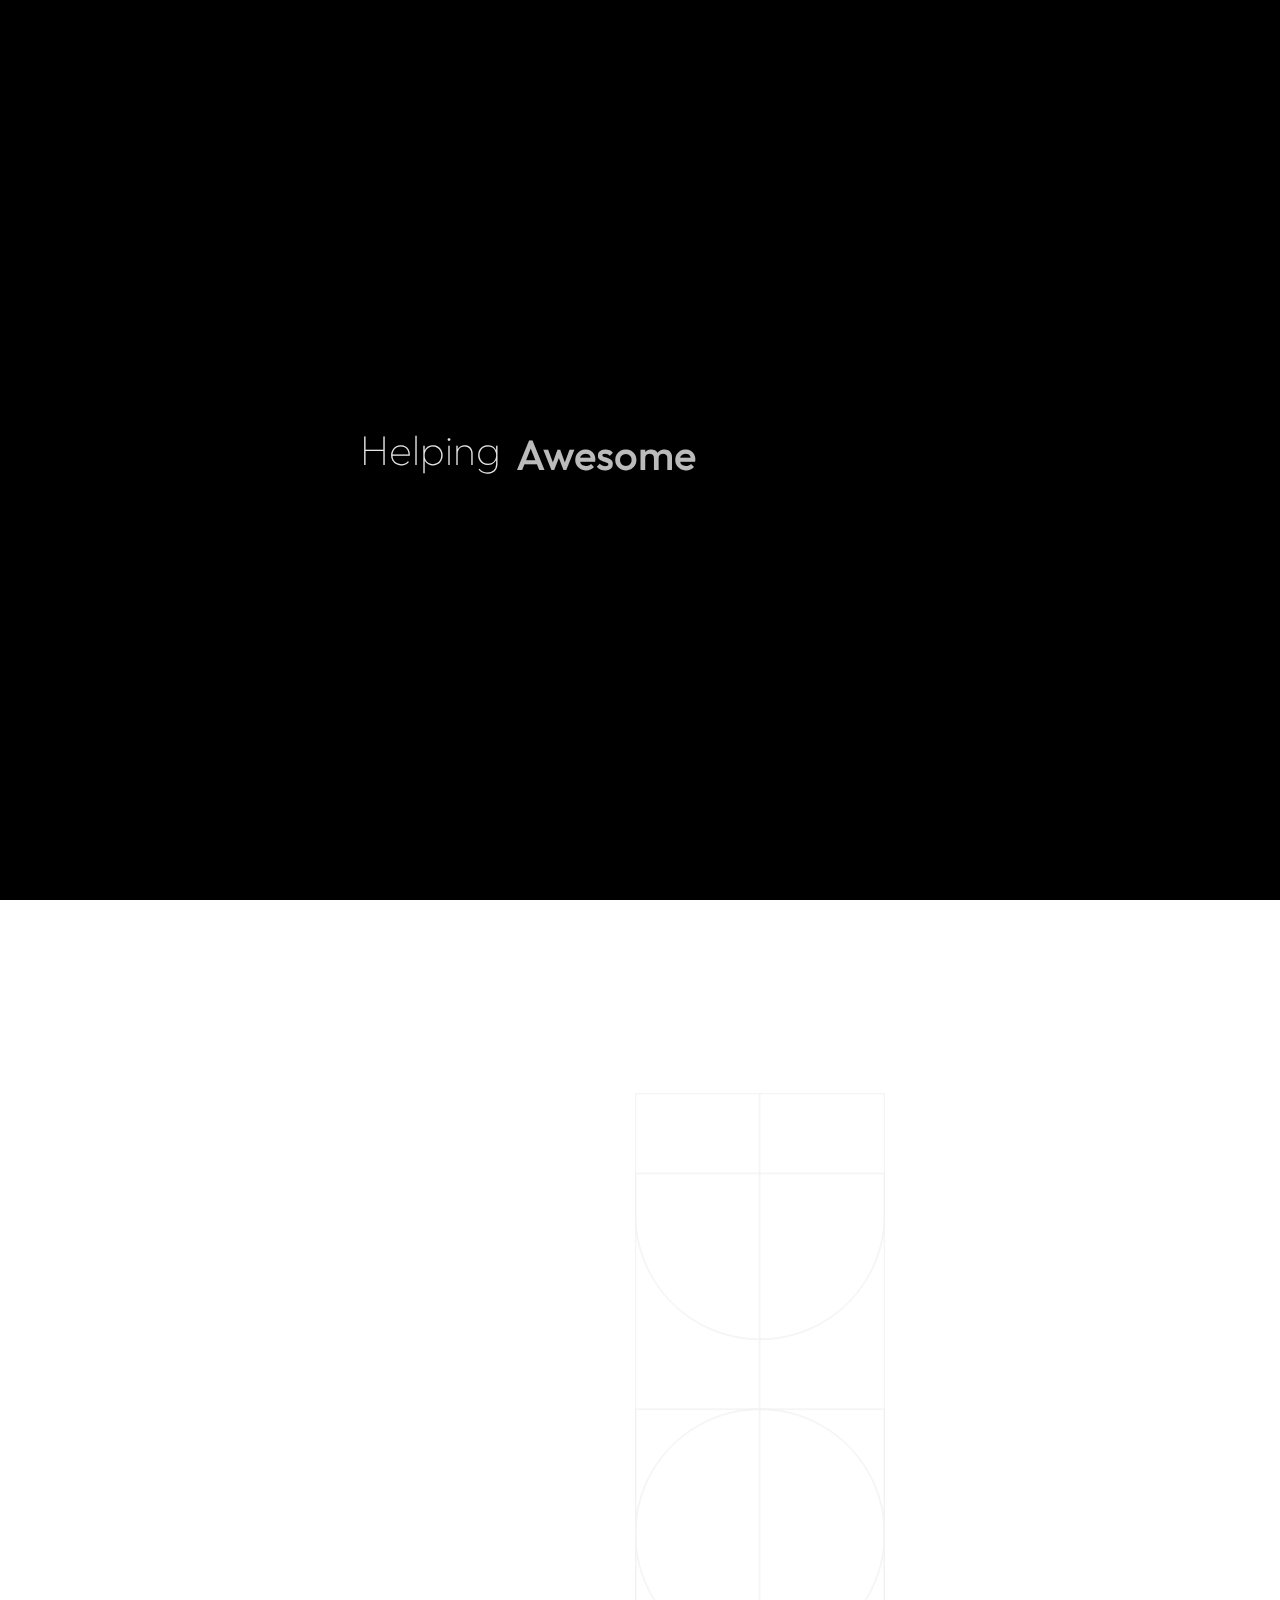
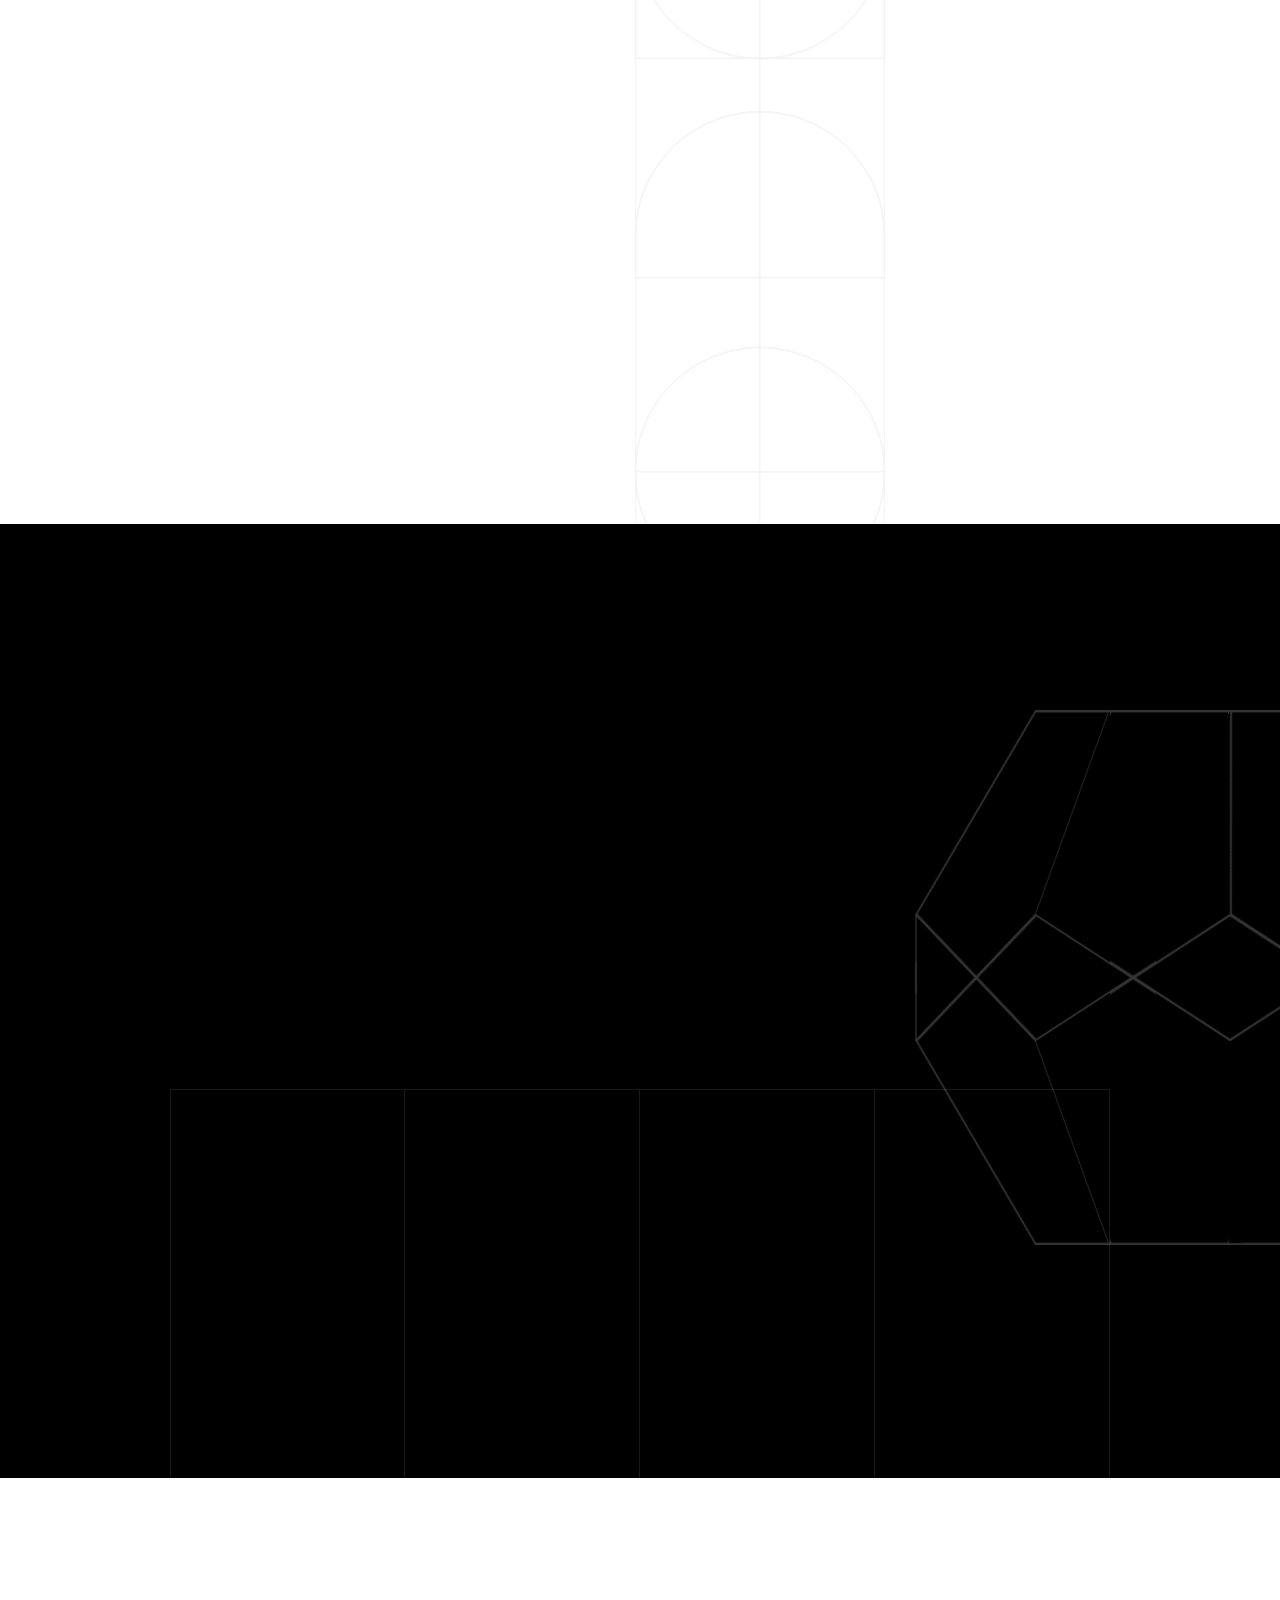
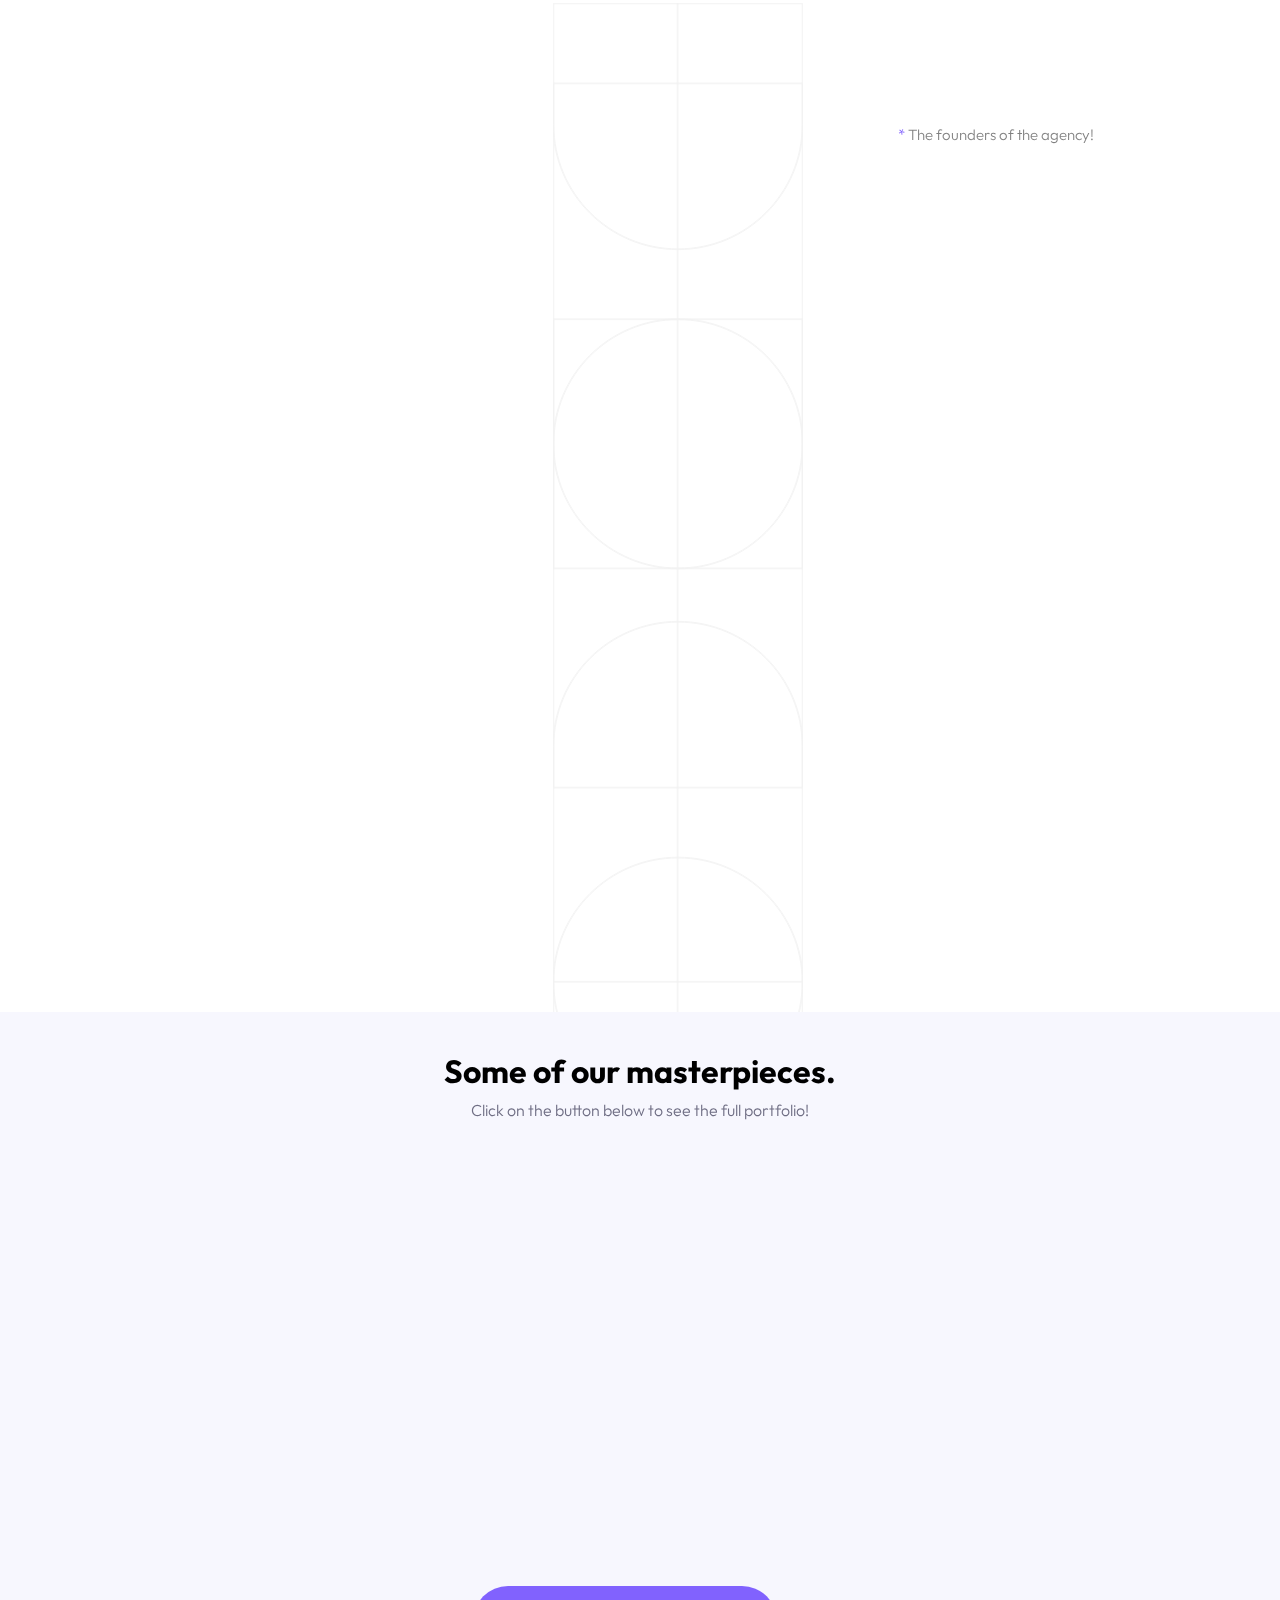
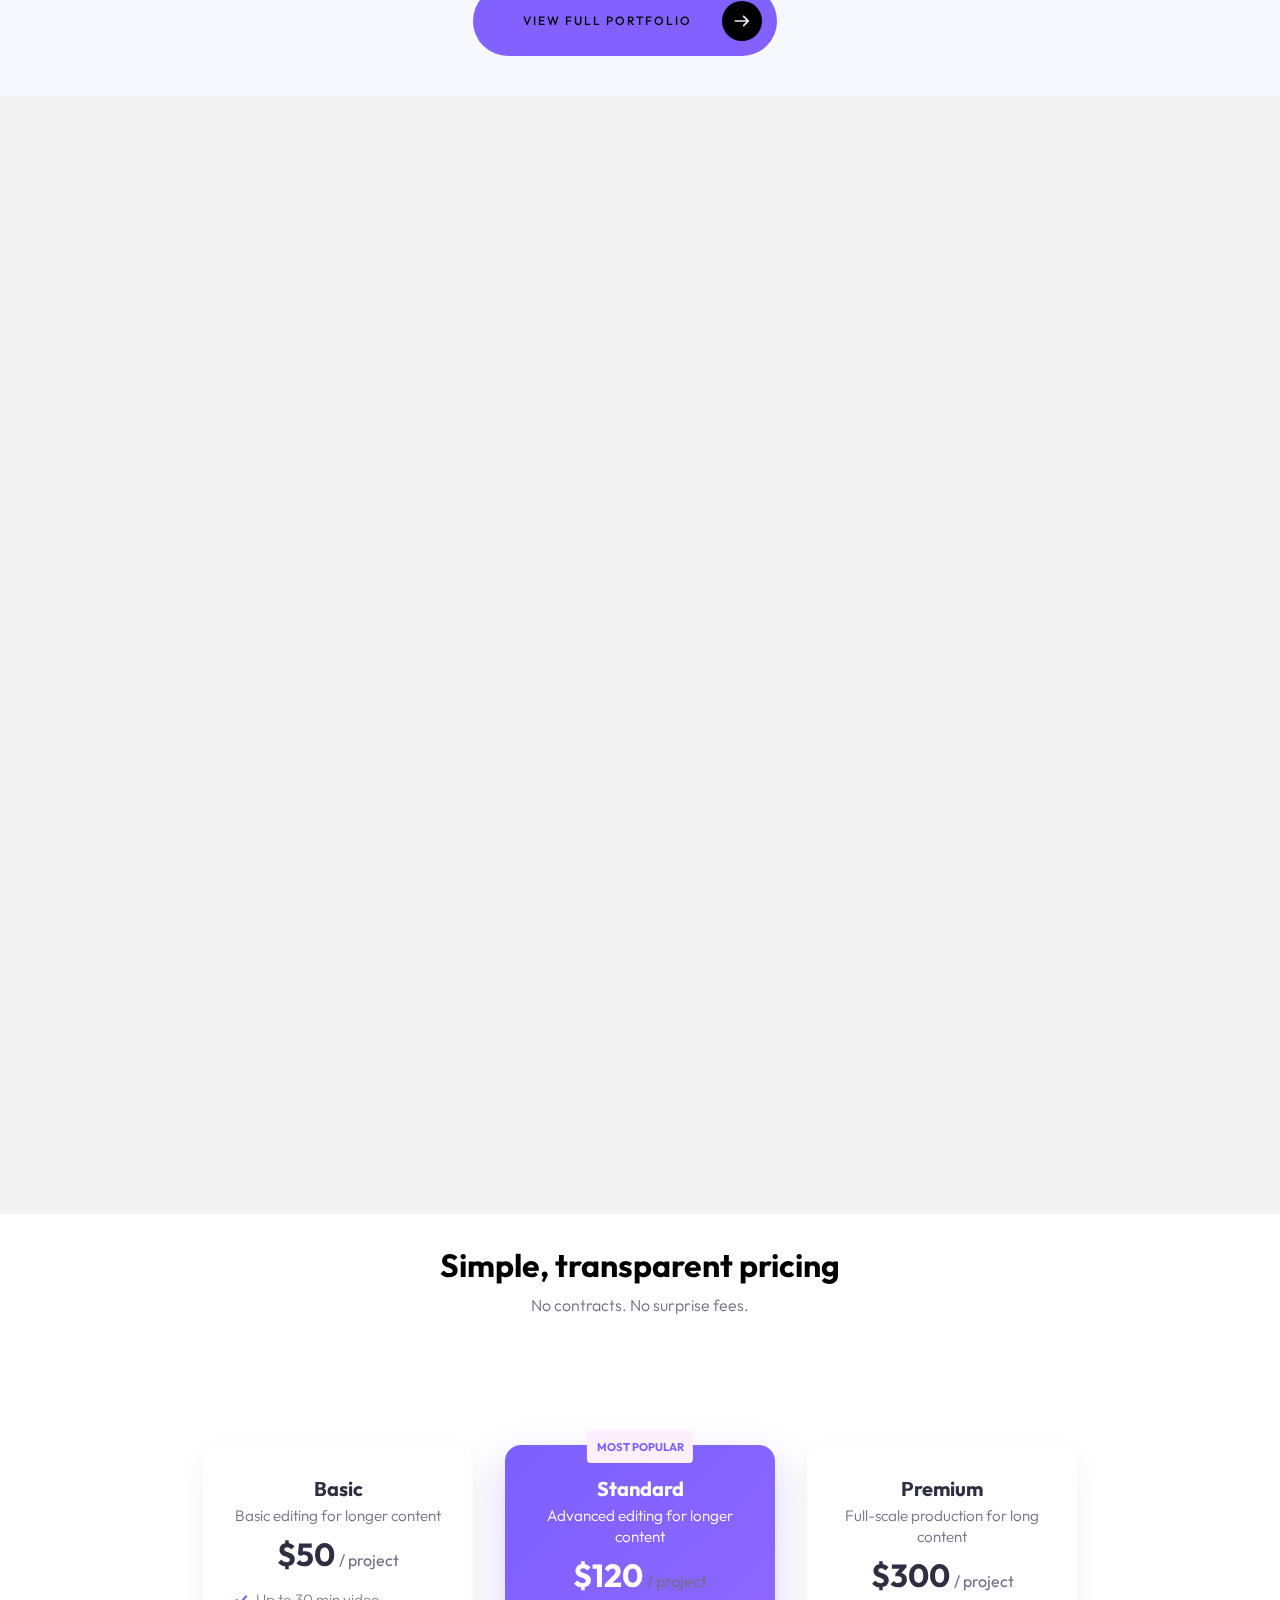
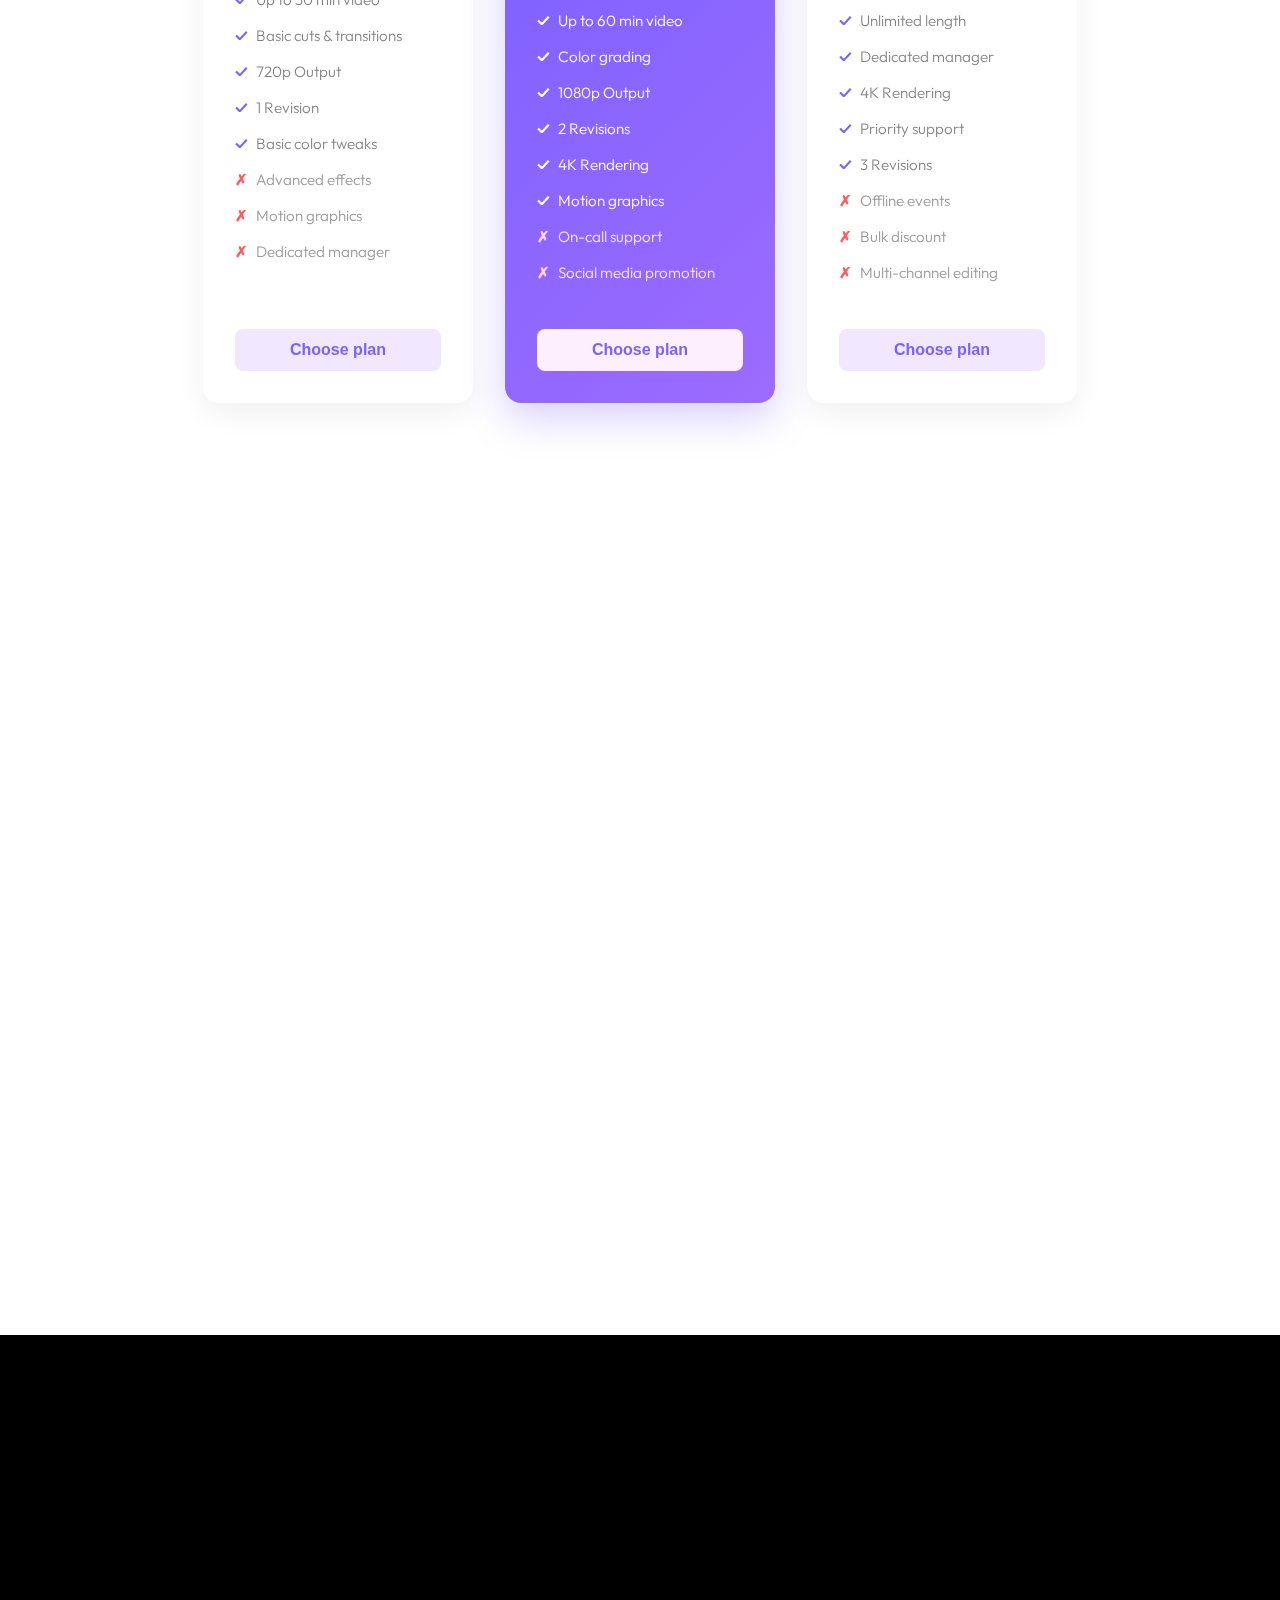
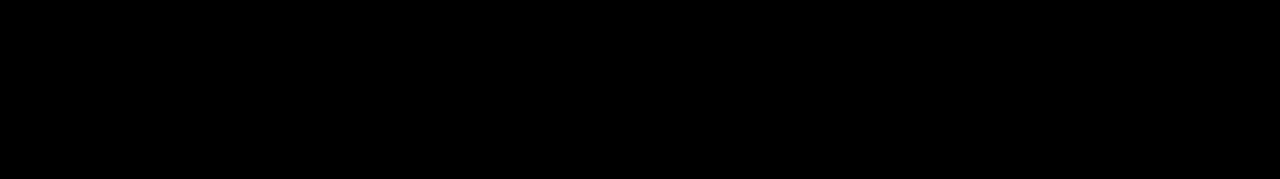
<file: index.html>
<!DOCTYPE html>
<html lang="zxx">
	<head>
		<meta charset="UTF-8">
		<meta name="viewport" content="width=device-width, initial-scale=1.0">
		<meta http-equiv="X-UA-Compatible" content="ie=edge">
		<!-- bootstrap grid css -->
		<link rel="stylesheet" href="css/plugins/bootstrap-grid.css">
		<!-- font awesome css -->
		<link rel="stylesheet" href="css/plugins/font-awesome.min.css">
		<!-- swiper css -->
		<link rel="stylesheet" href="css/plugins/swiper.min.css">
		<!-- fancybox css -->
		<link rel="stylesheet" href="css/plugins/fancybox.min.css">
		<!-- effex scss -->
		<link rel="stylesheet" href="css/style.css">
		<!-- pricing css -->
		<link rel="stylesheet" href="css/pricing.css">
		<!-- slider css -->
		<link rel="stylesheet" href="css/slider.css">
		<!-- page name -->
		<title>EFFEX – Let's Create</title>
	</head>
	<!-- wrapper -->
	<div class="mil-wrapper" id="top">
	<!-- cursor -->
	<div class="mil-ball">
		<span class="mil-icon-1">
			<svg viewBox="0 0 128 128">
				<path
					d="M106.1,41.9c-1.2-1.2-3.1-1.2-4.2,0c-1.2,1.2-1.2,3.1,0,4.2L116.8,61H11.2l14.9-14.9c1.2-1.2,1.2-3.1,0-4.2	c-1.2-1.2-3.1-1.2-4.2,0l-20,20c-1.2,1.2-1.2,3.1,0,4.2l20,20c0.6,0.6,1.4,0.9,2.1,0.9s1.5-0.3,2.1-0.9c1.2-1.2,1.2-3.1,0-4.2	L11.2,67h105.5l-14.9,14.9c-1.2,1.2-1.2,3.1,0,4.2c0.6,0.6,1.4,0.9,2.1,0.9s1.5-0.3,2.1-0.9l20-20c1.2-1.2,1.2-3.1,0-4.2L106.1,41.9	z" />
			</svg>
		</span>
		<div class="mil-more-text">More</div>
		<div class="mil-choose-text">Сhoose</div>
	</div>
	<!-- cursor end -->
	<!-- preloader -->
	<div class="mil-preloader">
		<div class="mil-preloader-animation">
			<div class="mil-pos-abs mil-animation-1">
				<p class="mil-h3 mil-muted mil-thin">Helping</p>
				<p class="mil-h3 mil-muted">Awesome</p>
				<p class="mil-h3 mil-muted mil-thin">Individuals</p>
			</div>
			<div class="mil-pos-abs mil-animation-2">
				<div class="mil-reveal-frame">
					<p class="mil-reveal-box"></p>
					<p class="mil-h3 mil-muted mil-thin">EFFEX</p>
				</div>
			</div>
		</div>
	</div>
	<!-- preloader end -->
	<!-- scrollbar progress -->
	<div class="mil-progress-track">
		<div class="mil-progress"></div>
	</div>
	<!-- scrollbar progress end -->
	<!-- menu -->
	<div class="mil-menu-frame">
		<!-- frame clone -->
		<div class="mil-frame-top">
			<a href="#" class="mil-logo"><img src="img/logos/bg-dark.png" alt="black-bg"></a>
			<div class="mil-menu-btn">
				<span></span>
			</div>
		</div>
		<!-- frame clone end -->
		<div class="container">
			<div class="mil-menu-content">
				<div class="row">
					<div class="col-xl-7">
						<nav class="mil-main-menu" id="swupMenu">
							<ul>
								<li class="mil-has-children mil-active">
									<a href="index.html">Homepage</a>
								</li>
								<li class="mil-has-children">
									<a href="portfolio-3.html">Portfolio</a>
								</li>
								<li class="mil-has-children">
									<a href="services.html">Services</a>
								</li>
								<li class="mil-has-children">
									<a href="contact.html">Contact Us</a>
								</li>
							</ul>
						</nav>
					</div>
					<div class="col-xl-5">
						<div class="mil-menu-right-frame">
							<div class="mil-animation-in">
								<div class="mil-animation-frame">
									<div class="mil-animation mil-position-1 mil-scale" data-value-1="2"
										data-value-2="2"></div>
								</div>
							</div>
							<div class="mil-menu-right">
								<div class="row">
									<div class="col-lg-8 mil-mb-60">
										<h6 class="mil-muted mil-mb-30">Projects</h6>
										<ul class="mil-menu-list">
											<li><a href="project-1.html" class="mil-light-soft">Interior design
												studio</a>
											</li>
											<li><a href="project-2.html" class="mil-light-soft">Home Security
												Camera</a>
											</li>
											<li><a href="project-3.html" class="mil-light-soft">Kemia Honest
												Skincare</a>
											</li>
											<li><a href="project-4.html" class="mil-light-soft">Cascade of Lava</a>
											</li>
											<li><a href="project-5.html" class="mil-light-soft">Air Pro by
												Molekule</a>
											</li>
											<li><a href="project-6.html" class="mil-light-soft">Tony's
												Chocolonely</a>
											</li>
										</ul>
									</div>
									<div class="col-lg-4 mil-mb-60">
										<h6 class="mil-muted mil-mb-30">Useful links</h6>
										<ul class="mil-menu-list">
											<li><a href="#." class="mil-light-soft">Privacy Policy</a></li>
											<li><a href="#." class="mil-light-soft">Terms and conditions</a></li>
											<li><a href="#." class="mil-light-soft">Cookie Policy</a></li>
										</ul>
									</div>
								</div>
								<div class="mil-divider mil-mb-60"></div>
								<div class="row justify-content-between">
									<div class="col-lg-4 mil-mb-60">
										<h6 class="mil-muted mil-mb-30"> </h6>
										<p class="mil-light-soft mil-up"> <span class="mil-no-wrap"> </span></p>
									</div>
									<div class="col-lg-4 mil-mb-60">
										<h6 class="mil-muted mil-mb-30">Bangladesh</h6>
										<p class="mil-light-soft">Gopalganj, Dhaka - 8100 <span
											class="mil-no-wrap">+880 15375 70341</span></p>
									</div>
								</div>
							</div>
						</div>
					</div>
				</div>
			</div>
		</div>
	</div>
	<!-- menu -->
	<!-- curtain -->
	<div class="mil-curtain"></div>
	<!-- curtain end -->
	<!-- frame -->
	<div class="mil-frame">
		<div class="mil-frame-top">
			<a href="#" class="mil-logo">EFFEX.</a>
			<div class="mil-menu-btn">
				<span></span>
			</div>
		</div>
		<div class="mil-frame-bottom">
			<div class="mil-current-page"></div>
			<div class="mil-back-to-top">
				<a href="#top" class="mil-link mil-dark mil-arrow-place">
				<span>Back to top</span>
				</a>
			</div>
		</div>
	</div>
	<!-- frame end -->
	<!-- content -->
	<div class="mil-content">
	<div id="swupMain" class="mil-main-transition">
	<!-- banner -->
	<section class="mil-banner mil-dark-bg">
		<div class="mi-invert-fix">
			<div class="mil-animation-frame">
				<div class="mil-animation mil-position-1 mil-scale" data-value-1="7" data-value-2="1.6">
				</div>
				<div class="mil-animation mil-position-2 mil-scale" data-value-1="4" data-value-2="1"></div>
				<div class="mil-animation mil-position-3 mil-scale" data-value-1="1.2" data-value-2=".1">
				</div>
			</div>
			<div class="mil-gradient"></div>
			<div class="container">
				<div class="mil-banner-content mil-up">
					<h1 class="mil-muted mil-mb-60">Editing <span class="mil-thin">Videos</span><br><span
						class="mil-thin">That </span>Connect <span class="mil-thin">And </span>Convert
					</h1>
					<div class="row">
						<div class="col-md-7 col-lg-5">
							<p class="mil-light-soft mil-mb-60">At EFFEX, we optimize your entire virtual
								personal brand to help you achieve the best results. Need video editing,
								thumbnail design, or channel management? We've got you covered, so you can
								keep doing what you do best—creating!
							</p>
						</div>
					</div>
					<a href="portfolio-3.html" class="mil-button mil-arrow-place mil-btn-space">
					<span>View works</span>
					</a>
					<a href="services.html" class="mil-link mil-muted mil-arrow-place">
					<span>What we do</span>
					</a>
				</div>
			</div>
		</div>
	</section>
	<!-- banner end -->
	<!-- about -->
	<section id="about">
		<div class="container mil-p-120-30">
			<div class="row justify-content-between align-items-center">
				<div class="col-lg-6 col-xl-5">
					<div class="mil-mb-90">
						<h2 class="mil-up mil-mb-60">Behind The Scene: <br> <span class="mil-thin">Where
							Magic Happens</span>
						</h2>
						<p class="mil-up mil-mb-30">At our agency, we’re a small but mighty team of four who
							love what we do. We’re passionate about turning your vision into something
							unforgettable. Whether it's editing, thumbnail design, or channel management, we
							create custom solutions that reflect your unique goals. We stay ahead of trends,
							so your content not only looks amazing but also resonates with your audience.
						</p>
						<p class="mil-up mil-mb-60">We’re not just about getting the job done — we’re here
							to support you, like your own creative squad. We make it easy for you to focus
							on what matters most, while we handle the behind-the-scenes magic. No stress, no
							hassle — just great work and a team that’s always here to help you succeed.
						</p>
						<div class="mil-about-quote">
							<div class="mil-avatar mil-up">
								<img src="img\faces\Faceshot.jpg" alt="Founder">
							</div>
							<h6 class="mil-quote mil-up">We are here to bring creativity to every frame!<br>
								<span class="mil-thin">Founder, EFFEX</span>
							</h6>
						</div>
					</div>
				</div>
				<div class="col-lg-5">
					<div class="mil-about-photo mil-mb-90">
						<div class="mil-lines-place"></div>
						<div class="mil-up mil-img-frame" style="padding-bottom: 160%;">
							<img src="img/photo/office environment.png" alt="img" class="mil-scale"
								data-value-1="1" data-value-2="1.2">
						</div>
					</div>
				</div>
			</div>
		</div>
	</section>
	<!-- about end -->
	<!-- services -->
	<section class="mil-dark-bg">
		<div class="mi-invert-fix">
			<div class="mil-animation-frame">
				<div class="mil-animation mil-position-1 mil-scale" data-value-1="2.4" data-value-2="1.4"
					style="top: 300px; right: -100px"></div>
				<div class="mil-animation mil-position-2 mil-scale" data-value-1="2" data-value-2="1"
					style="left: 150px"></div>
			</div>
			<div class="container mil-p-120-0">
				<div class="mil-mb-120">
					<div class="row">
						<div class="col-lg-10">
							<span class="mil-suptitle mil-light-soft mil-suptitle-right mil-up">We’re here
							to help you and your brand grow and shine.<br> With us on board, you can
							take a chill pill <br>– our results speak for themselves! </span>
						</div>
					</div>
					<div class="mil-complex-text justify-content-center mil-up mil-mb-15">
						<span class="mil-text-image"><img src="img/photo/office team.jpg" alt="team"></span>
						<h2 class="mil-h1 mil-muted mil-center">Fresh <span class="mil-thin">Ideas To</span>
						</h2>
					</div>
					<div class="mil-complex-text justify-content-center mil-up">
						<h2 class="mil-h1 mil-muted mil-center">Boost <span class="mil-thin">Your
							Brand.</span>
						</h2>
						<a href="services.html"
							class="mil-services-button mil-button mil-arrow-place"><span>What we
						do</span></a>
					</div>
				</div>
				<div class="row mil-services-grid m-0">
					<div class="col-md-6 col-lg-3 mil-services-grid-item p-0">
						<a href="service.html" class="mil-service-card-sm mil-up">
							<h5 class="mil-muted mil-mb-30">Video Editing and <br>Motion Design</h5>
							<p class="mil-light-soft mil-mb-30">Your go-to for stunning edits and motion
								graphics that keep viewers hooked!
							</p>
							<div class="mil-button mil-icon-button-sm mil-arrow-place"></div>
						</a>
					</div>
					<div class="col-md-6 col-lg-3 mil-services-grid-item p-0">
						<a href="service.html" class="mil-service-card-sm mil-up">
							<h5 class="mil-muted mil-mb-30">Thumbnail Design<br> & Illustrations</h5>
							<p class="mil-light-soft mil-mb-30">Need eye-catching thumbnails that are
								impossible to ignore? You’ve come to the right place!
							</p>
							<div class="mil-button mil-icon-button-sm mil-arrow-place"></div>
						</a>
					</div>
					<div class="col-md-6 col-lg-3 mil-services-grid-item p-0">
						<a href="service.html" class="mil-service-card-sm mil-up">
							<h5 class="mil-muted mil-mb-30">Youtube Channel <br> Management & SEO</h5>
							<p class="mil-light-soft mil-mb-30">Need help managing and growing your channel
								to focus on creating? Look no more!
							</p>
							<div class="mil-button mil-icon-button-sm mil-arrow-place"></div>
						</a>
					</div>
					<div class="col-md-6 col-lg-3 mil-services-grid-item p-0">
						<a href="service.html" class="mil-service-card-sm mil-up">
							<h5 class="mil-muted mil-mb-30">Socials & Community Management</h5>
							<p class="mil-light-soft mil-mb-30">Looking to build a strong online presence
								and engage with your community? We’ve got you!
							</p>
							<div class="mil-button mil-icon-button-sm mil-arrow-place"></div>
						</a>
					</div>
				</div>
			</div>
		</div>
	</section>
	<!-- services end -->
	<!-- team -->
	<section>
		<div class="container mil-p-120-30">
			<div class="row justify-content-between align-items-center">
				<div class="col-lg-5 col-xl-4">
					<div class="mil-mb-90">
						<h2 class="mil-up mil-mb-60">Meet <br>Our Team</h2>
						<p class="mil-up mil-mb-30">Meet our team—actively working every day to achieve
							something better, pushing boundaries to bring your brand to the next level."
						</p>
						<p class="mil-up mil-mb-60">We’re here to help your brand grow from the ground up.
							Whether it's turning your ideas into stunning video edits, creating
							attention-grabbing thumbnails, or building your social media presence, we’ve got
							you covered. You can relax knowing your brand is in good hands.<br> <br> With
							our creative expertise and passion for growth, we work together to bring your
							vision to life. From building your online presence to engaging with your
							community, we’re committed to your success every step of the way.
						</p>
						<h4 class="mil-up"><span class="mil-thin">We</span> Deliver<br><span
							class="mil-thin">Exceptional</span> Results!</h4>
					</div>
				</div>
				<div class="col-lg-6">
					<div class="mil-team-list">
						<div class="mil-lines-place"></div>
						<div class="row mil-mb-60">
							<div class="col-sm-6">
								<div class="mil-team-card mil-up mil-mb-30">
									<img src="img/faces/shanto.png" alt="Team member">
									<div class="mil-description">
										<div class="mil-secrc-text">
											<h5 class="mil-muted mil-mb-5">Hasibul Hasan Shanto</h5>
											<p class="mil-link mil-light-soft mil-mb-10">Creative Head, Lead
												Video Editor & Motion Designer
											</p>
											<ul class="mil-social-icons mil-center">
											</ul>
										</div>
									</div>
								</div>
								<div class="mil-team-card mil-up mil-mb-30">
									<img src="img/faces/nabid.png" alt="Team member">
									<div class="mil-description">
										<div class="mil-secrc-text">
											<h5 class="mil-muted mil-mb-5">Nabid All Din</h5>
											<p class="mil-link mil-light-soft mil-mb-10">Junior Video
												Editor, Graphics Designer
											</p>
											<ul class="mil-social-icons mil-center">
											</ul>
										</div>
									</div>
								</div>
							</div>
							<div class="col-sm-6">
								<p class="mil-mobile-hidden mil-text-sm mil-mb-30" style="height: 30px;">
									<span class="mil-accent">*</span> The founders of the agency!
								</p>
								<div class="mil-team-card mil-up mil-mb-30">
									<img src="img/faces/sayad.png" alt="Team member">
									<div class="mil-description">
										<div class="mil-secrc-text">
											<h5 class="mil-muted mil-mb-5">Sayad Shamim</h5>
											<p class="mil-link mil-light-soft mil-mb-10">Senior Video
												Editor, Graphics Designer
											</p>
											<ul class="mil-social-icons mil-center">
											</ul>
										</div>
									</div>
								</div>
								<div class="mil-team-card mil-up mil-mb-30">
									<img src="img/faces/sabbir.png" alt="Team member">
									<div class="mil-description">
										<div class="mil-secrc-text">
											<h5 class="mil-muted mil-mb-5">Sabbir Al Mamun</h5>
											<p class="mil-link mil-light-soft mil-mb-10">SEO & Social Media
												Expert, Channel & Community Manager
											</p>
											<ul class="mil-social-icons mil-center">
											</ul>
										</div>
									</div>
								</div>
							</div>
						</div>
					</div>
				</div>
			</div>
		</div>
	</section>
	<!-- team end -->
	<!-- project slider -->
	<section class="slider-bg">
		<div style="height: 40px;"></div>
		<h1 class="hero-title" style="text-align: center;">Some of our masterpieces.</h1>
		<p class="hero-subtitle" style="text-align: center;">Click on the button below to see the full
			portfolio!
		</p>
		<div class="slider-container" id="sliderContainer">
			<div class="slider" id="videoSlider">
				<!-- Slide 1 -->
				<div class="slide">
					<div class="video-wrapper">
						<iframe
							src="https://player.vimeo.com/video/1057091931?h=58cd425bc3&amp;badge=0&amp;autopause=0&amp;player_id=0&amp;app_id=58479"
							allow="autoplay; fullscreen; picture-in-picture; clipboard-write; encrypted-media"
							title="7 Mistakes to Avoid While Building Your First Business_1080p"></iframe>
					</div>
				</div>
				<!-- Slide 2 -->
				<div class="slide">
					<div class="video-wrapper">
						<iframe
							src="https://player.vimeo.com/video/1057092194?h=890fd57728&badge=0&autopause=0&player_id=0&app_id=58479/embed"
							allow="autoplay; fullscreen; picture-in-picture; clipboard-write; encrypted-media"
							title="7 Mistakes to Avoid While Building Your First Business_1080p"></iframe>
					</div>
				</div>
				<!-- Slide 3 -->
				<div class="slide">
					<div class="video-wrapper">
						<iframe
							src="https://player.vimeo.com/video/1057092397?h=5353be8154&amp;badge=0&amp;autopause=0&amp;player_id=0&amp;app_id=58479"
							allow="autoplay; fullscreen; picture-in-picture"
							title="7 Mistakes to Avoid While Building Your First Business_1080p"></iframe>
					</div>
				</div>
				<!-- Slide 4 -->
				<div class="slide">
					<div class="video-wrapper">
						<iframe
							src="https://player.vimeo.com/video/1057092522?h=a9dfeddfa9&amp;badge=0&amp;autopause=0&amp;player_id=0&amp;app_id=58479"
							allow="autoplay; fullscreen; picture-in-picture; clipboard-write; encrypted-media"
							title="7 Mistakes to Avoid While Building Your First Business_1080p"></iframe>
					</div>
				</div>
				<!-- Slide 5 -->
				<div class="slide">
					<div class="video-wrapper">
						<iframe
							src="https://player.vimeo.com/video/1057099033?h=cf96e9ddbb&amp;badge=0&amp;autopause=0&amp;player_id=0&amp;app_id=58479"
							allow="autoplay; fullscreen; picture-in-picture; clipboard-write; encrypted-media"
							title="7 Mistakes to Avoid While Building Your First Business_1080p"></iframe>
					</div>
				</div>
				<!-- Slide 6 -->
				<div class="slide">
					<div class="video-wrapper">
						<iframe
							src="https://player.vimeo.com/video/1057099196?h=fc622c6999&amp;badge=0&amp;autopause=0&amp;player_id=0&amp;app_id=58479"
							allow="autoplay; fullscreen; picture-in-picture; clipboard-write; encrypted-media"
							title="7 Mistakes to Avoid While Building Your First Business_1080p"></iframe>
					</div>
				</div>
			</div>
		</div>
		<div style="display: flex; align-items: center; justify-content: center;">
			<a href="portfolio-3.html" class="mil-button mil-arrow-place mil-btn-space"
				style="background-color: #8162FE;">
			<span>View Full Portfolio</span>
			</a>
		</div>
		<div style="height: 40px;"></div>
	</section>
	<!-- project slider end -->
	<!-- reviews -->
	<section class="mil-soft-bg">
		<div class="container mil-p-120-120">
			<div class="row">
				<div class="col-lg-10">
					<span class="mil-suptitle mil-suptitle-right mil-suptitle-dark mil-up">At the heart of
					everything we do is for your satisfaction,<br> and we put it first—working hard
					every day to make it happen.</span>
				</div>
			</div>
			<h2 class="mil-center mil-up mil-mb-60">Customer Stories: <br> <span class="mil-thin">Hear Their
				Experience!</span>
			</h2>
			<div class="mil-revi-pagination mil-up mil-mb-60"></div>
			<div class="row mil-relative justify-content-center">
				<div class="col-lg-8">
					<div class="mil-slider-nav mil-soft mil-reviews-nav mil-up">
						<div class="mil-slider-arrow mil-prev mil-revi-prev mil-arrow-place"></div>
						<div class="mil-slider-arrow mil-revi-next mil-arrow-place"></div>
					</div>
					<svg xmlns="http://www.w3.org/2000/svg" viewBox="0 0 48 48"
						class="mil-quote-icon mil-up">
						<path
							d="M 13.5 10 A 8.5 8.5 0 0 0 13.5 27 A 8.5 8.5 0 0 0 18.291016 25.519531 C 17.422273 29.222843 15.877848 31.803343 14.357422 33.589844 C 12.068414 36.279429 9.9433594 37.107422 9.9433594 37.107422 A 1.50015 1.50015 0 1 0 11.056641 39.892578 C 11.056641 39.892578 13.931586 38.720571 16.642578 35.535156 C 19.35357 32.349741 22 27.072581 22 19 A 1.50015 1.50015 0 0 0 21.984375 18.78125 A 8.5 8.5 0 0 0 13.5 10 z M 34.5 10 A 8.5 8.5 0 0 0 34.5 27 A 8.5 8.5 0 0 0 39.291016 25.519531 C 38.422273 29.222843 36.877848 31.803343 35.357422 33.589844 C 33.068414 36.279429 30.943359 37.107422 30.943359 37.107422 A 1.50015 1.50015 0 1 0 32.056641 39.892578 C 32.056641 39.892578 34.931586 38.720571 37.642578 35.535156 C 40.35357 32.349741 43 27.072581 43 19 A 1.50015 1.50015 0 0 0 42.984375 18.78125 A 8.5 8.5 0 0 0 34.5 10 z"
							fill="#000000" />
					</svg>
					<div class="swiper-container mil-reviews-slider">
						<div class="swiper-wrapper">
							<div class="swiper-slide">
								<div class="mil-review-frame mil-center" data-swiper-parallax="-200"
									data-swiper-parallax-opacity="0">
									<h5 class="mil-up mil-mb-10">Francesca</h5>
									<p class="mil-mb-5 mil-upper mil-up mil-mb-30">Influencer</p>
									<p class="mil-text-xl mil-up">This creative agency stands out with their
										exceptional talent and expertise. Their ability to think outside the
										box and bring unique ideas to life is truly impressive. With
										meticulous attention to detail, they consistently deliver visually
										stunning and impactful work.
									</p>
								</div>
							</div>
							<div class="swiper-slide">
								<div class="mil-review-frame mil-center" data-swiper-parallax="-200"
									data-swiper-parallax-opacity="0">
									<h5 class="mil-up mil-mb-10">Ivan Bosnjak</h5>
									<p class="mil-mb-5 mil-upper mil-up mil-mb-30">Youtuber - "BigHot, The
										Hots"
									</p>
									<p class="mil-text-xl mil-up">I had the pleasure of working with this
										creative agency, and I must say, they truly impressed me. They
										consistently think outside the box, resulting in impressive and
										impactful work. I highly recommend this agency for their consistent
										delivery of exceptional creative solutions.
									</p>
								</div>
							</div>
							<div class="swiper-slide">
								<div class="mil-review-frame mil-center" data-swiper-parallax="-200"
									data-swiper-parallax-opacity="0">
									<h5 class="mil-up mil-mb-10">Arthur Gluzman</h5>
									<p class="mil-mb-5 mil-upper mil-up mil-mb-30">Career Coach</p>
									<p class="mil-text-xl mil-up">This creative agency stands out with their
										exceptional talent and expertise. Their ability to think outside the
										box and bring unique ideas to life is truly impressive. With
										meticulous attention to detail, they consistently deliver visually
										stunning and impactful work.
									</p>
								</div>
							</div>
							<div class="swiper-slide">
								<div class="mil-review-frame mil-center" data-swiper-parallax="-200"
									data-swiper-parallax-opacity="0">
									<h5 class="mil-up mil-mb-10">Payton Ulrich</h5>
									<p class="mil-mb-5 mil-upper mil-up mil-mb-30">Youtuber / Content
										Creator
									</p>
									<p class="mil-text-xl mil-up">I had the pleasure of working with this
										creative agency, and I must say, they truly impressed me. They
										consistently think outside the box, resulting in impressive and
										impactful work. I highly recommend this agency for their consistent
										delivery of exceptional creative solutions.
									</p>
								</div>
							</div>
							<div class="swiper-slide">
								<div class="mil-review-frame mil-center" data-swiper-parallax="-200"
									data-swiper-parallax-opacity="0">
									<h5 class="mil-up mil-mb-10">Yassine Bounana</h5>
									<p class="mil-mb-5 mil-upper mil-up mil-mb-30">Content Creator /
										Marketing Agency Owner
									</p>
									<p class="mil-text-xl mil-up">This creative agency stands out with their
										exceptional talent and expertise. Their ability to think outside the
										box and bring unique ideas to life is truly impressive. With
										meticulous attention to detail, they consistently deliver visually
										stunning and impactful work.
									</p>
								</div>
							</div>
							<div class="swiper-slide">
								<div class="mil-review-frame mil-center" data-swiper-parallax="-200"
									data-swiper-parallax-opacity="0">
									<h5 class="mil-up mil-mb-10">Jude Kiguli</h5>
									<p class="mil-mb-5 mil-upper mil-up mil-mb-30">Youtuber - "Judek Media"
									</p>
									<p class="mil-text-xl mil-up">I had the pleasure of working with this
										creative agency, and I must say, they truly impressed me. They
										consistently think outside the box, resulting in impressive and
										impactful work. I highly recommend this agency for their consistent
										delivery of exceptional creative solutions.
									</p>
								</div>
							</div>
							<div class="swiper-slide">
								<div class="mil-review-frame mil-center" data-swiper-parallax="-200"
									data-swiper-parallax-opacity="0">
									<h5 class="mil-up mil-mb-10">Timothy Dowd</h5>
									<p class="mil-mb-5 mil-upper mil-up mil-mb-30">Youtuber - "Timbo's Food
										Box"
									</p>
									<p class="mil-text-xl mil-up">This creative agency stands out with their
										exceptional talent and expertise. Their ability to think outside the
										box and bring unique ideas to life is truly impressive. With
										meticulous attention to detail, they consistently deliver visually
										stunning and impactful work.
									</p>
								</div>
							</div>
						</div>
					</div>
				</div>
			</div>
		</div>
	</section>
	<!-- reviews end -->
	<!-- pricing -->
	<div class="pricing-container">
		<!-- HERO SECTION -->
		<h1 class="hero-title">Simple, transparent pricing</h1>
		<p class="hero-subtitle">No contracts. No surprise fees.</p>
		<!-- TOGGLE SECTION (4 Services) -->
		<div class="toggle-section mil-up">
			<div class="toggle-option active" data-service="Long Form Videos">Long Form Videos</div>
			<div class="toggle-option" data-service="Short Form Videos">Short Form Videos</div>
			<div class="toggle-option" data-service="Thumbnail Design">Thumbnail Design</div>
			<div class="toggle-option" data-service="Channel & Social Media Manager">
				Channel &amp; Social Media Manager
			</div>
		</div>
		<!-- PRICING CARDS -->
		<div class="pricing-wrapper">
			<!-- Basic Card -->
			<div class="pricing-card" data-plan="basic">
				<h3>Basic</h3>
				<p class="plan-desc">For small projects</p>
				<div class="pricing-price">$--<span>/ project</span></div>
				<ul class="feature-list" data-features="basic"></ul>
				<button class="choose-plan-btn">Choose plan</button>
			</div>
			<!-- Pro Card (MOST POPULAR) -->
			<div class="pricing-card pro" data-plan="pro">
				<div class="most-popular-badge">MOST POPULAR</div>
				<h3>Standard</h3>
				<p class="plan-desc">For growing creators</p>
				<div class="pricing-price">$--<span>/ project</span></div>
				<ul class="feature-list" data-features="pro"></ul>
				<button class="choose-plan-btn">Choose plan</button>
			</div>
			<!-- Enterprise Card -->
			<div class="pricing-card" data-plan="enterprise">
				<h3>Premium</h3>
				<p class="plan-desc">For large scale solutions</p>
				<div class="pricing-price">$--<span>/ project</span></div>
				<ul class="feature-list" data-features="enterprise"></ul>
				<button class="choose-plan-btn">Choose plan</button>
			</div>
		</div>
	</div>
	<!-- FAQ SECTION (Accordion) -->
	<section class="faq-section mil-up">
		<h2>What The FAQ?</h2>
		<!-- FAQ Item 1 -->
		<div class="faq-item">
			<div class="faq-question">1. How long does a typical project take?</div>
			<div class="faq-answer">
				<p>Typically, projects can be delivered within a few days to a week, depending on
					complexity.
				</p>
			</div>
		</div>
		<!-- FAQ Item 2 -->
		<div class="faq-item">
			<div class="faq-question">2. What file formats do you support?</div>
			<div class="faq-answer">
				<p>We can work with most major video formats (MP4, MOV, etc.) and deliver in your preferred
					format.
				</p>
			</div>
		</div>
		<!-- FAQ Item 3 -->
		<div class="faq-item">
			<div class="faq-question">3. How many revisions are included?</div>
			<div class="faq-answer">
				<p>Each plan includes a set number of revisions; additional revisions can be purchased if
					needed.
				</p>
			</div>
		</div>
		<!-- FAQ Item 4 -->
		<div class="faq-item">
			<div class="faq-question">4. Do you offer discounts for bulk projects?</div>
			<div class="faq-answer">
				<p>Yes, we offer special pricing if you have a large number of videos or thumbnails to edit.
				</p>
			</div>
		</div>
		<!-- FAQ Item 5 -->
		<div class="faq-item">
			<div class="faq-question">5. Can I cancel or upgrade my plan anytime?</div>
			<div class="faq-answer">
				<p>Absolutely. You can upgrade, downgrade, or cancel at any point.</p>
			</div>
		</div>
		<!-- FAQ Item 6 -->
		<div class="faq-item">
			<div class="faq-question">6. Do you provide 4K or higher resolution editing?</div>
			<div class="faq-answer">
				<p>Yes, 4K editing is included in the Pro and Enterprise packages.</p>
			</div>
		</div>
		<!-- FAQ Item 7 -->
		<div class="faq-item">
			<div class="faq-question">7. Can you handle advanced motion graphics or VFX?</div>
			<div class="faq-answer">
				<p>Yes, advanced effects are part of our Pro and Enterprise packages, or available as
					add-ons.
				</p>
			</div>
		</div>
		<!-- FAQ Item 8 -->
		<div class="faq-item">
			<div class="faq-question">8. How do I communicate with your team?</div>
			<div class="faq-answer">
				<p>We can communicate via email, Slack, Zoom, or any preferred platform.</p>
			</div>
		</div>
		<!-- FAQ Item 9 -->
		<div class="faq-item">
			<div class="faq-question">9. What if I need more services than listed?</div>
			<div class="faq-answer">
				<p>We’re happy to create a custom plan to fit your specific needs.</p>
			</div>
		</div>
		<!-- FAQ Item 10 -->
		<div class="faq-item">
			<div class="faq-question">10. How do I get started?</div>
			<div class="faq-answer">
				<p>Just pick a plan, contact us, and we’ll guide you through the onboarding process.</p>
			</div>
		</div>
	</section>
	<!-- pricing end -->

                 <!-- footer -->
                 <footer class="mil-dark-bg">
                    <div class="mi-invert-fix">
                      <div class="container" style="padding-top: -400px; padding-bottom: -100px;">
                            <div class="row justify-content-between">
                                <div class="col-md-4 col-lg-4 mil-mb-60">

                                  <div class="mil-muted mil-logo mil-up mil-mb-30" style="margin-top: 50px;">EFFEX.</div>


                                </div>
                                <div class="col-md-7 col-lg-6">
                                    <div class="row justify-content-end">
                                        <div class="col-md-6 col-lg-7">

                                            <nav class="mil-footer-menu mil-mb-60">
                                                <ul>
                                                    <nav class="mil-footer-menu mil-mb-60" style="margin-top: 50px;">
                                                    <li class="mil-up mil-active">
                                                        <a href="home-1.html">Home</a>
                                                    </li>
                                                    <li class="mil-up">
                                                        <a href="portfolio-1.html">Portfolio</a>
                                                    </li>
                                                    <li class="mil-up">
                                                        <a href="services.html">Services</a>
                                                    </li>
                                                    <li class="mil-up">
                                                        <a href="contact.html">Contact</a>
                                                    </li>
                                                </ul>
                                            </nav>

                                        </div>
                                        <div class="col-md-6 col-lg-5">

                                            <ul class="mil-menu-list mil-up mil-mb-60">
                                                <nav class="mil-footer-menu mil-mb-60" style="margin-top: 50px;">
                                                <li><a href="#." class="mil-light-soft">Privacy Policy</a></li>
                                                <li><a href="#." class="mil-light-soft">Terms and conditions</a></li>
                                                <li><a href="#." class="mil-light-soft">Cookie Policy</a></li>
                                            </ul>

                                            <nav class="mil-footer-menu mil-mb-60" style="margin-top: -47px;">
                                              <h6 class="mil-muted mil-up" style="margin-bottom: 0;">Bangladesh</h6>
                                              <p class="mil-light-soft mil-up" style="margin-top: 0;">Gopalganj, Dhaka - 8100</p>
                                              <p class="mil-light-soft mil-up" style="margin-top: 0;">
                                                <span class="mil-no-wrap">+880 15375 70341</span>
                                              </p>
                                            </nav>
                <!-- footer end -->

				<!-- hidden elements -->
				<div class="mil-hidden-elements">
					<div class="mil-dodecahedron">
						<div class="mil-pentagon">
							<div></div>
							<div></div>
							<div></div>
							<div></div>
							<div></div>
						</div>
						<div class="mil-pentagon">
							<div></div>
							<div></div>
							<div></div>
							<div></div>
							<div></div>
						</div>
						<div class="mil-pentagon">
							<div></div>
							<div></div>
							<div></div>
							<div></div>
							<div></div>
						</div>
						<div class="mil-pentagon">
							<div></div>
							<div></div>
							<div></div>
							<div></div>
							<div></div>
						</div>
						<div class="mil-pentagon">
							<div></div>
							<div></div>
							<div></div>
							<div></div>
							<div></div>
						</div>
						<div class="mil-pentagon">
							<div></div>
							<div></div>
							<div></div>
							<div></div>
							<div></div>
						</div>
						<div class="mil-pentagon">
							<div></div>
							<div></div>
							<div></div>
							<div></div>
							<div></div>
						</div>
						<div class="mil-pentagon">
							<div></div>
							<div></div>
							<div></div>
							<div></div>
							<div></div>
						</div>
						<div class="mil-pentagon">
							<div></div>
							<div></div>
							<div></div>
							<div></div>
							<div></div>
						</div>
						<div class="mil-pentagon">
							<div></div>
							<div></div>
							<div></div>
							<div></div>
							<div></div>
						</div>
						<div class="mil-pentagon">
							<div></div>
							<div></div>
							<div></div>
							<div></div>
							<div></div>
						</div>
						<div class="mil-pentagon">
							<div></div>
							<div></div>
							<div></div>
							<div></div>
							<div></div>
						</div>
					</div>
					<svg xmlns="http://www.w3.org/2000/svg" viewBox="0 0 24 24" class="mil-arrow">
						<path
							d="M 14 5.3417969 C 13.744125 5.3417969 13.487969 5.4412187 13.292969 5.6367188 L 13.207031 5.7226562 C 12.816031 6.1136563 12.816031 6.7467188 13.207031 7.1367188 L 17.070312 11 L 4 11 C 3.448 11 3 11.448 3 12 C 3 12.552 3.448 13 4 13 L 17.070312 13 L 13.207031 16.863281 C 12.816031 17.254281 12.816031 17.887344 13.207031 18.277344 L 13.292969 18.363281 C 13.683969 18.754281 14.317031 18.754281 14.707031 18.363281 L 20.363281 12.707031 C 20.754281 12.316031 20.754281 11.682969 20.363281 11.292969 L 14.707031 5.6367188 C 14.511531 5.4412187 14.255875 5.3417969 14 5.3417969 z" />
					</svg>
					<svg width="250" viewBox="0 0 300 1404" fill="none"
						xmlns="http://www.w3.org/2000/svg" class="mil-lines">
						<path fill-rule="evenodd" clip-rule="evenodd"
							d="M1 892L1 941H299V892C299 809.71 232.29 743 150 743C67.7096 743 1 809.71 1 892ZM0 942H300V892C300 809.157 232.843 742 150 742C67.1573 742 0 809.157 0 892L0 942Z"
							class="mil-move" />
						<path fill-rule="evenodd" clip-rule="evenodd"
							d="M299 146V97L1 97V146C1 228.29 67.7096 295 150 295C232.29 295 299 228.29 299 146ZM300 96L0 96V146C0 228.843 67.1573 296 150 296C232.843 296 300 228.843 300 146V96Z"
							class="mil-move" />
						<path fill-rule="evenodd" clip-rule="evenodd"
							d="M299 1H1V1403H299V1ZM0 0V1404H300V0H0Z" />
						<path fill-rule="evenodd" clip-rule="evenodd"
							d="M150 -4.37115e-08L150 1404L149 1404L149 0L150 -4.37115e-08Z" />
						<path fill-rule="evenodd" clip-rule="evenodd"
							d="M150 1324C232.29 1324 299 1257.29 299 1175C299 1092.71 232.29 1026 150 1026C67.7096 1026 1 1092.71 1 1175C1 1257.29 67.7096 1324 150 1324ZM150 1325C232.843 1325 300 1257.84 300 1175C300 1092.16 232.843 1025 150 1025C67.1573 1025 0 1092.16 0 1175C0 1257.84 67.1573 1325 150 1325Z"
							class="mil-move" />
						<path fill-rule="evenodd" clip-rule="evenodd" d="M300 1175H0V1174H300V1175Z"
							class="mil-move" />
						<path fill-rule="evenodd" clip-rule="evenodd"
							d="M150 678C232.29 678 299 611.29 299 529C299 446.71 232.29 380 150 380C67.7096 380 1 446.71 1 529C1 611.29 67.7096 678 150 678ZM150 679C232.843 679 300 611.843 300 529C300 446.157 232.843 379 150 379C67.1573 379 0 446.157 0 529C0 611.843 67.1573 679 150 679Z"
							class="mil-move" />
						<path fill-rule="evenodd" clip-rule="evenodd"
							d="M299 380H1V678H299V380ZM0 379V679H300V379H0Z" class="mil-move" />
					</svg>
				</div>
				<!-- hidden elements end -->
			</div>
		</div>
		<!-- content -->
	</div>
	<!-- wrapper end -->
	<!-- jQuery js -->
	<script src="js/plugins/jquery.min.js"></script>
	<!-- swup js -->
	<script src="js/plugins/swup.min.js"></script>
	<!-- swiper js -->
	<script src="js/plugins/swiper.min.js"></script>
	<!-- fancybox js -->
	<script src="js/plugins/fancybox.min.js"></script>
	<!-- gsap js -->
	<script src="js/plugins/gsap.min.js"></script>
	<!-- scroll smoother -->
	<script src="js/plugins/smooth-scroll.js"></script>
	<!-- scroll trigger js -->
	<script src="js/plugins/ScrollTrigger.min.js"></script>
	<!-- scroll to js -->
	<script src="js/plugins/ScrollTo.min.js"></script>
	<!-- ashley js -->
	<script src="js/main.js"></script>
	<!-- pricing js -->
	<script src="js/pricing.js"></script>
	<!-- vimeo api -->
	<script src="https://player.vimeo.com/api/player.js"></script>
	<!-- project slider js -->
	<script src="js/slider.js"></script>
	</body>
</html>
</file>
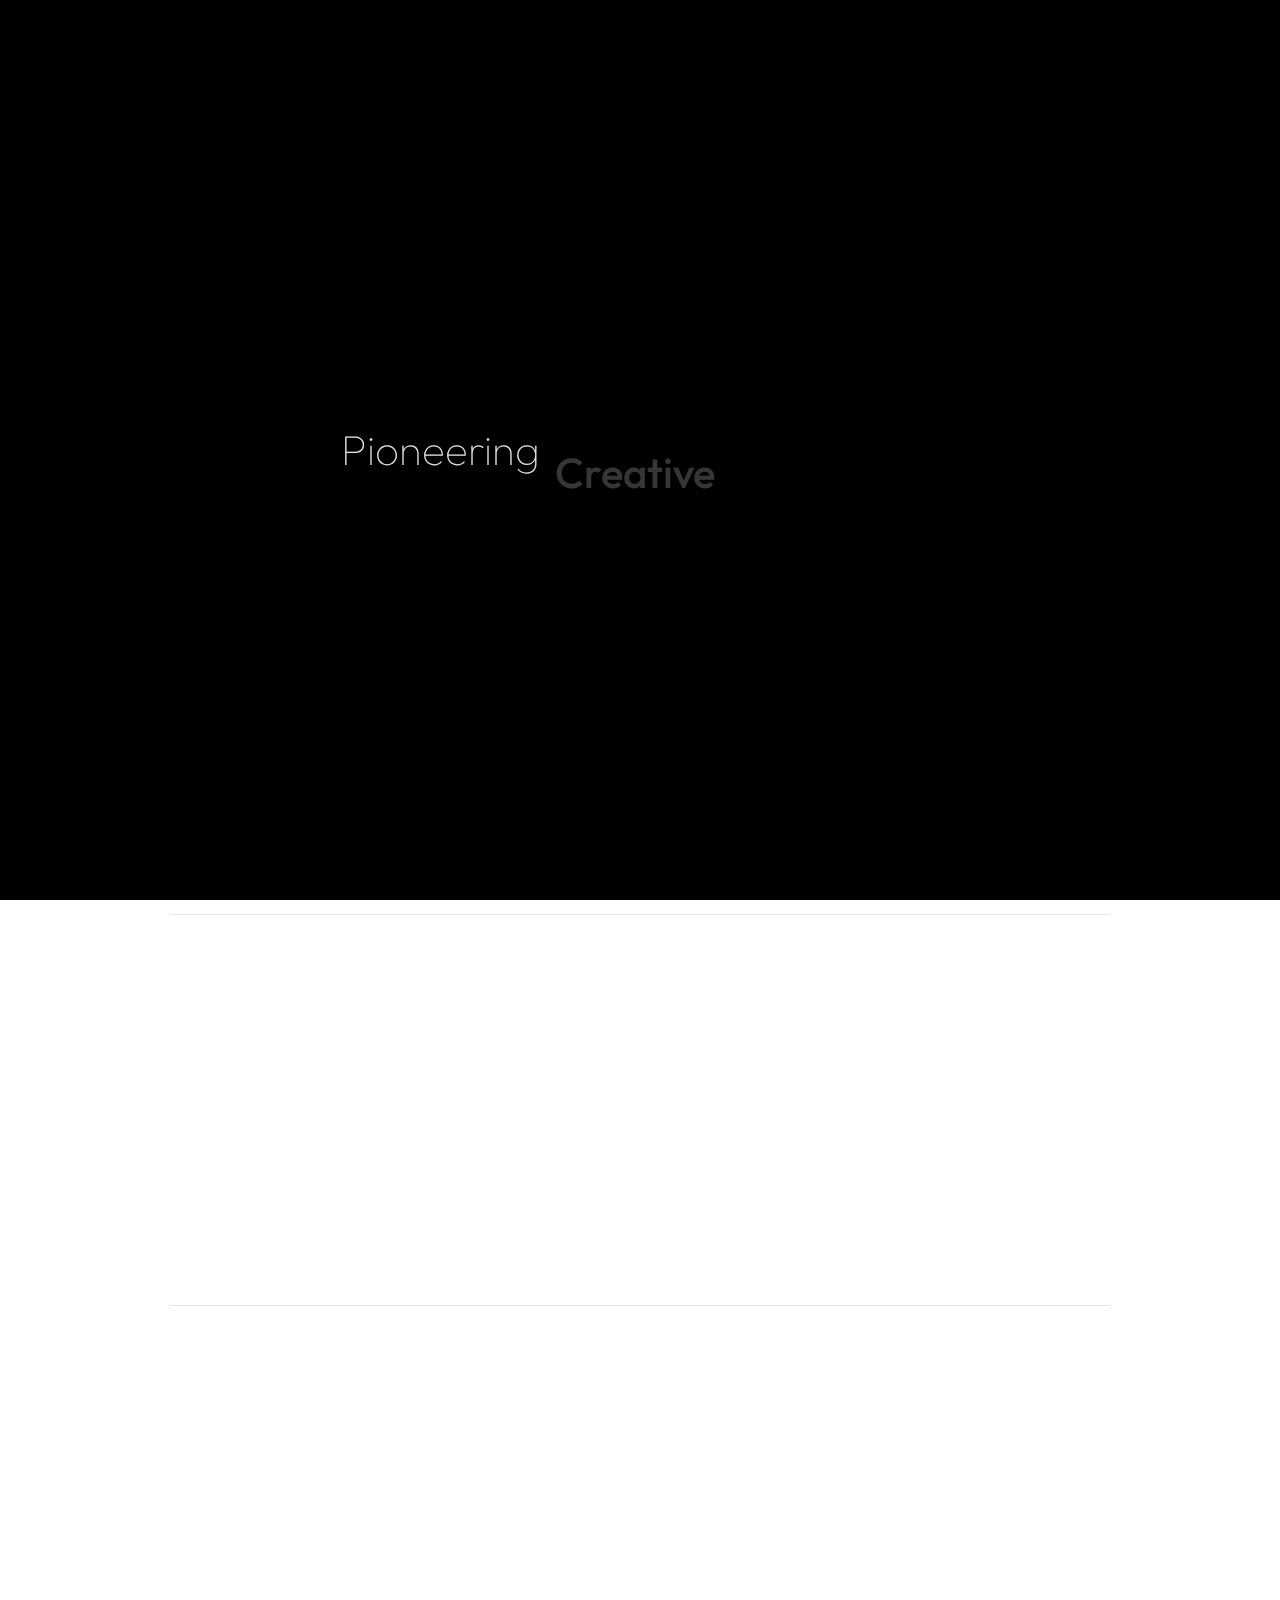
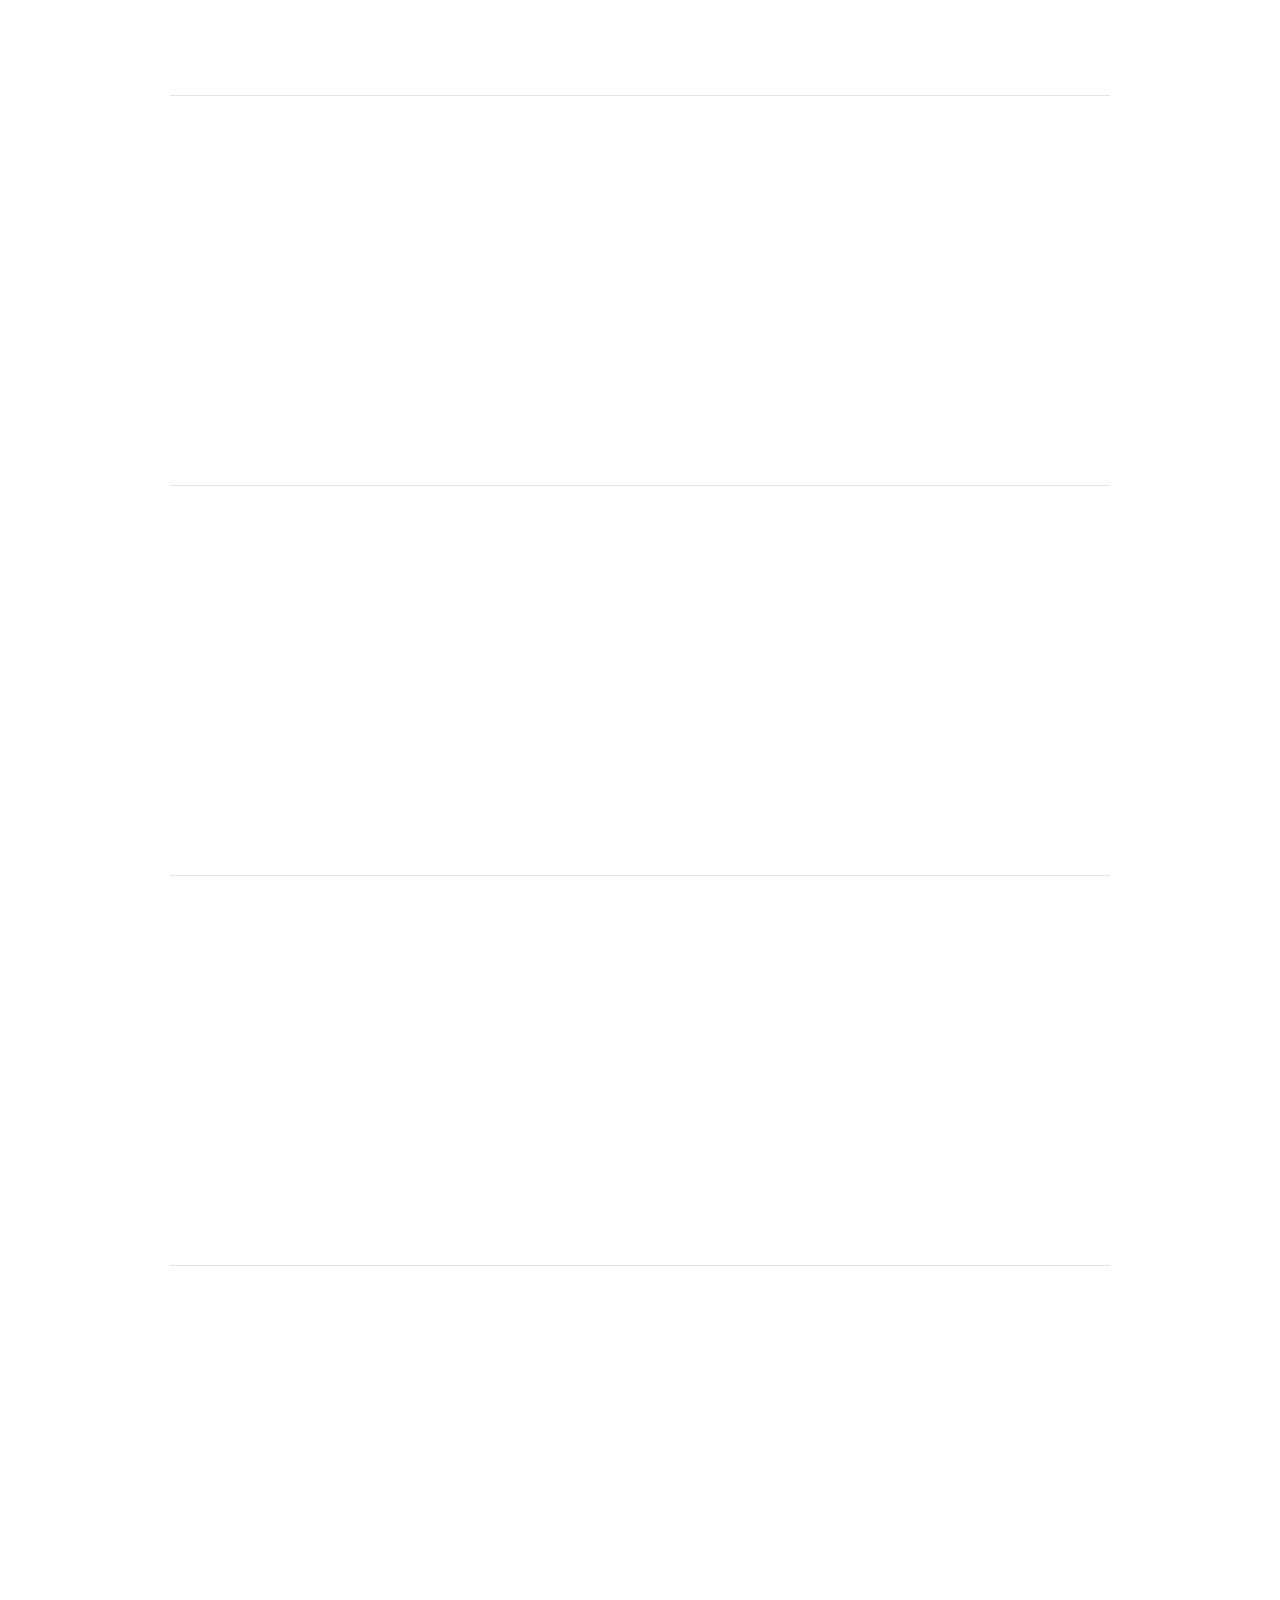
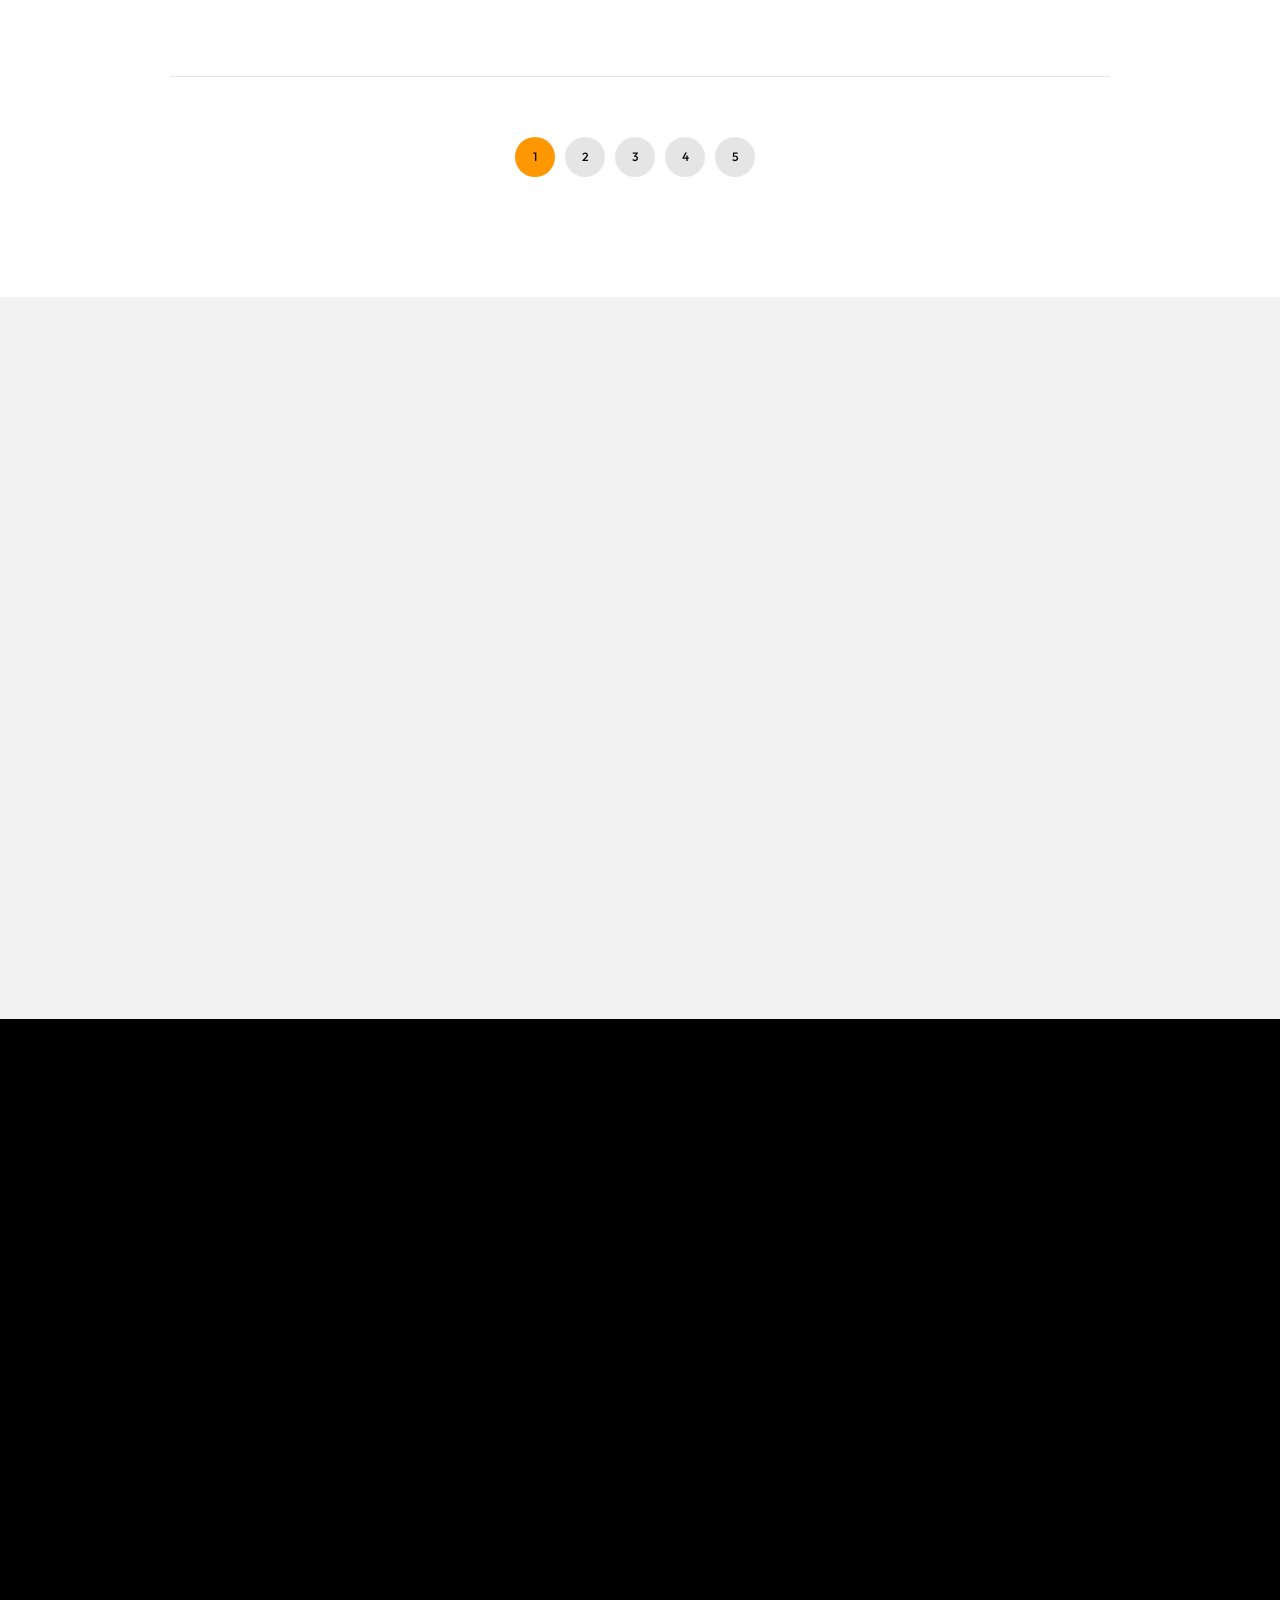
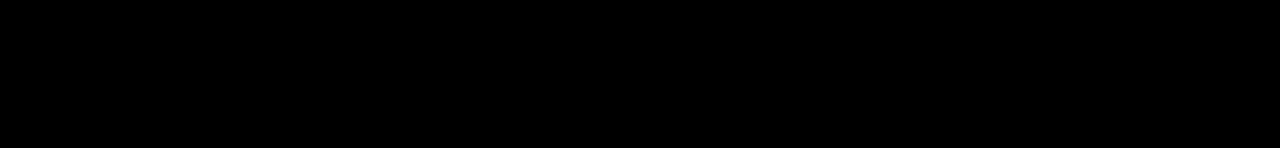
<file: blog-inner.html>
<!DOCTYPE html>
<html lang="zxx">

<head>

    <meta charset="UTF-8">
    <meta name="viewport" content="width=device-width, initial-scale=1.0">
    <meta http-equiv="X-UA-Compatible" content="ie=edge">

    <!-- bootstrap grid css -->
    <link rel="stylesheet" href="css/plugins/bootstrap-grid.css">
    <!-- font awesome css -->
    <link rel="stylesheet" href="css/plugins/font-awesome.min.css">
    <!-- swiper css -->
    <link rel="stylesheet" href="css/plugins/swiper.min.css">
    <!-- fancybox css -->
    <link rel="stylesheet" href="css/plugins/fancybox.min.css">
    <!-- ashley scss -->
    <link rel="stylesheet" href="css/style.css">
    <!-- page name -->
    <title>Ashley</title>

</head>

<body>

    <!-- wrapper -->
    <div class="mil-wrapper" id="top">

        <!-- cursor -->
        <div class="mil-ball">
            <span class="mil-icon-1">
                <svg viewBox="0 0 128 128">
                    <path d="M106.1,41.9c-1.2-1.2-3.1-1.2-4.2,0c-1.2,1.2-1.2,3.1,0,4.2L116.8,61H11.2l14.9-14.9c1.2-1.2,1.2-3.1,0-4.2	c-1.2-1.2-3.1-1.2-4.2,0l-20,20c-1.2,1.2-1.2,3.1,0,4.2l20,20c0.6,0.6,1.4,0.9,2.1,0.9s1.5-0.3,2.1-0.9c1.2-1.2,1.2-3.1,0-4.2	L11.2,67h105.5l-14.9,14.9c-1.2,1.2-1.2,3.1,0,4.2c0.6,0.6,1.4,0.9,2.1,0.9s1.5-0.3,2.1-0.9l20-20c1.2-1.2,1.2-3.1,0-4.2L106.1,41.9	z" />
                </svg>
            </span>
            <div class="mil-more-text">More</div>
            <div class="mil-choose-text">Сhoose</div>
        </div>
        <!-- cursor end -->

        <!-- preloader -->
        <div class="mil-preloader">
            <div class="mil-preloader-animation">
                <div class="mil-pos-abs mil-animation-1">
                    <p class="mil-h3 mil-muted mil-thin">Pioneering</p>
                    <p class="mil-h3 mil-muted">Creative</p>
                    <p class="mil-h3 mil-muted mil-thin">Excellence</p>
                </div>
                <div class="mil-pos-abs mil-animation-2">
                    <div class="mil-reveal-frame">
                        <p class="mil-reveal-box"></p>
                        <p class="mil-h3 mil-muted mil-thin">ashley.com</p>
                    </div>
                </div>
            </div>
        </div>
        <!-- preloader end -->

        <!-- scrollbar progress -->
        <div class="mil-progress-track">
            <div class="mil-progress"></div>
        </div>
        <!-- scrollbar progress end -->

        <!-- menu -->
        <div class="mil-menu-frame">
            <!-- frame clone -->
            <div class="mil-frame-top">
                <a href="home-1.html" class="mil-logo">A.</a>
                <div class="mil-menu-btn">
                    <span></span>
                </div>
            </div>
            <!-- frame clone end -->
            <div class="container">
                <div class="mil-menu-content">
                    <div class="row">
                        <div class="col-xl-5">

                            <nav class="mil-main-menu" id="swupMenu">
                                <ul>
                                    <li class="mil-has-children">
                                        <a href="#.">Homepage</a>
                                        <ul>
                                            <li><a href="home-1.html">Landing page</a></li>
                                            <li><a href="home-2.html">Personal</a></li>
                                            <li><a href="portfolio-3.html">Portfolio slider</a></li>
                                        </ul>
                                    </li>
                                    <li class="mil-has-children">
                                        <a href="#.">Portfolio</a>
                                        <ul>
                                            <li><a href="portfolio-1.html">Grid type 1</a></li>
                                            <li><a href="portfolio-2.html">Grid type 2</a></li>
                                            <li><a href="portfolio-3.html">Slider</a></li>
                                        </ul>
                                    </li>
                                    <li class="mil-has-children">
                                        <a href="#.">Services</a>
                                        <ul>
                                            <li><a href="services.html">Services List</a></li>
                                            <li><a href="service.html">Single service</a></li>
                                        </ul>
                                    </li>
                                    <li class="mil-has-children mil-active">
                                        <a href="#.">Newsletter</a>
                                        <ul>
                                            <li><a href="blog.html">Blog List</a></li>
                                            <li><a href="publication.html">Publication</a></li>
                                        </ul>
                                    </li>
                                    <li class="mil-has-children">
                                        <a href="#.">Other pages</a>
                                        <ul>
                                            <li><a href="team.html">Team</a></li>
                                            <li><a href="contact.html">Contact</a></li>
                                            <li><a href="404.html">404</a></li>
                                        </ul>
                                    </li>
                                </ul>
                            </nav>

                        </div>
                        <div class="col-xl-7">

                            <div class="mil-menu-right-frame">
                                <div class="mil-animation-in">
                                    <div class="mil-animation-frame">
                                        <div class="mil-animation mil-position-1 mil-scale" data-value-1="2" data-value-2="2"></div>
                                    </div>
                                </div>
                                <div class="mil-menu-right">
                                    <div class="row">
                                        <div class="col-lg-8 mil-mb-60">

                                            <h6 class="mil-muted mil-mb-30">Projects</h6>

                                            <ul class="mil-menu-list">
                                                <li><a href="project-1.html" class="mil-light-soft">Interior design studio</a></li>
                                                <li><a href="project-2.html" class="mil-light-soft">Home Security Camera</a></li>
                                                <li><a href="project-3.html" class="mil-light-soft">Kemia Honest Skincare</a></li>
                                                <li><a href="project-4.html" class="mil-light-soft">Cascade of Lava</a></li>
                                                <li><a href="project-5.html" class="mil-light-soft">Air Pro by Molekule</a></li>
                                                <li><a href="project-6.html" class="mil-light-soft">Tony's Chocolonely</a></li>
                                            </ul>

                                        </div>
                                        <div class="col-lg-4 mil-mb-60">

                                            <h6 class="mil-muted mil-mb-30">Useful links</h6>

                                            <ul class="mil-menu-list">
                                                <li><a href="#." class="mil-light-soft">Privacy Policy</a></li>
                                                <li><a href="#." class="mil-light-soft">Terms and conditions</a></li>
                                                <li><a href="#." class="mil-light-soft">Cookie Policy</a></li>
                                                <li><a href="#." class="mil-light-soft">Careers</a></li>
                                            </ul>

                                        </div>
                                    </div>
                                    <div class="mil-divider mil-mb-60"></div>
                                    <div class="row justify-content-between">

                                        <div class="col-lg-4 mil-mb-60">

                                            <h6 class="mil-muted mil-mb-30">Canada</h6>

                                            <p class="mil-light-soft mil-up">71 South Los Carneros Road, California <span class="mil-no-wrap">+51 174 705 812</span></p>

                                        </div>
                                        <div class="col-lg-4 mil-mb-60">

                                            <h6 class="mil-muted mil-mb-30">Germany</h6>

                                            <p class="mil-light-soft">Leehove 40, 2678 MC De Lier, Netherlands <span class="mil-no-wrap">+31 174 705 811</span></p>

                                        </div>
                                    </div>
                                </div>
                            </div>

                        </div>
                    </div>
                </div>
            </div>
        </div>
        <!-- menu -->

        <!-- curtain -->
        <div class="mil-curtain"></div>
        <!-- curtain end -->

        <!-- frame -->
        <div class="mil-frame">
            <div class="mil-frame-top">
                <a href="home-1.html" class="mil-logo">A.</a>
                <div class="mil-menu-btn">
                    <span></span>
                </div>
            </div>
            <div class="mil-frame-bottom">
                <div class="mil-current-page"></div>
                <div class="mil-back-to-top">
                    <a href="#top" class="mil-link mil-dark mil-arrow-place">
                        <span>Back to top</span>
                    </a>
                </div>
            </div>
        </div>
        <!-- frame end -->

        <!-- content -->
        <div class="mil-content">
            <div id="swupMain" class="mil-main-transition">

                <!-- banner -->
                <div class="mil-inner-banner mil-p-0-120">
                    <div class="mil-banner-content mil-up">
                        <div class="mil-animation-frame">
                            <div class="mil-animation mil-position-4 mil-dark mil-scale" data-value-1="6" data-value-2="1.4"></div>
                        </div>
                        <div class="container">
                            <ul class="mil-breadcrumbs mil-mb-60">
                                <li><a href="home-1.html">Homepage</a></li>
                                <li><a href="blog.html">Blog</a></li>
                                <li><a href="blog-inner.html">Category page</a></li>
                            </ul>
                            <h1 class="mil-mb-60">Publications <br>Category <span class="mil-thin">Name</span></h1>
                            <a href="#blog" class="mil-link mil-dark mil-arrow-place mil-down-arrow">
                                <span>Publications</span>
                            </a>
                        </div>
                    </div>
                </div>
                <!-- banner end -->

                <!-- blog -->
                <section id="blog">
                    <div class="container mil-p-120-120">
                        <div class="row align-items-center mil-mb-30">
                            <div class="col-lg-4 mil-mb-30">
                                <h3 class="mil-up">Other categories:</h3>
                            </div>
                            <div class="col-lg-8 mil-mb-30">
                                <div class="mil-adaptive-right mil-up">

                                    <ul class="mil-category-list">
                                        <li><a href="blog-inner.html">Design</a></li>
                                        <li><a href="blog-inner.html">Art</a></li>
                                        <li><a href="blog-inner.html">Code</a></li>
                                        <li><a href="blog-inner.html" class="mil-active">Technology</a></li>
                                        <li><a href="blog-inner.html">All categories</a></li>
                                    </ul>
                                </div>
                            </div>
                        </div>
                        <div class="row">
                            <div class="col-lg-12">

                                <a href="publication.html" class="mil-blog-card mil-blog-card-hori mil-more mil-mb-60">
                                    <div class="mil-cover-frame mil-up">
                                        <img src="img/blog/8.jpg" alt="cover">
                                    </div>
                                    <div class="mil-post-descr">
                                        <div class="mil-labels mil-up mil-mb-30">
                                            <div class="mil-label mil-upper mil-accent">TECHNOLOGY</div>
                                            <div class="mil-label mil-upper">may 24 2023</div>
                                        </div>
                                        <h4 class="mil-up mil-mb-30">How to Never Reach Creative Burnout</h4>
                                        <p class="mil-post-text mil-up mil-mb-30">Lorem ipsum dolor sit amet, consectetur adipisicing elit. Eius sequi commodi dignissimos optio, beatae, eos necessitatibus nisi. Nam cupiditate consectetur nostrum qui! Repellat natus nulla, nisi aliquid, asperiores impedit tempora sequi est reprehenderit cumque explicabo, dicta. Rem nihil ullam totam ea voluptas quibusdam repudiandae id ut at iure! Totam, a!</p>
                                        <div class="mil-link mil-dark mil-arrow-place mil-up">
                                            <span>Read more</span>
                                        </div>
                                    </div>
                                </a>

                            </div>
                            <div class="col-lg-12">

                                <a href="publication.html" class="mil-blog-card mil-blog-card-hori mil-more mil-mb-60">
                                    <div class="mil-cover-frame mil-up">
                                        <img src="img/blog/7.jpg" alt="cover">
                                    </div>
                                    <div class="mil-post-descr">
                                        <div class="mil-labels mil-up mil-mb-30">
                                            <div class="mil-label mil-upper mil-accent">TECHNOLOGY</div>
                                            <div class="mil-label mil-upper">may 24 2023</div>
                                        </div>
                                        <h4 class="mil-up mil-mb-30">How to Create a Brand Guide for Your Client</h4>
                                        <p class="mil-post-text mil-up mil-mb-30">Lorem ipsum dolor sit amet, consectetur adipisicing elit. Eius sequi commodi dignissimos optio, beatae, eos necessitatibus nisi. Nam cupiditate consectetur nostrum qui! Repellat natus nulla, nisi aliquid, asperiores impedit tempora sequi est reprehenderit cumque explicabo, dicta. Rem nihil ullam totam ea voluptas quibusdam repudiandae id ut at iure! Totam, a!</p>
                                        <div class="mil-link mil-dark mil-arrow-place mil-up">
                                            <span>Read more</span>
                                        </div>
                                    </div>
                                </a>

                            </div>
                            <div class="col-lg-12">

                                <a href="publication.html" class="mil-blog-card mil-blog-card-hori mil-more mil-mb-60">
                                    <div class="mil-cover-frame mil-up">
                                        <img src="img/blog/1.jpg" alt="cover">
                                    </div>
                                    <div class="mil-post-descr">
                                        <div class="mil-labels mil-up mil-mb-30">
                                            <div class="mil-label mil-upper mil-accent">TECHNOLOGY</div>
                                            <div class="mil-label mil-upper">may 24 2023</div>
                                        </div>
                                        <h4 class="mil-up mil-mb-30">How to Create a Brand Guide for Your Client</h4>
                                        <p class="mil-post-text mil-up mil-mb-30">Lorem ipsum dolor sit amet, consectetur adipisicing elit. Eius sequi commodi dignissimos optio, beatae, eos necessitatibus nisi. Nam cupiditate consectetur nostrum qui! Repellat natus nulla, nisi aliquid, asperiores impedit tempora sequi est reprehenderit cumque explicabo, dicta. Rem nihil ullam totam ea voluptas quibusdam repudiandae id ut at iure! Totam, a!</p>
                                        <div class="mil-link mil-dark mil-arrow-place mil-up">
                                            <span>Read more</span>
                                        </div>
                                    </div>
                                </a>

                            </div>
                            <div class="col-lg-12">

                                <a href="publication.html" class="mil-blog-card mil-blog-card-hori mil-more mil-mb-60">
                                    <div class="mil-cover-frame mil-up">
                                        <img src="img/blog/3.jpg" alt="cover">
                                    </div>
                                    <div class="mil-post-descr">
                                        <div class="mil-labels mil-up mil-mb-30">
                                            <div class="mil-label mil-upper mil-accent">TECHNOLOGY</div>
                                            <div class="mil-label mil-upper">may 24 2023</div>
                                        </div>
                                        <h4 class="mil-up mil-mb-30">How to Create a Brand Guide for Your Client</h4>
                                        <p class="mil-post-text mil-up mil-mb-30">Lorem ipsum dolor sit amet, consectetur adipisicing elit. Eius sequi commodi dignissimos optio, beatae, eos necessitatibus nisi. Nam cupiditate consectetur nostrum qui! Repellat natus nulla, nisi aliquid, asperiores impedit tempora sequi est reprehenderit cumque explicabo, dicta. Rem nihil ullam totam ea voluptas quibusdam repudiandae id ut at iure! Totam, a!</p>
                                        <div class="mil-link mil-dark mil-arrow-place mil-up">
                                            <span>Read more</span>
                                        </div>
                                    </div>
                                </a>

                            </div>
                            <div class="col-lg-12">

                                <a href="publication.html" class="mil-blog-card mil-blog-card-hori mil-more mil-mb-60">
                                    <div class="mil-cover-frame mil-up">
                                        <img src="img/blog/4.jpg" alt="cover">
                                    </div>
                                    <div class="mil-post-descr">
                                        <div class="mil-labels mil-up mil-mb-30">
                                            <div class="mil-label mil-upper mil-accent">TECHNOLOGY</div>
                                            <div class="mil-label mil-upper">may 24 2023</div>
                                        </div>
                                        <h4 class="mil-up mil-mb-30">Color Psychology in Art and Design</h4>
                                        <p class="mil-post-text mil-up mil-mb-30">Lorem ipsum dolor sit amet, consectetur adipisicing elit. Eius sequi commodi dignissimos optio, beatae, eos necessitatibus nisi. Nam cupiditate consectetur nostrum qui! Repellat natus nulla, nisi aliquid, asperiores impedit tempora sequi est reprehenderit cumque explicabo, dicta. Rem nihil ullam totam ea voluptas quibusdam repudiandae id ut at iure! Totam, a!</p>
                                        <div class="mil-link mil-dark mil-arrow-place mil-up">
                                            <span>Read more</span>
                                        </div>
                                    </div>
                                </a>

                            </div>
                            <div class="col-lg-12">

                                <a href="publication.html" class="mil-blog-card mil-blog-card-hori mil-more mil-mb-60">
                                    <div class="mil-cover-frame mil-up">
                                        <img src="img/blog/5.jpg" alt="cover">
                                    </div>
                                    <div class="mil-post-descr">
                                        <div class="mil-labels mil-up mil-mb-30">
                                            <div class="mil-label mil-upper mil-accent">TECHNOLOGY</div>
                                            <div class="mil-label mil-upper">may 24 2023</div>
                                        </div>
                                        <h4 class="mil-up mil-mb-30">How to Design a Repeating Pattern</h4>
                                        <p class="mil-post-text mil-up mil-mb-30">Lorem ipsum dolor sit amet, consectetur adipisicing elit. Eius sequi commodi dignissimos optio, beatae, eos necessitatibus nisi. Nam cupiditate consectetur nostrum qui! Repellat natus nulla, nisi aliquid, asperiores impedit tempora sequi est reprehenderit cumque explicabo, dicta. Rem nihil ullam totam ea voluptas quibusdam repudiandae id ut at iure! Totam, a!</p>
                                        <div class="mil-link mil-dark mil-arrow-place mil-up">
                                            <span>Read more</span>
                                        </div>
                                    </div>
                                </a>

                            </div>
                            <div class="col-lg-12">
                                <div class="mil-pagination">
                                    <a href="blog-inner.html" class="mil-pagination-btn mil-active">1</a>
                                    <a href="blog-inner.html" class="mil-pagination-btn">2</a>
                                    <a href="blog-inner.html" class="mil-pagination-btn">3</a>
                                    <a href="blog-inner.html" class="mil-pagination-btn">4</a>
                                    <a href="blog-inner.html" class="mil-pagination-btn">5</a>
                                </div>
                            </div>
                        </div>
                    </div>
                </section>
                <!-- blog end -->

                <!-- call to action -->
                <section class="mil-soft-bg">
                    <div class="container mil-p-120-120">
                        <div class="row">
                            <div class="col-lg-10">

                                <span class="mil-suptitle mil-suptitle-right mil-suptitle-dark mil-up">Looking to make your mark? We'll help you turn <br> your project into a success story.</span>

                            </div>
                        </div>
                        <div class="mil-center">
                            <h2 class="mil-up mil-mb-60">Stay up-to-date <span class="mil-thin">with the</span><br> latest news by <span class="mil-thin">subscribing</span><br> to our <span class="mil-thin">newsletter!</span></h2>
                            <div class="row justify-content-center mil-up">
                                <div class="col-lg-4">
                                    <form class="mil-subscribe-form mil-subscribe-form-2 mil-up">
                                        <input type="text" placeholder="Enter our email">
                                        <button type="submit" class="mil-button mil-icon-button-sm mil-arrow-place"></button>
                                    </form>
                                </div>
                            </div>
                        </div>
                    </div>
                </section>
                <!-- call to action end -->

                <!-- footer -->
                <footer class="mil-dark-bg">
                    <div class="mi-invert-fix">
                        <div class="container mil-p-120-60">
                            <div class="row justify-content-between">
                                <div class="col-md-4 col-lg-4 mil-mb-60">

                                    <div class="mil-muted mil-logo mil-up mil-mb-30">Ashley.</div>

                                    <p class="mil-light-soft mil-up mil-mb-30">Subscribe our newsletter:</p>

                                    <form class="mil-subscribe-form mil-up">
                                        <input type="text" placeholder="Enter our email">
                                        <button type="submit" class="mil-button mil-icon-button-sm mil-arrow-place"></button>
                                    </form>

                                </div>
                                <div class="col-md-7 col-lg-6">
                                    <div class="row justify-content-end">
                                        <div class="col-md-6 col-lg-7">

                                            <nav class="mil-footer-menu mil-mb-60">
                                                <ul>
                                                    <li class="mil-up mil-active">
                                                        <a href="home-1.html">Home</a>
                                                    </li>
                                                    <li class="mil-up">
                                                        <a href="portfolio-1.html">Portfolio</a>
                                                    </li>
                                                    <li class="mil-up">
                                                        <a href="services.html">Services</a>
                                                    </li>
                                                    <li class="mil-up">
                                                        <a href="contact.html">Contact</a>
                                                    </li>
                                                    <li class="mil-up">
                                                        <a href="blog.html">Blog</a>
                                                    </li>
                                                </ul>
                                            </nav>

                                        </div>
                                        <div class="col-md-6 col-lg-5">

                                            <ul class="mil-menu-list mil-up mil-mb-60">
                                                <li><a href="#." class="mil-light-soft">Privacy Policy</a></li>
                                                <li><a href="#." class="mil-light-soft">Terms and conditions</a></li>
                                                <li><a href="#." class="mil-light-soft">Cookie Policy</a></li>
                                                <li><a href="#." class="mil-light-soft">Careers</a></li>
                                            </ul>

                                        </div>
                                    </div>
                                </div>
                            </div>

                            <div class="row justify-content-between flex-sm-row-reverse">
                                <div class="col-md-7 col-lg-6">

                                    <div class="row justify-content-between">

                                        <div class="col-md-6 col-lg-5 mil-mb-60">

                                            <h6 class="mil-muted mil-up mil-mb-30">Canada</h6>

                                            <p class="mil-light-soft mil-up">71 South Los Carneros Road, California <span class="mil-no-wrap">+51 174 705 812</span></p>

                                        </div>
                                        <div class="col-md-6 col-lg-5 mil-mb-60">

                                            <h6 class="mil-muted mil-up mil-mb-30">Germany</h6>

                                            <p class="mil-light-soft mil-up">Leehove 40, 2678 MC De Lier, Netherlands <span class="mil-no-wrap">+31 174 705 811</span></p>

                                        </div>
                                    </div>

                                </div>
                                <div class="col-md-4 col-lg-6 mil-mb-60">

                                    <div class="mil-vert-between">
                                        <div class="mil-mb-30">
                                            <ul class="mil-social-icons mil-up">
                                                <li><a href="#." target="_blank" class="social-icon"> <i class="far fa-circle"></i></a></li>
                                                <li><a href="#." target="_blank" class="social-icon"> <i class="far fa-circle"></i></a></li>
                                                <li><a href="#." target="_blank" class="social-icon"> <i class="far fa-circle"></i></a></li>
                                                <li><a href="#." target="_blank" class="social-icon"> <i class="far fa-circle"></i></a></li>
                                            </ul>
                                        </div>
                                        <p class="mil-light-soft mil-up">© Copyright 2023 - Mil. All Rights Reserved.</p>
                                    </div>

                                </div>
                            </div>
                        </div>
                    </div>
                </footer>
                <!-- footer end -->

                <!-- hidden elements -->
                <div class="mil-hidden-elements">
                    <div class="mil-dodecahedron">
                        <div class="mil-pentagon">
                            <div></div>
                            <div></div>
                            <div></div>
                            <div></div>
                            <div></div>
                        </div>
                        <div class="mil-pentagon">
                            <div></div>
                            <div></div>
                            <div></div>
                            <div></div>
                            <div></div>
                        </div>
                        <div class="mil-pentagon">
                            <div></div>
                            <div></div>
                            <div></div>
                            <div></div>
                            <div></div>
                        </div>
                        <div class="mil-pentagon">
                            <div></div>
                            <div></div>
                            <div></div>
                            <div></div>
                            <div></div>
                        </div>
                        <div class="mil-pentagon">
                            <div></div>
                            <div></div>
                            <div></div>
                            <div></div>
                            <div></div>
                        </div>
                        <div class="mil-pentagon">
                            <div></div>
                            <div></div>
                            <div></div>
                            <div></div>
                            <div></div>
                        </div>
                        <div class="mil-pentagon">
                            <div></div>
                            <div></div>
                            <div></div>
                            <div></div>
                            <div></div>
                        </div>
                        <div class="mil-pentagon">
                            <div></div>
                            <div></div>
                            <div></div>
                            <div></div>
                            <div></div>
                        </div>
                        <div class="mil-pentagon">
                            <div></div>
                            <div></div>
                            <div></div>
                            <div></div>
                            <div></div>
                        </div>
                        <div class="mil-pentagon">
                            <div></div>
                            <div></div>
                            <div></div>
                            <div></div>
                            <div></div>
                        </div>
                        <div class="mil-pentagon">
                            <div></div>
                            <div></div>
                            <div></div>
                            <div></div>
                            <div></div>
                        </div>
                        <div class="mil-pentagon">
                            <div></div>
                            <div></div>
                            <div></div>
                            <div></div>
                            <div></div>
                        </div>
                    </div>

                    <svg xmlns="http://www.w3.org/2000/svg" viewBox="0 0 24 24" class="mil-arrow">
                        <path d="M 14 5.3417969 C 13.744125 5.3417969 13.487969 5.4412187 13.292969 5.6367188 L 13.207031 5.7226562 C 12.816031 6.1136563 12.816031 6.7467188 13.207031 7.1367188 L 17.070312 11 L 4 11 C 3.448 11 3 11.448 3 12 C 3 12.552 3.448 13 4 13 L 17.070312 13 L 13.207031 16.863281 C 12.816031 17.254281 12.816031 17.887344 13.207031 18.277344 L 13.292969 18.363281 C 13.683969 18.754281 14.317031 18.754281 14.707031 18.363281 L 20.363281 12.707031 C 20.754281 12.316031 20.754281 11.682969 20.363281 11.292969 L 14.707031 5.6367188 C 14.511531 5.4412187 14.255875 5.3417969 14 5.3417969 z" />
                    </svg>

                    <svg width="250" viewBox="0 0 300 1404" fill="none" xmlns="http://www.w3.org/2000/svg" class="mil-lines">
                        <path fill-rule="evenodd" clip-rule="evenodd" d="M1 892L1 941H299V892C299 809.71 232.29 743 150 743C67.7096 743 1 809.71 1 892ZM0 942H300V892C300 809.157 232.843 742 150 742C67.1573 742 0 809.157 0 892L0 942Z" class="mil-move" />
                        <path fill-rule="evenodd" clip-rule="evenodd" d="M299 146V97L1 97V146C1 228.29 67.7096 295 150 295C232.29 295 299 228.29 299 146ZM300 96L0 96V146C0 228.843 67.1573 296 150 296C232.843 296 300 228.843 300 146V96Z" class="mil-move" />
                        <path fill-rule="evenodd" clip-rule="evenodd" d="M299 1H1V1403H299V1ZM0 0V1404H300V0H0Z" />
                        <path fill-rule="evenodd" clip-rule="evenodd" d="M150 -4.37115e-08L150 1404L149 1404L149 0L150 -4.37115e-08Z" />
                        <path fill-rule="evenodd" clip-rule="evenodd" d="M150 1324C232.29 1324 299 1257.29 299 1175C299 1092.71 232.29 1026 150 1026C67.7096 1026 1 1092.71 1 1175C1 1257.29 67.7096 1324 150 1324ZM150 1325C232.843 1325 300 1257.84 300 1175C300 1092.16 232.843 1025 150 1025C67.1573 1025 0 1092.16 0 1175C0 1257.84 67.1573 1325 150 1325Z" class="mil-move" />
                        <path fill-rule="evenodd" clip-rule="evenodd" d="M300 1175H0V1174H300V1175Z" class="mil-move" />
                        <path fill-rule="evenodd" clip-rule="evenodd" d="M150 678C232.29 678 299 611.29 299 529C299 446.71 232.29 380 150 380C67.7096 380 1 446.71 1 529C1 611.29 67.7096 678 150 678ZM150 679C232.843 679 300 611.843 300 529C300 446.157 232.843 379 150 379C67.1573 379 0 446.157 0 529C0 611.843 67.1573 679 150 679Z" class="mil-move" />
                        <path fill-rule="evenodd" clip-rule="evenodd" d="M299 380H1V678H299V380ZM0 379V679H300V379H0Z" class="mil-move" />
                    </svg>
                </div>
                <!-- hidden elements end -->

            </div>
        </div>
        <!-- content -->
    </div>
    <!-- wrapper end -->

    <!-- jQuery js -->
    <script src="js/plugins/jquery.min.js"></script>
    <!-- swup js -->
    <script src="js/plugins/swup.min.js"></script>
    <!-- swiper js -->
    <script src="js/plugins/swiper.min.js"></script>
    <!-- fancybox js -->
    <script src="js/plugins/fancybox.min.js"></script>
    <!-- gsap js -->
    <script src="js/plugins/gsap.min.js"></script>
    <!-- scroll smoother -->
    <script src="js/plugins/smooth-scroll.js"></script>
    <!-- scroll trigger js -->
    <script src="js/plugins/ScrollTrigger.min.js"></script>
    <!-- scroll to js -->
    <script src="js/plugins/ScrollTo.min.js"></script>
    <!-- ashley js -->
    <script src="js/main.js"></script>

</body>

</html>
</file>
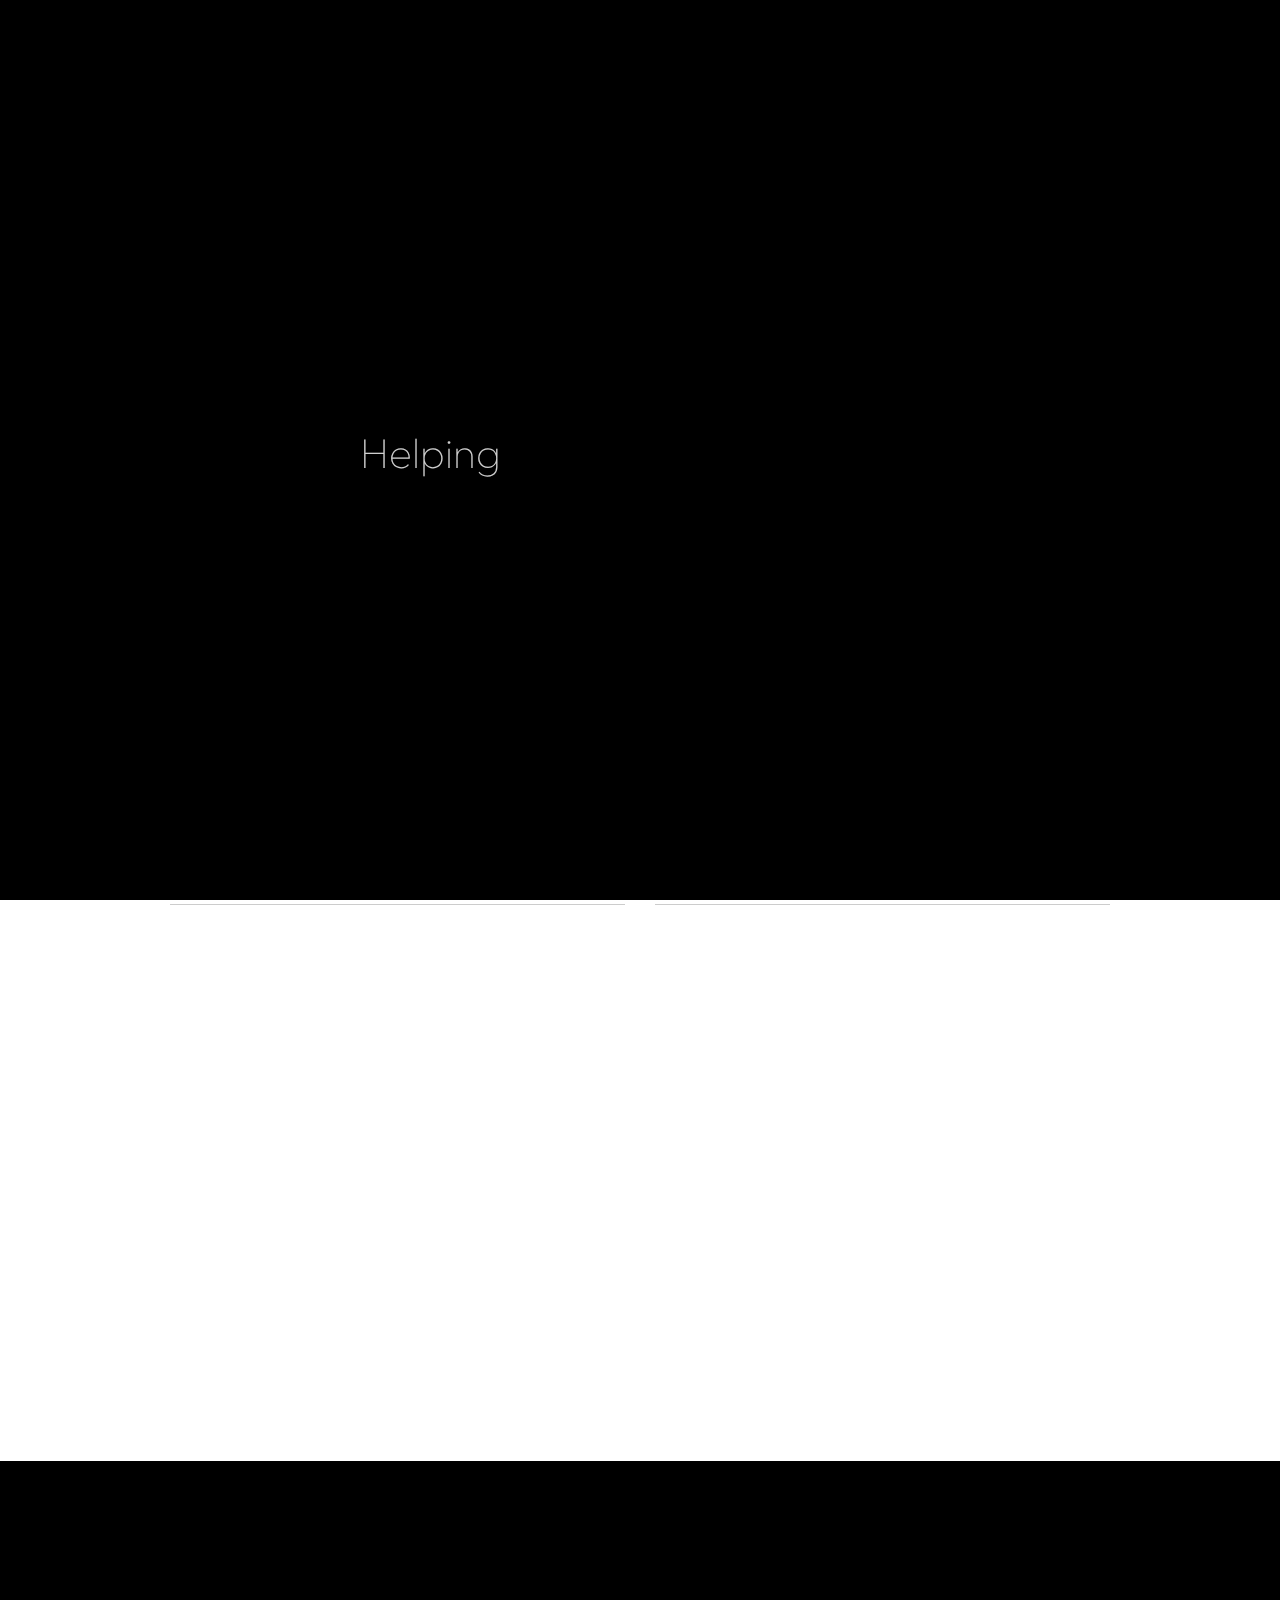
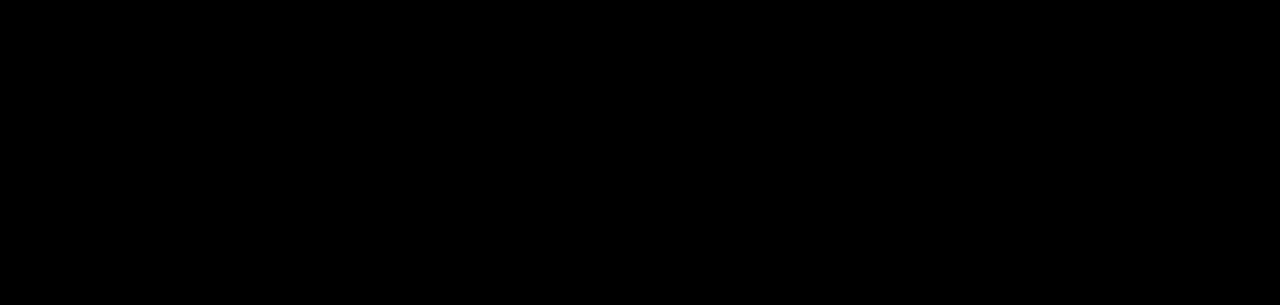
<file: contact.html>
<!DOCTYPE html>
<html lang="zxx">

<head>

    <meta charset="UTF-8">
    <meta name="viewport" content="width=device-width, initial-scale=1.0">
    <meta http-equiv="X-UA-Compatible" content="ie=edge">

    <!-- bootstrap grid css -->
    <link rel="stylesheet" href="css/plugins/bootstrap-grid.css">
    <!-- font awesome css -->
    <link rel="stylesheet" href="css/plugins/font-awesome.min.css">
    <!-- swiper css -->
    <link rel="stylesheet" href="css/plugins/swiper.min.css">
    <!-- fancybox css -->
    <link rel="stylesheet" href="css/plugins/fancybox.min.css">
    <!-- ashley scss -->
    <link rel="stylesheet" href="css/style.css">
    <!-- page name -->
    <title>EFFEX</title>

</head>

<body>

    <!-- wrapper -->
    <div class="mil-wrapper" id="top">

        <!-- cursor -->
        <div class="mil-ball">
            <span class="mil-icon-1">
                <svg viewBox="0 0 128 128">
                    <path d="M106.1,41.9c-1.2-1.2-3.1-1.2-4.2,0c-1.2,1.2-1.2,3.1,0,4.2L116.8,61H11.2l14.9-14.9c1.2-1.2,1.2-3.1,0-4.2	c-1.2-1.2-3.1-1.2-4.2,0l-20,20c-1.2,1.2-1.2,3.1,0,4.2l20,20c0.6,0.6,1.4,0.9,2.1,0.9s1.5-0.3,2.1-0.9c1.2-1.2,1.2-3.1,0-4.2	L11.2,67h105.5l-14.9,14.9c-1.2,1.2-1.2,3.1,0,4.2c0.6,0.6,1.4,0.9,2.1,0.9s1.5-0.3,2.1-0.9l20-20c1.2-1.2,1.2-3.1,0-4.2L106.1,41.9	z" />
                </svg>
            </span>
            <div class="mil-more-text">More</div>
            <div class="mil-choose-text">Сhoose</div>
        </div>
        <!-- cursor end -->

        <!-- preloader -->
        <div class="mil-preloader">
            <div class="mil-preloader-animation">
                <div class="mil-pos-abs mil-animation-1">
                    <p class="mil-h3 mil-muted mil-thin">Helping</p>
                    <p class="mil-h3 mil-muted">Awesome</p>
                    <p class="mil-h3 mil-muted mil-thin">Individuals</p>
                </div>
                <div class="mil-pos-abs mil-animation-2">
                    <div class="mil-reveal-frame">
                        <p class="mil-reveal-box"></p>
                        <p class="mil-h3 mil-muted mil-thin">EFFEX</p>
                    </div>
                </div>
            </div>
        </div>
        <!-- preloader end -->

        <!-- scrollbar progress -->
        <div class="mil-progress-track">
            <div class="mil-progress"></div>
        </div>
        <!-- scrollbar progress end -->

        <!-- menu -->
        <div class="mil-menu-frame">
            <!-- frame clone -->
            <div class="mil-frame-top">
                <a href="index.html" class="mil-logo">A.</a>
                <div class="mil-menu-btn">
                    <span></span>
                </div>
            </div>
            <!-- frame clone end -->
            <div class="container">
                <div class="mil-menu-content">
                    <div class="row">
                        <div class="col-xl-5">

                            <nav class="mil-main-menu" id="swupMenu">
                                <ul>
                                    <li class="mil-has-children">
                                        <a href="#.">Homepage</a>
                                        <ul>
                                            <li><a href="home-1.html">Landing page</a></li>
                                            <li><a href="home-2.html">Personal</a></li>
                                            <li><a href="portfolio-3.html">Portfolio slider</a></li>
                                        </ul>
                                    </li>
                                    <li class="mil-has-children">
                                        <a href="#.">Portfolio</a>
                                        <ul>
                                            <li><a href="portfolio-1.html">Grid type 1</a></li>
                                            <li><a href="portfolio-2.html">Grid type 2</a></li>
                                            <li><a href="portfolio-3.html">Slider</a></li>
                                        </ul>
                                    </li>
                                    <li class="mil-has-children">
                                        <a href="#.">Services</a>
                                        <ul>
                                            <li><a href="services.html">Services List</a></li>
                                            <li><a href="service.html">Single service</a></li>
                                        </ul>
                                    </li>
                                    <li class="mil-has-children">
                                        <a href="#.">Newsletter</a>
                                        <ul>
                                            <li><a href="blog.html">Blog List</a></li>
                                            <li><a href="publication.html">Publication</a></li>
                                        </ul>
                                    </li>
                                    <li class="mil-has-children mil-active">
                                        <a href="#.">Other pages</a>
                                        <ul>
                                            <li><a href="team.html">Team</a></li>
                                            <li><a href="contact.html">Contact</a></li>
                                            <li><a href="404.html">404</a></li>
                                        </ul>
                                    </li>
                                </ul>
                            </nav>

                        </div>
                        <div class="col-xl-7">

                            <div class="mil-menu-right-frame">
                                <div class="mil-animation-in">
                                    <div class="mil-animation-frame">
                                        <div class="mil-animation mil-position-1 mil-scale" data-value-1="2" data-value-2="2"></div>
                                    </div>
                                </div>
                                <div class="mil-menu-right">
                                    <div class="row">
                                        <div class="col-lg-8 mil-mb-60">

                                            <h6 class="mil-muted mil-mb-30">Projects</h6>

                                            <ul class="mil-menu-list">
                                                <li><a href="project-1.html" class="mil-light-soft">Interior design studio</a></li>
                                                <li><a href="project-2.html" class="mil-light-soft">Home Security Camera</a></li>
                                                <li><a href="project-3.html" class="mil-light-soft">Kemia Honest Skincare</a></li>
                                                <li><a href="project-4.html" class="mil-light-soft">Cascade of Lava</a></li>
                                                <li><a href="project-5.html" class="mil-light-soft">Air Pro by Molekule</a></li>
                                                <li><a href="project-6.html" class="mil-light-soft">Tony's Chocolonely</a></li>
                                            </ul>

                                        </div>
                                        <div class="col-lg-4 mil-mb-60">

                                            <h6 class="mil-muted mil-mb-30">Useful links</h6>

                                            <ul class="mil-menu-list">
                                                <li><a href="#." class="mil-light-soft">Privacy Policy</a></li>
                                                <li><a href="#." class="mil-light-soft">Terms and conditions</a></li>
                                                <li><a href="#." class="mil-light-soft">Cookie Policy</a></li>
                                            </ul>

                                        </div>
                                    </div>
                                    <div class="mil-divider mil-mb-60"></div>
                                    <div class="row justify-content-between">

                                        <div class="col-lg-4 mil-mb-60">

                                            <h6 class="mil-muted mil-mb-30">Germany</h6>

                                            <p class="mil-light-soft">Leehove 40, 2678 MC De Lier, Netherlands <span class="mil-no-wrap">+31 174 705 811</span></p>

                                        </div>
                                    </div>
                                </div>
                            </div>

                        </div>
                    </div>
                </div>
            </div>
        </div>
        <!-- menu -->

        <!-- curtain -->
        <div class="mil-curtain"></div>
        <!-- curtain end -->

        <!-- frame -->
        <div class="mil-frame">
            <div class="mil-frame-top">
                <a href="index.html" class="mil-logo">E.</a>
                <div class="mil-menu-btn">
                    <span></span>
                </div>
            </div>
            <div class="mil-frame-bottom">
                <div class="mil-current-page"></div>
                <div class="mil-back-to-top">
                    <a href="#top" class="mil-link mil-dark mil-arrow-place">
                        <span>Back to top</span>
                    </a>
                </div>
            </div>
        </div>
        <!-- frame end -->

        <!-- content -->
        <div class="mil-content">
            <div id="swupMain" class="mil-main-transition">

                <!-- banner -->
                <div class="mil-inner-banner mil-p-0-120">
                    <div class="mil-banner-content mil-center mil-up">
                        <div class="container">
                            <ul class="mil-breadcrumbs mil-center mil-mb-60">
                                <li><a href="index.html">Homepage</a></li>
                                <li><a href="contact.html">Contact</a></li>
                            </ul>
                            <h1 class="mil-mb-60">Get in touch!</h1>
                            <a href="#contact" class="mil-link mil-dark mil-arrow-place mil-down-arrow">
                                <span>Send message</span>
                            </a>
                        </div>
                    </div>
                </div>
                <!-- banner end -->

                <!-- contact form -->
                <section id="contact">
                    <div class="container mil-p-120-90">
                        <h3 class="mil-center mil-up mil-mb-120">Let's <span class="mil-thin">Talk</span></h3>
                        <form class="row align-items-center">
                            <div class="col-lg-6 mil-up">
                                <input type="text" placeholder="What's your name">
                            </div>
                            <div class="col-lg-6 mil-up">
                                <input type="email" placeholder="Your Email">
                            </div>
                            <div class="col-lg-12 mil-up">
                                <textarea placeholder="Tell us about our project"></textarea>
                            </div>
                            <div class="col-lg-8">
                                <p class="mil-up mil-mb-30"><span class="mil-accent">*</span> We promise not to disclose your personal information to third parties.</p>
                            </div>
                            <div class="col-lg-4">
                                <div class="mil-adaptive-right mil-up mil-mb-30">
                                    <button type="submit" class="mil-button mil-arrow-place">
                                        <span>Send message</span>
                                    </button>
                                </div>
                            </div>
                        </form>
                    </div>
                </section>
                <!-- contact form end -->

                 <!-- footer -->
                 <footer class="mil-dark-bg">
                    <div class="mi-invert-fix">
                      <div class="container" style="padding-top: -400px; padding-bottom: -100px;">
                            <div class="row justify-content-between">
                                <div class="col-md-4 col-lg-4 mil-mb-60">

                                  <div class="mil-muted mil-logo mil-up mil-mb-30" style="margin-top: 50px;">EFFEX.</div>


                                </div>
                                <div class="col-md-7 col-lg-6">
                                    <div class="row justify-content-end">
                                        <div class="col-md-6 col-lg-7">

                                            <nav class="mil-footer-menu mil-mb-60">
                                                <ul>
                                                    <nav class="mil-footer-menu mil-mb-60" style="margin-top: 50px;">
                                                    <li class="mil-up mil-active">
                                                        <a href="home-1.html">Home</a>
                                                    </li>
                                                    <li class="mil-up">
                                                        <a href="portfolio-1.html">Portfolio</a>
                                                    </li>
                                                    <li class="mil-up">
                                                        <a href="services.html">Services</a>
                                                    </li>
                                                    <li class="mil-up">
                                                        <a href="contact.html">Contact</a>
                                                    </li>
                                                </ul>
                                            </nav>

                                        </div>
                                        <div class="col-md-6 col-lg-5">

                                            <ul class="mil-menu-list mil-up mil-mb-60">
                                                <nav class="mil-footer-menu mil-mb-60" style="margin-top: 50px;">
                                                <li><a href="#." class="mil-light-soft">Privacy Policy</a></li>
                                                <li><a href="#." class="mil-light-soft">Terms and conditions</a></li>
                                                <li><a href="#." class="mil-light-soft">Cookie Policy</a></li>
                                            </ul>

                                            <nav class="mil-footer-menu mil-mb-60" style="margin-top: -47px;">
                                              <h6 class="mil-muted mil-up" style="margin-bottom: 0;">Bangladesh</h6>
                                              <p class="mil-light-soft mil-up" style="margin-top: 0;">Gopalganj, Dhaka - 8100</p>
                                              <p class="mil-light-soft mil-up" style="margin-top: 0;">
                                                <span class="mil-no-wrap">+880 15375 70341</span>
                                              </p>
                                            </nav>
                                            
                <!-- footer end -->

                <!-- hidden elements -->
                <div class="mil-hidden-elements">
                    <div class="mil-dodecahedron">
                        <div class="mil-pentagon">
                            <div></div>
                            <div></div>
                            <div></div>
                            <div></div>
                            <div></div>
                        </div>
                        <div class="mil-pentagon">
                            <div></div>
                            <div></div>
                            <div></div>
                            <div></div>
                            <div></div>
                        </div>
                        <div class="mil-pentagon">
                            <div></div>
                            <div></div>
                            <div></div>
                            <div></div>
                            <div></div>
                        </div>
                        <div class="mil-pentagon">
                            <div></div>
                            <div></div>
                            <div></div>
                            <div></div>
                            <div></div>
                        </div>
                        <div class="mil-pentagon">
                            <div></div>
                            <div></div>
                            <div></div>
                            <div></div>
                            <div></div>
                        </div>
                        <div class="mil-pentagon">
                            <div></div>
                            <div></div>
                            <div></div>
                            <div></div>
                            <div></div>
                        </div>
                        <div class="mil-pentagon">
                            <div></div>
                            <div></div>
                            <div></div>
                            <div></div>
                            <div></div>
                        </div>
                        <div class="mil-pentagon">
                            <div></div>
                            <div></div>
                            <div></div>
                            <div></div>
                            <div></div>
                        </div>
                        <div class="mil-pentagon">
                            <div></div>
                            <div></div>
                            <div></div>
                            <div></div>
                            <div></div>
                        </div>
                        <div class="mil-pentagon">
                            <div></div>
                            <div></div>
                            <div></div>
                            <div></div>
                            <div></div>
                        </div>
                        <div class="mil-pentagon">
                            <div></div>
                            <div></div>
                            <div></div>
                            <div></div>
                            <div></div>
                        </div>
                        <div class="mil-pentagon">
                            <div></div>
                            <div></div>
                            <div></div>
                            <div></div>
                            <div></div>
                        </div>
                    </div>

                    <svg xmlns="http://www.w3.org/2000/svg" viewBox="0 0 24 24" class="mil-arrow">
                        <path d="M 14 5.3417969 C 13.744125 5.3417969 13.487969 5.4412187 13.292969 5.6367188 L 13.207031 5.7226562 C 12.816031 6.1136563 12.816031 6.7467188 13.207031 7.1367188 L 17.070312 11 L 4 11 C 3.448 11 3 11.448 3 12 C 3 12.552 3.448 13 4 13 L 17.070312 13 L 13.207031 16.863281 C 12.816031 17.254281 12.816031 17.887344 13.207031 18.277344 L 13.292969 18.363281 C 13.683969 18.754281 14.317031 18.754281 14.707031 18.363281 L 20.363281 12.707031 C 20.754281 12.316031 20.754281 11.682969 20.363281 11.292969 L 14.707031 5.6367188 C 14.511531 5.4412187 14.255875 5.3417969 14 5.3417969 z" />
                    </svg>

                    <svg width="250" viewBox="0 0 300 1404" fill="none" xmlns="http://www.w3.org/2000/svg" class="mil-lines">
                        <path fill-rule="evenodd" clip-rule="evenodd" d="M1 892L1 941H299V892C299 809.71 232.29 743 150 743C67.7096 743 1 809.71 1 892ZM0 942H300V892C300 809.157 232.843 742 150 742C67.1573 742 0 809.157 0 892L0 942Z" class="mil-move" />
                        <path fill-rule="evenodd" clip-rule="evenodd" d="M299 146V97L1 97V146C1 228.29 67.7096 295 150 295C232.29 295 299 228.29 299 146ZM300 96L0 96V146C0 228.843 67.1573 296 150 296C232.843 296 300 228.843 300 146V96Z" class="mil-move" />
                        <path fill-rule="evenodd" clip-rule="evenodd" d="M299 1H1V1403H299V1ZM0 0V1404H300V0H0Z" />
                        <path fill-rule="evenodd" clip-rule="evenodd" d="M150 -4.37115e-08L150 1404L149 1404L149 0L150 -4.37115e-08Z" />
                        <path fill-rule="evenodd" clip-rule="evenodd" d="M150 1324C232.29 1324 299 1257.29 299 1175C299 1092.71 232.29 1026 150 1026C67.7096 1026 1 1092.71 1 1175C1 1257.29 67.7096 1324 150 1324ZM150 1325C232.843 1325 300 1257.84 300 1175C300 1092.16 232.843 1025 150 1025C67.1573 1025 0 1092.16 0 1175C0 1257.84 67.1573 1325 150 1325Z" class="mil-move" />
                        <path fill-rule="evenodd" clip-rule="evenodd" d="M300 1175H0V1174H300V1175Z" class="mil-move" />
                        <path fill-rule="evenodd" clip-rule="evenodd" d="M150 678C232.29 678 299 611.29 299 529C299 446.71 232.29 380 150 380C67.7096 380 1 446.71 1 529C1 611.29 67.7096 678 150 678ZM150 679C232.843 679 300 611.843 300 529C300 446.157 232.843 379 150 379C67.1573 379 0 446.157 0 529C0 611.843 67.1573 679 150 679Z" class="mil-move" />
                        <path fill-rule="evenodd" clip-rule="evenodd" d="M299 380H1V678H299V380ZM0 379V679H300V379H0Z" class="mil-move" />
                    </svg>
                </div>
                <!-- hidden elements end -->

            </div>
        </div>
        <!-- content -->
    </div>
    <!-- wrapper end -->

    <!-- jQuery js -->
    <script src="js/plugins/jquery.min.js"></script>
    <!-- swup js -->
    <script src="js/plugins/swup.min.js"></script>
    <!-- swiper js -->
    <script src="js/plugins/swiper.min.js"></script>
    <!-- fancybox js -->
    <script src="js/plugins/fancybox.min.js"></script>
    <!-- gsap js -->
    <script src="js/plugins/gsap.min.js"></script>
    <!-- scroll smoother -->
    <script src="js/plugins/smooth-scroll.js"></script>
    <!-- scroll trigger js -->
    <script src="js/plugins/ScrollTrigger.min.js"></script>
    <!-- scroll to js -->
    <script src="js/plugins/ScrollTo.min.js"></script>
    <!-- ashley js -->
    <script src="js/main.js"></script>

</body>

</html>
</file>
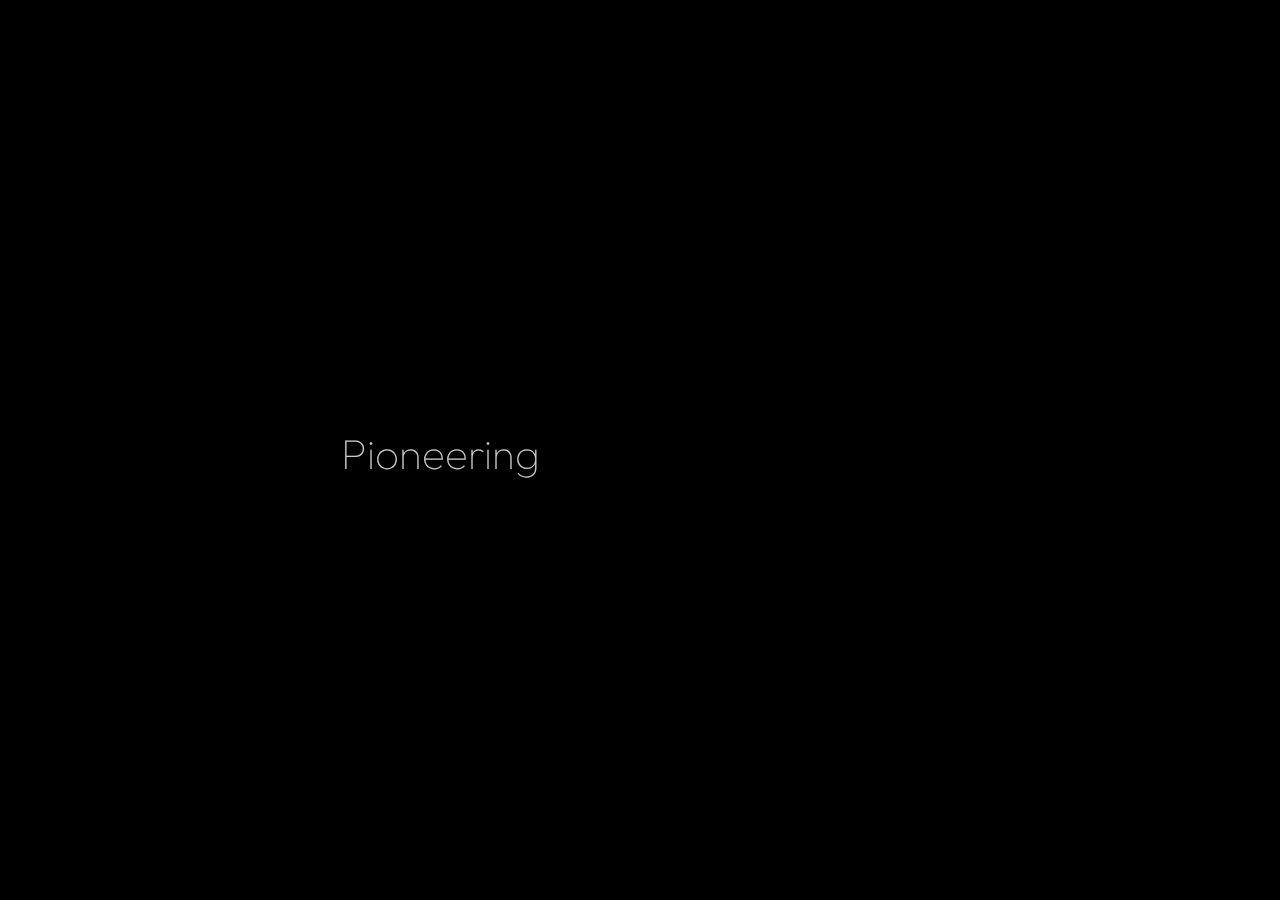
<file: home-2.html>
<!DOCTYPE html>
<html lang="zxx">

<head>

    <meta charset="UTF-8">
    <meta name="viewport" content="width=device-width, initial-scale=1.0">
    <meta http-equiv="X-UA-Compatible" content="ie=edge">

    <!-- bootstrap grid css -->
    <link rel="stylesheet" href="css/plugins/bootstrap-grid.css">
    <!-- font awesome css -->
    <link rel="stylesheet" href="css/plugins/font-awesome.min.css">
    <!-- swiper css -->
    <link rel="stylesheet" href="css/plugins/swiper.min.css">
    <!-- fancybox css -->
    <link rel="stylesheet" href="css/plugins/fancybox.min.css">
    <!-- ashley scss -->
    <link rel="stylesheet" href="css/style.css">
    <!-- page name -->
    <title>Ashley</title>

</head>

<body>

    <!-- wrapper -->
    <div class="mil-wrapper" id="top">

        <!-- cursor -->
        <div class="mil-ball">
            <span class="mil-icon-1">
                <svg viewBox="0 0 128 128">
                    <path d="M106.1,41.9c-1.2-1.2-3.1-1.2-4.2,0c-1.2,1.2-1.2,3.1,0,4.2L116.8,61H11.2l14.9-14.9c1.2-1.2,1.2-3.1,0-4.2	c-1.2-1.2-3.1-1.2-4.2,0l-20,20c-1.2,1.2-1.2,3.1,0,4.2l20,20c0.6,0.6,1.4,0.9,2.1,0.9s1.5-0.3,2.1-0.9c1.2-1.2,1.2-3.1,0-4.2	L11.2,67h105.5l-14.9,14.9c-1.2,1.2-1.2,3.1,0,4.2c0.6,0.6,1.4,0.9,2.1,0.9s1.5-0.3,2.1-0.9l20-20c1.2-1.2,1.2-3.1,0-4.2L106.1,41.9	z" />
                </svg>
            </span>
            <div class="mil-more-text">More</div>
            <div class="mil-choose-text">Сhoose</div>
        </div>
        <!-- cursor end -->

        <!-- preloader -->
        <div class="mil-preloader">
            <div class="mil-preloader-animation">
                <div class="mil-pos-abs mil-animation-1">
                    <p class="mil-h3 mil-muted mil-thin">Pioneering</p>
                    <p class="mil-h3 mil-muted">Creative</p>
                    <p class="mil-h3 mil-muted mil-thin">Excellence</p>
                </div>
                <div class="mil-pos-abs mil-animation-2">
                    <div class="mil-reveal-frame">
                        <p class="mil-reveal-box"></p>
                        <p class="mil-h3 mil-muted mil-thin">ashley.com</p>
                    </div>
                </div>
            </div>
        </div>
        <!-- preloader end -->

        <!-- scrollbar progress -->
        <div class="mil-progress-track">
            <div class="mil-progress"></div>
        </div>
        <!-- scrollbar progress end -->

        <!-- menu -->
        <div class="mil-menu-frame">
            <!-- frame clone -->
            <div class="mil-frame-top">
                <a href="home-1.html" class="mil-logo">A.</a>
                <div class="mil-menu-btn">
                    <span></span>
                </div>
            </div>
            <!-- frame clone end -->
            <div class="container">
                <div class="mil-menu-content">
                    <div class="row">
                        <div class="col-xl-5">

                            <nav class="mil-main-menu" id="swupMenu">
                                <ul>
                                    <li class="mil-has-children mil-active">
                                        <a href="#.">Homepage</a>
                                        <ul>
                                            <li><a href="home-1.html">Landing page</a></li>
                                            <li><a href="home-2.html">Personal</a></li>
                                            <li><a href="portfolio-3.html">Portfolio slider</a></li>
                                        </ul>
                                    </li>
                                    <li class="mil-has-children">
                                        <a href="#.">Portfolio</a>
                                        <ul>
                                            <li><a href="portfolio-1.html">Grid type 1</a></li>
                                            <li><a href="portfolio-2.html">Grid type 2</a></li>
                                            <li><a href="portfolio-3.html">Slider</a></li>
                                        </ul>
                                    </li>
                                    <li class="mil-has-children">
                                        <a href="#.">Services</a>
                                        <ul>
                                            <li><a href="services.html">Services List</a></li>
                                            <li><a href="service.html">Single service</a></li>
                                        </ul>
                                    </li>
                                    <li class="mil-has-children">
                                        <a href="#.">Newsletter</a>
                                        <ul>
                                            <li><a href="blog.html">Blog List</a></li>
                                            <li><a href="publication.html">Publication</a></li>
                                        </ul>
                                    </li>
                                    <li class="mil-has-children">
                                        <a href="#.">Other pages</a>
                                        <ul>
                                            <li><a href="team.html">Team</a></li>
                                            <li><a href="contact.html">Contact</a></li>
                                            <li><a href="404.html">404</a></li>
                                        </ul>
                                    </li>
                                </ul>
                            </nav>

                        </div>
                        <div class="col-xl-7">

                            <div class="mil-menu-right-frame">
                                <div class="mil-animation-in">
                                    <div class="mil-animation-frame">
                                        <div class="mil-animation mil-position-1 mil-scale" data-value-1="2" data-value-2="2"></div>
                                    </div>
                                </div>
                                <div class="mil-menu-right">
                                    <div class="row">
                                        <div class="col-lg-8 mil-mb-60">

                                            <h6 class="mil-muted mil-mb-30">Projects</h6>

                                            <ul class="mil-menu-list">
                                                <li><a href="project-1.html" class="mil-light-soft">Interior design studio</a></li>
                                                <li><a href="project-2.html" class="mil-light-soft">Home Security Camera</a></li>
                                                <li><a href="project-3.html" class="mil-light-soft">Kemia Honest Skincare</a></li>
                                                <li><a href="project-4.html" class="mil-light-soft">Cascade of Lava</a></li>
                                                <li><a href="project-5.html" class="mil-light-soft">Air Pro by Molekule</a></li>
                                                <li><a href="project-6.html" class="mil-light-soft">Tony's Chocolonely</a></li>
                                            </ul>

                                        </div>
                                        <div class="col-lg-4 mil-mb-60">

                                            <h6 class="mil-muted mil-mb-30">Useful links</h6>

                                            <ul class="mil-menu-list">
                                                <li><a href="#." class="mil-light-soft">Privacy Policy</a></li>
                                                <li><a href="#." class="mil-light-soft">Terms and conditions</a></li>
                                                <li><a href="#." class="mil-light-soft">Cookie Policy</a></li>
                                                <li><a href="#." class="mil-light-soft">Careers</a></li>
                                            </ul>

                                        </div>
                                    </div>
                                    <div class="mil-divider mil-mb-60"></div>
                                    <div class="row justify-content-between">

                                        <div class="col-lg-4 mil-mb-60">

                                            <h6 class="mil-muted mil-mb-30">Canada</h6>

                                            <p class="mil-light-soft mil-up">71 South Los Carneros Road, California <span class="mil-no-wrap">+51 174 705 812</span></p>

                                        </div>
                                        <div class="col-lg-4 mil-mb-60">

                                            <h6 class="mil-muted mil-mb-30">Germany</h6>

                                            <p class="mil-light-soft">Leehove 40, 2678 MC De Lier, Netherlands <span class="mil-no-wrap">+31 174 705 811</span></p>

                                        </div>
                                    </div>
                                </div>
                            </div>

                        </div>
                    </div>
                </div>
            </div>
        </div>
        <!-- menu -->

        <!-- curtain -->
        <div class="mil-curtain"></div>
        <!-- curtain end -->

        <!-- frame -->
        <div class="mil-frame">
            <div class="mil-frame-top">
                <a href="home-1.html" class="mil-logo">A.</a>
                <div class="mil-menu-btn">
                    <span></span>
                </div>
            </div>
            <div class="mil-frame-bottom">
                <div class="mil-current-page"></div>
                <div class="mil-back-to-top">
                    <a href="#top" class="mil-link mil-dark mil-arrow-place">
                        <span>Back to top</span>
                    </a>
                </div>
            </div>
        </div>
        <!-- frame end -->

        <!-- content -->
        <div class="mil-content">
            <div id="swupMain" class="mil-main-transition">

                <!-- banner -->
                <section class="mil-banner-personal">

                    <div class="mil-animation-frame">
                        <div class="mil-animation mil-position-4 mil-dark mil-scale" data-value-1="7" data-value-2="1.4" style="right: 25%"></div>
                    </div>

                    <div class="container">
                        <div class="mil-banner-content mil-up">

                            <div class="row align-items-center">
                                <div class="col-lg-6">
                                    <div class="mil-personal-text">
                                        <p class="mil-mb-60">Hello! My name is</p>
                                        <h1 class="mil-mb-60">Ashley <br>Goodman</h1>
                                        <div class="row justify-content-center">
                                            <div class="col-lg-8">

                                                <span class="mil-suptitle mil-suptitle-dark mil-mb-60">Passionately Creating Design Wonders: <br>Unleashing Boundless Creativity</span>

                                                <a href="services.html" class="mil-link mil-dark mil-arrow-place">
                                                    <span>More about me</span>
                                                </a>

                                            </div>
                                        </div>
                                    </div>
                                </div>
                                <div class="col-lg-6">
                                    <div class="mil-portrait-frame">
                                        <img src="img/faces/large/1.png" alt="Portrait">
                                    </div>
                                </div>
                            </div>

                            <div class="mil-banner-panel">
                                <h5>Designing a Better World Today</h5>

                                <div class="mil-right">
                                    <div class="mil-social-frame">
                                        <ul class="mil-social-icons mil-dark">
                                            <li><a href="#." target="_blank" class="social-icon"><i class="far fa-circle"></i></a></li>
                                            <li><a href="#." target="_blank" class="social-icon"><i class="far fa-circle"></i></a></li>
                                            <li><a href="#." target="_blank" class="social-icon"><i class="far fa-circle"></i></a></li>
                                            <li><a href="#." target="_blank" class="social-icon"><i class="far fa-circle"></i></a></li>
                                        </ul>
                                    </div>
                                    <a href="portfolio-3.html" class="mil-button mil-arrow-place">
                                        <span>View pOrtfolio</span>
                                    </a>
                                </div>


                            </div>

                        </div>
                    </div>

                </section>
                <!-- banner end -->

                <!-- hidden elements -->
                <div class="mil-hidden-elements">
                    <div class="mil-dodecahedron">
                        <div class="mil-pentagon">
                            <div></div>
                            <div></div>
                            <div></div>
                            <div></div>
                            <div></div>
                        </div>
                        <div class="mil-pentagon">
                            <div></div>
                            <div></div>
                            <div></div>
                            <div></div>
                            <div></div>
                        </div>
                        <div class="mil-pentagon">
                            <div></div>
                            <div></div>
                            <div></div>
                            <div></div>
                            <div></div>
                        </div>
                        <div class="mil-pentagon">
                            <div></div>
                            <div></div>
                            <div></div>
                            <div></div>
                            <div></div>
                        </div>
                        <div class="mil-pentagon">
                            <div></div>
                            <div></div>
                            <div></div>
                            <div></div>
                            <div></div>
                        </div>
                        <div class="mil-pentagon">
                            <div></div>
                            <div></div>
                            <div></div>
                            <div></div>
                            <div></div>
                        </div>
                        <div class="mil-pentagon">
                            <div></div>
                            <div></div>
                            <div></div>
                            <div></div>
                            <div></div>
                        </div>
                        <div class="mil-pentagon">
                            <div></div>
                            <div></div>
                            <div></div>
                            <div></div>
                            <div></div>
                        </div>
                        <div class="mil-pentagon">
                            <div></div>
                            <div></div>
                            <div></div>
                            <div></div>
                            <div></div>
                        </div>
                        <div class="mil-pentagon">
                            <div></div>
                            <div></div>
                            <div></div>
                            <div></div>
                            <div></div>
                        </div>
                        <div class="mil-pentagon">
                            <div></div>
                            <div></div>
                            <div></div>
                            <div></div>
                            <div></div>
                        </div>
                        <div class="mil-pentagon">
                            <div></div>
                            <div></div>
                            <div></div>
                            <div></div>
                            <div></div>
                        </div>
                    </div>

                    <svg xmlns="http://www.w3.org/2000/svg" viewBox="0 0 24 24" class="mil-arrow">
                        <path d="M 14 5.3417969 C 13.744125 5.3417969 13.487969 5.4412187 13.292969 5.6367188 L 13.207031 5.7226562 C 12.816031 6.1136563 12.816031 6.7467188 13.207031 7.1367188 L 17.070312 11 L 4 11 C 3.448 11 3 11.448 3 12 C 3 12.552 3.448 13 4 13 L 17.070312 13 L 13.207031 16.863281 C 12.816031 17.254281 12.816031 17.887344 13.207031 18.277344 L 13.292969 18.363281 C 13.683969 18.754281 14.317031 18.754281 14.707031 18.363281 L 20.363281 12.707031 C 20.754281 12.316031 20.754281 11.682969 20.363281 11.292969 L 14.707031 5.6367188 C 14.511531 5.4412187 14.255875 5.3417969 14 5.3417969 z" />
                    </svg>

                    <svg width="250" viewBox="0 0 300 1404" fill="none" xmlns="http://www.w3.org/2000/svg" class="mil-lines">
                        <path fill-rule="evenodd" clip-rule="evenodd" d="M1 892L1 941H299V892C299 809.71 232.29 743 150 743C67.7096 743 1 809.71 1 892ZM0 942H300V892C300 809.157 232.843 742 150 742C67.1573 742 0 809.157 0 892L0 942Z" class="mil-move" />
                        <path fill-rule="evenodd" clip-rule="evenodd" d="M299 146V97L1 97V146C1 228.29 67.7096 295 150 295C232.29 295 299 228.29 299 146ZM300 96L0 96V146C0 228.843 67.1573 296 150 296C232.843 296 300 228.843 300 146V96Z" class="mil-move" />
                        <path fill-rule="evenodd" clip-rule="evenodd" d="M299 1H1V1403H299V1ZM0 0V1404H300V0H0Z" />
                        <path fill-rule="evenodd" clip-rule="evenodd" d="M150 -4.37115e-08L150 1404L149 1404L149 0L150 -4.37115e-08Z" />
                        <path fill-rule="evenodd" clip-rule="evenodd" d="M150 1324C232.29 1324 299 1257.29 299 1175C299 1092.71 232.29 1026 150 1026C67.7096 1026 1 1092.71 1 1175C1 1257.29 67.7096 1324 150 1324ZM150 1325C232.843 1325 300 1257.84 300 1175C300 1092.16 232.843 1025 150 1025C67.1573 1025 0 1092.16 0 1175C0 1257.84 67.1573 1325 150 1325Z" class="mil-move" />
                        <path fill-rule="evenodd" clip-rule="evenodd" d="M300 1175H0V1174H300V1175Z" class="mil-move" />
                        <path fill-rule="evenodd" clip-rule="evenodd" d="M150 678C232.29 678 299 611.29 299 529C299 446.71 232.29 380 150 380C67.7096 380 1 446.71 1 529C1 611.29 67.7096 678 150 678ZM150 679C232.843 679 300 611.843 300 529C300 446.157 232.843 379 150 379C67.1573 379 0 446.157 0 529C0 611.843 67.1573 679 150 679Z" class="mil-move" />
                        <path fill-rule="evenodd" clip-rule="evenodd" d="M299 380H1V678H299V380ZM0 379V679H300V379H0Z" class="mil-move" />
                    </svg>
                </div>
                <!-- hidden elements end -->

            </div>
        </div>
        <!-- content -->
    </div>
    <!-- wrapper end -->

    <!-- jQuery js -->
    <script src="js/plugins/jquery.min.js"></script>
    <!-- swup js -->
    <script src="js/plugins/swup.min.js"></script>
    <!-- swiper js -->
    <script src="js/plugins/swiper.min.js"></script>
    <!-- fancybox js -->
    <script src="js/plugins/fancybox.min.js"></script>
    <!-- gsap js -->
    <script src="js/plugins/gsap.min.js"></script>
    <!-- scroll smoother -->
    <script src="js/plugins/smooth-scroll.js"></script>
    <!-- scroll trigger js -->
    <script src="js/plugins/ScrollTrigger.min.js"></script>
    <!-- scroll to js -->
    <script src="js/plugins/ScrollTo.min.js"></script>
    <!-- ashley js -->
    <script src="js/main.js"></script>

</body>

</html>
</file>
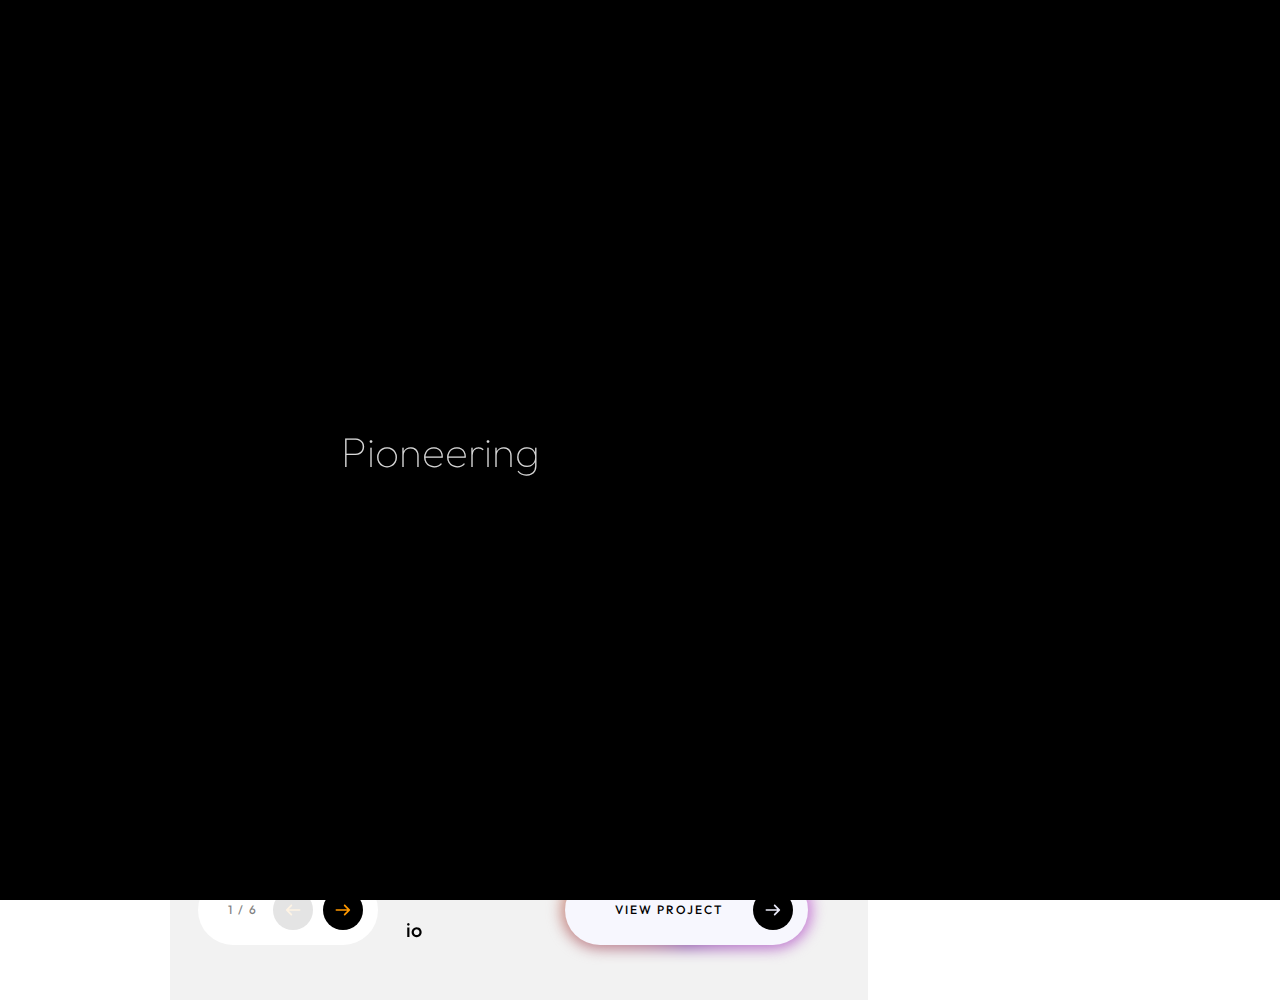
<file: portfolio-3.html>
<!DOCTYPE html>
<html lang="zxx">

<head>

    <meta charset="UTF-8">
    <meta name="viewport" content="width=device-width, initial-scale=1.0">
    <meta http-equiv="X-UA-Compatible" content="ie=edge">

    <!-- bootstrap grid css -->
    <link rel="stylesheet" href="css/plugins/bootstrap-grid.css">
    <!-- font awesome css -->
    <link rel="stylesheet" href="css/plugins/font-awesome.min.css">
    <!-- swiper css -->
    <link rel="stylesheet" href="css/plugins/swiper.min.css">
    <!-- fancybox css -->
    <link rel="stylesheet" href="css/plugins/fancybox.min.css">
    <!-- ashley scss -->
    <link rel="stylesheet" href="css/style.css">
    <!-- page name -->
    <title>Ashley</title>

</head>

<body>

    <!-- wrapper -->
    <div class="mil-wrapper" id="top">

        <!-- cursor -->
        <div class="mil-ball">
            <span class="mil-icon-1">
                <svg viewBox="0 0 128 128">
                    <path d="M106.1,41.9c-1.2-1.2-3.1-1.2-4.2,0c-1.2,1.2-1.2,3.1,0,4.2L116.8,61H11.2l14.9-14.9c1.2-1.2,1.2-3.1,0-4.2	c-1.2-1.2-3.1-1.2-4.2,0l-20,20c-1.2,1.2-1.2,3.1,0,4.2l20,20c0.6,0.6,1.4,0.9,2.1,0.9s1.5-0.3,2.1-0.9c1.2-1.2,1.2-3.1,0-4.2	L11.2,67h105.5l-14.9,14.9c-1.2,1.2-1.2,3.1,0,4.2c0.6,0.6,1.4,0.9,2.1,0.9s1.5-0.3,2.1-0.9l20-20c1.2-1.2,1.2-3.1,0-4.2L106.1,41.9	z" />
                </svg>
            </span>
            <div class="mil-more-text">More</div>
            <div class="mil-choose-text">Сhoose</div>
        </div>
        <!-- cursor end -->

        <!-- preloader -->
        <div class="mil-preloader">
            <div class="mil-preloader-animation">
                <div class="mil-pos-abs mil-animation-1">
                    <p class="mil-h3 mil-muted mil-thin">Pioneering</p>
                    <p class="mil-h3 mil-muted">Creative</p>
                    <p class="mil-h3 mil-muted mil-thin">Excellence</p>
                </div>
                <div class="mil-pos-abs mil-animation-2">
                    <div class="mil-reveal-frame">
                        <p class="mil-reveal-box"></p>
                        <p class="mil-h3 mil-muted mil-thin">ashley.com</p>
                    </div>
                </div>
            </div>
        </div>
        <!-- preloader end -->

        <!-- scrollbar progress -->
        <div class="mil-progress-track">
            <div class="mil-progress"></div>
        </div>
        <!-- scrollbar progress end -->

        <!-- menu -->
        <div class="mil-menu-frame">
            <!-- frame clone -->
            <div class="mil-frame-top">
                <a href="home-1.html" class="mil-logo">A.</a>
                <div class="mil-menu-btn">
                    <span></span>
                </div>
            </div>
            <!-- frame clone end -->
            <div class="container">
                <div class="mil-menu-content">
                    <div class="row">
                        <div class="col-xl-5">

                            <nav class="mil-main-menu" id="swupMenu">
                                <ul>
                                    <li class="mil-has-children">
                                        <a href="#.">Homepage</a>
                                        <ul>
                                            <li><a href="home-1.html">Landing page</a></li>
                                            <li><a href="home-2.html">Personal</a></li>
                                            <li><a href="portfolio-3.html">Portfolio slider</a></li>
                                        </ul>
                                    </li>
                                    <li class="mil-has-children mil-active">
                                        <a href="#.">Portfolio</a>
                                        <ul>
                                            <li><a href="portfolio-1.html">Grid type 1</a></li>
                                            <li><a href="portfolio-2.html">Grid type 2</a></li>
                                            <li><a href="portfolio-3.html">Slider</a></li>
                                        </ul>
                                    </li>
                                    <li class="mil-has-children">
                                        <a href="#.">Services</a>
                                        <ul>
                                            <li><a href="services.html">Services List</a></li>
                                            <li><a href="service.html">Single service</a></li>
                                        </ul>
                                    </li>
                                    <li class="mil-has-children">
                                        <a href="#.">Newsletter</a>
                                        <ul>
                                            <li><a href="blog.html">Blog List</a></li>
                                            <li><a href="publication.html">Publication</a></li>
                                        </ul>
                                    </li>
                                    <li class="mil-has-children">
                                        <a href="#.">Other pages</a>
                                        <ul>
                                            <li><a href="team.html">Team</a></li>
                                            <li><a href="contact.html">Contact</a></li>
                                            <li><a href="404.html">404</a></li>
                                        </ul>
                                    </li>
                                </ul>
                            </nav>

                        </div>
                        <div class="col-xl-7">

                            <div class="mil-menu-right-frame">
                                <div class="mil-animation-in">
                                    <div class="mil-animation-frame">
                                        <div class="mil-animation mil-position-1 mil-scale" data-value-1="2" data-value-2="2"></div>
                                    </div>
                                </div>
                                <div class="mil-menu-right">
                                    <div class="row">
                                        <div class="col-lg-8 mil-mb-60">

                                            <h6 class="mil-muted mil-mb-30">Projects</h6>

                                            <ul class="mil-menu-list">
                                                <li><a href="project-1.html" class="mil-light-soft">Interior design studio</a></li>
                                                <li><a href="project-2.html" class="mil-light-soft">Home Security Camera</a></li>
                                                <li><a href="project-3.html" class="mil-light-soft">Kemia Honest Skincare</a></li>
                                                <li><a href="project-4.html" class="mil-light-soft">Cascade of Lava</a></li>
                                                <li><a href="project-5.html" class="mil-light-soft">Air Pro by Molekule</a></li>
                                                <li><a href="project-6.html" class="mil-light-soft">Tony's Chocolonely</a></li>
                                            </ul>

                                        </div>
                                        <div class="col-lg-4 mil-mb-60">

                                            <h6 class="mil-muted mil-mb-30">Useful links</h6>

                                            <ul class="mil-menu-list">
                                                <li><a href="#." class="mil-light-soft">Privacy Policy</a></li>
                                                <li><a href="#." class="mil-light-soft">Terms and conditions</a></li>
                                                <li><a href="#." class="mil-light-soft">Cookie Policy</a></li>
                                                <li><a href="#." class="mil-light-soft">Careers</a></li>
                                            </ul>

                                        </div>
                                    </div>
                                    <div class="mil-divider mil-mb-60"></div>
                                    <div class="row justify-content-between">

                                        <div class="col-lg-4 mil-mb-60">

                                            <h6 class="mil-muted mil-mb-30">Canada</h6>

                                            <p class="mil-light-soft mil-up">71 South Los Carneros Road, California <span class="mil-no-wrap">+51 174 705 812</span></p>

                                        </div>
                                        <div class="col-lg-4 mil-mb-60">

                                            <h6 class="mil-muted mil-mb-30">Germany</h6>

                                            <p class="mil-light-soft">Leehove 40, 2678 MC De Lier, Netherlands <span class="mil-no-wrap">+31 174 705 811</span></p>

                                        </div>
                                    </div>
                                </div>
                            </div>

                        </div>
                    </div>
                </div>
            </div>
        </div>
        <!-- menu -->

        <!-- curtain -->
        <div class="mil-curtain"></div>
        <!-- curtain end -->

        <!-- frame -->
        <div class="mil-frame">
            <div class="mil-frame-top">
                <a href="home-1.html" class="mil-logo">A.</a>
                <div class="mil-menu-btn">
                    <span></span>
                </div>
            </div>
            <div class="mil-frame-bottom">
                <div class="mil-current-page"></div>
                <div class="mil-back-to-top">
                    <a href="#top" class="mil-link mil-dark mil-arrow-place">
                        <span>Back to top</span>
                    </a>
                </div>
            </div>
        </div>
        <!-- frame end -->

        <!-- content -->
        <div class="mil-content">
            <div id="swupMain" class="mil-main-transition">

                <!-- portfolio -->
                <section class="mil-portfolio-slider-frame">
                    <div class="container">
                        <div class="row align-items-center mil-mb-30">
                            <div class="col-lg-12 mil-mb-30">
                                <div class="mil-adaptive mil-up">
    
                                    <ul class="mil-category-list">
                                        <li><a href="#" class="mil-active">All categories</a></li>
                                        <li><a href="#">Design</a></li>
                                        <li><a href="#">Art</a></li>
                                        <li><a href="#">Code</a></li>
                                        <li><a href="#">Technology</a></li>
                                    </ul>
                                </div>
                            </div>
                        </div>
                    </div>
                    <div class="mil-animation-frame">
                        <div class="mil-animation mil-position-4 mil-dark mil-scale" data-value-1="1" data-value-2="2" style="top: -60px; right: -4px;"></div>
                    </div>
                    <div class="container">
                        <div class="row align-items-end">
                            <div class="col-lg-9">
                                <div class="swiper-container mil-portfolio-slider mil-up" data-groups='["all"]'> 
                                    <div class="swiper-wrapper">
                                        <div class="swiper-slide">

                                            <div class="mil-portfolio-item mil-slider-item" data-swiper-parallax="-30">
                                                <div class="mil-cover-frame mil-drag">
                                                    <div class="mil-cover" data-swiper-parallax-scale="1.3">
                                                        <img src="img/works/1.jpg" alt="cover">
                                                    </div>
                                                </div>
                                                <div class="mil-descr" data-swiper-parallax-x="104%" data-swiper-parallax-opacity="0">
                                                    <div class="mil-descr-text" data-swiper-parallax-y="100%" data-swiper-parallax-opacity="0">
                                                        <div class="mil-labels mil-mb-15">
                                                            <div class="mil-label mil-upper mil-accent">TECHNOLOGY</div>
                                                            <div class="mil-label mil-upper">may 24 2023</div>
                                                        </div>
                                                        <h5>Interior design studio</h5>
                                                    </div>
                                                    <div data-swiper-parallax-y="120" data-swiper-parallax-opacity="0">
                                                        <a href="project-1.html" class="mil-button mil-arrow-place">
                                                            <span>View Project</span>
                                                        </a>
                                                    </div>
                                                </div>
                                            </div>

                                        </div>
                                        <div class="swiper-slide">

                                            <div class="mil-portfolio-item mil-slider-item" data-swiper-parallax="-30">
                                                <div class="mil-cover-frame mil-drag">
                                                    <div class="mil-cover" data-swiper-parallax-scale="1.3">
                                                        <img src="img/works/2.jpg" alt="cover">
                                                    </div>
                                                </div>
                                                <div class="mil-descr" data-swiper-parallax-x="104%" data-swiper-parallax-opacity="0">
                                                    <div class="mil-descr-text" data-swiper-parallax-y="100%" data-swiper-parallax-opacity="0">
                                                        <div class="mil-labels mil-mb-15">
                                                            <div class="mil-label mil-upper mil-accent">TECHNOLOGY</div>
                                                            <div class="mil-label mil-upper">may 24 2023</div>
                                                        </div>
                                                        <h5>Home Security Camera</h5>
                                                    </div>
                                                    <div data-swiper-parallax-y="100%" data-swiper-parallax-opacity="0">
                                                        <a href="project-2.html" class="mil-button mil-arrow-place">
                                                            <span>View Project</span>
                                                        </a>
                                                    </div>
                                                </div>
                                            </div>

                                        </div>
                                        <div class="swiper-slide">

                                            <div class="mil-portfolio-item mil-slider-item" data-swiper-parallax="-30">
                                                <div class="mil-cover-frame mil-drag">
                                                    <div class="mil-cover" data-swiper-parallax-scale="1.3">
                                                        <img src="img/works/3.jpg" alt="cover">
                                                    </div>
                                                </div>
                                                <div class="mil-descr" data-swiper-parallax-x="104%" data-swiper-parallax-opacity="0">
                                                    <div class="mil-descr-text" data-swiper-parallax-y="100%" data-swiper-parallax-opacity="0">
                                                        <div class="mil-labels mil-mb-15">
                                                            <div class="mil-label mil-upper mil-accent">TECHNOLOGY</div>
                                                            <div class="mil-label mil-upper">may 24 2023</div>
                                                        </div>
                                                        <h5>Kemia Honest Skincare</h5>
                                                    </div>
                                                    <div data-swiper-parallax-y="100%" data-swiper-parallax-opacity="0">
                                                        <a href="project-3.html" class="mil-button mil-arrow-place">
                                                            <span>View Project</span>
                                                        </a>
                                                    </div>
                                                </div>
                                            </div>

                                        </div>
                                        <div class="swiper-slide">

                                            <div class="mil-portfolio-item mil-slider-item" data-swiper-parallax="-30">
                                                <div class="mil-cover-frame mil-drag">
                                                    <div class="mil-cover" data-swiper-parallax-scale="1.3">
                                                        <img src="img/works/4.jpg" alt="cover">
                                                    </div>
                                                </div>
                                                <div class="mil-descr" data-swiper-parallax-x="104%" data-swiper-parallax-opacity="0">
                                                    <div class="mil-descr-text" data-swiper-parallax-y="100%" data-swiper-parallax-opacity="0">
                                                        <div class="mil-labels mil-mb-15">
                                                            <div class="mil-label mil-upper mil-accent">TECHNOLOGY</div>
                                                            <div class="mil-label mil-upper">may 24 2023</div>
                                                        </div>
                                                        <h5>Cascade of Lava</h5>
                                                    </div>
                                                    <div data-swiper-parallax-y="100%" data-swiper-parallax-opacity="0">
                                                        <a href="project-4.html" class="mil-button mil-arrow-place">
                                                            <span>View Project</span>
                                                        </a>
                                                    </div>
                                                </div>
                                            </div>

                                        </div>
                                        <div class="swiper-slide">

                                            <div class="mil-portfolio-item mil-slider-item" data-swiper-parallax="-30">
                                                <div class="mil-cover-frame mil-drag">
                                                    <div class="mil-cover" data-swiper-parallax-scale="1.3">
                                                        <img src="img/works/5.jpg" alt="cover">
                                                    </div>
                                                </div>
                                                <div class="mil-descr" data-swiper-parallax-x="104%" data-swiper-parallax-opacity="0">
                                                    <div class="mil-descr-text" data-swiper-parallax-y="100%" data-swiper-parallax-opacity="0">
                                                        <div class="mil-labels mil-mb-15">
                                                            <div class="mil-label mil-upper mil-accent">TECHNOLOGY</div>
                                                            <div class="mil-label mil-upper">may 24 2023</div>
                                                        </div>
                                                        <h5>Air Pro by Molekule</h5>
                                                    </div>
                                                    <div data-swiper-parallax-y="100%" data-swiper-parallax-opacity="0">
                                                        <a href="project-5.html" class="mil-button mil-arrow-place">
                                                            <span>View Project</span>
                                                        </a>
                                                    </div>
                                                </div>
                                            </div>

                                        </div>
                                        <div class="swiper-slide">

                                            <div class="mil-portfolio-item mil-slider-item" data-swiper-parallax="-30">
                                                <div class="mil-cover-frame mil-drag">
                                                    <div class="mil-cover" data-swiper-parallax-scale="1.3">
                                                        <img src="img/works/6.jpg" alt="cover">
                                                    </div>
                                                </div>
                                                <div class="mil-descr" data-swiper-parallax-x="104%" data-swiper-parallax-opacity="0">
                                                    <div class="mil-descr-text" data-swiper-parallax-y="100%" data-swiper-parallax-opacity="0">
                                                        <div class="mil-labels mil-mb-15">
                                                            <div class="mil-label mil-upper mil-accent">TECHNOLOGY</div>
                                                            <div class="mil-label mil-upper">may 24 2023</div>
                                                        </div>
                                                        <h5>Tony's Chocolonely</h5>
                                                    </div>
                                                    <div data-swiper-parallax-y="100%" data-swiper-parallax-opacity="0">
                                                        <a href="project-6.html" class="mil-button mil-arrow-place">
                                                            <span>View Project</span>
                                                        </a>
                                                    </div>
                                                </div>
                                            </div>

                                        </div>
                                    </div>
                                </div>
                                </div>
                            </div>
                            <div class="col-lg-3 mil-relative">
                                <div class="mil-portfolio-nav">
                                    <div class="mil-portfolio-btns-frame">
                                        <div class="swiper-portfolio-pagination"></div>
                                        <div class="mil-slider-nav">
                                            <div class="mil-slider-arrow mil-prev mil-portfolio-prev mil-arrow-place"></div>
                                            <div class="mil-slider-arrow mil-portfolio-next mil-arrow-place"></div>
                                        </div>
                                    </div>
                                </div>
                            </div>
                        </div>
                    </div>
                </section>
                <!-- portfolio end -->

                <!-- hidden elements -->
                <div class="mil-hidden-elements">
                    <div class="mil-dodecahedron">
                        <div class="mil-pentagon">
                            <div></div>
                            <div></div>
                            <div></div>
                            <div></div>
                            <div></div>
                        </div>
                        <div class="mil-pentagon">
                            <div></div>
                            <div></div>
                            <div></div>
                            <div></div>
                            <div></div>
                        </div>
                        <div class="mil-pentagon">
                            <div></div>
                            <div></div>
                            <div></div>
                            <div></div>
                            <div></div>
                        </div>
                        <div class="mil-pentagon">
                            <div></div>
                            <div></div>
                            <div></div>
                            <div></div>
                            <div></div>
                        </div>
                        <div class="mil-pentagon">
                            <div></div>
                            <div></div>
                            <div></div>
                            <div></div>
                            <div></div>
                        </div>
                        <div class="mil-pentagon">
                            <div></div>
                            <div></div>
                            <div></div>
                            <div></div>
                            <div></div>
                        </div>
                        <div class="mil-pentagon">
                            <div></div>
                            <div></div>
                            <div></div>
                            <div></div>
                            <div></div>
                        </div>
                        <div class="mil-pentagon">
                            <div></div>
                            <div></div>
                            <div></div>
                            <div></div>
                            <div></div>
                        </div>
                        <div class="mil-pentagon">
                            <div></div>
                            <div></div>
                            <div></div>
                            <div></div>
                            <div></div>
                        </div>
                        <div class="mil-pentagon">
                            <div></div>
                            <div></div>
                            <div></div>
                            <div></div>
                            <div></div>
                        </div>
                        <div class="mil-pentagon">
                            <div></div>
                            <div></div>
                            <div></div>
                            <div></div>
                            <div></div>
                        </div>
                        <div class="mil-pentagon">
                            <div></div>
                            <div></div>
                            <div></div>
                            <div></div>
                            <div></div>
                        </div>
                    </div>

                    <svg xmlns="http://www.w3.org/2000/svg" viewBox="0 0 24 24" class="mil-arrow">
                        <path d="M 14 5.3417969 C 13.744125 5.3417969 13.487969 5.4412187 13.292969 5.6367188 L 13.207031 5.7226562 C 12.816031 6.1136563 12.816031 6.7467188 13.207031 7.1367188 L 17.070312 11 L 4 11 C 3.448 11 3 11.448 3 12 C 3 12.552 3.448 13 4 13 L 17.070312 13 L 13.207031 16.863281 C 12.816031 17.254281 12.816031 17.887344 13.207031 18.277344 L 13.292969 18.363281 C 13.683969 18.754281 14.317031 18.754281 14.707031 18.363281 L 20.363281 12.707031 C 20.754281 12.316031 20.754281 11.682969 20.363281 11.292969 L 14.707031 5.6367188 C 14.511531 5.4412187 14.255875 5.3417969 14 5.3417969 z" />
                    </svg>

                    <svg width="250" viewBox="0 0 300 1404" fill="none" xmlns="http://www.w3.org/2000/svg" class="mil-lines">
                        <path fill-rule="evenodd" clip-rule="evenodd" d="M1 892L1 941H299V892C299 809.71 232.29 743 150 743C67.7096 743 1 809.71 1 892ZM0 942H300V892C300 809.157 232.843 742 150 742C67.1573 742 0 809.157 0 892L0 942Z" class="mil-move" />
                        <path fill-rule="evenodd" clip-rule="evenodd" d="M299 146V97L1 97V146C1 228.29 67.7096 295 150 295C232.29 295 299 228.29 299 146ZM300 96L0 96V146C0 228.843 67.1573 296 150 296C232.843 296 300 228.843 300 146V96Z" class="mil-move" />
                        <path fill-rule="evenodd" clip-rule="evenodd" d="M299 1H1V1403H299V1ZM0 0V1404H300V0H0Z" />
                        <path fill-rule="evenodd" clip-rule="evenodd" d="M150 -4.37115e-08L150 1404L149 1404L149 0L150 -4.37115e-08Z" />
                        <path fill-rule="evenodd" clip-rule="evenodd" d="M150 1324C232.29 1324 299 1257.29 299 1175C299 1092.71 232.29 1026 150 1026C67.7096 1026 1 1092.71 1 1175C1 1257.29 67.7096 1324 150 1324ZM150 1325C232.843 1325 300 1257.84 300 1175C300 1092.16 232.843 1025 150 1025C67.1573 1025 0 1092.16 0 1175C0 1257.84 67.1573 1325 150 1325Z" class="mil-move" />
                        <path fill-rule="evenodd" clip-rule="evenodd" d="M300 1175H0V1174H300V1175Z" class="mil-move" />
                        <path fill-rule="evenodd" clip-rule="evenodd" d="M150 678C232.29 678 299 611.29 299 529C299 446.71 232.29 380 150 380C67.7096 380 1 446.71 1 529C1 611.29 67.7096 678 150 678ZM150 679C232.843 679 300 611.843 300 529C300 446.157 232.843 379 150 379C67.1573 379 0 446.157 0 529C0 611.843 67.1573 679 150 679Z" class="mil-move" />
                        <path fill-rule="evenodd" clip-rule="evenodd" d="M299 380H1V678H299V380ZM0 379V679H300V379H0Z" class="mil-move" />
                    </svg>
                </div>
                <!-- hidden elements end -->

            </div>
        </div>
        <!-- content -->
    </div>
    <!-- wrapper end -->

    <!-- jQuery js -->
    <script src="js/plugins/jquery.min.js"></script>
    <!-- swup js -->
    <script src="js/plugins/swup.min.js"></script>
    <!-- swiper js -->
    <script src="js/plugins/swiper.min.js"></script>
    <!-- fancybox js -->
    <script src="js/plugins/fancybox.min.js"></script>
    <!-- gsap js -->
    <script src="js/plugins/gsap.min.js"></script>
    <!-- scroll smoother -->
    <script src="js/plugins/smooth-scroll.js"></script>
    <!-- scroll trigger js -->
    <script src="js/plugins/ScrollTrigger.min.js"></script>
    <!-- scroll to js -->
    <script src="js/plugins/ScrollTo.min.js"></script>
    <!-- ashley js -->
    <script src="js/main.js"></script>

</body>

</html>
</file>
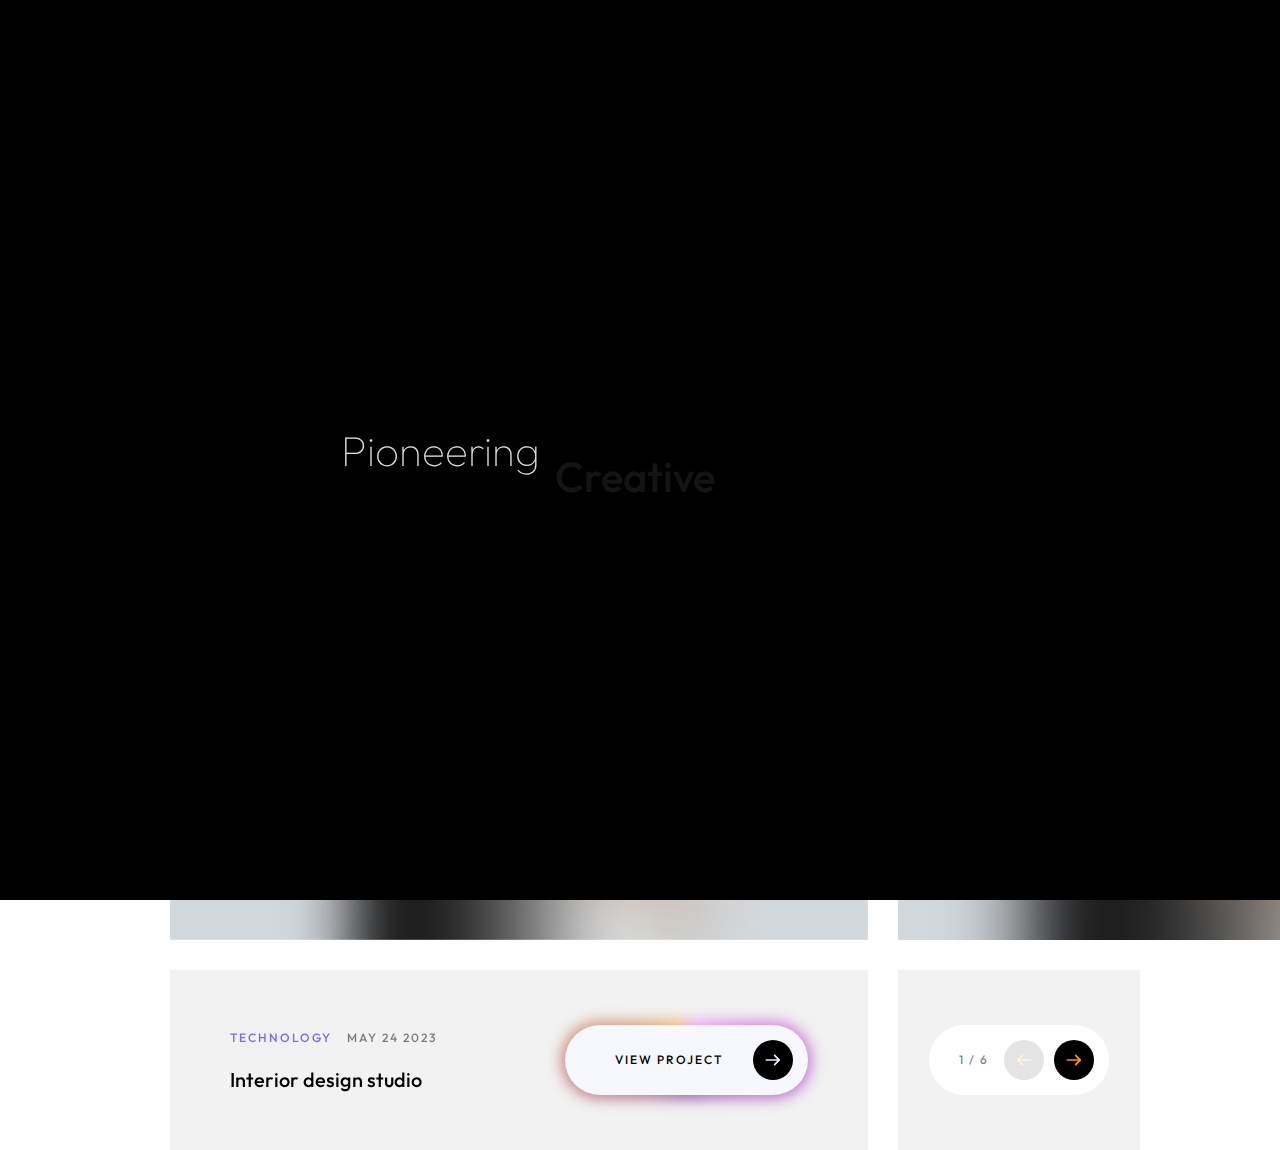
<file: portfolio-dub.html>
<!DOCTYPE html>
<html lang="zxx">

<head>

    <meta charset="UTF-8">
    <meta name="viewport" content="width=device-width, initial-scale=1.0">
    <meta http-equiv="X-UA-Compatible" content="ie=edge">

    <!-- bootstrap grid css -->
    <link rel="stylesheet" href="css/plugins/bootstrap-grid.css">
    <!-- font awesome css -->
    <link rel="stylesheet" href="css/plugins/font-awesome.min.css">
    <!-- swiper css -->
    <link rel="stylesheet" href="css/plugins/swiper.min.css">
    <!-- fancybox css -->
    <link rel="stylesheet" href="css/plugins/fancybox.min.css">
    <!-- ashley scss -->
    <link rel="stylesheet" href="css/style.css">
    <!-- page name -->
    <title>Ashley</title>

</head>

<body>

    <!-- wrapper -->
    <div class="mil-wrapper" id="top">

        <!-- cursor -->
        <div class="mil-ball">
            <span class="mil-icon-1">
                <svg viewBox="0 0 128 128">
                    <path d="M106.1,41.9c-1.2-1.2-3.1-1.2-4.2,0c-1.2,1.2-1.2,3.1,0,4.2L116.8,61H11.2l14.9-14.9c1.2-1.2,1.2-3.1,0-4.2	c-1.2-1.2-3.1-1.2-4.2,0l-20,20c-1.2,1.2-1.2,3.1,0,4.2l20,20c0.6,0.6,1.4,0.9,2.1,0.9s1.5-0.3,2.1-0.9c1.2-1.2,1.2-3.1,0-4.2	L11.2,67h105.5l-14.9,14.9c-1.2,1.2-1.2,3.1,0,4.2c0.6,0.6,1.4,0.9,2.1,0.9s1.5-0.3,2.1-0.9l20-20c1.2-1.2,1.2-3.1,0-4.2L106.1,41.9	z" />
                </svg>
            </span>
            <div class="mil-more-text">More</div>
            <div class="mil-choose-text">Сhoose</div>
        </div>
        <!-- cursor end -->

        <!-- preloader -->
        <div class="mil-preloader">
            <div class="mil-preloader-animation">
                <div class="mil-pos-abs mil-animation-1">
                    <p class="mil-h3 mil-muted mil-thin">Pioneering</p>
                    <p class="mil-h3 mil-muted">Creative</p>
                    <p class="mil-h3 mil-muted mil-thin">Excellence</p>
                </div>
                <div class="mil-pos-abs mil-animation-2">
                    <div class="mil-reveal-frame">
                        <p class="mil-reveal-box"></p>
                        <p class="mil-h3 mil-muted mil-thin">ashley.com</p>
                    </div>
                </div>
            </div>
        </div>
        <!-- preloader end -->

        <!-- scrollbar progress -->
        <div class="mil-progress-track">
            <div class="mil-progress"></div>
        </div>
        <!-- scrollbar progress end -->

        <!-- menu -->
        <div class="mil-menu-frame">
            <!-- frame clone -->
            <div class="mil-frame-top">
                <a href="home-1.html" class="mil-logo">A.</a>
                <div class="mil-menu-btn">
                    <span></span>
                </div>
            </div>
            <!-- frame clone end -->
            <div class="container">
                <div class="mil-menu-content">
                    <div class="row">
                        <div class="col-xl-5">

                            <nav class="mil-main-menu" id="swupMenu">
                                <ul>
                                    <li class="mil-has-children">
                                        <a href="#.">Homepage</a>
                                        <ul>
                                            <li><a href="home-1.html">Landing page</a></li>
                                            <li><a href="home-2.html">Personal</a></li>
                                            <li><a href="portfolio-3.html">Portfolio slider</a></li>
                                        </ul>
                                    </li>
                                    <li class="mil-has-children mil-active">
                                        <a href="#.">Portfolio</a>
                                        <ul>
                                            <li><a href="portfolio-1.html">Grid type 1</a></li>
                                            <li><a href="portfolio-2.html">Grid type 2</a></li>
                                            <li><a href="portfolio-3.html">Slider</a></li>
                                        </ul>
                                    </li>
                                    <li class="mil-has-children">
                                        <a href="#.">Services</a>
                                        <ul>
                                            <li><a href="services.html">Services List</a></li>
                                            <li><a href="service.html">Single service</a></li>
                                        </ul>
                                    </li>
                                    <li class="mil-has-children">
                                        <a href="#.">Newsletter</a>
                                        <ul>
                                            <li><a href="blog.html">Blog List</a></li>
                                            <li><a href="publication.html">Publication</a></li>
                                        </ul>
                                    </li>
                                    <li class="mil-has-children">
                                        <a href="#.">Other pages</a>
                                        <ul>
                                            <li><a href="team.html">Team</a></li>
                                            <li><a href="contact.html">Contact</a></li>
                                            <li><a href="404.html">404</a></li>
                                        </ul>
                                    </li>
                                </ul>
                            </nav>

                        </div>
                        <div class="col-xl-7">

                            <div class="mil-menu-right-frame">
                                <div class="mil-animation-in">
                                    <div class="mil-animation-frame">
                                        <div class="mil-animation mil-position-1 mil-scale" data-value-1="2" data-value-2="2"></div>
                                    </div>
                                </div>
                                <div class="mil-menu-right">
                                    <div class="row">
                                        <div class="col-lg-8 mil-mb-60">

                                            <h6 class="mil-muted mil-mb-30">Projects</h6>

                                            <ul class="mil-menu-list">
                                                <li><a href="project-1.html" class="mil-light-soft">Interior design studio</a></li>
                                                <li><a href="project-2.html" class="mil-light-soft">Home Security Camera</a></li>
                                                <li><a href="project-3.html" class="mil-light-soft">Kemia Honest Skincare</a></li>
                                                <li><a href="project-4.html" class="mil-light-soft">Cascade of Lava</a></li>
                                                <li><a href="project-5.html" class="mil-light-soft">Air Pro by Molekule</a></li>
                                                <li><a href="project-6.html" class="mil-light-soft">Tony's Chocolonely</a></li>
                                            </ul>

                                        </div>
                                        <div class="col-lg-4 mil-mb-60">

                                            <h6 class="mil-muted mil-mb-30">Useful links</h6>

                                            <ul class="mil-menu-list">
                                                <li><a href="#." class="mil-light-soft">Privacy Policy</a></li>
                                                <li><a href="#." class="mil-light-soft">Terms and conditions</a></li>
                                                <li><a href="#." class="mil-light-soft">Cookie Policy</a></li>
                                                <li><a href="#." class="mil-light-soft">Careers</a></li>
                                            </ul>

                                        </div>
                                    </div>
                                    <div class="mil-divider mil-mb-60"></div>
                                    <div class="row justify-content-between">

                                        <div class="col-lg-4 mil-mb-60">

                                            <h6 class="mil-muted mil-mb-30">Canada</h6>

                                            <p class="mil-light-soft mil-up">71 South Los Carneros Road, California <span class="mil-no-wrap">+51 174 705 812</span></p>

                                        </div>
                                        <div class="col-lg-4 mil-mb-60">

                                            <h6 class="mil-muted mil-mb-30">Germany</h6>

                                            <p class="mil-light-soft">Leehove 40, 2678 MC De Lier, Netherlands <span class="mil-no-wrap">+31 174 705 811</span></p>

                                        </div>
                                    </div>
                                </div>
                            </div>

                        </div>
                    </div>
                </div>
            </div>
        </div>
        <!-- menu -->

        <!-- curtain -->
        <div class="mil-curtain"></div>
        <!-- curtain end -->

        <!-- frame -->
        <div class="mil-frame">
            <div class="mil-frame-top">
                <a href="home-1.html" class="mil-logo">A.</a>
                <div class="mil-menu-btn">
                    <span></span>
                </div>
            </div>
            <div class="mil-frame-bottom">
                <div class="mil-current-page"></div>
                <div class="mil-back-to-top">
                    <a href="#top" class="mil-link mil-dark mil-arrow-place">
                        <span>Back to top</span>
                    </a>
                </div>
            </div>
        </div>
        <!-- frame end -->

        <!-- content -->
        <div class="mil-content">
            <div id="swupMain" class="mil-main-transition">

                <!-- portfolio -->
               <section class="mil-portfolio-slider-frame">
                <div class="container">
                    <div class="row align-items-center mil-mb-30">
                        <div class="col-lg-12 mil-mb-30">
                            <div class="mil-adaptive mil-up">

                                <ul class="mil-category-list">
                                    <li><a href="#" class="mil-active">All categories</a></li>
                                    <li><a href="#">Design</a></li>
                                    <li><a href="#">Art</a></li>
                                    <li><a href="#">Code</a></li>
                                    <li><a href="#">Technology</a></li>
                                </ul>
                            </div>
                        </div>
                    </div>
                </div>
                <section class="mil-portfolio-slider-frame">
                    <div class="mil-animation-frame">
                        <div class="mil-animation mil-position-4 mil-dark mil-scale" data-value-1="1" data-value-2="2" style="top: -60px; right: -4px;"></div>
                    </div>
                    <div class="container">
                        <div class="row align-items-end">
                            <div class="col-lg-9">
                                <div class="swiper-container mil-portfolio-slider mil-up">
                                    <div class="swiper-wrapper">
                                        <div class="swiper-slide">

                                            <div class="mil-portfolio-item mil-slider-item" data-swiper-parallax="-30">
                                                <div class="mil-cover-frame mil-drag">
                                                    <div class="mil-cover" data-swiper-parallax-scale="1.3">
                                                        <img src="img/works/1.jpg" alt="cover">
                                                    </div>
                                                </div>
                                                <div class="mil-descr" data-swiper-parallax-x="104%" data-swiper-parallax-opacity="0">
                                                    <div class="mil-descr-text" data-swiper-parallax-y="100%" data-swiper-parallax-opacity="0">
                                                        <div class="mil-labels mil-mb-15">
                                                            <div class="mil-label mil-upper mil-accent">TECHNOLOGY</div>
                                                            <div class="mil-label mil-upper">may 24 2023</div>
                                                        </div>
                                                        <h5>Interior design studio</h5>
                                                    </div>
                                                    <div data-swiper-parallax-y="120" data-swiper-parallax-opacity="0">
                                                        <a href="project-1.html" class="mil-button mil-arrow-place">
                                                            <span>View Project</span>
                                                        </a>
                                                    </div>
                                                </div>
                                            </div>

                                        </div>
                                        <div class="swiper-slide">

                                            <div class="mil-portfolio-item mil-slider-item" data-swiper-parallax="-30">
                                                <div class="mil-cover-frame mil-drag">
                                                    <div class="mil-cover" data-swiper-parallax-scale="1.3">
                                                        <img src="img/works/2.jpg" alt="cover">
                                                    </div>
                                                </div>
                                                <div class="mil-descr" data-swiper-parallax-x="104%" data-swiper-parallax-opacity="0">
                                                    <div class="mil-descr-text" data-swiper-parallax-y="100%" data-swiper-parallax-opacity="0">
                                                        <div class="mil-labels mil-mb-15">
                                                            <div class="mil-label mil-upper mil-accent">TECHNOLOGY</div>
                                                            <div class="mil-label mil-upper">may 24 2023</div>
                                                        </div>
                                                        <h5>Home Security Camera</h5>
                                                    </div>
                                                    <div data-swiper-parallax-y="100%" data-swiper-parallax-opacity="0">
                                                        <a href="project-2.html" class="mil-button mil-arrow-place">
                                                            <span>View Project</span>
                                                        </a>
                                                    </div>
                                                </div>
                                            </div>

                                        </div>
                                        <div class="swiper-slide">

                                            <div class="mil-portfolio-item mil-slider-item" data-swiper-parallax="-30">
                                                <div class="mil-cover-frame mil-drag">
                                                    <div class="mil-cover" data-swiper-parallax-scale="1.3">
                                                        <img src="img/works/3.jpg" alt="cover">
                                                    </div>
                                                </div>
                                                <div class="mil-descr" data-swiper-parallax-x="104%" data-swiper-parallax-opacity="0">
                                                    <div class="mil-descr-text" data-swiper-parallax-y="100%" data-swiper-parallax-opacity="0">
                                                        <div class="mil-labels mil-mb-15">
                                                            <div class="mil-label mil-upper mil-accent">TECHNOLOGY</div>
                                                            <div class="mil-label mil-upper">may 24 2023</div>
                                                        </div>
                                                        <h5>Kemia Honest Skincare</h5>
                                                    </div>
                                                    <div data-swiper-parallax-y="100%" data-swiper-parallax-opacity="0">
                                                        <a href="project-3.html" class="mil-button mil-arrow-place">
                                                            <span>View Project</span>
                                                        </a>
                                                    </div>
                                                </div>
                                            </div>

                                        </div>
                                        <div class="swiper-slide">

                                            <div class="mil-portfolio-item mil-slider-item" data-swiper-parallax="-30">
                                                <div class="mil-cover-frame mil-drag">
                                                    <div class="mil-cover" data-swiper-parallax-scale="1.3">
                                                        <img src="img/works/4.jpg" alt="cover">
                                                    </div>
                                                </div>
                                                <div class="mil-descr" data-swiper-parallax-x="104%" data-swiper-parallax-opacity="0">
                                                    <div class="mil-descr-text" data-swiper-parallax-y="100%" data-swiper-parallax-opacity="0">
                                                        <div class="mil-labels mil-mb-15">
                                                            <div class="mil-label mil-upper mil-accent">TECHNOLOGY</div>
                                                            <div class="mil-label mil-upper">may 24 2023</div>
                                                        </div>
                                                        <h5>Cascade of Lava</h5>
                                                    </div>
                                                    <div data-swiper-parallax-y="100%" data-swiper-parallax-opacity="0">
                                                        <a href="project-4.html" class="mil-button mil-arrow-place">
                                                            <span>View Project</span>
                                                        </a>
                                                    </div>
                                                </div>
                                            </div>

                                        </div>
                                        <div class="swiper-slide">

                                            <div class="mil-portfolio-item mil-slider-item" data-swiper-parallax="-30">
                                                <div class="mil-cover-frame mil-drag">
                                                    <div class="mil-cover" data-swiper-parallax-scale="1.3">
                                                        <img src="img/works/5.jpg" alt="cover">
                                                    </div>
                                                </div>
                                                <div class="mil-descr" data-swiper-parallax-x="104%" data-swiper-parallax-opacity="0">
                                                    <div class="mil-descr-text" data-swiper-parallax-y="100%" data-swiper-parallax-opacity="0">
                                                        <div class="mil-labels mil-mb-15">
                                                            <div class="mil-label mil-upper mil-accent">TECHNOLOGY</div>
                                                            <div class="mil-label mil-upper">may 24 2023</div>
                                                        </div>
                                                        <h5>Air Pro by Molekule</h5>
                                                    </div>
                                                    <div data-swiper-parallax-y="100%" data-swiper-parallax-opacity="0">
                                                        <a href="project-5.html" class="mil-button mil-arrow-place">
                                                            <span>View Project</span>
                                                        </a>
                                                    </div>
                                                </div>
                                            </div>

                                        </div>
                                        <div class="swiper-slide">

                                            <div class="mil-portfolio-item mil-slider-item" data-swiper-parallax="-30">
                                                <div class="mil-cover-frame mil-drag">
                                                    <div class="mil-cover" data-swiper-parallax-scale="1.3">
                                                        <img src="img/works/6.jpg" alt="cover">
                                                    </div>
                                                </div>
                                                <div class="mil-descr" data-swiper-parallax-x="104%" data-swiper-parallax-opacity="0">
                                                    <div class="mil-descr-text" data-swiper-parallax-y="100%" data-swiper-parallax-opacity="0">
                                                        <div class="mil-labels mil-mb-15">
                                                            <div class="mil-label mil-upper mil-accent">TECHNOLOGY</div>
                                                            <div class="mil-label mil-upper">may 24 2023</div>
                                                        </div>
                                                        <h5>Tony's Chocolonely</h5>
                                                    </div>
                                                    <div data-swiper-parallax-y="100%" data-swiper-parallax-opacity="0">
                                                        <a href="project-6.html" class="mil-button mil-arrow-place">
                                                            <span>View Project</span>
                                                        </a>
                                                    </div>
                                                </div>
                                            </div>

                                        </div>
                                    </div>
                                </div>
                            </div>
                            <div class="col-lg-3 mil-relative">
                                <div class="mil-portfolio-nav">
                                    <div class="mil-portfolio-btns-frame">
                                        <div class="swiper-portfolio-pagination"></div>
                                        <div class="mil-slider-nav">
                                            <div class="mil-slider-arrow mil-prev mil-portfolio-prev mil-arrow-place"></div>
                                            <div class="mil-slider-arrow mil-portfolio-next mil-arrow-place"></div>
                                        </div>
                                    </div>
                                </div>
                            </div>
                        </div>
                    </div>
                </section>
                <!-- portfolio end -->

                <!-- hidden elements -->
                <div class="mil-hidden-elements">
                    <div class="mil-dodecahedron">
                        <div class="mil-pentagon">
                            <div></div>
                            <div></div>
                            <div></div>
                            <div></div>
                            <div></div>
                        </div>
                        <div class="mil-pentagon">
                            <div></div>
                            <div></div>
                            <div></div>
                            <div></div>
                            <div></div>
                        </div>
                        <div class="mil-pentagon">
                            <div></div>
                            <div></div>
                            <div></div>
                            <div></div>
                            <div></div>
                        </div>
                        <div class="mil-pentagon">
                            <div></div>
                            <div></div>
                            <div></div>
                            <div></div>
                            <div></div>
                        </div>
                        <div class="mil-pentagon">
                            <div></div>
                            <div></div>
                            <div></div>
                            <div></div>
                            <div></div>
                        </div>
                        <div class="mil-pentagon">
                            <div></div>
                            <div></div>
                            <div></div>
                            <div></div>
                            <div></div>
                        </div>
                        <div class="mil-pentagon">
                            <div></div>
                            <div></div>
                            <div></div>
                            <div></div>
                            <div></div>
                        </div>
                        <div class="mil-pentagon">
                            <div></div>
                            <div></div>
                            <div></div>
                            <div></div>
                            <div></div>
                        </div>
                        <div class="mil-pentagon">
                            <div></div>
                            <div></div>
                            <div></div>
                            <div></div>
                            <div></div>
                        </div>
                        <div class="mil-pentagon">
                            <div></div>
                            <div></div>
                            <div></div>
                            <div></div>
                            <div></div>
                        </div>
                        <div class="mil-pentagon">
                            <div></div>
                            <div></div>
                            <div></div>
                            <div></div>
                            <div></div>
                        </div>
                        <div class="mil-pentagon">
                            <div></div>
                            <div></div>
                            <div></div>
                            <div></div>
                            <div></div>
                        </div>
                    </div>

                    <svg xmlns="http://www.w3.org/2000/svg" viewBox="0 0 24 24" class="mil-arrow">
                        <path d="M 14 5.3417969 C 13.744125 5.3417969 13.487969 5.4412187 13.292969 5.6367188 L 13.207031 5.7226562 C 12.816031 6.1136563 12.816031 6.7467188 13.207031 7.1367188 L 17.070312 11 L 4 11 C 3.448 11 3 11.448 3 12 C 3 12.552 3.448 13 4 13 L 17.070312 13 L 13.207031 16.863281 C 12.816031 17.254281 12.816031 17.887344 13.207031 18.277344 L 13.292969 18.363281 C 13.683969 18.754281 14.317031 18.754281 14.707031 18.363281 L 20.363281 12.707031 C 20.754281 12.316031 20.754281 11.682969 20.363281 11.292969 L 14.707031 5.6367188 C 14.511531 5.4412187 14.255875 5.3417969 14 5.3417969 z" />
                    </svg>

                    <svg width="250" viewBox="0 0 300 1404" fill="none" xmlns="http://www.w3.org/2000/svg" class="mil-lines">
                        <path fill-rule="evenodd" clip-rule="evenodd" d="M1 892L1 941H299V892C299 809.71 232.29 743 150 743C67.7096 743 1 809.71 1 892ZM0 942H300V892C300 809.157 232.843 742 150 742C67.1573 742 0 809.157 0 892L0 942Z" class="mil-move" />
                        <path fill-rule="evenodd" clip-rule="evenodd" d="M299 146V97L1 97V146C1 228.29 67.7096 295 150 295C232.29 295 299 228.29 299 146ZM300 96L0 96V146C0 228.843 67.1573 296 150 296C232.843 296 300 228.843 300 146V96Z" class="mil-move" />
                        <path fill-rule="evenodd" clip-rule="evenodd" d="M299 1H1V1403H299V1ZM0 0V1404H300V0H0Z" />
                        <path fill-rule="evenodd" clip-rule="evenodd" d="M150 -4.37115e-08L150 1404L149 1404L149 0L150 -4.37115e-08Z" />
                        <path fill-rule="evenodd" clip-rule="evenodd" d="M150 1324C232.29 1324 299 1257.29 299 1175C299 1092.71 232.29 1026 150 1026C67.7096 1026 1 1092.71 1 1175C1 1257.29 67.7096 1324 150 1324ZM150 1325C232.843 1325 300 1257.84 300 1175C300 1092.16 232.843 1025 150 1025C67.1573 1025 0 1092.16 0 1175C0 1257.84 67.1573 1325 150 1325Z" class="mil-move" />
                        <path fill-rule="evenodd" clip-rule="evenodd" d="M300 1175H0V1174H300V1175Z" class="mil-move" />
                        <path fill-rule="evenodd" clip-rule="evenodd" d="M150 678C232.29 678 299 611.29 299 529C299 446.71 232.29 380 150 380C67.7096 380 1 446.71 1 529C1 611.29 67.7096 678 150 678ZM150 679C232.843 679 300 611.843 300 529C300 446.157 232.843 379 150 379C67.1573 379 0 446.157 0 529C0 611.843 67.1573 679 150 679Z" class="mil-move" />
                        <path fill-rule="evenodd" clip-rule="evenodd" d="M299 380H1V678H299V380ZM0 379V679H300V379H0Z" class="mil-move" />
                    </svg>
                </div>
                <!-- hidden elements end -->

            </div>
        </div>
        <!-- content -->
    </div>
    <!-- wrapper end -->

    <!-- jQuery js -->
    <script src="js/plugins/jquery.min.js"></script>
    <!-- swup js -->
    <script src="js/plugins/swup.min.js"></script>
    <!-- swiper js -->
    <script src="js/plugins/swiper.min.js"></script>
    <!-- fancybox js -->
    <script src="js/plugins/fancybox.min.js"></script>
    <!-- gsap js -->
    <script src="js/plugins/gsap.min.js"></script>
    <!-- scroll smoother -->
    <script src="js/plugins/smooth-scroll.js"></script>
    <!-- scroll trigger js -->
    <script src="js/plugins/ScrollTrigger.min.js"></script>
    <!-- scroll to js -->
    <script src="js/plugins/ScrollTo.min.js"></script>
    <!-- ashley js -->
    <script src="js/main.js"></script>

</body>

</html>
</file>
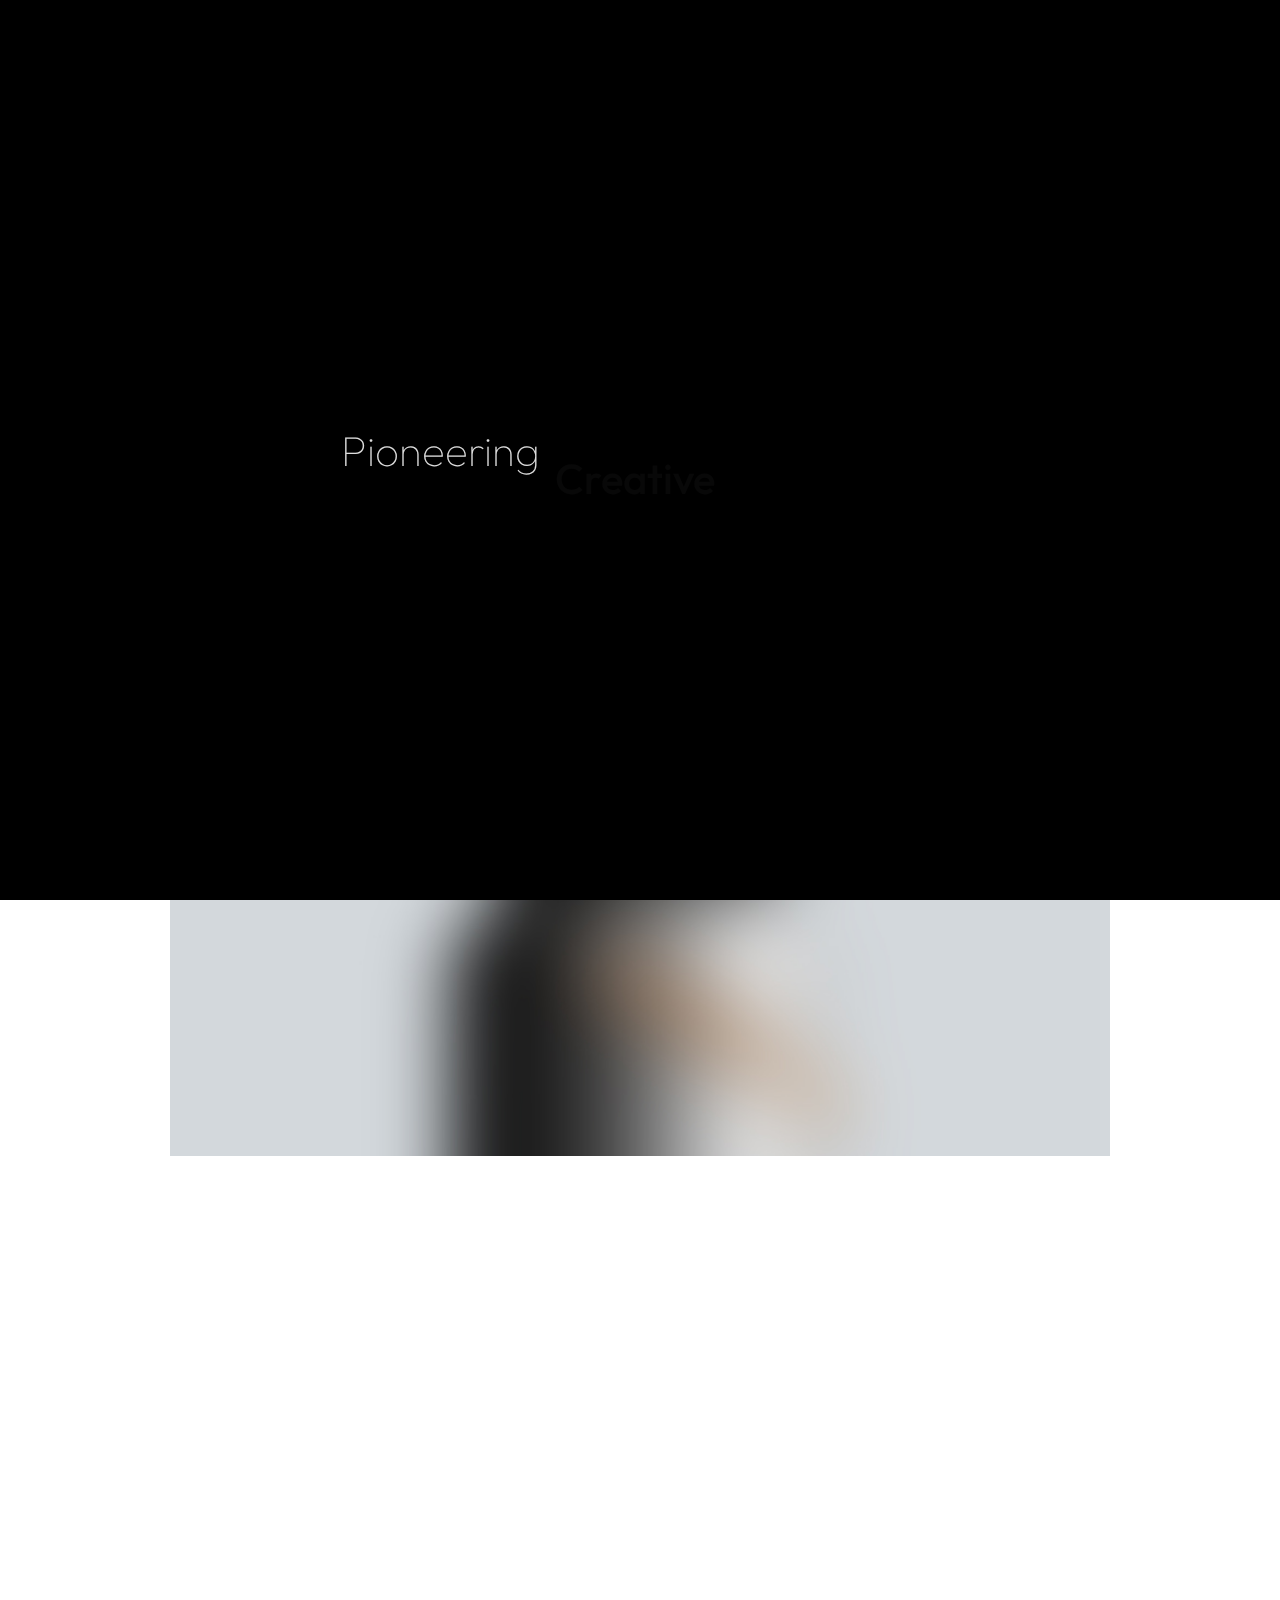
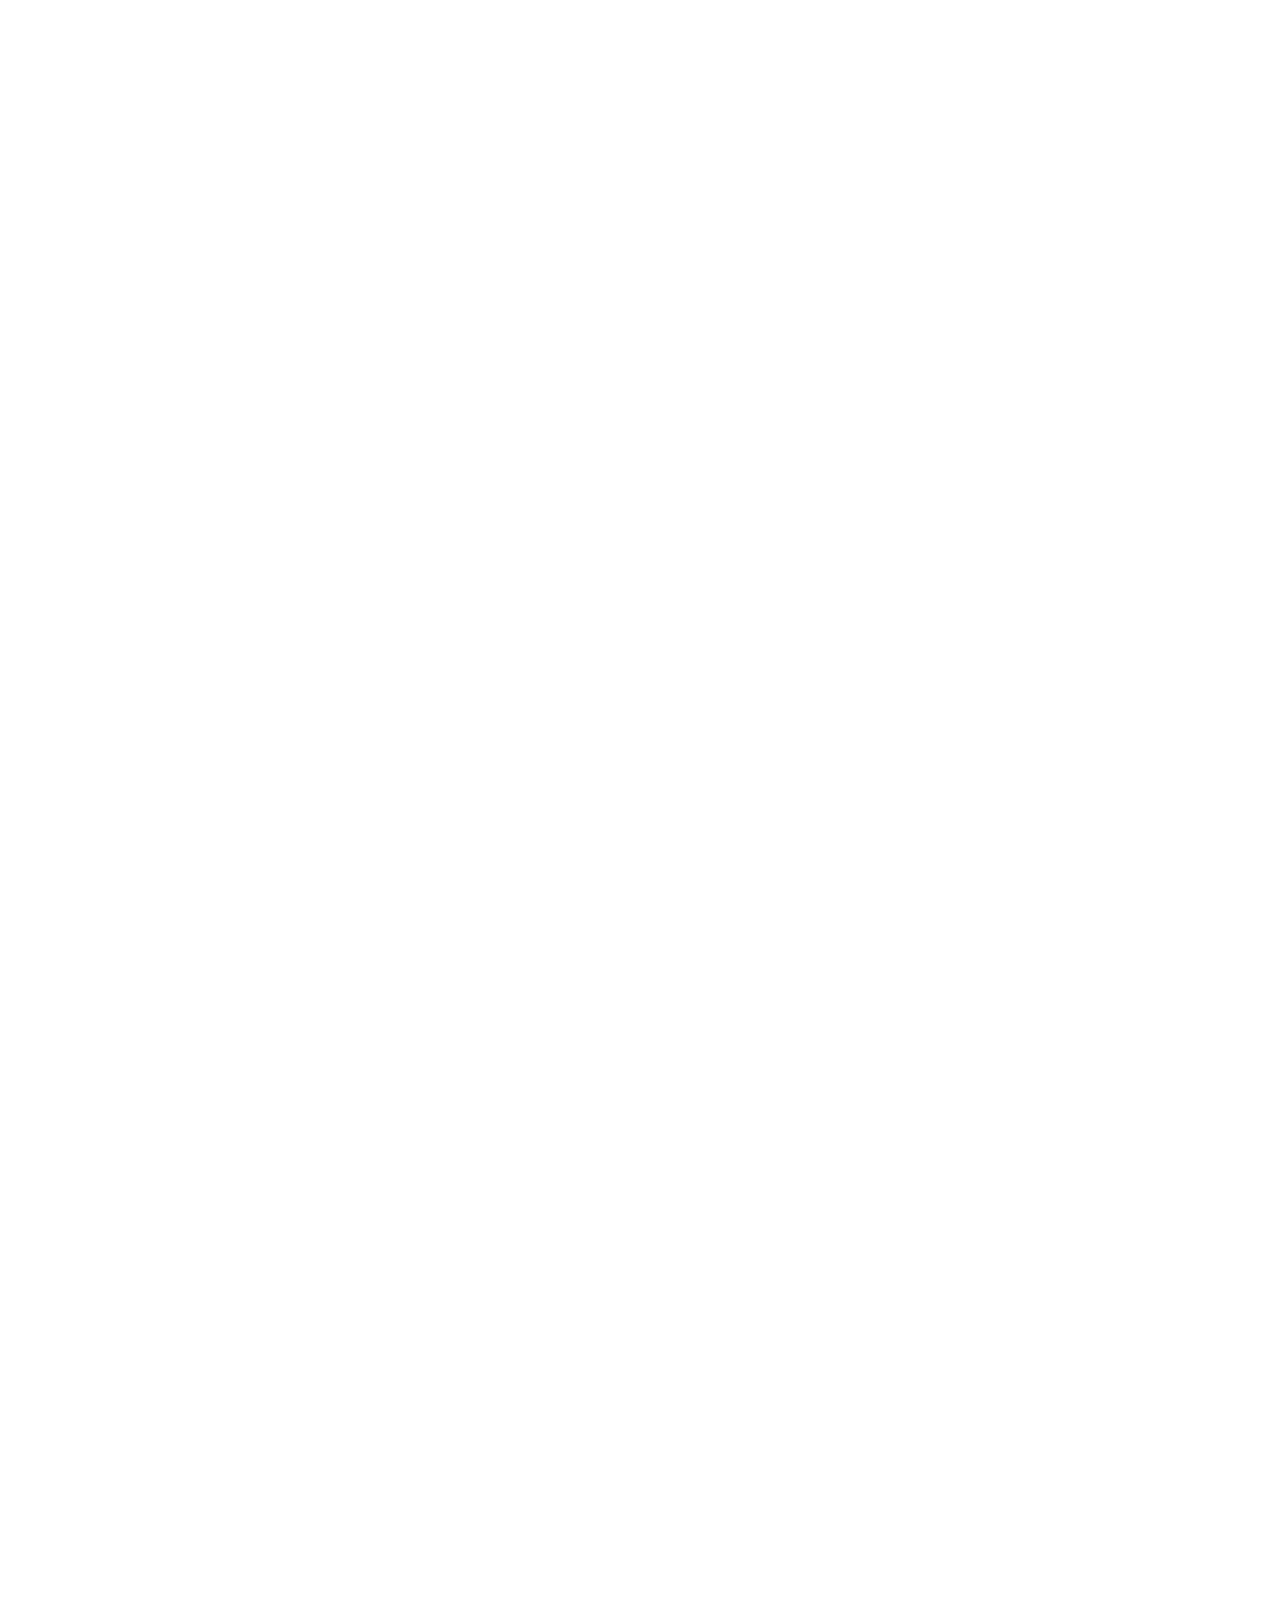
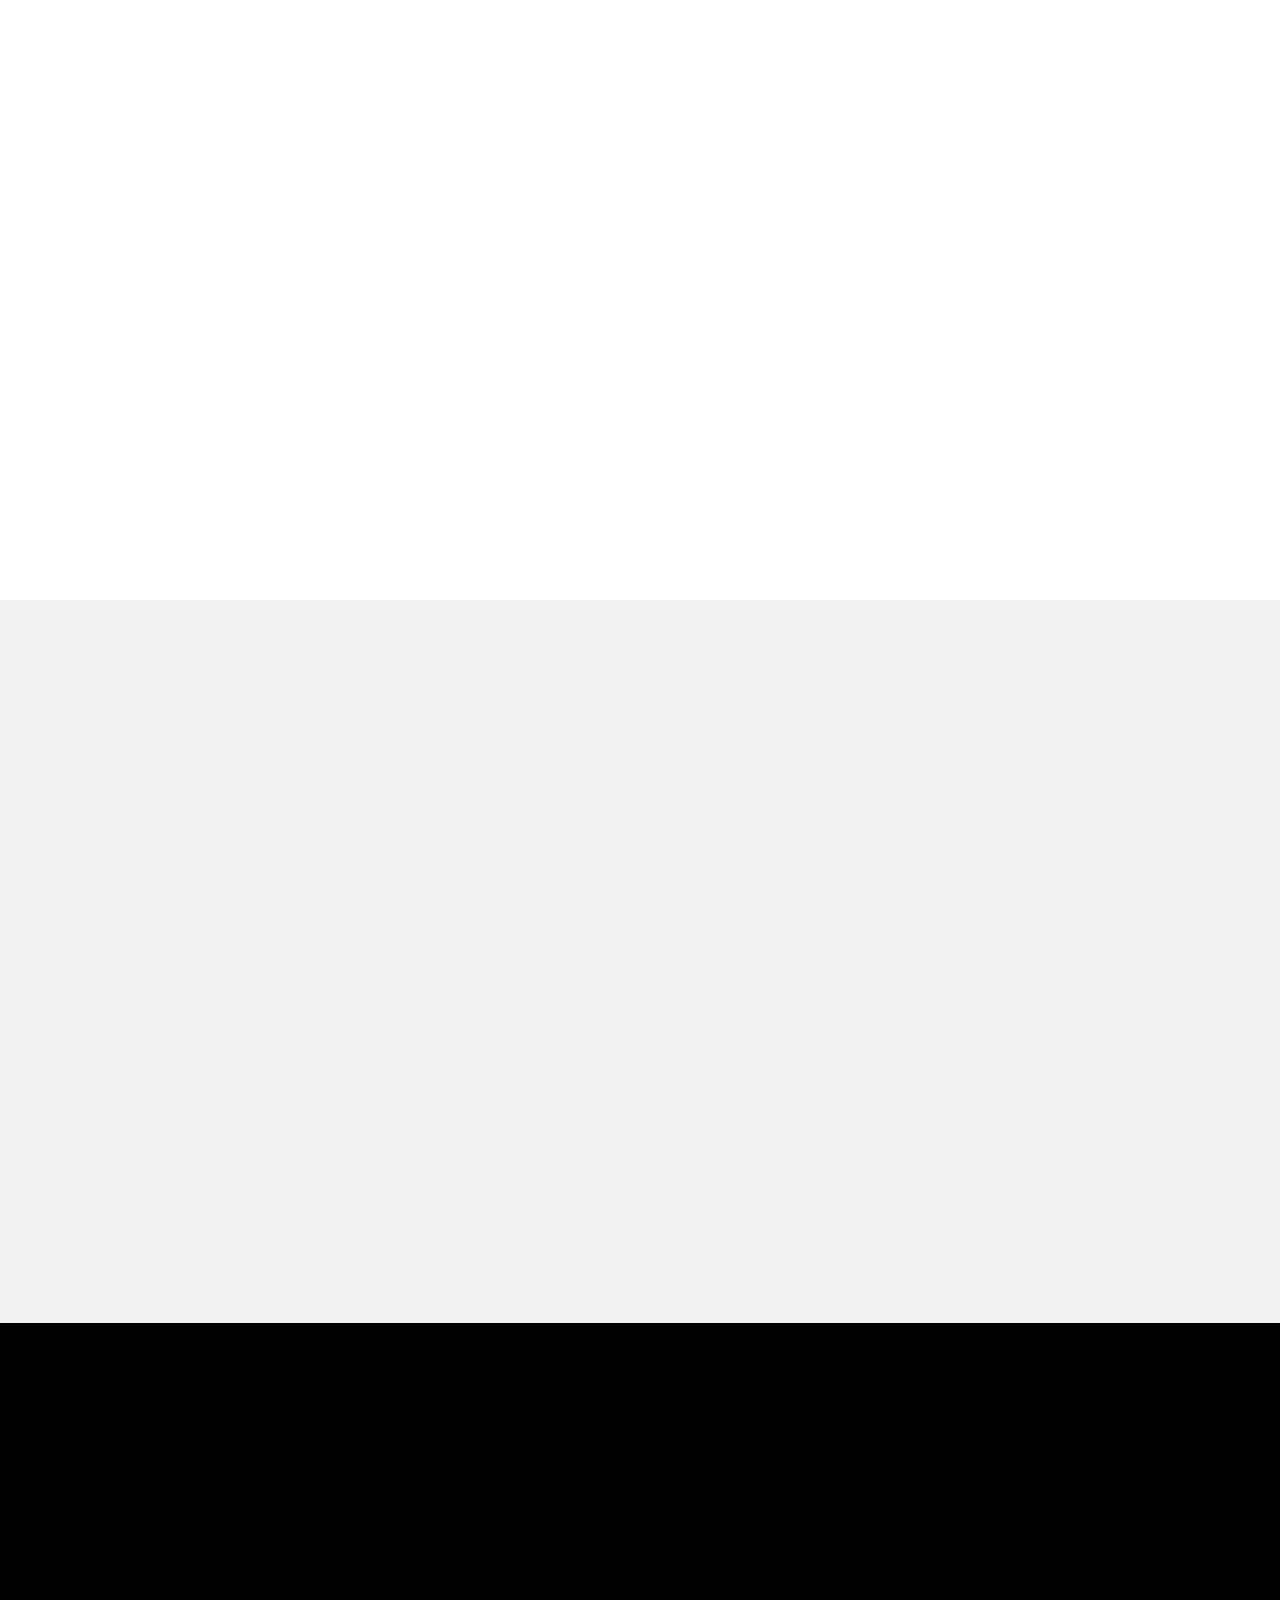
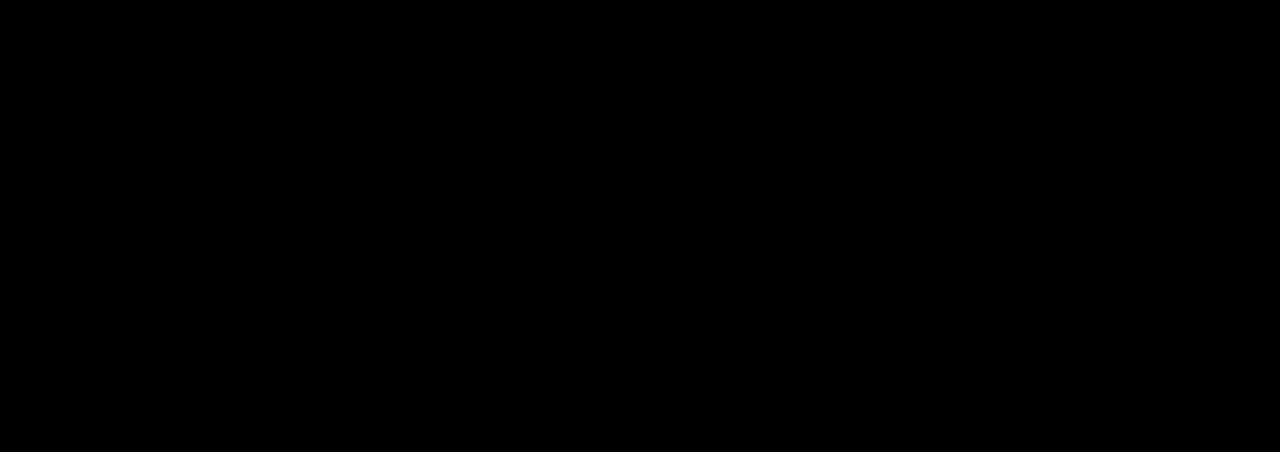
<file: project-1.html>
<!DOCTYPE html>
<html lang="zxx">

<head>

    <meta charset="UTF-8">
    <meta name="viewport" content="width=device-width, initial-scale=1.0">
    <meta http-equiv="X-UA-Compatible" content="ie=edge">

    <!-- bootstrap grid css -->
    <link rel="stylesheet" href="css/plugins/bootstrap-grid.css">
    <!-- font awesome css -->
    <link rel="stylesheet" href="css/plugins/font-awesome.min.css">
    <!-- swiper css -->
    <link rel="stylesheet" href="css/plugins/swiper.min.css">
    <!-- fancybox css -->
    <link rel="stylesheet" href="css/plugins/fancybox.min.css">
    <!-- ashley scss -->
    <link rel="stylesheet" href="css/style.css">
    <!-- page name -->
    <title>Ashley</title>

</head>

<body>

    <!-- wrapper -->
    <div class="mil-wrapper" id="top">

        <!-- cursor -->
        <div class="mil-ball">
            <span class="mil-icon-1">
                <svg viewBox="0 0 128 128">
                    <path d="M106.1,41.9c-1.2-1.2-3.1-1.2-4.2,0c-1.2,1.2-1.2,3.1,0,4.2L116.8,61H11.2l14.9-14.9c1.2-1.2,1.2-3.1,0-4.2	c-1.2-1.2-3.1-1.2-4.2,0l-20,20c-1.2,1.2-1.2,3.1,0,4.2l20,20c0.6,0.6,1.4,0.9,2.1,0.9s1.5-0.3,2.1-0.9c1.2-1.2,1.2-3.1,0-4.2	L11.2,67h105.5l-14.9,14.9c-1.2,1.2-1.2,3.1,0,4.2c0.6,0.6,1.4,0.9,2.1,0.9s1.5-0.3,2.1-0.9l20-20c1.2-1.2,1.2-3.1,0-4.2L106.1,41.9	z" />
                </svg>
            </span>
            <div class="mil-more-text">More</div>
            <div class="mil-choose-text">Сhoose</div>
        </div>
        <!-- cursor end -->

        <!-- preloader -->
        <div class="mil-preloader">
            <div class="mil-preloader-animation">
                <div class="mil-pos-abs mil-animation-1">
                    <p class="mil-h3 mil-muted mil-thin">Pioneering</p>
                    <p class="mil-h3 mil-muted">Creative</p>
                    <p class="mil-h3 mil-muted mil-thin">Excellence</p>
                </div>
                <div class="mil-pos-abs mil-animation-2">
                    <div class="mil-reveal-frame">
                        <p class="mil-reveal-box"></p>
                        <p class="mil-h3 mil-muted mil-thin">ashley.com</p>
                    </div>
                </div>
            </div>
        </div>
        <!-- preloader end -->

        <!-- scrollbar progress -->
        <div class="mil-progress-track">
            <div class="mil-progress"></div>
        </div>
        <!-- scrollbar progress end -->

        <!-- menu -->
        <div class="mil-menu-frame">
            <!-- frame clone -->
            <div class="mil-frame-top">
                <a href="home-1.html" class="mil-logo">A.</a>
                <div class="mil-menu-btn">
                    <span></span>
                </div>
            </div>
            <!-- frame clone end -->
            <div class="container">
                <div class="mil-menu-content">
                    <div class="row">
                        <div class="col-xl-5">

                            <nav class="mil-main-menu" id="swupMenu">
                                <ul>
                                    <li class="mil-has-children">
                                        <a href="#.">Homepage</a>
                                        <ul>
                                            <li><a href="home-1.html">Landing page</a></li>
                                            <li><a href="home-2.html">Personal</a></li>
                                            <li><a href="portfolio-3.html">Portfolio slider</a></li>
                                        </ul>
                                    </li>
                                    <li class="mil-has-children">
                                        <a href="#.">Portfolio</a>
                                        <ul>
                                            <li><a href="portfolio-1.html">Grid type 1</a></li>
                                            <li><a href="portfolio-2.html">Grid type 2</a></li>
                                            <li><a href="portfolio-3.html">Slider</a></li>
                                        </ul>
                                    </li>
                                    <li class="mil-has-children">
                                        <a href="#.">Services</a>
                                        <ul>
                                            <li><a href="services.html">Services List</a></li>
                                            <li><a href="service.html">Single service</a></li>
                                        </ul>
                                    </li>
                                    <li class="mil-has-children">
                                        <a href="#.">Newsletter</a>
                                        <ul>
                                            <li><a href="blog.html">Blog List</a></li>
                                            <li><a href="publication.html">Publication</a></li>
                                        </ul>
                                    </li>
                                    <li class="mil-has-children mil-active">
                                        <a href="#.">Other pages</a>
                                        <ul>
                                            <li><a href="team.html">Team</a></li>
                                            <li><a href="contact.html">Contact</a></li>
                                            <li><a href="404.html">404</a></li>
                                        </ul>
                                    </li>
                                </ul>
                            </nav>

                        </div>
                        <div class="col-xl-7">

                            <div class="mil-menu-right-frame">
                                <div class="mil-animation-in">
                                    <div class="mil-animation-frame">
                                        <div class="mil-animation mil-position-1 mil-scale" data-value-1="2" data-value-2="2"></div>
                                    </div>
                                </div>
                                <div class="mil-menu-right">
                                    <div class="row">
                                        <div class="col-lg-8 mil-mb-60">

                                            <h6 class="mil-muted mil-mb-30">Projects</h6>

                                            <ul class="mil-menu-list">
                                                <li><a href="project-1.html" class="mil-light-soft">Interior design studio</a></li>
                                                <li><a href="project-2.html" class="mil-light-soft">Home Security Camera</a></li>
                                                <li><a href="project-3.html" class="mil-light-soft">Kemia Honest Skincare</a></li>
                                                <li><a href="project-4.html" class="mil-light-soft">Cascade of Lava</a></li>
                                                <li><a href="project-5.html" class="mil-light-soft">Air Pro by Molekule</a></li>
                                                <li><a href="project-6.html" class="mil-light-soft">Tony's Chocolonely</a></li>
                                            </ul>

                                        </div>
                                        <div class="col-lg-4 mil-mb-60">

                                            <h6 class="mil-muted mil-mb-30">Useful links</h6>

                                            <ul class="mil-menu-list">
                                                <li><a href="#." class="mil-light-soft">Privacy Policy</a></li>
                                                <li><a href="#." class="mil-light-soft">Terms and conditions</a></li>
                                                <li><a href="#." class="mil-light-soft">Cookie Policy</a></li>
                                                <li><a href="#." class="mil-light-soft">Careers</a></li>
                                            </ul>

                                        </div>
                                    </div>
                                    <div class="mil-divider mil-mb-60"></div>
                                    <div class="row justify-content-between">

                                        <div class="col-lg-4 mil-mb-60">

                                            <h6 class="mil-muted mil-mb-30">Canada</h6>

                                            <p class="mil-light-soft mil-up">71 South Los Carneros Road, California <span class="mil-no-wrap">+51 174 705 812</span></p>

                                        </div>
                                        <div class="col-lg-4 mil-mb-60">

                                            <h6 class="mil-muted mil-mb-30">Germany</h6>

                                            <p class="mil-light-soft">Leehove 40, 2678 MC De Lier, Netherlands <span class="mil-no-wrap">+31 174 705 811</span></p>

                                        </div>
                                    </div>
                                </div>
                            </div>

                        </div>
                    </div>
                </div>
            </div>
        </div>
        <!-- menu -->

        <!-- curtain -->
        <div class="mil-curtain"></div>
        <!-- curtain end -->

        <!-- frame -->
        <div class="mil-frame">
            <div class="mil-frame-top">
                <a href="home-1.html" class="mil-logo">A.</a>
                <div class="mil-menu-btn">
                    <span></span>
                </div>
            </div>
            <div class="mil-frame-bottom">
                <div class="mil-current-page"></div>
                <div class="mil-back-to-top">
                    <a href="#top" class="mil-link mil-dark mil-arrow-place">
                        <span>Back to top</span>
                    </a>
                </div>
            </div>
        </div>
        <!-- frame end -->

        <!-- content -->
        <div class="mil-content">
            <div id="swupMain" class="mil-main-transition">

                <!-- banner -->
                <div class="mil-inner-banner">
                    <div class="mil-banner-content mil-up">
                        <div class="mil-animation-frame">
                            <div class="mil-animation mil-position-4 mil-dark mil-scale" data-value-1="6" data-value-2="1.4"></div>
                        </div>
                        <div class="container">
                            <ul class="mil-breadcrumbs mil-mb-60">
                                <li><a href="home-1.html">Homepage</a></li>
                                <li><a href="portfolio-1.html">Portfolio</a></li>
                                <li><a href="project-1.html">Project</a></li>
                            </ul>
                            <h1 class="mil-mb-60">Interior Design <span class="mil-thin">Studio</span></h1>
                            <a href="#project" class="mil-link mil-dark mil-arrow-place mil-down-arrow">
                                <span>Read more</span>
                            </a>
                        </div>
                    </div>
                </div>
                <!-- banner end -->

                <!-- project -->
                <section class="mil-p-120-0">
                    <div class="container mil-p-0-120" id="project">
                        <div class="mil-image-frame mil-horizontal mil-up">
                            <img src="img/works/1/1.jpg" alt="image">
                            <a data-fancybox="gallery" data-no-swup href="img/works/1/1.jpg" class="mil-zoom-btn">
                                <img src="img/icons/zoom.svg" alt="zoom">
                            </a>
                        </div>
                        <div class="mil-info mil-up">
                            <div>Client: &nbsp;;<span class="mil-dark">Envato Market</span></div>
                            <div>Date: &nbsp;;<span class="mil-dark">April 2023</span></div>
                            <div>Author: &nbsp;;<span class="mil-dark">Paul Trueman</span></div>
                        </div>
                        <div class="mil-p-120-0">

                            <div class="row">
                                <div class="col-lg-6">

                                    <div class="mil-image-frame mil-square mil-up mil-mb-30">
                                        <img src="img/works/1/2.jpg" alt="image">
                                        <a data-fancybox="gallery" data-no-swup href="img/works/1/2.jpg" class="mil-zoom-btn">
                                            <img src="img/icons/zoom.svg" alt="zoom">
                                        </a>
                                    </div>

                                </div>
                                <div class="col-lg-6">

                                    <div class="mil-image-frame mil-square mil-up mil-mb-30">
                                        <img src="img/works/1/3.jpg" alt="image">
                                        <a data-fancybox="gallery" data-no-swup href="img/works/1/3.jpg" class="mil-zoom-btn">
                                            <img src="img/icons/zoom.svg" alt="zoom">
                                        </a>
                                    </div>

                                </div>
                                <div class="col-lg-6">

                                    <div class="mil-image-frame mil-square mil-up mil-mb-30">
                                        <img src="img/works/1/4.jpg" alt="image">
                                        <a data-fancybox="gallery" data-no-swup href="img/works/1/4.jpg" class="mil-zoom-btn">
                                            <img src="img/icons/zoom.svg" alt="zoom">
                                        </a>
                                    </div>

                                </div>
                                <div class="col-lg-6">

                                    <div class="mil-image-frame mil-square mil-up mil-mb-30">
                                        <img src="img/works/1/5.jpg" alt="image">
                                        <a data-fancybox="gallery" data-no-swup href="img/works/1/5.jpg" class="mil-zoom-btn">
                                            <img src="img/icons/zoom.svg" alt="zoom">
                                        </a>
                                    </div>

                                </div>
                            </div>
                            <div class="row justify-content-between mil-p-90-120">
                                <div class="col-lg-5">
                                    <h3 class="mil-up mil-mb-60">Simplicity, elegance, innovation!</h3>
                                </div>
                                <div class="col-lg-6">
                                    <p class="mil-up mil-mb-30">A home surveillance camera that pays great attention to security and user privacy, featuring two modes to provide security while protecting personal privacy.The camera has an open and closed mode, we define the product to have clear two sides, expressing two working states and emotions.</p>

                                    <p class="mil-up">Presents a simple and quiet state when not in use, delivering a gentle and security.At the same time, the camera can adapt to a variety of environments, providing elegant ways of wall hanging and standing installation.</p>
                                </div>
                            </div>
                            <div class="row mil-p-0-90">
                                <div class="col-lg-6">

                                    <div class="mil-image-frame mil-vertical mil-up mil-mb-30">
                                        <img src="img/works/1/6.jpg" alt="image">
                                        <a data-fancybox="gallery" data-no-swup href="img/works/1/6.jpg" class="mil-zoom-btn">
                                            <img src="img/icons/zoom.svg" alt="zoom">
                                        </a>
                                    </div>

                                </div>
                                <div class="col-lg-6">

                                    <div class="mil-image-frame mil-vertical mil-up mil-mb-30">
                                        <img src="img/works/1/7.jpg" alt="image">
                                        <a data-fancybox="gallery" data-no-swup href="img/works/1/7.jpg" class="mil-zoom-btn">
                                            <img src="img/icons/zoom.svg" alt="zoom">
                                        </a>
                                    </div>

                                </div>
                            </div>

                        </div>

                        <div class="mil-works-nav mil-up">
                            <a href="#." class="mil-link mil-dark mil-arrow-place mil-icon-left mil-disabled">
                                <span>Prev project</span>
                            </a>
                            <a href="portfolio-1.html" class="mil-link mil-dark">
                                <span>All projects</span>
                            </a>
                            <a href="project-2.html" class="mil-link mil-dark mil-arrow-place">
                                <span>Next project</span>
                            </a>
                        </div>
                    </div>
                </section>
                <!-- project end -->

                <!-- call to action -->
                <section class="mil-soft-bg">
                    <div class="container mil-p-120-120">
                        <div class="row">
                            <div class="col-lg-10">

                                <span class="mil-suptitle mil-suptitle-right mil-suptitle-dark mil-up">Looking to make your mark? We'll help you turn <br> your project into a success story.</span>

                            </div>
                        </div>
                        <div class="mil-center">
                            <h2 class="mil-up mil-mb-60">Ready to bring your <span class="mil-thin">ideas to</span> life? <br> We're <span class="mil-thin">here to help</span></h2>
                            <div class="mil-up"><a href="contact.html" class="mil-button mil-arrow-place"><span>Contact us</span></a></div>
                        </div>
                    </div>
                </section>
                <!-- call to action end -->

                <!-- footer -->
                <footer class="mil-dark-bg">
                    <div class="mi-invert-fix">
                        <div class="container mil-p-120-60">
                            <div class="row justify-content-between">
                                <div class="col-md-4 col-lg-4 mil-mb-60">

                                    <div class="mil-muted mil-logo mil-up mil-mb-30">Ashley.</div>

                                    <p class="mil-light-soft mil-up mil-mb-30">Subscribe our newsletter:</p>

                                    <form class="mil-subscribe-form mil-up">
                                        <input type="text" placeholder="Enter our email">
                                        <button type="submit" class="mil-button mil-icon-button-sm mil-arrow-place"></button>
                                    </form>

                                </div>
                                <div class="col-md-7 col-lg-6">
                                    <div class="row justify-content-end">
                                        <div class="col-md-6 col-lg-7">

                                            <nav class="mil-footer-menu mil-mb-60">
                                                <ul>
                                                    <li class="mil-up mil-active">
                                                        <a href="home-1.html">Home</a>
                                                    </li>
                                                    <li class="mil-up">
                                                        <a href="portfolio-1.html">Portfolio</a>
                                                    </li>
                                                    <li class="mil-up">
                                                        <a href="services.html">Services</a>
                                                    </li>
                                                    <li class="mil-up">
                                                        <a href="contact.html">Contact</a>
                                                    </li>
                                                    <li class="mil-up">
                                                        <a href="blog.html">Blog</a>
                                                    </li>
                                                </ul>
                                            </nav>

                                        </div>
                                        <div class="col-md-6 col-lg-5">

                                            <ul class="mil-menu-list mil-up mil-mb-60">
                                                <li><a href="#." class="mil-light-soft">Privacy Policy</a></li>
                                                <li><a href="#." class="mil-light-soft">Terms and conditions</a></li>
                                                <li><a href="#." class="mil-light-soft">Cookie Policy</a></li>
                                                <li><a href="#." class="mil-light-soft">Careers</a></li>
                                            </ul>

                                        </div>
                                    </div>
                                </div>
                            </div>

                            <div class="row justify-content-between flex-sm-row-reverse">
                                <div class="col-md-7 col-lg-6">

                                    <div class="row justify-content-between">

                                        <div class="col-md-6 col-lg-5 mil-mb-60">

                                            <h6 class="mil-muted mil-up mil-mb-30">Canada</h6>

                                            <p class="mil-light-soft mil-up">71 South Los Carneros Road, California <span class="mil-no-wrap">+51 174 705 812</span></p>

                                        </div>
                                        <div class="col-md-6 col-lg-5 mil-mb-60">

                                            <h6 class="mil-muted mil-up mil-mb-30">Germany</h6>

                                            <p class="mil-light-soft mil-up">Leehove 40, 2678 MC De Lier, Netherlands <span class="mil-no-wrap">+31 174 705 811</span></p>

                                        </div>
                                    </div>

                                </div>
                                <div class="col-md-4 col-lg-6 mil-mb-60">

                                    <div class="mil-vert-between">
                                        <div class="mil-mb-30">
                                            <ul class="mil-social-icons mil-up">
                                                <li><a href="#." target="_blank" class="social-icon"> <i class="far fa-circle"></i></a></li>
                                                <li><a href="#." target="_blank" class="social-icon"> <i class="far fa-circle"></i></a></li>
                                                <li><a href="#." target="_blank" class="social-icon"> <i class="far fa-circle"></i></a></li>
                                                <li><a href="#." target="_blank" class="social-icon"> <i class="far fa-circle"></i></a></li>
                                            </ul>
                                        </div>
                                        <p class="mil-light-soft mil-up">© Copyright 2023 - Mil. All Rights Reserved.</p>
                                    </div>

                                </div>
                            </div>
                        </div>
                    </div>
                </footer>
                <!-- footer end -->

                <!-- hidden elements -->
                <div class="mil-hidden-elements">
                    <div class="mil-dodecahedron">
                        <div class="mil-pentagon">
                            <div></div>
                            <div></div>
                            <div></div>
                            <div></div>
                            <div></div>
                        </div>
                        <div class="mil-pentagon">
                            <div></div>
                            <div></div>
                            <div></div>
                            <div></div>
                            <div></div>
                        </div>
                        <div class="mil-pentagon">
                            <div></div>
                            <div></div>
                            <div></div>
                            <div></div>
                            <div></div>
                        </div>
                        <div class="mil-pentagon">
                            <div></div>
                            <div></div>
                            <div></div>
                            <div></div>
                            <div></div>
                        </div>
                        <div class="mil-pentagon">
                            <div></div>
                            <div></div>
                            <div></div>
                            <div></div>
                            <div></div>
                        </div>
                        <div class="mil-pentagon">
                            <div></div>
                            <div></div>
                            <div></div>
                            <div></div>
                            <div></div>
                        </div>
                        <div class="mil-pentagon">
                            <div></div>
                            <div></div>
                            <div></div>
                            <div></div>
                            <div></div>
                        </div>
                        <div class="mil-pentagon">
                            <div></div>
                            <div></div>
                            <div></div>
                            <div></div>
                            <div></div>
                        </div>
                        <div class="mil-pentagon">
                            <div></div>
                            <div></div>
                            <div></div>
                            <div></div>
                            <div></div>
                        </div>
                        <div class="mil-pentagon">
                            <div></div>
                            <div></div>
                            <div></div>
                            <div></div>
                            <div></div>
                        </div>
                        <div class="mil-pentagon">
                            <div></div>
                            <div></div>
                            <div></div>
                            <div></div>
                            <div></div>
                        </div>
                        <div class="mil-pentagon">
                            <div></div>
                            <div></div>
                            <div></div>
                            <div></div>
                            <div></div>
                        </div>
                    </div>

                    <svg xmlns="http://www.w3.org/2000/svg" viewBox="0 0 24 24" class="mil-arrow">
                        <path d="M 14 5.3417969 C 13.744125 5.3417969 13.487969 5.4412187 13.292969 5.6367188 L 13.207031 5.7226562 C 12.816031 6.1136563 12.816031 6.7467188 13.207031 7.1367188 L 17.070312 11 L 4 11 C 3.448 11 3 11.448 3 12 C 3 12.552 3.448 13 4 13 L 17.070312 13 L 13.207031 16.863281 C 12.816031 17.254281 12.816031 17.887344 13.207031 18.277344 L 13.292969 18.363281 C 13.683969 18.754281 14.317031 18.754281 14.707031 18.363281 L 20.363281 12.707031 C 20.754281 12.316031 20.754281 11.682969 20.363281 11.292969 L 14.707031 5.6367188 C 14.511531 5.4412187 14.255875 5.3417969 14 5.3417969 z" />
                    </svg>

                    <svg width="250" viewBox="0 0 300 1404" fill="none" xmlns="http://www.w3.org/2000/svg" class="mil-lines">
                        <path fill-rule="evenodd" clip-rule="evenodd" d="M1 892L1 941H299V892C299 809.71 232.29 743 150 743C67.7096 743 1 809.71 1 892ZM0 942H300V892C300 809.157 232.843 742 150 742C67.1573 742 0 809.157 0 892L0 942Z" class="mil-move" />
                        <path fill-rule="evenodd" clip-rule="evenodd" d="M299 146V97L1 97V146C1 228.29 67.7096 295 150 295C232.29 295 299 228.29 299 146ZM300 96L0 96V146C0 228.843 67.1573 296 150 296C232.843 296 300 228.843 300 146V96Z" class="mil-move" />
                        <path fill-rule="evenodd" clip-rule="evenodd" d="M299 1H1V1403H299V1ZM0 0V1404H300V0H0Z" />
                        <path fill-rule="evenodd" clip-rule="evenodd" d="M150 -4.37115e-08L150 1404L149 1404L149 0L150 -4.37115e-08Z" />
                        <path fill-rule="evenodd" clip-rule="evenodd" d="M150 1324C232.29 1324 299 1257.29 299 1175C299 1092.71 232.29 1026 150 1026C67.7096 1026 1 1092.71 1 1175C1 1257.29 67.7096 1324 150 1324ZM150 1325C232.843 1325 300 1257.84 300 1175C300 1092.16 232.843 1025 150 1025C67.1573 1025 0 1092.16 0 1175C0 1257.84 67.1573 1325 150 1325Z" class="mil-move" />
                        <path fill-rule="evenodd" clip-rule="evenodd" d="M300 1175H0V1174H300V1175Z" class="mil-move" />
                        <path fill-rule="evenodd" clip-rule="evenodd" d="M150 678C232.29 678 299 611.29 299 529C299 446.71 232.29 380 150 380C67.7096 380 1 446.71 1 529C1 611.29 67.7096 678 150 678ZM150 679C232.843 679 300 611.843 300 529C300 446.157 232.843 379 150 379C67.1573 379 0 446.157 0 529C0 611.843 67.1573 679 150 679Z" class="mil-move" />
                        <path fill-rule="evenodd" clip-rule="evenodd" d="M299 380H1V678H299V380ZM0 379V679H300V379H0Z" class="mil-move" />
                    </svg>
                </div>
                <!-- hidden elements end -->

            </div>
        </div>
        <!-- content -->
    </div>
    <!-- wrapper end -->

    <!-- jQuery js -->
    <script src="js/plugins/jquery.min.js"></script>
    <!-- swup js -->
    <script src="js/plugins/swup.min.js"></script>
    <!-- swiper js -->
    <script src="js/plugins/swiper.min.js"></script>
    <!-- fancybox js -->
    <script src="js/plugins/fancybox.min.js"></script>
    <!-- gsap js -->
    <script src="js/plugins/gsap.min.js"></script>
    <!-- scroll smoother -->
    <script src="js/plugins/smooth-scroll.js"></script>
    <!-- scroll trigger js -->
    <script src="js/plugins/ScrollTrigger.min.js"></script>
    <!-- scroll to js -->
    <script src="js/plugins/ScrollTo.min.js"></script>
    <!-- ashley js -->
    <script src="js/main.js"></script>

</body>

</html>
</file>
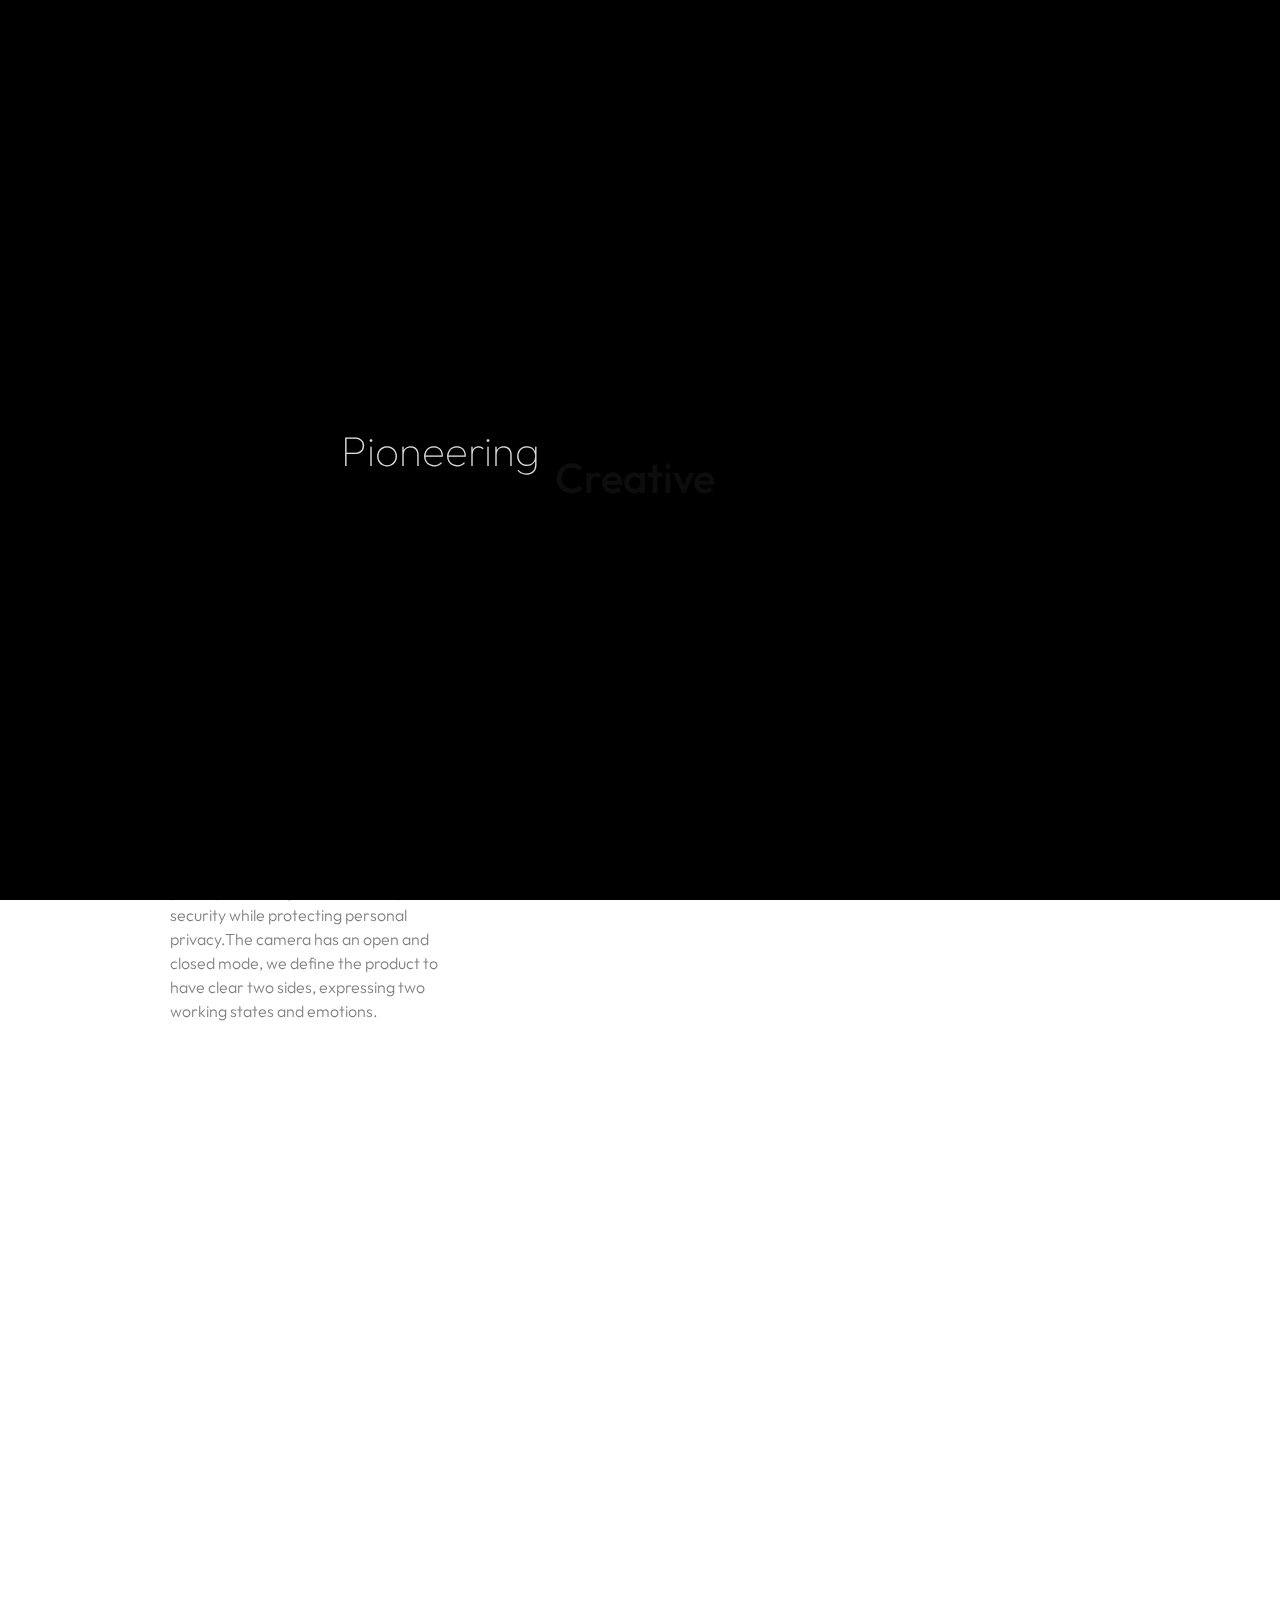
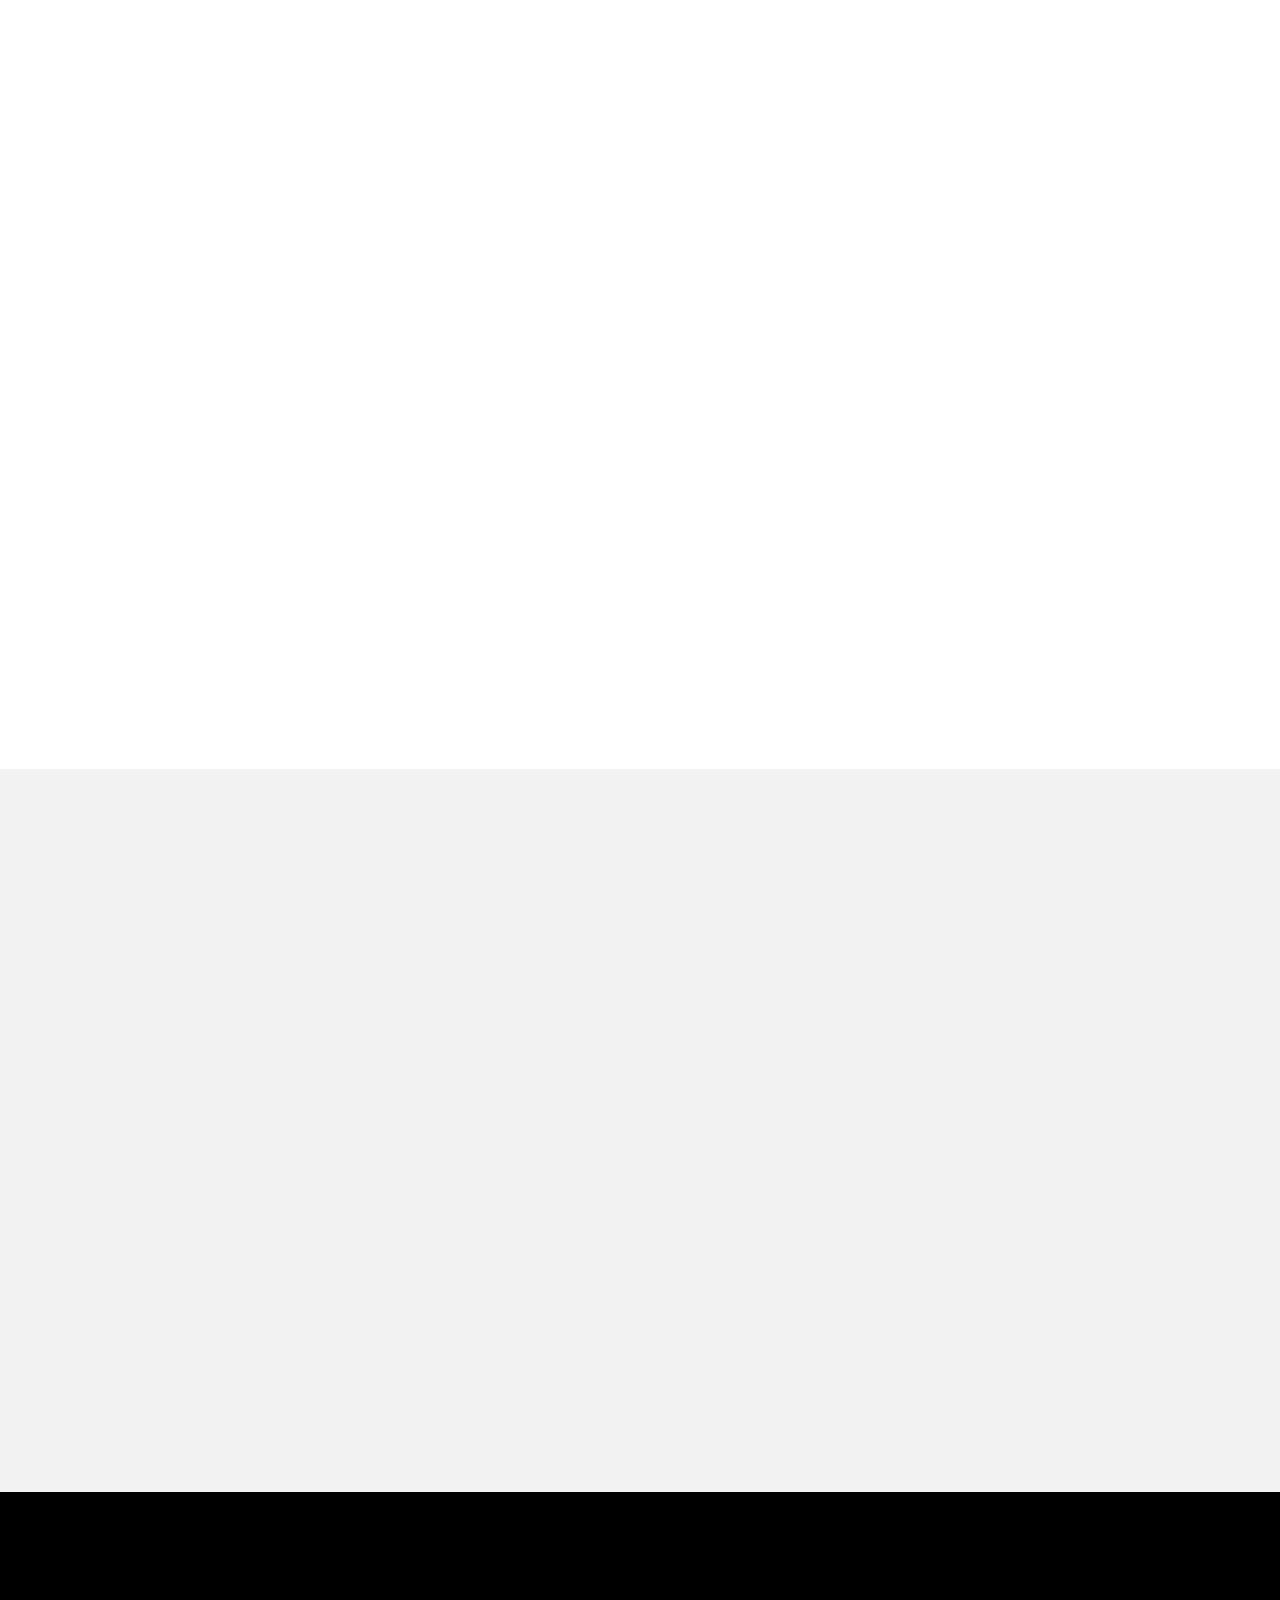
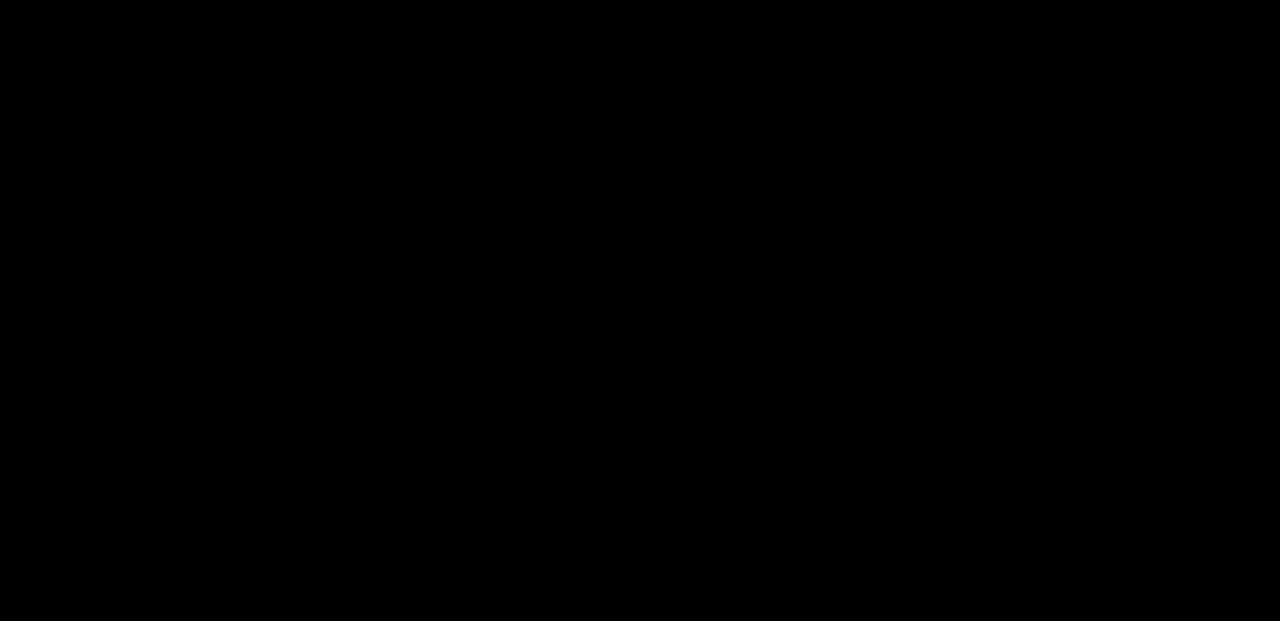
<file: project-2.html>
<!DOCTYPE html>
<html lang="zxx">

<head>

    <meta charset="UTF-8">
    <meta name="viewport" content="width=device-width, initial-scale=1.0">
    <meta http-equiv="X-UA-Compatible" content="ie=edge">

    <!-- bootstrap grid css -->
    <link rel="stylesheet" href="css/plugins/bootstrap-grid.css">
    <!-- font awesome css -->
    <link rel="stylesheet" href="css/plugins/font-awesome.min.css">
    <!-- swiper css -->
    <link rel="stylesheet" href="css/plugins/swiper.min.css">
    <!-- fancybox css -->
    <link rel="stylesheet" href="css/plugins/fancybox.min.css">
    <!-- ashley scss -->
    <link rel="stylesheet" href="css/style.css">
    <!-- page name -->
    <title>Ashley</title>

</head>

<body>

    <!-- wrapper -->
    <div class="mil-wrapper" id="top">

        <!-- cursor -->
        <div class="mil-ball">
            <span class="mil-icon-1">
                <svg viewBox="0 0 128 128">
                    <path d="M106.1,41.9c-1.2-1.2-3.1-1.2-4.2,0c-1.2,1.2-1.2,3.1,0,4.2L116.8,61H11.2l14.9-14.9c1.2-1.2,1.2-3.1,0-4.2	c-1.2-1.2-3.1-1.2-4.2,0l-20,20c-1.2,1.2-1.2,3.1,0,4.2l20,20c0.6,0.6,1.4,0.9,2.1,0.9s1.5-0.3,2.1-0.9c1.2-1.2,1.2-3.1,0-4.2	L11.2,67h105.5l-14.9,14.9c-1.2,1.2-1.2,3.1,0,4.2c0.6,0.6,1.4,0.9,2.1,0.9s1.5-0.3,2.1-0.9l20-20c1.2-1.2,1.2-3.1,0-4.2L106.1,41.9	z" />
                </svg>
            </span>
            <div class="mil-more-text">More</div>
            <div class="mil-choose-text">Сhoose</div>
        </div>
        <!-- cursor end -->

        <!-- preloader -->
        <div class="mil-preloader">
            <div class="mil-preloader-animation">
                <div class="mil-pos-abs mil-animation-1">
                    <p class="mil-h3 mil-muted mil-thin">Pioneering</p>
                    <p class="mil-h3 mil-muted">Creative</p>
                    <p class="mil-h3 mil-muted mil-thin">Excellence</p>
                </div>
                <div class="mil-pos-abs mil-animation-2">
                    <div class="mil-reveal-frame">
                        <p class="mil-reveal-box"></p>
                        <p class="mil-h3 mil-muted mil-thin">ashley.com</p>
                    </div>
                </div>
            </div>
        </div>
        <!-- preloader end -->

        <!-- scrollbar progress -->
        <div class="mil-progress-track">
            <div class="mil-progress"></div>
        </div>
        <!-- scrollbar progress end -->

        <!-- menu -->
        <div class="mil-menu-frame">
            <!-- frame clone -->
            <div class="mil-frame-top">
                <a href="home-1.html" class="mil-logo">A.</a>
                <div class="mil-menu-btn">
                    <span></span>
                </div>
            </div>
            <!-- frame clone end -->
            <div class="container">
                <div class="mil-menu-content">
                    <div class="row">
                        <div class="col-xl-5">

                            <nav class="mil-main-menu" id="swupMenu">
                                <ul>
                                    <li class="mil-has-children">
                                        <a href="#.">Homepage</a>
                                        <ul>
                                            <li><a href="home-1.html">Landing page</a></li>
                                            <li><a href="home-2.html">Personal</a></li>
                                            <li><a href="portfolio-3.html">Portfolio slider</a></li>
                                        </ul>
                                    </li>
                                    <li class="mil-has-children">
                                        <a href="#.">Portfolio</a>
                                        <ul>
                                            <li><a href="portfolio-1.html">Grid type 1</a></li>
                                            <li><a href="portfolio-2.html">Grid type 2</a></li>
                                            <li><a href="portfolio-3.html">Slider</a></li>
                                        </ul>
                                    </li>
                                    <li class="mil-has-children">
                                        <a href="#.">Services</a>
                                        <ul>
                                            <li><a href="services.html">Services List</a></li>
                                            <li><a href="service.html">Single service</a></li>
                                        </ul>
                                    </li>
                                    <li class="mil-has-children">
                                        <a href="#.">Newsletter</a>
                                        <ul>
                                            <li><a href="blog.html">Blog List</a></li>
                                            <li><a href="publication.html">Publication</a></li>
                                        </ul>
                                    </li>
                                    <li class="mil-has-children mil-active">
                                        <a href="#.">Other pages</a>
                                        <ul>
                                            <li><a href="team.html">Team</a></li>
                                            <li><a href="contact.html">Contact</a></li>
                                            <li><a href="404.html">404</a></li>
                                        </ul>
                                    </li>
                                </ul>
                            </nav>

                        </div>
                        <div class="col-xl-7">

                            <div class="mil-menu-right-frame">
                                <div class="mil-animation-in">
                                    <div class="mil-animation-frame">
                                        <div class="mil-animation mil-position-1 mil-scale" data-value-1="2" data-value-2="2"></div>
                                    </div>
                                </div>
                                <div class="mil-menu-right">
                                    <div class="row">
                                        <div class="col-lg-8 mil-mb-60">

                                            <h6 class="mil-muted mil-mb-30">Projects</h6>

                                            <ul class="mil-menu-list">
                                                <li><a href="project-1.html" class="mil-light-soft">Interior design studio</a></li>
                                                <li><a href="project-2.html" class="mil-light-soft">Home Security Camera</a></li>
                                                <li><a href="project-3.html" class="mil-light-soft">Kemia Honest Skincare</a></li>
                                                <li><a href="project-4.html" class="mil-light-soft">Cascade of Lava</a></li>
                                                <li><a href="project-5.html" class="mil-light-soft">Air Pro by Molekule</a></li>
                                                <li><a href="project-6.html" class="mil-light-soft">Tony's Chocolonely</a></li>
                                            </ul>

                                        </div>
                                        <div class="col-lg-4 mil-mb-60">

                                            <h6 class="mil-muted mil-mb-30">Useful links</h6>

                                            <ul class="mil-menu-list">
                                                <li><a href="#." class="mil-light-soft">Privacy Policy</a></li>
                                                <li><a href="#." class="mil-light-soft">Terms and conditions</a></li>
                                                <li><a href="#." class="mil-light-soft">Cookie Policy</a></li>
                                                <li><a href="#." class="mil-light-soft">Careers</a></li>
                                            </ul>

                                        </div>
                                    </div>
                                    <div class="mil-divider mil-mb-60"></div>
                                    <div class="row justify-content-between">

                                        <div class="col-lg-4 mil-mb-60">

                                            <h6 class="mil-muted mil-mb-30">Canada</h6>

                                            <p class="mil-light-soft mil-up">71 South Los Carneros Road, California <span class="mil-no-wrap">+51 174 705 812</span></p>

                                        </div>
                                        <div class="col-lg-4 mil-mb-60">

                                            <h6 class="mil-muted mil-mb-30">Germany</h6>

                                            <p class="mil-light-soft">Leehove 40, 2678 MC De Lier, Netherlands <span class="mil-no-wrap">+31 174 705 811</span></p>

                                        </div>
                                    </div>
                                </div>
                            </div>

                        </div>
                    </div>
                </div>
            </div>
        </div>
        <!-- menu -->

        <!-- curtain -->
        <div class="mil-curtain"></div>
        <!-- curtain end -->

        <!-- frame -->
        <div class="mil-frame">
            <div class="mil-frame-top">
                <a href="home-1.html" class="mil-logo">A.</a>
                <div class="mil-menu-btn">
                    <span></span>
                </div>
            </div>
            <div class="mil-frame-bottom">
                <div class="mil-current-page"></div>
                <div class="mil-back-to-top">
                    <a href="#top" class="mil-link mil-dark mil-arrow-place">
                        <span>Back to top</span>
                    </a>
                </div>
            </div>
        </div>
        <!-- frame end -->

        <!-- content -->
        <div class="mil-content">
            <div id="swupMain" class="mil-main-transition">

                <!-- banner -->
                <div class="mil-inner-banner">
                    <div class="mil-banner-content mil-up">
                        <div class="mil-animation-frame">
                            <div class="mil-animation mil-position-4 mil-dark mil-scale" data-value-1="6" data-value-2="1.4"></div>
                        </div>
                        <div class="container">
                            <ul class="mil-breadcrumbs mil-mb-60">
                                <li><a href="home-1.html">Homepage</a></li>
                                <li><a href="portfolio-1.html">Portfolio</a></li>
                                <li><a href="project-1.html">Project</a></li>
                            </ul>
                            <h1 class="mil-mb-60">Interior Design <span class="mil-thin">Studio</span></h1>
                            <a href="#project" class="mil-link mil-dark mil-arrow-place mil-down-arrow">
                                <span>Read more</span>
                            </a>
                        </div>
                    </div>
                </div>
                <!-- banner end -->

                <!-- project -->
                <section>
                    <div class="container mil-p-120-120" id="project">
                        <div class="row justify-content-between mil-mb-120">
                            <div class="col-lg-4">

                                <div class="mil-p-0-120">
                                    <ul class="mil-service-list mil-dark mil-mb-60">
                                        <li class="mil-up">Client: &nbsp;<span class="mil-dark">Envato Market</span></li>
                                        <li class="mil-up">Date: &nbsp;<span class="mil-dark">April 2023</span></li>
                                        <li class="mil-up">Author: &nbsp;<span class="mil-dark">Paul Trueman</span></li>
                                    </ul>

                                    <h5 class="mil-up mil-mb-30">Simplicity, elegance, innovation!</h5>

                                    <p class="mil-up mil-mb-30">A home surveillance camera that pays great attention to security and user privacy, featuring two modes to provide security while protecting personal privacy.The camera has an open and closed mode, we define the product to have clear two sides, expressing two working states and emotions.</p>

                                    <p class="mil-up mil-mb-60">Presents a simple and quiet state when not in use, delivering a gentle and security.At the same time, the camera can adapt to a variety of environments, providing elegant ways of wall hanging and standing installation.</p>

                                    <a data-no-swup href="https://www.behance.net/gallery/117994149/Home-Security-Camera?tracking_source=curated_galleries_product-design" target="_blank" class="mil-link mil-dark mil-up  mil-arrow-place">
                                        <span>Visit website</span>

                                    </a>
                                </div>

                            </div>
                            <div class="col-lg-7">

                                <div class="mil-image-frame mil-horizontal mil-up mil-mb-30">
                                    <img src="img/works/2/1.gif" alt="image">
                                    <a data-fancybox="gallery" data-no-swup href="img/works/2/1.gif" class="mil-zoom-btn">
                                        <img src="img/icons/zoom.svg" alt="zoom">
                                    </a>
                                </div>
                                <div class="mil-image-frame mil-horizontal mil-up mil-mb-30">
                                    <img src="img/works/2/2.jpg" alt="image">
                                    <a data-fancybox="gallery" data-no-swup href="img/works/2/2.jpg" class="mil-zoom-btn">
                                        <img src="img/icons/zoom.svg" alt="zoom">
                                    </a>
                                </div>
                                <div class="mil-image-frame mil-horizontal mil-up mil-mb-30">
                                    <img src="img/works/2/3.jpg" alt="image">
                                    <a data-fancybox="gallery" data-no-swup href="img/works/2/3.jpg" class="mil-zoom-btn">
                                        <img src="img/icons/zoom.svg" alt="zoom">
                                    </a>
                                </div>
                                <div class="mil-image-frame mil-horizontal mil-up">
                                    <img src="img/works/2/4.jpg" alt="image">
                                    <a data-fancybox="gallery" data-no-swup href="img/works/2/4.jpg" class="mil-zoom-btn">
                                        <img src="img/icons/zoom.svg" alt="zoom">
                                    </a>
                                </div>

                            </div>
                        </div>
                        <div class="mil-works-nav mil-up">
                            <a href="project-1.html" class="mil-link mil-dark mil-arrow-place mil-icon-left">
                                <span>Prev project</span>
                            </a>
                            <a href="portfolio-1.html" class="mil-link mil-dark">
                                <span>All projects</span>
                            </a>
                            <a href="project-3.html" class="mil-link mil-dark mil-arrow-place">
                                <span>Next project</span>
                            </a>
                        </div>
                    </div>
                </section>
                <!-- project end -->

                <!-- call to action -->
                <section class="mil-soft-bg">
                    <div class="container mil-p-120-120">
                        <div class="row">
                            <div class="col-lg-10">

                                <span class="mil-suptitle mil-suptitle-right mil-suptitle-dark mil-up">Looking to make your mark? We'll help you turn <br> your project into a success story.</span>

                            </div>
                        </div>
                        <div class="mil-center">
                            <h2 class="mil-up mil-mb-60">Ready to bring your <span class="mil-thin">ideas to</span> life? <br> We're <span class="mil-thin">here to help</span></h2>
                            <div class="mil-up"><a href="contact.html" class="mil-button mil-arrow-place"><span>Contact us</span></a></div>
                        </div>
                    </div>
                </section>
                <!-- call to action end -->

                <!-- footer -->
                <footer class="mil-dark-bg">
                    <div class="mi-invert-fix">
                        <div class="container mil-p-120-60">
                            <div class="row justify-content-between">
                                <div class="col-md-4 col-lg-4 mil-mb-60">

                                    <div class="mil-muted mil-logo mil-up mil-mb-30">Ashley.</div>

                                    <p class="mil-light-soft mil-up mil-mb-30">Subscribe our newsletter:</p>

                                    <form class="mil-subscribe-form mil-up">
                                        <input type="text" placeholder="Enter our email">
                                        <button type="submit" class="mil-button mil-icon-button-sm mil-arrow-place"></button>
                                    </form>

                                </div>
                                <div class="col-md-7 col-lg-6">
                                    <div class="row justify-content-end">
                                        <div class="col-md-6 col-lg-7">

                                            <nav class="mil-footer-menu mil-mb-60">
                                                <ul>
                                                    <li class="mil-up mil-active">
                                                        <a href="home-1.html">Home</a>
                                                    </li>
                                                    <li class="mil-up">
                                                        <a href="portfolio-1.html">Portfolio</a>
                                                    </li>
                                                    <li class="mil-up">
                                                        <a href="services.html">Services</a>
                                                    </li>
                                                    <li class="mil-up">
                                                        <a href="contact.html">Contact</a>
                                                    </li>
                                                    <li class="mil-up">
                                                        <a href="blog.html">Blog</a>
                                                    </li>
                                                </ul>
                                            </nav>

                                        </div>
                                        <div class="col-md-6 col-lg-5">

                                            <ul class="mil-menu-list mil-up mil-mb-60">
                                                <li><a href="#." class="mil-light-soft">Privacy Policy</a></li>
                                                <li><a href="#." class="mil-light-soft">Terms and conditions</a></li>
                                                <li><a href="#." class="mil-light-soft">Cookie Policy</a></li>
                                                <li><a href="#." class="mil-light-soft">Careers</a></li>
                                            </ul>

                                        </div>
                                    </div>
                                </div>
                            </div>

                            <div class="row justify-content-between flex-sm-row-reverse">
                                <div class="col-md-7 col-lg-6">

                                    <div class="row justify-content-between">

                                        <div class="col-md-6 col-lg-5 mil-mb-60">

                                            <h6 class="mil-muted mil-up mil-mb-30">Canada</h6>

                                            <p class="mil-light-soft mil-up">71 South Los Carneros Road, California <span class="mil-no-wrap">+51 174 705 812</span></p>

                                        </div>
                                        <div class="col-md-6 col-lg-5 mil-mb-60">

                                            <h6 class="mil-muted mil-up mil-mb-30">Germany</h6>

                                            <p class="mil-light-soft mil-up">Leehove 40, 2678 MC De Lier, Netherlands <span class="mil-no-wrap">+31 174 705 811</span></p>

                                        </div>
                                    </div>

                                </div>
                                <div class="col-md-4 col-lg-6 mil-mb-60">

                                    <div class="mil-vert-between">
                                        <div class="mil-mb-30">
                                            <ul class="mil-social-icons mil-up">
                                                <li><a href="#." target="_blank" class="social-icon"> <i class="far fa-circle"></i></a></li>
                                                <li><a href="#." target="_blank" class="social-icon"> <i class="far fa-circle"></i></a></li>
                                                <li><a href="#." target="_blank" class="social-icon"> <i class="far fa-circle"></i></a></li>
                                                <li><a href="#." target="_blank" class="social-icon"> <i class="far fa-circle"></i></a></li>
                                            </ul>
                                        </div>
                                        <p class="mil-light-soft mil-up">© Copyright 2023 - Mil. All Rights Reserved.</p>
                                    </div>

                                </div>
                            </div>
                        </div>
                    </div>
                </footer>
                <!-- footer end -->

                <!-- hidden elements -->
                <div class="mil-hidden-elements">
                    <div class="mil-dodecahedron">
                        <div class="mil-pentagon">
                            <div></div>
                            <div></div>
                            <div></div>
                            <div></div>
                            <div></div>
                        </div>
                        <div class="mil-pentagon">
                            <div></div>
                            <div></div>
                            <div></div>
                            <div></div>
                            <div></div>
                        </div>
                        <div class="mil-pentagon">
                            <div></div>
                            <div></div>
                            <div></div>
                            <div></div>
                            <div></div>
                        </div>
                        <div class="mil-pentagon">
                            <div></div>
                            <div></div>
                            <div></div>
                            <div></div>
                            <div></div>
                        </div>
                        <div class="mil-pentagon">
                            <div></div>
                            <div></div>
                            <div></div>
                            <div></div>
                            <div></div>
                        </div>
                        <div class="mil-pentagon">
                            <div></div>
                            <div></div>
                            <div></div>
                            <div></div>
                            <div></div>
                        </div>
                        <div class="mil-pentagon">
                            <div></div>
                            <div></div>
                            <div></div>
                            <div></div>
                            <div></div>
                        </div>
                        <div class="mil-pentagon">
                            <div></div>
                            <div></div>
                            <div></div>
                            <div></div>
                            <div></div>
                        </div>
                        <div class="mil-pentagon">
                            <div></div>
                            <div></div>
                            <div></div>
                            <div></div>
                            <div></div>
                        </div>
                        <div class="mil-pentagon">
                            <div></div>
                            <div></div>
                            <div></div>
                            <div></div>
                            <div></div>
                        </div>
                        <div class="mil-pentagon">
                            <div></div>
                            <div></div>
                            <div></div>
                            <div></div>
                            <div></div>
                        </div>
                        <div class="mil-pentagon">
                            <div></div>
                            <div></div>
                            <div></div>
                            <div></div>
                            <div></div>
                        </div>
                    </div>

                    <svg xmlns="http://www.w3.org/2000/svg" viewBox="0 0 24 24" class="mil-arrow">
                        <path d="M 14 5.3417969 C 13.744125 5.3417969 13.487969 5.4412187 13.292969 5.6367188 L 13.207031 5.7226562 C 12.816031 6.1136563 12.816031 6.7467188 13.207031 7.1367188 L 17.070312 11 L 4 11 C 3.448 11 3 11.448 3 12 C 3 12.552 3.448 13 4 13 L 17.070312 13 L 13.207031 16.863281 C 12.816031 17.254281 12.816031 17.887344 13.207031 18.277344 L 13.292969 18.363281 C 13.683969 18.754281 14.317031 18.754281 14.707031 18.363281 L 20.363281 12.707031 C 20.754281 12.316031 20.754281 11.682969 20.363281 11.292969 L 14.707031 5.6367188 C 14.511531 5.4412187 14.255875 5.3417969 14 5.3417969 z" />
                    </svg>

                    <svg width="250" viewBox="0 0 300 1404" fill="none" xmlns="http://www.w3.org/2000/svg" class="mil-lines">
                        <path fill-rule="evenodd" clip-rule="evenodd" d="M1 892L1 941H299V892C299 809.71 232.29 743 150 743C67.7096 743 1 809.71 1 892ZM0 942H300V892C300 809.157 232.843 742 150 742C67.1573 742 0 809.157 0 892L0 942Z" class="mil-move" />
                        <path fill-rule="evenodd" clip-rule="evenodd" d="M299 146V97L1 97V146C1 228.29 67.7096 295 150 295C232.29 295 299 228.29 299 146ZM300 96L0 96V146C0 228.843 67.1573 296 150 296C232.843 296 300 228.843 300 146V96Z" class="mil-move" />
                        <path fill-rule="evenodd" clip-rule="evenodd" d="M299 1H1V1403H299V1ZM0 0V1404H300V0H0Z" />
                        <path fill-rule="evenodd" clip-rule="evenodd" d="M150 -4.37115e-08L150 1404L149 1404L149 0L150 -4.37115e-08Z" />
                        <path fill-rule="evenodd" clip-rule="evenodd" d="M150 1324C232.29 1324 299 1257.29 299 1175C299 1092.71 232.29 1026 150 1026C67.7096 1026 1 1092.71 1 1175C1 1257.29 67.7096 1324 150 1324ZM150 1325C232.843 1325 300 1257.84 300 1175C300 1092.16 232.843 1025 150 1025C67.1573 1025 0 1092.16 0 1175C0 1257.84 67.1573 1325 150 1325Z" class="mil-move" />
                        <path fill-rule="evenodd" clip-rule="evenodd" d="M300 1175H0V1174H300V1175Z" class="mil-move" />
                        <path fill-rule="evenodd" clip-rule="evenodd" d="M150 678C232.29 678 299 611.29 299 529C299 446.71 232.29 380 150 380C67.7096 380 1 446.71 1 529C1 611.29 67.7096 678 150 678ZM150 679C232.843 679 300 611.843 300 529C300 446.157 232.843 379 150 379C67.1573 379 0 446.157 0 529C0 611.843 67.1573 679 150 679Z" class="mil-move" />
                        <path fill-rule="evenodd" clip-rule="evenodd" d="M299 380H1V678H299V380ZM0 379V679H300V379H0Z" class="mil-move" />
                    </svg>
                </div>
                <!-- hidden elements end -->

            </div>
        </div>
        <!-- content -->
    </div>
    <!-- wrapper end -->

    <!-- jQuery js -->
    <script src="js/plugins/jquery.min.js"></script>
    <!-- swup js -->
    <script src="js/plugins/swup.min.js"></script>
    <!-- swiper js -->
    <script src="js/plugins/swiper.min.js"></script>
    <!-- fancybox js -->
    <script src="js/plugins/fancybox.min.js"></script>
    <!-- gsap js -->
    <script src="js/plugins/gsap.min.js"></script>
    <!-- scroll smoother -->
    <script src="js/plugins/smooth-scroll.js"></script>
    <!-- scroll trigger js -->
    <script src="js/plugins/ScrollTrigger.min.js"></script>
    <!-- scroll to js -->
    <script src="js/plugins/ScrollTo.min.js"></script>
    <!-- ashley js -->
    <script src="js/main.js"></script>

</body>

</html>
</file>
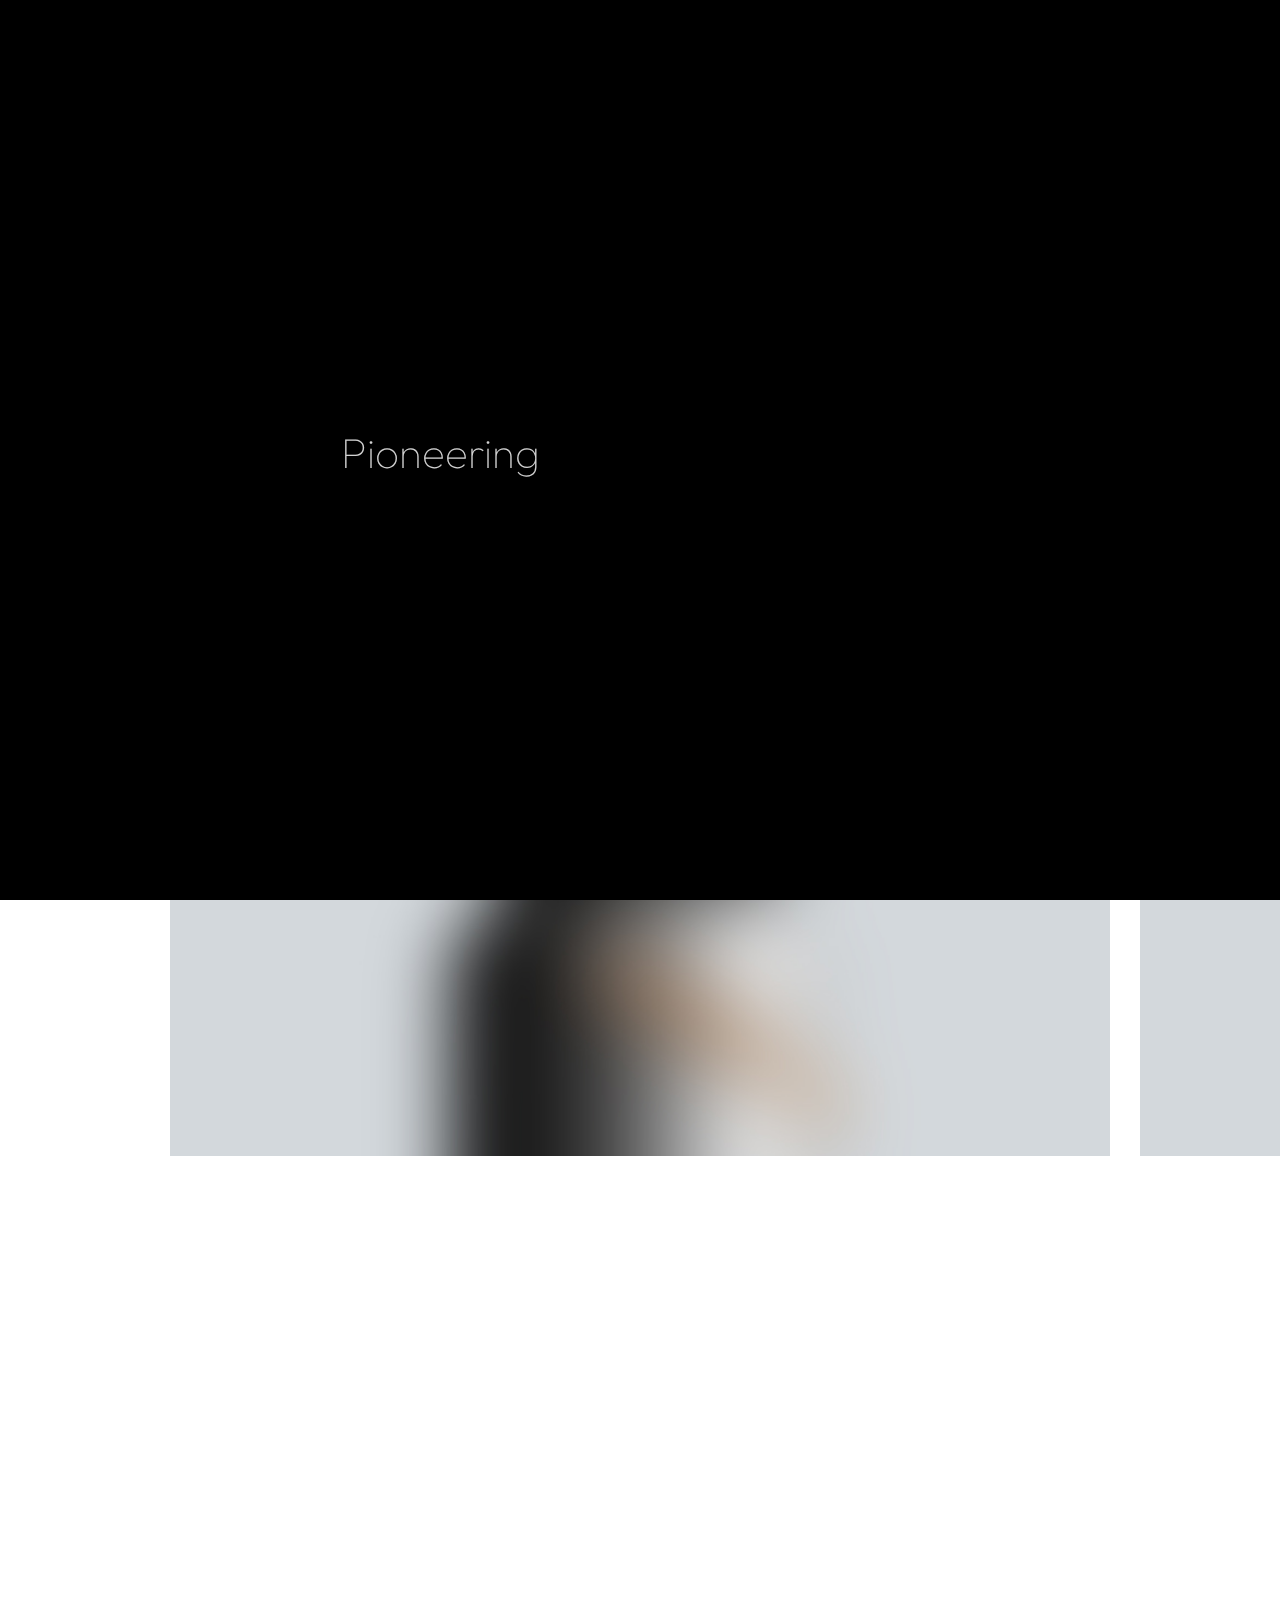
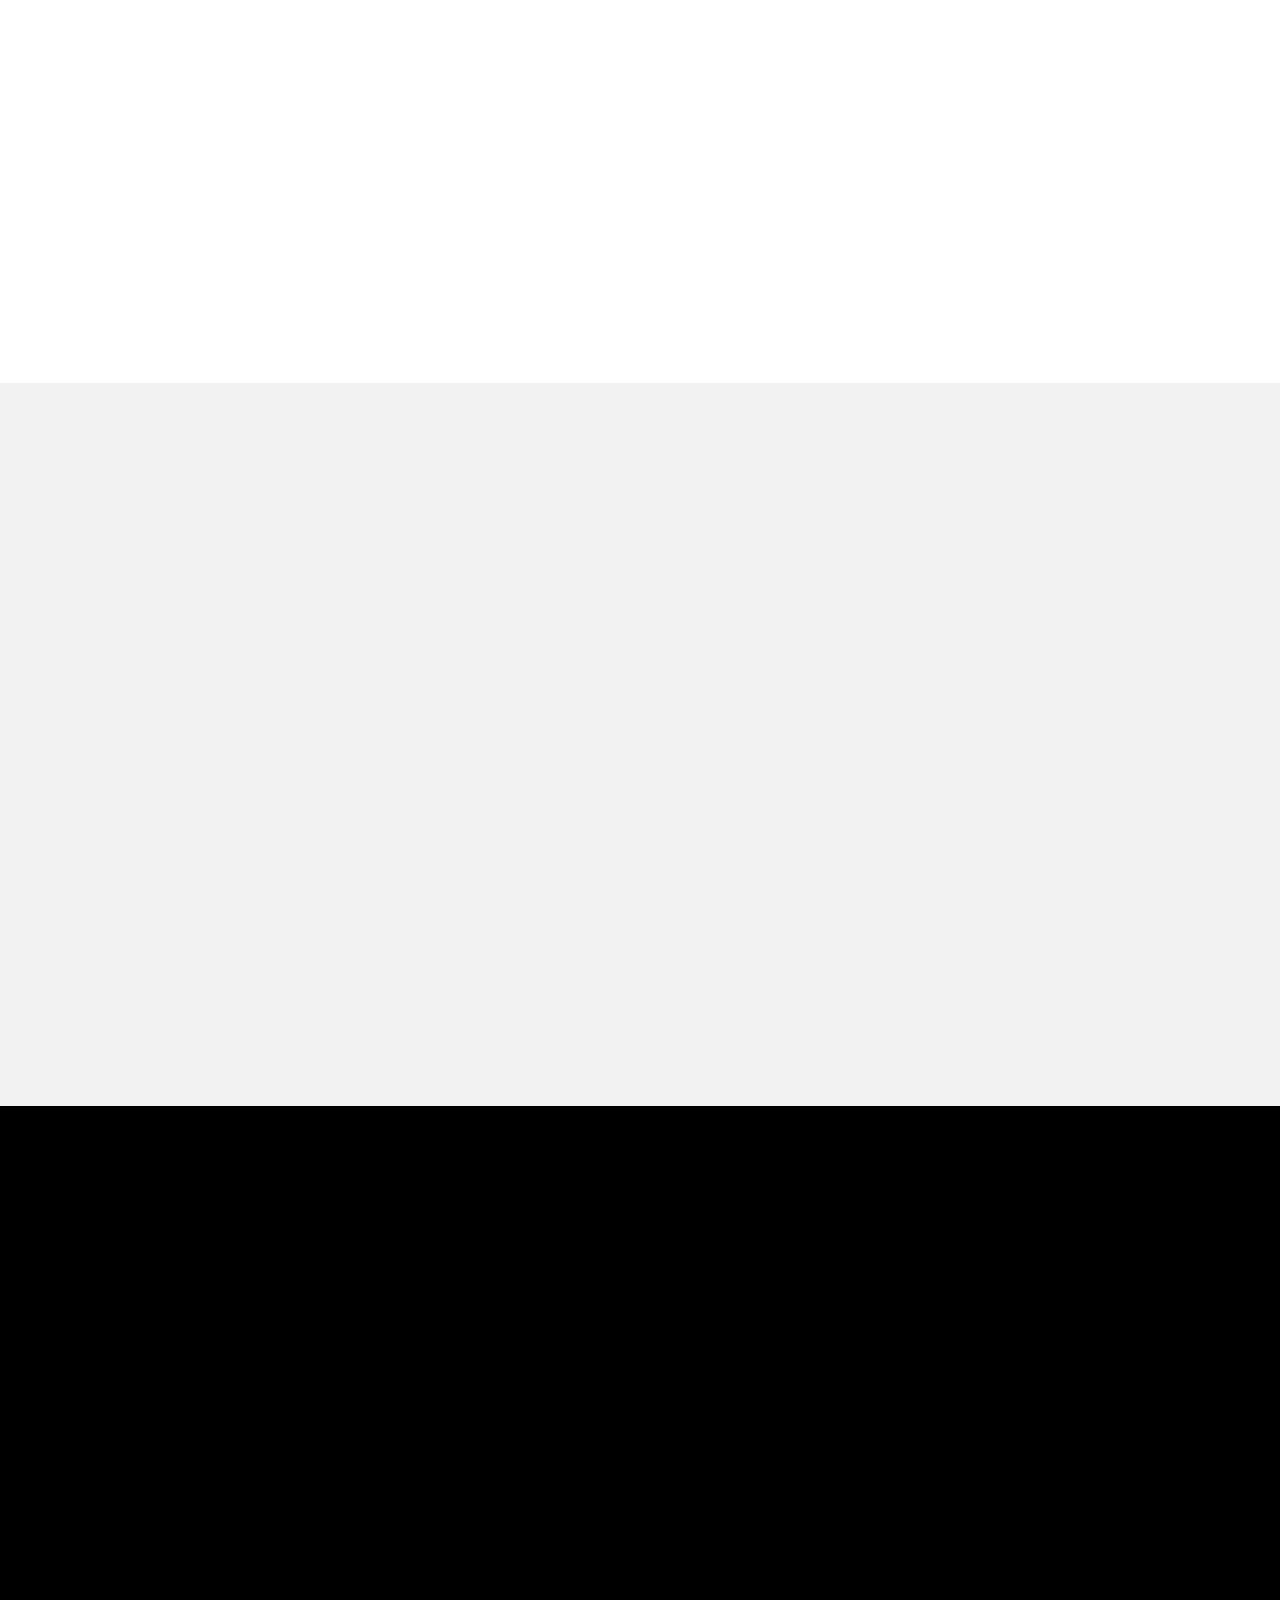
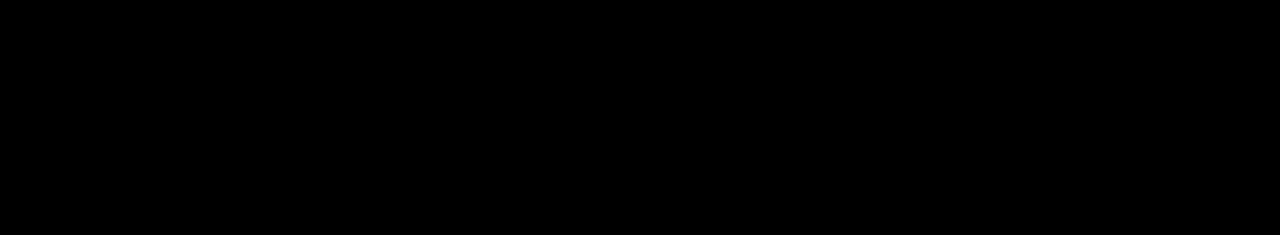
<file: project-3.html>
<!DOCTYPE html>
<html lang="zxx">

<head>

    <meta charset="UTF-8">
    <meta name="viewport" content="width=device-width, initial-scale=1.0">
    <meta http-equiv="X-UA-Compatible" content="ie=edge">

    <!-- bootstrap grid css -->
    <link rel="stylesheet" href="css/plugins/bootstrap-grid.css">
    <!-- font awesome css -->
    <link rel="stylesheet" href="css/plugins/font-awesome.min.css">
    <!-- swiper css -->
    <link rel="stylesheet" href="css/plugins/swiper.min.css">
    <!-- fancybox css -->
    <link rel="stylesheet" href="css/plugins/fancybox.min.css">
    <!-- ashley scss -->
    <link rel="stylesheet" href="css/style.css">
    <!-- page name -->
    <title>Ashley</title>

</head>

<body>

    <!-- wrapper -->
    <div class="mil-wrapper" id="top">

        <!-- cursor -->
        <div class="mil-ball">
            <span class="mil-icon-1">
                <svg viewBox="0 0 128 128">
                    <path d="M106.1,41.9c-1.2-1.2-3.1-1.2-4.2,0c-1.2,1.2-1.2,3.1,0,4.2L116.8,61H11.2l14.9-14.9c1.2-1.2,1.2-3.1,0-4.2	c-1.2-1.2-3.1-1.2-4.2,0l-20,20c-1.2,1.2-1.2,3.1,0,4.2l20,20c0.6,0.6,1.4,0.9,2.1,0.9s1.5-0.3,2.1-0.9c1.2-1.2,1.2-3.1,0-4.2	L11.2,67h105.5l-14.9,14.9c-1.2,1.2-1.2,3.1,0,4.2c0.6,0.6,1.4,0.9,2.1,0.9s1.5-0.3,2.1-0.9l20-20c1.2-1.2,1.2-3.1,0-4.2L106.1,41.9	z" />
                </svg>
            </span>
            <div class="mil-more-text">More</div>
            <div class="mil-choose-text">Сhoose</div>
        </div>
        <!-- cursor end -->

        <!-- preloader -->
        <div class="mil-preloader">
            <div class="mil-preloader-animation">
                <div class="mil-pos-abs mil-animation-1">
                    <p class="mil-h3 mil-muted mil-thin">Pioneering</p>
                    <p class="mil-h3 mil-muted">Creative</p>
                    <p class="mil-h3 mil-muted mil-thin">Excellence</p>
                </div>
                <div class="mil-pos-abs mil-animation-2">
                    <div class="mil-reveal-frame">
                        <p class="mil-reveal-box"></p>
                        <p class="mil-h3 mil-muted mil-thin">ashley.com</p>
                    </div>
                </div>
            </div>
        </div>
        <!-- preloader end -->

        <!-- scrollbar progress -->
        <div class="mil-progress-track">
            <div class="mil-progress"></div>
        </div>
        <!-- scrollbar progress end -->

        <!-- menu -->
        <div class="mil-menu-frame">
            <!-- frame clone -->
            <div class="mil-frame-top">
                <a href="home-1.html" class="mil-logo">A.</a>
                <div class="mil-menu-btn">
                    <span></span>
                </div>
            </div>
            <!-- frame clone end -->
            <div class="container">
                <div class="mil-menu-content">
                    <div class="row">
                        <div class="col-xl-5">

                            <nav class="mil-main-menu" id="swupMenu">
                                <ul>
                                    <li class="mil-has-children">
                                        <a href="#.">Homepage</a>
                                        <ul>
                                            <li><a href="home-1.html">Landing page</a></li>
                                            <li><a href="home-2.html">Personal</a></li>
                                            <li><a href="portfolio-3.html">Portfolio slider</a></li>
                                        </ul>
                                    </li>
                                    <li class="mil-has-children">
                                        <a href="#.">Portfolio</a>
                                        <ul>
                                            <li><a href="portfolio-1.html">Grid type 1</a></li>
                                            <li><a href="portfolio-2.html">Grid type 2</a></li>
                                            <li><a href="portfolio-3.html">Slider</a></li>
                                        </ul>
                                    </li>
                                    <li class="mil-has-children">
                                        <a href="#.">Services</a>
                                        <ul>
                                            <li><a href="services.html">Services List</a></li>
                                            <li><a href="service.html">Single service</a></li>
                                        </ul>
                                    </li>
                                    <li class="mil-has-children">
                                        <a href="#.">Newsletter</a>
                                        <ul>
                                            <li><a href="blog.html">Blog List</a></li>
                                            <li><a href="publication.html">Publication</a></li>
                                        </ul>
                                    </li>
                                    <li class="mil-has-children mil-active">
                                        <a href="#.">Other pages</a>
                                        <ul>
                                            <li><a href="team.html">Team</a></li>
                                            <li><a href="contact.html">Contact</a></li>
                                            <li><a href="404.html">404</a></li>
                                        </ul>
                                    </li>
                                </ul>
                            </nav>

                        </div>
                        <div class="col-xl-7">

                            <div class="mil-menu-right-frame">
                                <div class="mil-animation-in">
                                    <div class="mil-animation-frame">
                                        <div class="mil-animation mil-position-1 mil-scale" data-value-1="2" data-value-2="2"></div>
                                    </div>
                                </div>
                                <div class="mil-menu-right">
                                    <div class="row">
                                        <div class="col-lg-8 mil-mb-60">

                                            <h6 class="mil-muted mil-mb-30">Projects</h6>

                                            <ul class="mil-menu-list">
                                                <li><a href="project-1.html" class="mil-light-soft">Interior design studio</a></li>
                                                <li><a href="project-2.html" class="mil-light-soft">Home Security Camera</a></li>
                                                <li><a href="project-3.html" class="mil-light-soft">Kemia Honest Skincare</a></li>
                                                <li><a href="project-4.html" class="mil-light-soft">Cascade of Lava</a></li>
                                                <li><a href="project-5.html" class="mil-light-soft">Air Pro by Molekule</a></li>
                                                <li><a href="project-6.html" class="mil-light-soft">Tony's Chocolonely</a></li>
                                            </ul>

                                        </div>
                                        <div class="col-lg-4 mil-mb-60">

                                            <h6 class="mil-muted mil-mb-30">Useful links</h6>

                                            <ul class="mil-menu-list">
                                                <li><a href="#." class="mil-light-soft">Privacy Policy</a></li>
                                                <li><a href="#." class="mil-light-soft">Terms and conditions</a></li>
                                                <li><a href="#." class="mil-light-soft">Cookie Policy</a></li>
                                                <li><a href="#." class="mil-light-soft">Careers</a></li>
                                            </ul>

                                        </div>
                                    </div>
                                    <div class="mil-divider mil-mb-60"></div>
                                    <div class="row justify-content-between">

                                        <div class="col-lg-4 mil-mb-60">

                                            <h6 class="mil-muted mil-mb-30">Canada</h6>

                                            <p class="mil-light-soft mil-up">71 South Los Carneros Road, California <span class="mil-no-wrap">+51 174 705 812</span></p>

                                        </div>
                                        <div class="col-lg-4 mil-mb-60">

                                            <h6 class="mil-muted mil-mb-30">Germany</h6>

                                            <p class="mil-light-soft">Leehove 40, 2678 MC De Lier, Netherlands <span class="mil-no-wrap">+31 174 705 811</span></p>

                                        </div>
                                    </div>
                                </div>
                            </div>

                        </div>
                    </div>
                </div>
            </div>
        </div>
        <!-- menu -->

        <!-- curtain -->
        <div class="mil-curtain"></div>
        <!-- curtain end -->

        <!-- frame -->
        <div class="mil-frame">
            <div class="mil-frame-top">
                <a href="home-1.html" class="mil-logo">A.</a>
                <div class="mil-menu-btn">
                    <span></span>
                </div>
            </div>
            <div class="mil-frame-bottom">
                <div class="mil-current-page"></div>
                <div class="mil-back-to-top">
                    <a href="#top" class="mil-link mil-dark mil-arrow-place">
                        <span>Back to top</span>
                    </a>
                </div>
            </div>
        </div>
        <!-- frame end -->

        <!-- content -->
        <div class="mil-content">
            <div id="swupMain" class="mil-main-transition">

                <!-- banner -->
                <div class="mil-inner-banner">
                    <div class="mil-banner-content mil-up">
                        <div class="mil-animation-frame">
                            <div class="mil-animation mil-position-4 mil-dark mil-scale" data-value-1="6" data-value-2="1.4"></div>
                        </div>
                        <div class="container">
                            <ul class="mil-breadcrumbs mil-mb-60">
                                <li><a href="home-1.html">Homepage</a></li>
                                <li><a href="portfolio-1.html">Portfolio</a></li>
                                <li><a href="project-1.html">Project</a></li>
                            </ul>
                            <h1 class="mil-mb-60">Kemia Honest <span class="mil-thin">Skincare</span></h1>
                            <a href="#project" class="mil-link mil-dark mil-arrow-place mil-down-arrow">
                                <span>Read more</span>
                            </a>
                        </div>
                    </div>
                </div>
                <!-- banner end -->

                <!-- project -->
                <section id="project">
                    <div class="container mil-p-120-120">
                        <div class="swiper-container mil-1-slider mil-up">
                            <div class="swiper-wrapper">
                                <div class="swiper-slide">

                                    <div class="mil-image-frame mil-horizontal mil-drag">
                                        <img src="img/works/3/1.jpg" alt="image">
                                        <a data-fancybox="gallery" data-no-swup href="img/works/3/1.jpg" class="mil-zoom-btn">
                                            <img src="img/icons/zoom.svg" alt="zoom">
                                        </a>
                                    </div>

                                </div>
                                <div class="swiper-slide">

                                    <div class="mil-image-frame mil-horizontal mil-drag">
                                        <img src="img/works/3/2.jpg" alt="image">
                                        <a data-fancybox="gallery" data-no-swup href="img/works/3/2.jpg" class="mil-zoom-btn">
                                            <img src="img/icons/zoom.svg" alt="zoom">
                                        </a>
                                    </div>

                                </div>
                                <div class="swiper-slide">

                                    <div class="mil-image-frame mil-horizontal mil-drag">
                                        <img src="img/works/3/3.jpg" alt="image">
                                        <a data-fancybox="gallery" data-no-swup href="img/works/3/3.jpg" class="mil-zoom-btn">
                                            <img src="img/icons/zoom.svg" alt="zoom">
                                        </a>
                                    </div>

                                </div>
                                <div class="swiper-slide">

                                    <div class="mil-image-frame mil-horizontal mil-drag">
                                        <img src="img/works/3/4.jpg" alt="image">
                                        <a data-fancybox="gallery" data-no-swup href="img/works/3/4.jpg" class="mil-zoom-btn">
                                            <img src="img/icons/zoom.svg" alt="zoom">
                                        </a>
                                    </div>

                                </div>

                            </div>
                        </div>
                        <div class="mil-info mil-up">
                            <div>Client: &nbsp;<span class="mil-dark">Envato Market</span></div>
                            <div>Date: &nbsp;<span class="mil-dark">April 2023</span></div>
                            <div>Author: &nbsp;<span class="mil-dark">Paul Trueman</span></div>
                        </div>
                        <div class="row justify-content-between mil-p-120-90">
                            <div class="col-lg-5">
                                <h3 class="mil-up mil-mb-60">Simplicity, elegance, innovation!</h3>
                            </div>
                            <div class="col-lg-6">
                                <p class="mil-up mil-mb-30">A home surveillance camera that pays great attention to security and user privacy, featuring two modes to provide security while protecting personal privacy.The camera has an open and closed mode, we define the product to have clear two sides, expressing two working states and emotions.</p>

                                <p class="mil-up mil-mb-30">Presents a simple and quiet state when not in use, delivering a gentle and security.At the same time, the camera can adapt to a variety of environments, providing elegant ways of wall hanging and standing installation.</p>
                            </div>
                        </div>
                        <div class="mil-works-nav mil-up">
                            <a href="project-2.html" class="mil-link mil-dark mil-arrow-place mil-icon-left">
                                <span>Prev project</span>
                            </a>
                            <a href="portfolio-1.html" class="mil-link mil-dark">
                                <span>All projects</span>
                            </a>
                            <a href="project-4.html" class="mil-link mil-dark mil-arrow-place">
                                <span>Next project</span>
                            </a>
                        </div>
                    </div>
                </section>
                <!-- project end -->

                <!-- call to action -->
                <section class="mil-soft-bg">
                    <div class="container mil-p-120-120">
                        <div class="row">
                            <div class="col-lg-10">

                                <span class="mil-suptitle mil-suptitle-right mil-suptitle-dark mil-up">Looking to make your mark? We'll help you turn <br> your project into a success story.</span>

                            </div>
                        </div>
                        <div class="mil-center">
                            <h2 class="mil-up mil-mb-60">Ready to bring your <span class="mil-thin">ideas to</span> life? <br> We're <span class="mil-thin">here to help</span></h2>
                            <div class="mil-up"><a href="contact.html" class="mil-button mil-arrow-place"><span>Contact us</span></a></div>
                        </div>
                    </div>
                </section>
                <!-- call to action end -->

                <!-- footer -->
                <footer class="mil-dark-bg">
                    <div class="mi-invert-fix">
                        <div class="container mil-p-120-60">
                            <div class="row justify-content-between">
                                <div class="col-md-4 col-lg-4 mil-mb-60">

                                    <div class="mil-muted mil-logo mil-up mil-mb-30">Ashley.</div>

                                    <p class="mil-light-soft mil-up mil-mb-30">Subscribe our newsletter:</p>

                                    <form class="mil-subscribe-form mil-up">
                                        <input type="text" placeholder="Enter our email">
                                        <button type="submit" class="mil-button mil-icon-button-sm mil-arrow-place"></button>
                                    </form>

                                </div>
                                <div class="col-md-7 col-lg-6">
                                    <div class="row justify-content-end">
                                        <div class="col-md-6 col-lg-7">

                                            <nav class="mil-footer-menu mil-mb-60">
                                                <ul>
                                                    <li class="mil-up mil-active">
                                                        <a href="home-1.html">Home</a>
                                                    </li>
                                                    <li class="mil-up">
                                                        <a href="portfolio-1.html">Portfolio</a>
                                                    </li>
                                                    <li class="mil-up">
                                                        <a href="services.html">Services</a>
                                                    </li>
                                                    <li class="mil-up">
                                                        <a href="contact.html">Contact</a>
                                                    </li>
                                                    <li class="mil-up">
                                                        <a href="blog.html">Blog</a>
                                                    </li>
                                                </ul>
                                            </nav>

                                        </div>
                                        <div class="col-md-6 col-lg-5">

                                            <ul class="mil-menu-list mil-up mil-mb-60">
                                                <li><a href="#." class="mil-light-soft">Privacy Policy</a></li>
                                                <li><a href="#." class="mil-light-soft">Terms and conditions</a></li>
                                                <li><a href="#." class="mil-light-soft">Cookie Policy</a></li>
                                                <li><a href="#." class="mil-light-soft">Careers</a></li>
                                            </ul>

                                        </div>
                                    </div>
                                </div>
                            </div>

                            <div class="row justify-content-between flex-sm-row-reverse">
                                <div class="col-md-7 col-lg-6">

                                    <div class="row justify-content-between">

                                        <div class="col-md-6 col-lg-5 mil-mb-60">

                                            <h6 class="mil-muted mil-up mil-mb-30">Canada</h6>

                                            <p class="mil-light-soft mil-up">71 South Los Carneros Road, California <span class="mil-no-wrap">+51 174 705 812</span></p>

                                        </div>
                                        <div class="col-md-6 col-lg-5 mil-mb-60">

                                            <h6 class="mil-muted mil-up mil-mb-30">Germany</h6>

                                            <p class="mil-light-soft mil-up">Leehove 40, 2678 MC De Lier, Netherlands <span class="mil-no-wrap">+31 174 705 811</span></p>

                                        </div>
                                    </div>

                                </div>
                                <div class="col-md-4 col-lg-6 mil-mb-60">

                                    <div class="mil-vert-between">
                                        <div class="mil-mb-30">
                                            <ul class="mil-social-icons mil-up">
                                                <li><a href="#." target="_blank" class="social-icon"> <i class="far fa-circle"></i></a></li>
                                                <li><a href="#." target="_blank" class="social-icon"> <i class="far fa-circle"></i></a></li>
                                                <li><a href="#." target="_blank" class="social-icon"> <i class="far fa-circle"></i></a></li>
                                                <li><a href="#." target="_blank" class="social-icon"> <i class="far fa-circle"></i></a></li>
                                            </ul>
                                        </div>
                                        <p class="mil-light-soft mil-up">© Copyright 2023 - Mil. All Rights Reserved.</p>
                                    </div>

                                </div>
                            </div>
                        </div>
                    </div>
                </footer>
                <!-- footer end -->

                <!-- hidden elements -->
                <div class="mil-hidden-elements">
                    <div class="mil-dodecahedron">
                        <div class="mil-pentagon">
                            <div></div>
                            <div></div>
                            <div></div>
                            <div></div>
                            <div></div>
                        </div>
                        <div class="mil-pentagon">
                            <div></div>
                            <div></div>
                            <div></div>
                            <div></div>
                            <div></div>
                        </div>
                        <div class="mil-pentagon">
                            <div></div>
                            <div></div>
                            <div></div>
                            <div></div>
                            <div></div>
                        </div>
                        <div class="mil-pentagon">
                            <div></div>
                            <div></div>
                            <div></div>
                            <div></div>
                            <div></div>
                        </div>
                        <div class="mil-pentagon">
                            <div></div>
                            <div></div>
                            <div></div>
                            <div></div>
                            <div></div>
                        </div>
                        <div class="mil-pentagon">
                            <div></div>
                            <div></div>
                            <div></div>
                            <div></div>
                            <div></div>
                        </div>
                        <div class="mil-pentagon">
                            <div></div>
                            <div></div>
                            <div></div>
                            <div></div>
                            <div></div>
                        </div>
                        <div class="mil-pentagon">
                            <div></div>
                            <div></div>
                            <div></div>
                            <div></div>
                            <div></div>
                        </div>
                        <div class="mil-pentagon">
                            <div></div>
                            <div></div>
                            <div></div>
                            <div></div>
                            <div></div>
                        </div>
                        <div class="mil-pentagon">
                            <div></div>
                            <div></div>
                            <div></div>
                            <div></div>
                            <div></div>
                        </div>
                        <div class="mil-pentagon">
                            <div></div>
                            <div></div>
                            <div></div>
                            <div></div>
                            <div></div>
                        </div>
                        <div class="mil-pentagon">
                            <div></div>
                            <div></div>
                            <div></div>
                            <div></div>
                            <div></div>
                        </div>
                    </div>

                    <svg xmlns="http://www.w3.org/2000/svg" viewBox="0 0 24 24" class="mil-arrow">
                        <path d="M 14 5.3417969 C 13.744125 5.3417969 13.487969 5.4412187 13.292969 5.6367188 L 13.207031 5.7226562 C 12.816031 6.1136563 12.816031 6.7467188 13.207031 7.1367188 L 17.070312 11 L 4 11 C 3.448 11 3 11.448 3 12 C 3 12.552 3.448 13 4 13 L 17.070312 13 L 13.207031 16.863281 C 12.816031 17.254281 12.816031 17.887344 13.207031 18.277344 L 13.292969 18.363281 C 13.683969 18.754281 14.317031 18.754281 14.707031 18.363281 L 20.363281 12.707031 C 20.754281 12.316031 20.754281 11.682969 20.363281 11.292969 L 14.707031 5.6367188 C 14.511531 5.4412187 14.255875 5.3417969 14 5.3417969 z" />
                    </svg>

                    <svg width="250" viewBox="0 0 300 1404" fill="none" xmlns="http://www.w3.org/2000/svg" class="mil-lines">
                        <path fill-rule="evenodd" clip-rule="evenodd" d="M1 892L1 941H299V892C299 809.71 232.29 743 150 743C67.7096 743 1 809.71 1 892ZM0 942H300V892C300 809.157 232.843 742 150 742C67.1573 742 0 809.157 0 892L0 942Z" class="mil-move" />
                        <path fill-rule="evenodd" clip-rule="evenodd" d="M299 146V97L1 97V146C1 228.29 67.7096 295 150 295C232.29 295 299 228.29 299 146ZM300 96L0 96V146C0 228.843 67.1573 296 150 296C232.843 296 300 228.843 300 146V96Z" class="mil-move" />
                        <path fill-rule="evenodd" clip-rule="evenodd" d="M299 1H1V1403H299V1ZM0 0V1404H300V0H0Z" />
                        <path fill-rule="evenodd" clip-rule="evenodd" d="M150 -4.37115e-08L150 1404L149 1404L149 0L150 -4.37115e-08Z" />
                        <path fill-rule="evenodd" clip-rule="evenodd" d="M150 1324C232.29 1324 299 1257.29 299 1175C299 1092.71 232.29 1026 150 1026C67.7096 1026 1 1092.71 1 1175C1 1257.29 67.7096 1324 150 1324ZM150 1325C232.843 1325 300 1257.84 300 1175C300 1092.16 232.843 1025 150 1025C67.1573 1025 0 1092.16 0 1175C0 1257.84 67.1573 1325 150 1325Z" class="mil-move" />
                        <path fill-rule="evenodd" clip-rule="evenodd" d="M300 1175H0V1174H300V1175Z" class="mil-move" />
                        <path fill-rule="evenodd" clip-rule="evenodd" d="M150 678C232.29 678 299 611.29 299 529C299 446.71 232.29 380 150 380C67.7096 380 1 446.71 1 529C1 611.29 67.7096 678 150 678ZM150 679C232.843 679 300 611.843 300 529C300 446.157 232.843 379 150 379C67.1573 379 0 446.157 0 529C0 611.843 67.1573 679 150 679Z" class="mil-move" />
                        <path fill-rule="evenodd" clip-rule="evenodd" d="M299 380H1V678H299V380ZM0 379V679H300V379H0Z" class="mil-move" />
                    </svg>
                </div>
                <!-- hidden elements end -->

            </div>
        </div>
        <!-- content -->
    </div>
    <!-- wrapper end -->

    <!-- jQuery js -->
    <script src="js/plugins/jquery.min.js"></script>
    <!-- swup js -->
    <script src="js/plugins/swup.min.js"></script>
    <!-- swiper js -->
    <script src="js/plugins/swiper.min.js"></script>
    <!-- fancybox js -->
    <script src="js/plugins/fancybox.min.js"></script>
    <!-- gsap js -->
    <script src="js/plugins/gsap.min.js"></script>
    <!-- scroll smoother -->
    <script src="js/plugins/smooth-scroll.js"></script>
    <!-- scroll trigger js -->
    <script src="js/plugins/ScrollTrigger.min.js"></script>
    <!-- scroll to js -->
    <script src="js/plugins/ScrollTo.min.js"></script>
    <!-- ashley js -->
    <script src="js/main.js"></script>

</body>

</html>
</file>
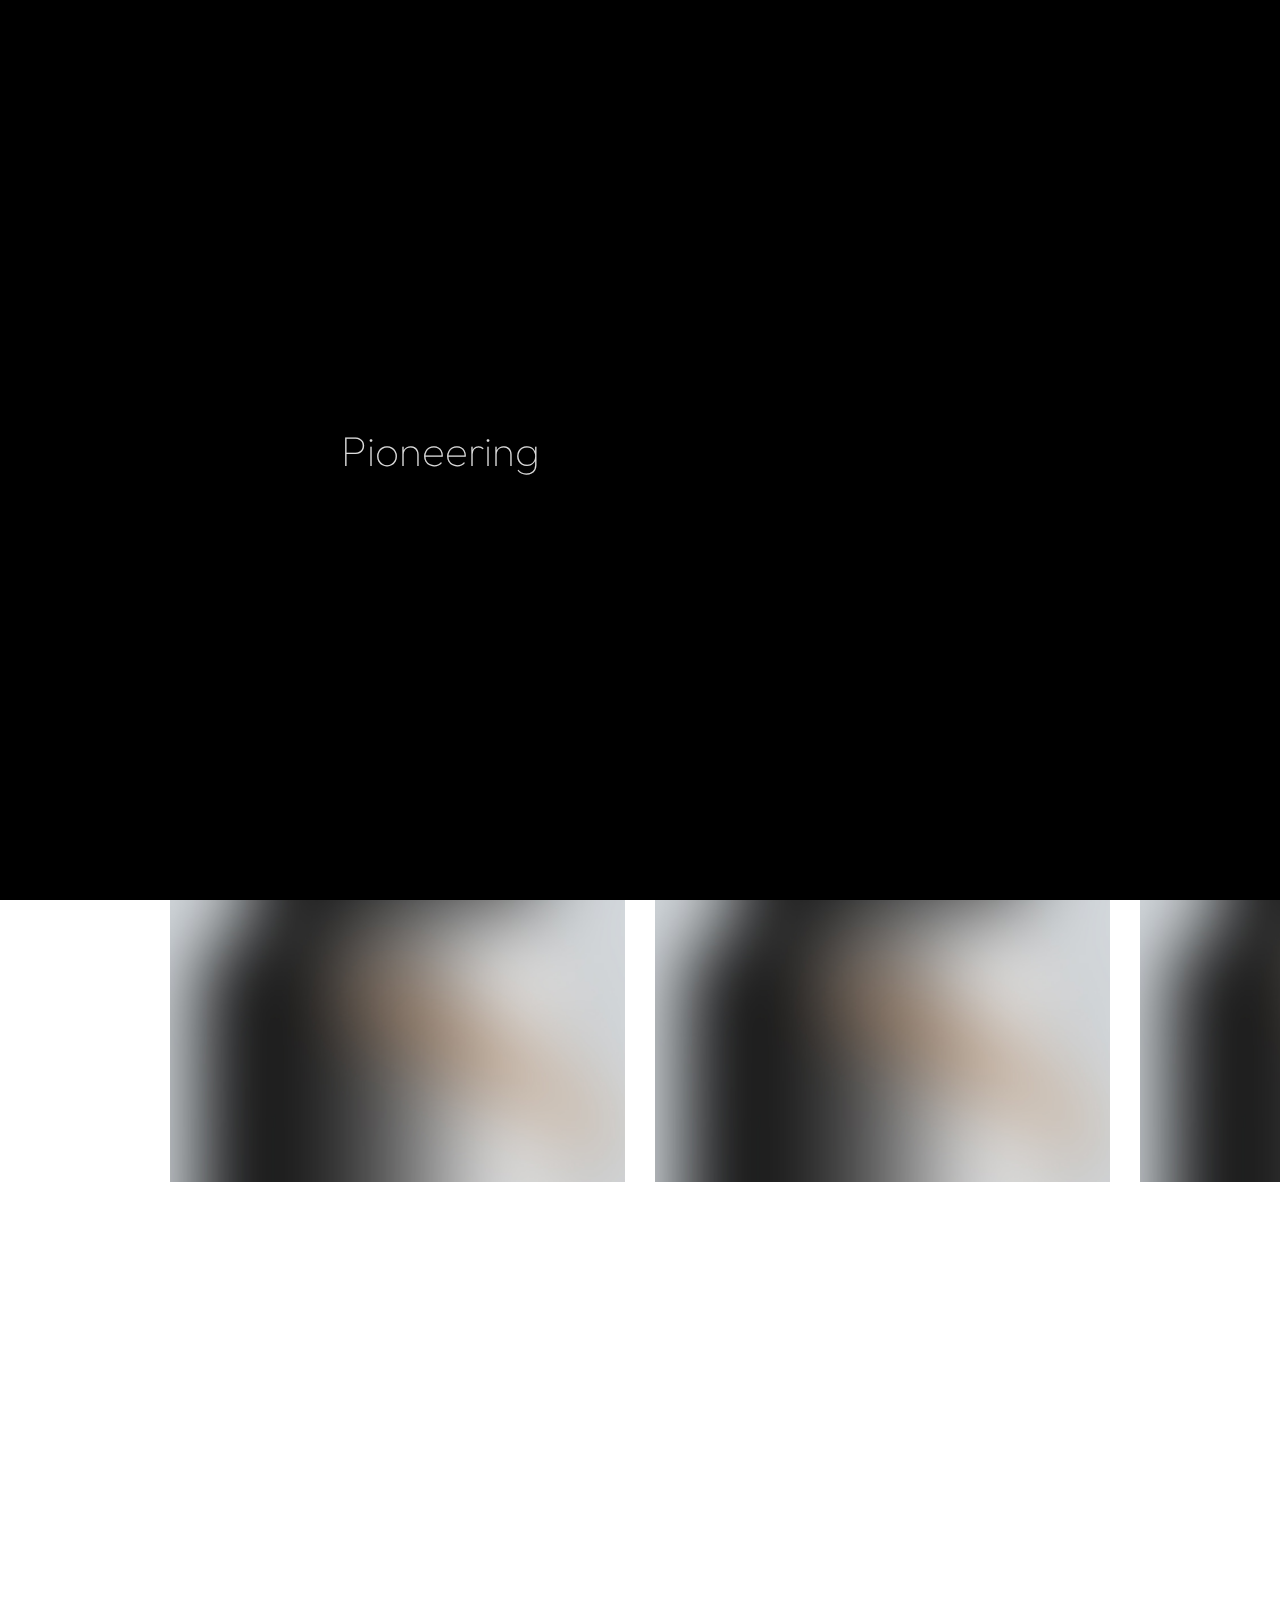
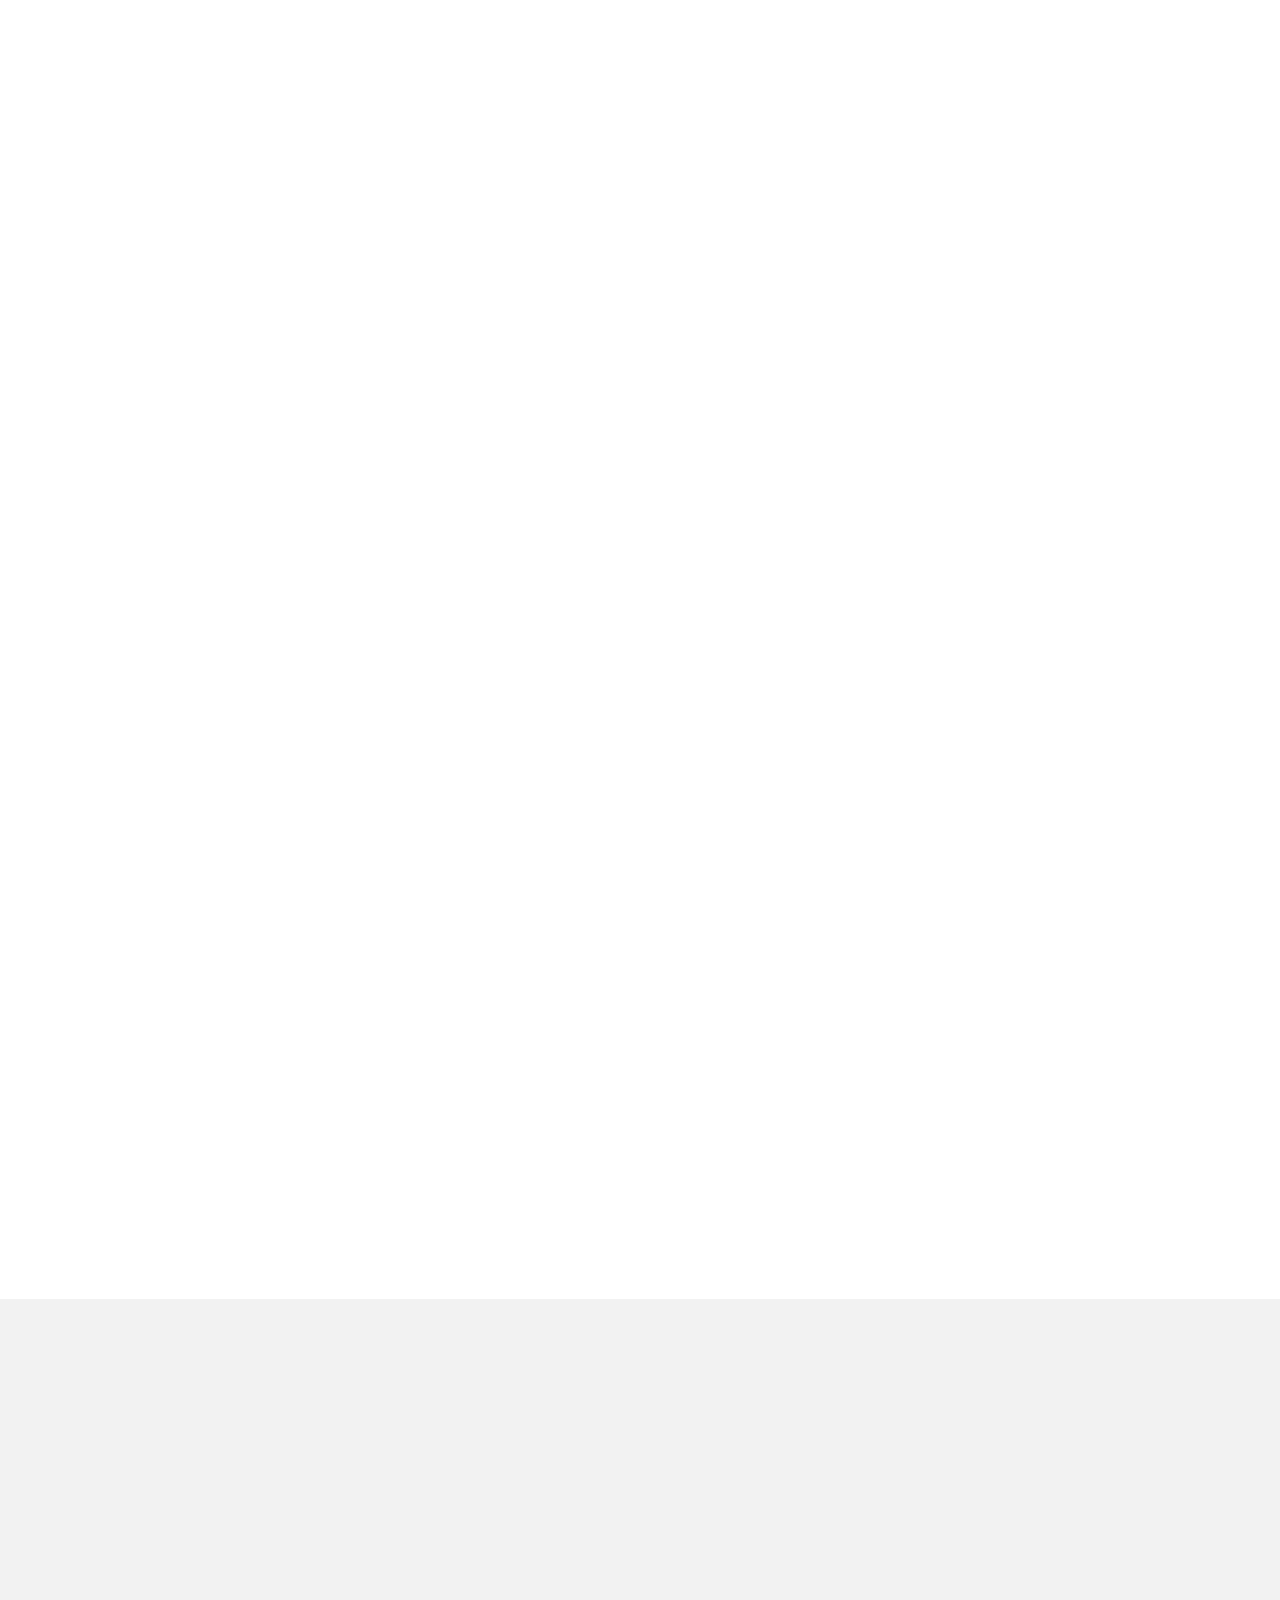
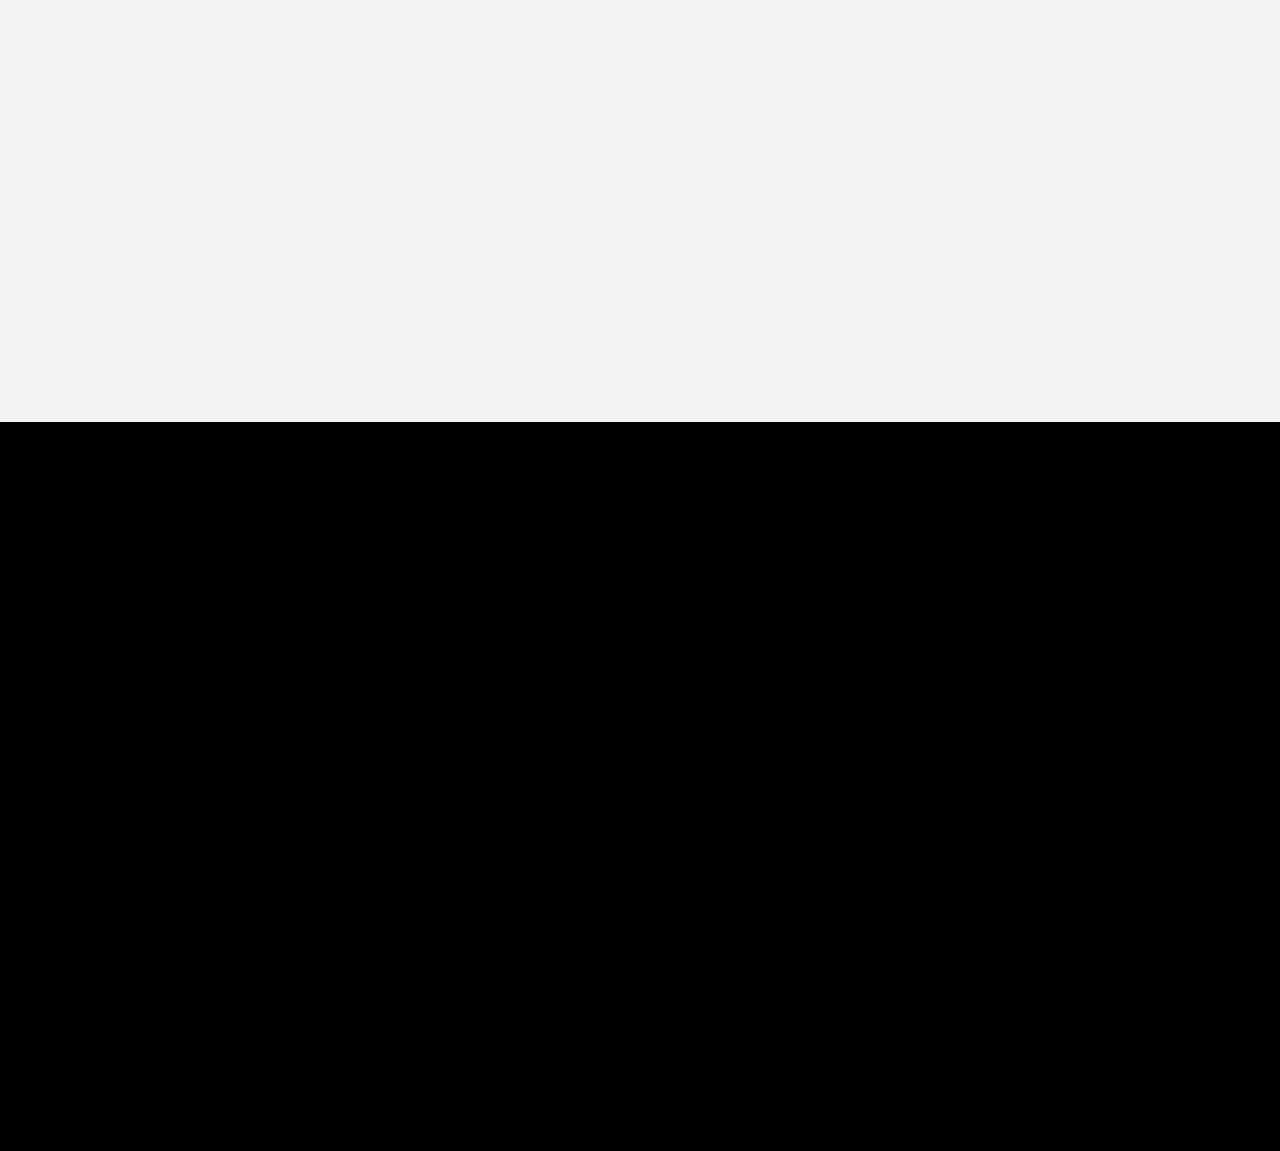
<file: project-4.html>
<!DOCTYPE html>
<html lang="zxx">

<head>

    <meta charset="UTF-8">
    <meta name="viewport" content="width=device-width, initial-scale=1.0">
    <meta http-equiv="X-UA-Compatible" content="ie=edge">

    <!-- bootstrap grid css -->
    <link rel="stylesheet" href="css/plugins/bootstrap-grid.css">
    <!-- font awesome css -->
    <link rel="stylesheet" href="css/plugins/font-awesome.min.css">
    <!-- swiper css -->
    <link rel="stylesheet" href="css/plugins/swiper.min.css">
    <!-- fancybox css -->
    <link rel="stylesheet" href="css/plugins/fancybox.min.css">
    <!-- ashley scss -->
    <link rel="stylesheet" href="css/style.css">
    <!-- page name -->
    <title>Ashley</title>

</head>

<body>

    <!-- wrapper -->
    <div class="mil-wrapper" id="top">

        <!-- cursor -->
        <div class="mil-ball">
            <span class="mil-icon-1">
                <svg viewBox="0 0 128 128">
                    <path d="M106.1,41.9c-1.2-1.2-3.1-1.2-4.2,0c-1.2,1.2-1.2,3.1,0,4.2L116.8,61H11.2l14.9-14.9c1.2-1.2,1.2-3.1,0-4.2	c-1.2-1.2-3.1-1.2-4.2,0l-20,20c-1.2,1.2-1.2,3.1,0,4.2l20,20c0.6,0.6,1.4,0.9,2.1,0.9s1.5-0.3,2.1-0.9c1.2-1.2,1.2-3.1,0-4.2	L11.2,67h105.5l-14.9,14.9c-1.2,1.2-1.2,3.1,0,4.2c0.6,0.6,1.4,0.9,2.1,0.9s1.5-0.3,2.1-0.9l20-20c1.2-1.2,1.2-3.1,0-4.2L106.1,41.9	z" />
                </svg>
            </span>
            <div class="mil-more-text">More</div>
            <div class="mil-choose-text">Сhoose</div>
        </div>
        <!-- cursor end -->

        <!-- preloader -->
        <div class="mil-preloader">
            <div class="mil-preloader-animation">
                <div class="mil-pos-abs mil-animation-1">
                    <p class="mil-h3 mil-muted mil-thin">Pioneering</p>
                    <p class="mil-h3 mil-muted">Creative</p>
                    <p class="mil-h3 mil-muted mil-thin">Excellence</p>
                </div>
                <div class="mil-pos-abs mil-animation-2">
                    <div class="mil-reveal-frame">
                        <p class="mil-reveal-box"></p>
                        <p class="mil-h3 mil-muted mil-thin">ashley.com</p>
                    </div>
                </div>
            </div>
        </div>
        <!-- preloader end -->

        <!-- scrollbar progress -->
        <div class="mil-progress-track">
            <div class="mil-progress"></div>
        </div>
        <!-- scrollbar progress end -->

        <!-- menu -->
        <div class="mil-menu-frame">
            <!-- frame clone -->
            <div class="mil-frame-top">
                <a href="home-1.html" class="mil-logo">A.</a>
                <div class="mil-menu-btn">
                    <span></span>
                </div>
            </div>
            <!-- frame clone end -->
            <div class="container">
                <div class="mil-menu-content">
                    <div class="row">
                        <div class="col-xl-5">

                            <nav class="mil-main-menu" id="swupMenu">
                                <ul>
                                    <li class="mil-has-children">
                                        <a href="#.">Homepage</a>
                                        <ul>
                                            <li><a href="home-1.html">Landing page</a></li>
                                            <li><a href="home-2.html">Personal</a></li>
                                            <li><a href="portfolio-3.html">Portfolio slider</a></li>
                                        </ul>
                                    </li>
                                    <li class="mil-has-children">
                                        <a href="#.">Portfolio</a>
                                        <ul>
                                            <li><a href="portfolio-1.html">Grid type 1</a></li>
                                            <li><a href="portfolio-2.html">Grid type 2</a></li>
                                            <li><a href="portfolio-3.html">Slider</a></li>
                                        </ul>
                                    </li>
                                    <li class="mil-has-children">
                                        <a href="#.">Services</a>
                                        <ul>
                                            <li><a href="services.html">Services List</a></li>
                                            <li><a href="service.html">Single service</a></li>
                                        </ul>
                                    </li>
                                    <li class="mil-has-children">
                                        <a href="#.">Newsletter</a>
                                        <ul>
                                            <li><a href="blog.html">Blog List</a></li>
                                            <li><a href="publication.html">Publication</a></li>
                                        </ul>
                                    </li>
                                    <li class="mil-has-children mil-active">
                                        <a href="#.">Other pages</a>
                                        <ul>
                                            <li><a href="team.html">Team</a></li>
                                            <li><a href="contact.html">Contact</a></li>
                                            <li><a href="404.html">404</a></li>
                                        </ul>
                                    </li>
                                </ul>
                            </nav>

                        </div>
                        <div class="col-xl-7">

                            <div class="mil-menu-right-frame">
                                <div class="mil-animation-in">
                                    <div class="mil-animation-frame">
                                        <div class="mil-animation mil-position-1 mil-scale" data-value-1="2" data-value-2="2"></div>
                                    </div>
                                </div>
                                <div class="mil-menu-right">
                                    <div class="row">
                                        <div class="col-lg-8 mil-mb-60">

                                            <h6 class="mil-muted mil-mb-30">Projects</h6>

                                            <ul class="mil-menu-list">
                                                <li><a href="project-1.html" class="mil-light-soft">Interior design studio</a></li>
                                                <li><a href="project-2.html" class="mil-light-soft">Home Security Camera</a></li>
                                                <li><a href="project-3.html" class="mil-light-soft">Kemia Honest Skincare</a></li>
                                                <li><a href="project-4.html" class="mil-light-soft">Cascade of Lava</a></li>
                                                <li><a href="project-5.html" class="mil-light-soft">Air Pro by Molekule</a></li>
                                                <li><a href="project-6.html" class="mil-light-soft">Tony's Chocolonely</a></li>
                                            </ul>

                                        </div>
                                        <div class="col-lg-4 mil-mb-60">

                                            <h6 class="mil-muted mil-mb-30">Useful links</h6>

                                            <ul class="mil-menu-list">
                                                <li><a href="#." class="mil-light-soft">Privacy Policy</a></li>
                                                <li><a href="#." class="mil-light-soft">Terms and conditions</a></li>
                                                <li><a href="#." class="mil-light-soft">Cookie Policy</a></li>
                                                <li><a href="#." class="mil-light-soft">Careers</a></li>
                                            </ul>

                                        </div>
                                    </div>
                                    <div class="mil-divider mil-mb-60"></div>
                                    <div class="row justify-content-between">

                                        <div class="col-lg-4 mil-mb-60">

                                            <h6 class="mil-muted mil-mb-30">Canada</h6>

                                            <p class="mil-light-soft mil-up">71 South Los Carneros Road, California <span class="mil-no-wrap">+51 174 705 812</span></p>

                                        </div>
                                        <div class="col-lg-4 mil-mb-60">

                                            <h6 class="mil-muted mil-mb-30">Germany</h6>

                                            <p class="mil-light-soft">Leehove 40, 2678 MC De Lier, Netherlands <span class="mil-no-wrap">+31 174 705 811</span></p>

                                        </div>
                                    </div>
                                </div>
                            </div>

                        </div>
                    </div>
                </div>
            </div>
        </div>
        <!-- menu -->

        <!-- curtain -->
        <div class="mil-curtain"></div>
        <!-- curtain end -->

        <!-- frame -->
        <div class="mil-frame">
            <div class="mil-frame-top">
                <a href="home-1.html" class="mil-logo">A.</a>
                <div class="mil-menu-btn">
                    <span></span>
                </div>
            </div>
            <div class="mil-frame-bottom">
                <div class="mil-current-page"></div>
                <div class="mil-back-to-top">
                    <a href="#top" class="mil-link mil-dark mil-arrow-place">
                        <span>Back to top</span>
                    </a>
                </div>
            </div>
        </div>
        <!-- frame end -->

        <!-- content -->
        <div class="mil-content">
            <div id="swupMain" class="mil-main-transition">

                <!-- banner -->
                <div class="mil-inner-banner">
                    <div class="mil-banner-content mil-up">
                        <div class="mil-animation-frame">
                            <div class="mil-animation mil-position-4 mil-dark mil-scale" data-value-1="6" data-value-2="1.4"></div>
                        </div>
                        <div class="container">
                            <ul class="mil-breadcrumbs mil-mb-60">
                                <li><a href="home-1.html">Homepage</a></li>
                                <li><a href="portfolio-1.html">Portfolio</a></li>
                                <li><a href="project-1.html">Project</a></li>
                            </ul>
                            <h1 class="mil-mb-60">Cascade <span class="mil-thin">of Lava</span></h1>
                            <a href="#project" class="mil-link mil-dark mil-arrow-place mil-down-arrow">
                                <span>Read more</span>
                            </a>
                        </div>
                    </div>
                </div>
                <!-- banner end -->

                <!-- project -->
                <section id="project">
                    <div class="container mil-p-120-120">
                        <div class="swiper-container mil-2-slider mil-up">
                            <div class="swiper-wrapper">
                                <div class="swiper-slide">

                                    <div class="mil-image-frame mil-vertical mil-drag">
                                        <img src="img/works/4/1.jpg" alt="image">
                                        <a data-fancybox="gallery" data-no-swup href="img/works/4/1.jpg" class="mil-zoom-btn">
                                            <img src="img/icons/zoom.svg" alt="zoom">
                                        </a>
                                    </div>

                                </div>
                                <div class="swiper-slide">

                                    <div class="mil-image-frame mil-vertical mil-drag">
                                        <img src="img/works/4/2.jpg" alt="image">
                                        <a data-fancybox="gallery" data-no-swup href="img/works/4/2.jpg" class="mil-zoom-btn">
                                            <img src="img/icons/zoom.svg" alt="zoom">
                                        </a>
                                    </div>

                                </div>
                                <div class="swiper-slide">

                                    <div class="mil-image-frame mil-vertical mil-drag">
                                        <img src="img/works/4/3.jpg" alt="image">
                                        <a data-fancybox="gallery" data-no-swup href="img/works/4/3.jpg" class="mil-zoom-btn">
                                            <img src="img/icons/zoom.svg" alt="zoom">
                                        </a>
                                    </div>

                                </div>
                                <div class="swiper-slide">

                                    <div class="mil-image-frame mil-vertical mil-drag">
                                        <img src="img/works/4/4.jpg" alt="image">
                                        <a data-fancybox="gallery" data-no-swup href="img/works/4/4.jpg" class="mil-zoom-btn">
                                            <img src="img/icons/zoom.svg" alt="zoom">
                                        </a>
                                    </div>

                                </div>
                                <div class="swiper-slide">

                                    <div class="mil-image-frame mil-vertical mil-drag">
                                        <img src="img/works/4/5.jpg" alt="image">
                                        <a data-fancybox="gallery" data-no-swup href="img/works/4/5.jpg" class="mil-zoom-btn">
                                            <img src="img/icons/zoom.svg" alt="zoom">
                                        </a>
                                    </div>

                                </div>
                                <div class="swiper-slide">

                                    <div class="mil-image-frame mil-vertical mil-drag">
                                        <img src="img/works/4/6.jpg" alt="image">
                                        <a data-fancybox="gallery" data-no-swup href="img/works/4/6.jpg" class="mil-zoom-btn">
                                            <img src="img/icons/zoom.svg" alt="zoom">
                                        </a>
                                    </div>

                                </div>
                            </div>
                        </div>
                        <div class="mil-info mil-up">
                            <div>Client: &nbsp;<span class="mil-dark">Envato Market</span></div>
                            <div>Date: &nbsp;<span class="mil-dark">April 2023</span></div>
                            <div>Author: &nbsp;<span class="mil-dark">Paul Trueman</span></div>
                        </div>
                        <div class="row justify-content-center mil-center mil-p-120-120">
                            <div class="col-lg-8">
                                <h3 class="mil-up mil-mb-60">Lava Photos taken at Hawaii <br>Volcanoes National Park.</h3>
                                <p class="mil-text-lg mil-up">This collection of Hawaii photography is focused on the immense power of lava at the Volcanos National Park on the Big Island of Hawaii. One of the most truly mystical scenes I have ever had the pleasure of capturing. For this collection I wanted to showcase this beauty in my own artistic way, through fine art landscape photography. However still keep these scenes natural and true to what I witnessed on my journey. For that reason, these images have been only lightly processed. All of these images are single exposures, unless listed otherwise in the caption below the photo.</p>
                            </div>
                        </div>
                        <div class="mil-image-frame mil-horizontal mil-up mil-mb-120">
                            <img src="img/works/4/7.jpg" alt="image">
                            <a data-fancybox="gallery" data-no-swup href="img/works/4/7.jpg" class="mil-zoom-btn">
                                <img src="img/icons/zoom.svg" alt="zoom">
                            </a>
                        </div>
                        <div class="mil-works-nav mil-up">
                            <a href="project-3.html" class="mil-link mil-dark mil-arrow-place mil-icon-left">
                                <span>Prev project</span>
                            </a>
                            <a href="portfolio-1.html" class="mil-link mil-dark">
                                <span>All projects</span>
                            </a>
                            <a href="project-5.html" class="mil-link mil-dark mil-arrow-place">
                                <span>Next project</span>
                            </a>
                        </div>
                    </div>
                </section>
                <!-- project end -->

                <!-- call to action -->
                <section class="mil-soft-bg">
                    <div class="container mil-p-120-120">
                        <div class="row">
                            <div class="col-lg-10">

                                <span class="mil-suptitle mil-suptitle-right mil-suptitle-dark mil-up">Looking to make your mark? We'll help you turn <br> your project into a success story.</span>

                            </div>
                        </div>
                        <div class="mil-center">
                            <h2 class="mil-up mil-mb-60">Ready to bring your <span class="mil-thin">ideas to</span> life? <br> We're <span class="mil-thin">here to help</span></h2>
                            <div class="mil-up"><a href="contact.html" class="mil-button mil-arrow-place"><span>Contact us</span></a></div>
                        </div>
                    </div>
                </section>
                <!-- call to action end -->

                <!-- footer -->
                <footer class="mil-dark-bg">
                    <div class="mi-invert-fix">
                        <div class="container mil-p-120-60">
                            <div class="row justify-content-between">
                                <div class="col-md-4 col-lg-4 mil-mb-60">

                                    <div class="mil-muted mil-logo mil-up mil-mb-30">Ashley.</div>

                                    <p class="mil-light-soft mil-up mil-mb-30">Subscribe our newsletter:</p>

                                    <form class="mil-subscribe-form mil-up">
                                        <input type="text" placeholder="Enter our email">
                                        <button type="submit" class="mil-button mil-icon-button-sm mil-arrow-place"></button>
                                    </form>

                                </div>
                                <div class="col-md-7 col-lg-6">
                                    <div class="row justify-content-end">
                                        <div class="col-md-6 col-lg-7">

                                            <nav class="mil-footer-menu mil-mb-60">
                                                <ul>
                                                    <li class="mil-up mil-active">
                                                        <a href="home-1.html">Home</a>
                                                    </li>
                                                    <li class="mil-up">
                                                        <a href="portfolio-1.html">Portfolio</a>
                                                    </li>
                                                    <li class="mil-up">
                                                        <a href="services.html">Services</a>
                                                    </li>
                                                    <li class="mil-up">
                                                        <a href="contact.html">Contact</a>
                                                    </li>
                                                    <li class="mil-up">
                                                        <a href="blog.html">Blog</a>
                                                    </li>
                                                </ul>
                                            </nav>

                                        </div>
                                        <div class="col-md-6 col-lg-5">

                                            <ul class="mil-menu-list mil-up mil-mb-60">
                                                <li><a href="#." class="mil-light-soft">Privacy Policy</a></li>
                                                <li><a href="#." class="mil-light-soft">Terms and conditions</a></li>
                                                <li><a href="#." class="mil-light-soft">Cookie Policy</a></li>
                                                <li><a href="#." class="mil-light-soft">Careers</a></li>
                                            </ul>

                                        </div>
                                    </div>
                                </div>
                            </div>

                            <div class="row justify-content-between flex-sm-row-reverse">
                                <div class="col-md-7 col-lg-6">

                                    <div class="row justify-content-between">

                                        <div class="col-md-6 col-lg-5 mil-mb-60">

                                            <h6 class="mil-muted mil-up mil-mb-30">Canada</h6>

                                            <p class="mil-light-soft mil-up">71 South Los Carneros Road, California <span class="mil-no-wrap">+51 174 705 812</span></p>

                                        </div>
                                        <div class="col-md-6 col-lg-5 mil-mb-60">

                                            <h6 class="mil-muted mil-up mil-mb-30">Germany</h6>

                                            <p class="mil-light-soft mil-up">Leehove 40, 2678 MC De Lier, Netherlands <span class="mil-no-wrap">+31 174 705 811</span></p>

                                        </div>
                                    </div>

                                </div>
                                <div class="col-md-4 col-lg-6 mil-mb-60">

                                    <div class="mil-vert-between">
                                        <div class="mil-mb-30">
                                            <ul class="mil-social-icons mil-up">
                                                <li><a href="#." target="_blank" class="social-icon"> <i class="far fa-circle"></i></a></li>
                                                <li><a href="#." target="_blank" class="social-icon"> <i class="far fa-circle"></i></a></li>
                                                <li><a href="#." target="_blank" class="social-icon"> <i class="far fa-circle"></i></a></li>
                                                <li><a href="#." target="_blank" class="social-icon"> <i class="far fa-circle"></i></a></li>
                                            </ul>
                                        </div>
                                        <p class="mil-light-soft mil-up">© Copyright 2023 - Mil. All Rights Reserved.</p>
                                    </div>

                                </div>
                            </div>
                        </div>
                    </div>
                </footer>
                <!-- footer end -->

                <!-- hidden elements -->
                <div class="mil-hidden-elements">
                    <div class="mil-dodecahedron">
                        <div class="mil-pentagon">
                            <div></div>
                            <div></div>
                            <div></div>
                            <div></div>
                            <div></div>
                        </div>
                        <div class="mil-pentagon">
                            <div></div>
                            <div></div>
                            <div></div>
                            <div></div>
                            <div></div>
                        </div>
                        <div class="mil-pentagon">
                            <div></div>
                            <div></div>
                            <div></div>
                            <div></div>
                            <div></div>
                        </div>
                        <div class="mil-pentagon">
                            <div></div>
                            <div></div>
                            <div></div>
                            <div></div>
                            <div></div>
                        </div>
                        <div class="mil-pentagon">
                            <div></div>
                            <div></div>
                            <div></div>
                            <div></div>
                            <div></div>
                        </div>
                        <div class="mil-pentagon">
                            <div></div>
                            <div></div>
                            <div></div>
                            <div></div>
                            <div></div>
                        </div>
                        <div class="mil-pentagon">
                            <div></div>
                            <div></div>
                            <div></div>
                            <div></div>
                            <div></div>
                        </div>
                        <div class="mil-pentagon">
                            <div></div>
                            <div></div>
                            <div></div>
                            <div></div>
                            <div></div>
                        </div>
                        <div class="mil-pentagon">
                            <div></div>
                            <div></div>
                            <div></div>
                            <div></div>
                            <div></div>
                        </div>
                        <div class="mil-pentagon">
                            <div></div>
                            <div></div>
                            <div></div>
                            <div></div>
                            <div></div>
                        </div>
                        <div class="mil-pentagon">
                            <div></div>
                            <div></div>
                            <div></div>
                            <div></div>
                            <div></div>
                        </div>
                        <div class="mil-pentagon">
                            <div></div>
                            <div></div>
                            <div></div>
                            <div></div>
                            <div></div>
                        </div>
                    </div>

                    <svg xmlns="http://www.w3.org/2000/svg" viewBox="0 0 24 24" class="mil-arrow">
                        <path d="M 14 5.3417969 C 13.744125 5.3417969 13.487969 5.4412187 13.292969 5.6367188 L 13.207031 5.7226562 C 12.816031 6.1136563 12.816031 6.7467188 13.207031 7.1367188 L 17.070312 11 L 4 11 C 3.448 11 3 11.448 3 12 C 3 12.552 3.448 13 4 13 L 17.070312 13 L 13.207031 16.863281 C 12.816031 17.254281 12.816031 17.887344 13.207031 18.277344 L 13.292969 18.363281 C 13.683969 18.754281 14.317031 18.754281 14.707031 18.363281 L 20.363281 12.707031 C 20.754281 12.316031 20.754281 11.682969 20.363281 11.292969 L 14.707031 5.6367188 C 14.511531 5.4412187 14.255875 5.3417969 14 5.3417969 z" />
                    </svg>

                    <svg width="250" viewBox="0 0 300 1404" fill="none" xmlns="http://www.w3.org/2000/svg" class="mil-lines">
                        <path fill-rule="evenodd" clip-rule="evenodd" d="M1 892L1 941H299V892C299 809.71 232.29 743 150 743C67.7096 743 1 809.71 1 892ZM0 942H300V892C300 809.157 232.843 742 150 742C67.1573 742 0 809.157 0 892L0 942Z" class="mil-move" />
                        <path fill-rule="evenodd" clip-rule="evenodd" d="M299 146V97L1 97V146C1 228.29 67.7096 295 150 295C232.29 295 299 228.29 299 146ZM300 96L0 96V146C0 228.843 67.1573 296 150 296C232.843 296 300 228.843 300 146V96Z" class="mil-move" />
                        <path fill-rule="evenodd" clip-rule="evenodd" d="M299 1H1V1403H299V1ZM0 0V1404H300V0H0Z" />
                        <path fill-rule="evenodd" clip-rule="evenodd" d="M150 -4.37115e-08L150 1404L149 1404L149 0L150 -4.37115e-08Z" />
                        <path fill-rule="evenodd" clip-rule="evenodd" d="M150 1324C232.29 1324 299 1257.29 299 1175C299 1092.71 232.29 1026 150 1026C67.7096 1026 1 1092.71 1 1175C1 1257.29 67.7096 1324 150 1324ZM150 1325C232.843 1325 300 1257.84 300 1175C300 1092.16 232.843 1025 150 1025C67.1573 1025 0 1092.16 0 1175C0 1257.84 67.1573 1325 150 1325Z" class="mil-move" />
                        <path fill-rule="evenodd" clip-rule="evenodd" d="M300 1175H0V1174H300V1175Z" class="mil-move" />
                        <path fill-rule="evenodd" clip-rule="evenodd" d="M150 678C232.29 678 299 611.29 299 529C299 446.71 232.29 380 150 380C67.7096 380 1 446.71 1 529C1 611.29 67.7096 678 150 678ZM150 679C232.843 679 300 611.843 300 529C300 446.157 232.843 379 150 379C67.1573 379 0 446.157 0 529C0 611.843 67.1573 679 150 679Z" class="mil-move" />
                        <path fill-rule="evenodd" clip-rule="evenodd" d="M299 380H1V678H299V380ZM0 379V679H300V379H0Z" class="mil-move" />
                    </svg>
                </div>
                <!-- hidden elements end -->

            </div>
        </div>
        <!-- content -->
    </div>
    <!-- wrapper end -->

    <!-- jQuery js -->
    <script src="js/plugins/jquery.min.js"></script>
    <!-- swup js -->
    <script src="js/plugins/swup.min.js"></script>
    <!-- swiper js -->
    <script src="js/plugins/swiper.min.js"></script>
    <!-- fancybox js -->
    <script src="js/plugins/fancybox.min.js"></script>
    <!-- gsap js -->
    <script src="js/plugins/gsap.min.js"></script>
    <!-- scroll smoother -->
    <script src="js/plugins/smooth-scroll.js"></script>
    <!-- scroll trigger js -->
    <script src="js/plugins/ScrollTrigger.min.js"></script>
    <!-- scroll to js -->
    <script src="js/plugins/ScrollTo.min.js"></script>
    <!-- ashley js -->
    <script src="js/main.js"></script>

</body>

</html>
</file>
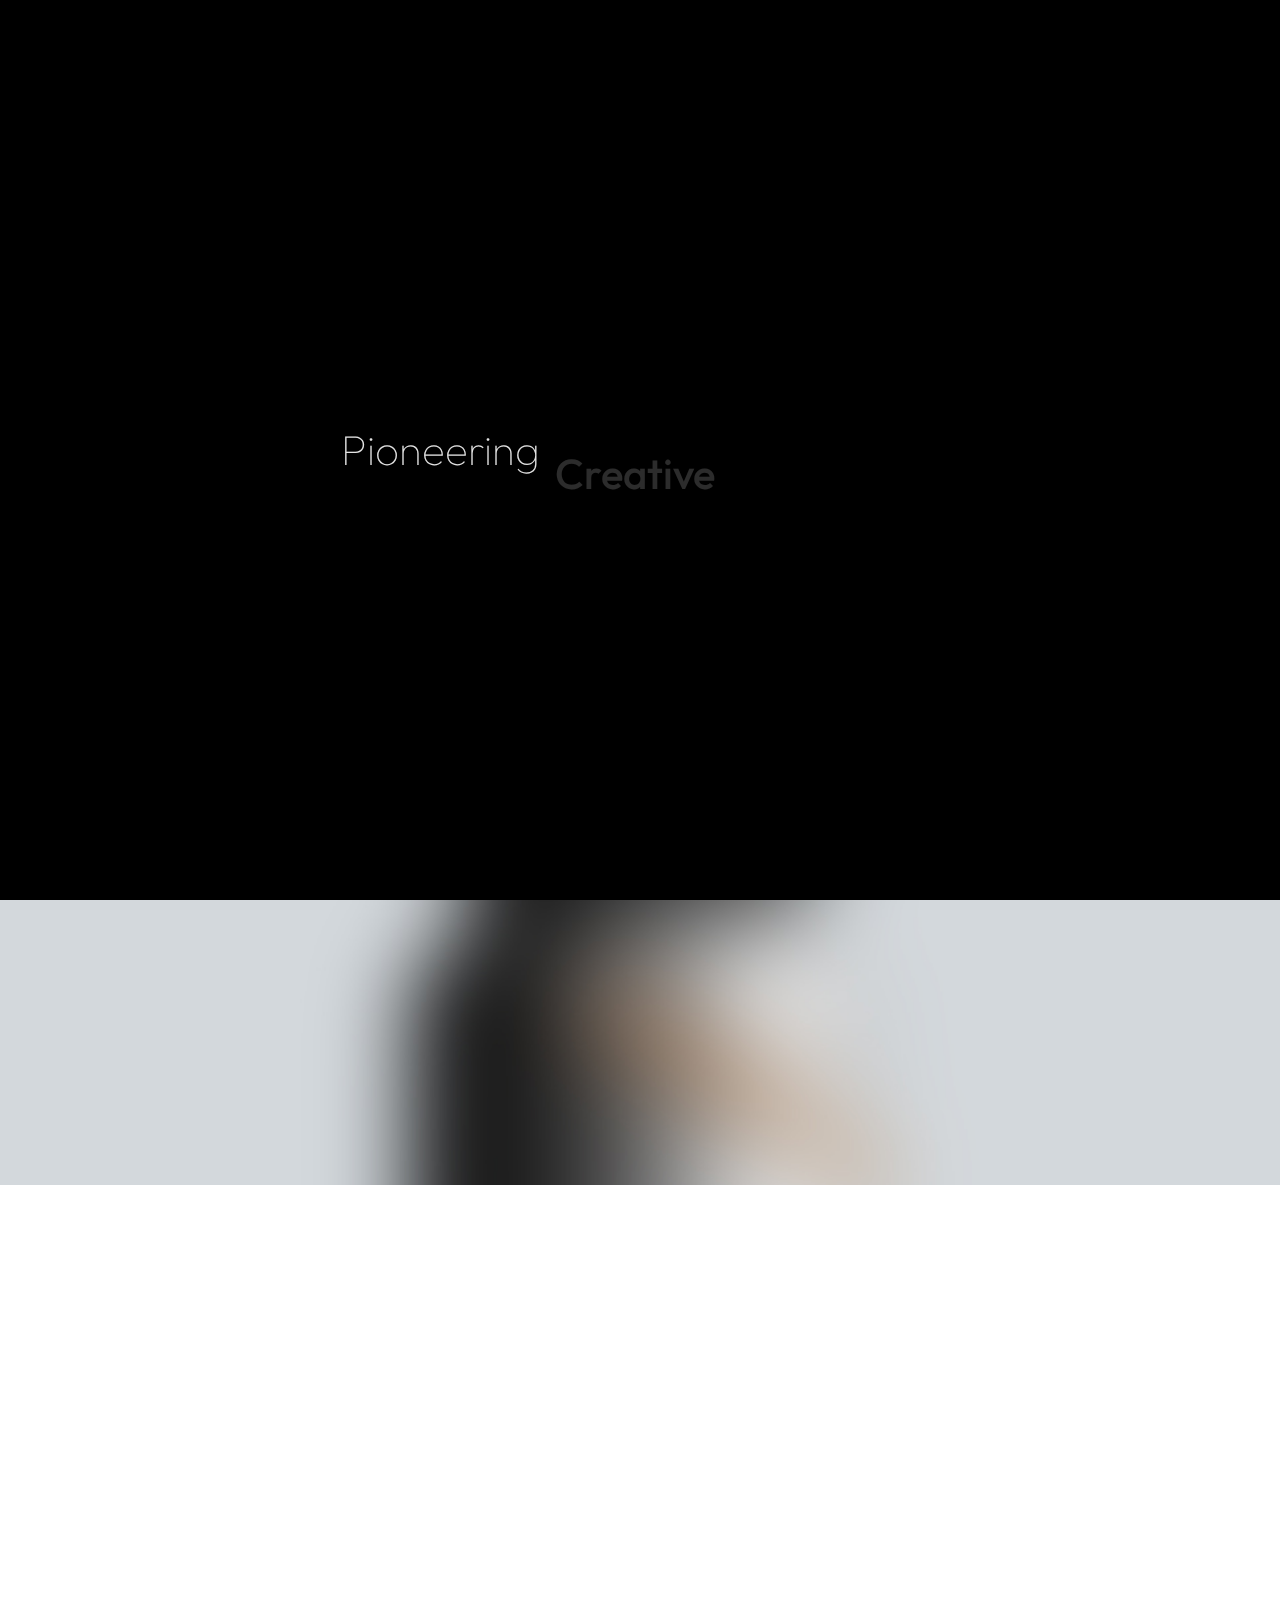
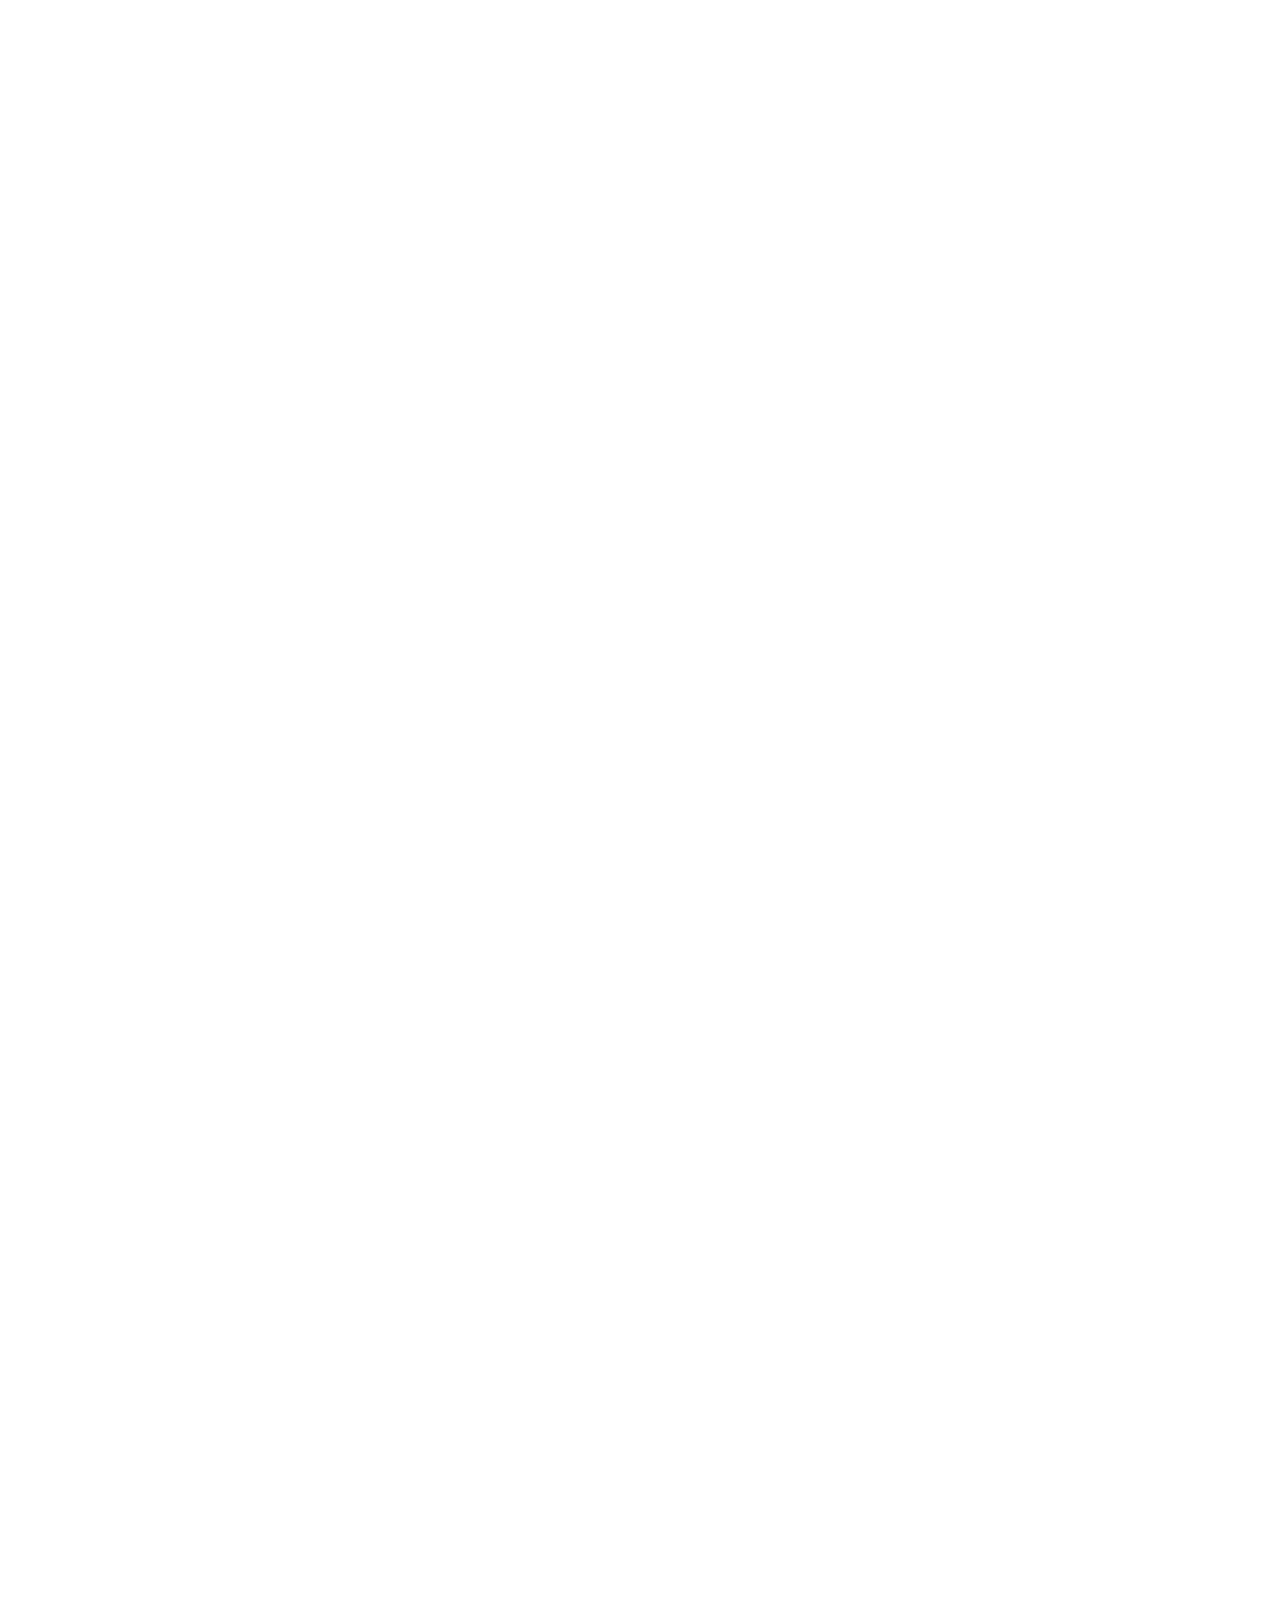
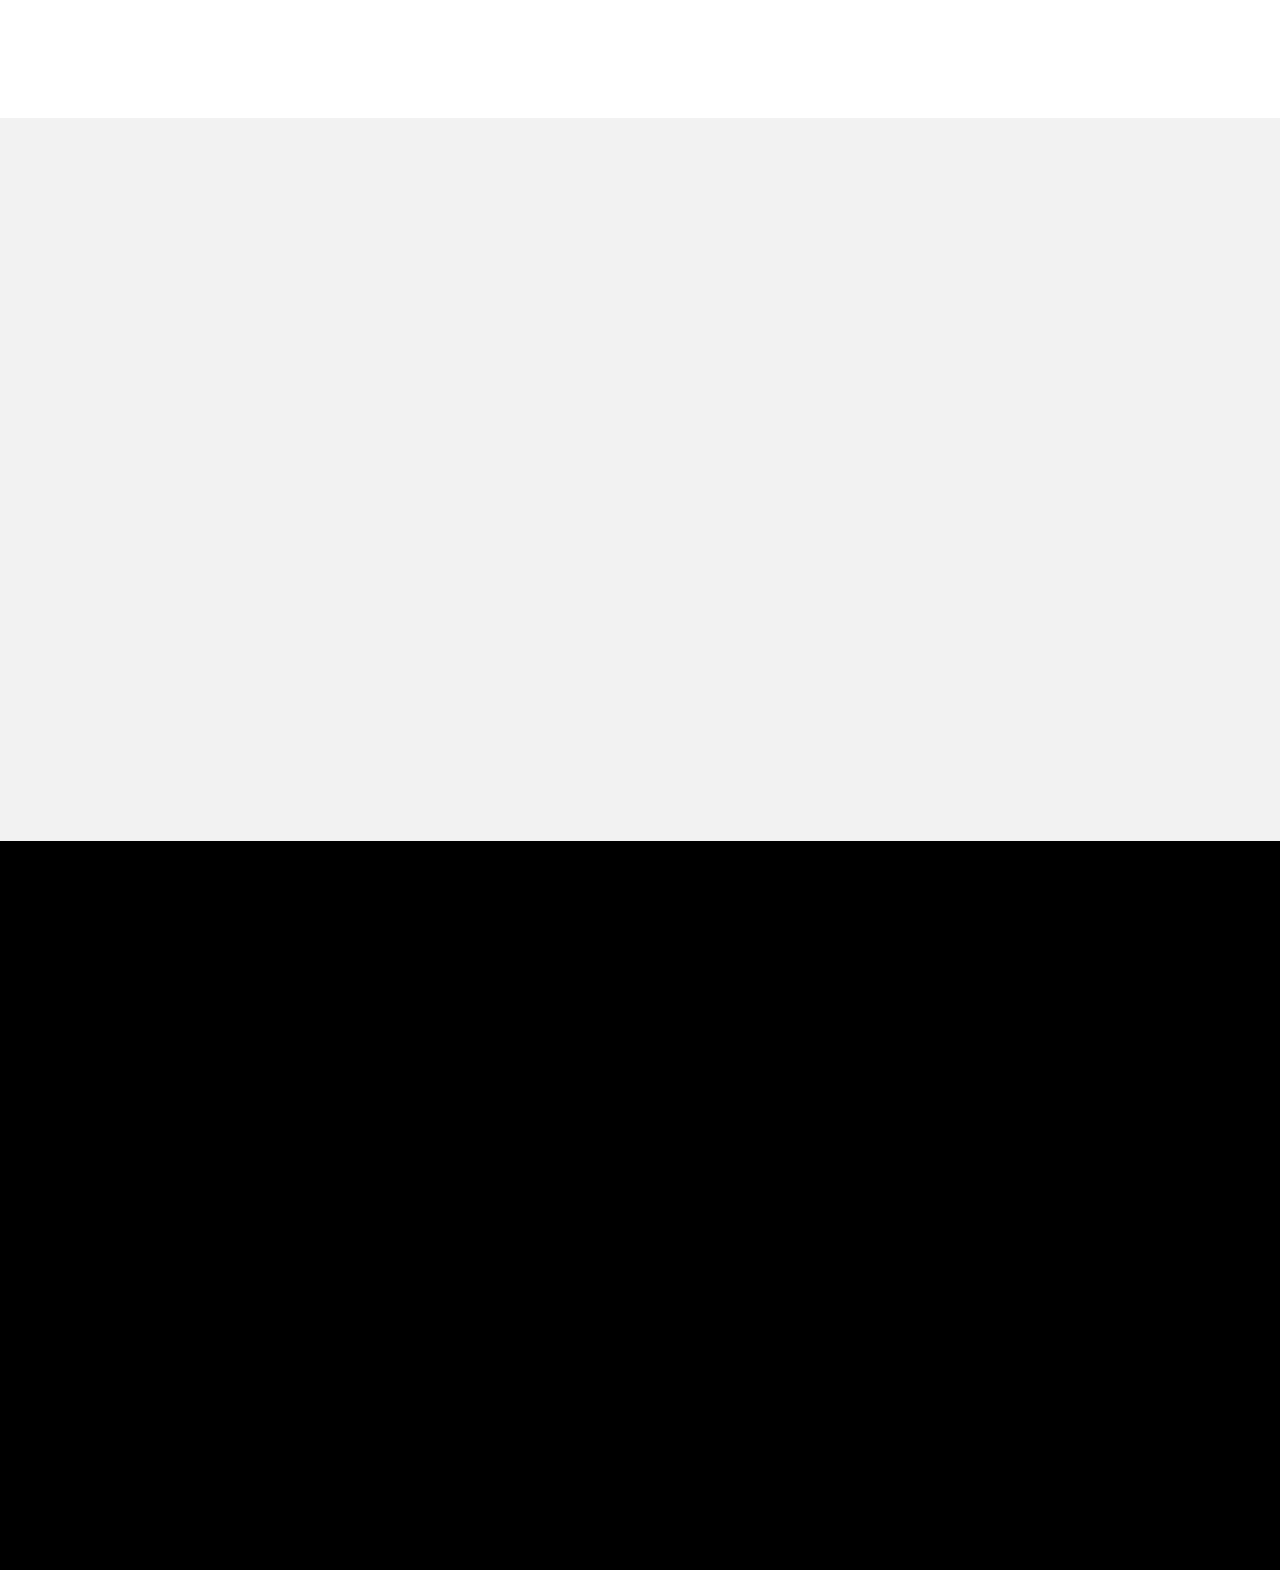
<file: project-5.html>
<!DOCTYPE html>
<html lang="zxx">

<head>

    <meta charset="UTF-8">
    <meta name="viewport" content="width=device-width, initial-scale=1.0">
    <meta http-equiv="X-UA-Compatible" content="ie=edge">

    <!-- bootstrap grid css -->
    <link rel="stylesheet" href="css/plugins/bootstrap-grid.css">
    <!-- font awesome css -->
    <link rel="stylesheet" href="css/plugins/font-awesome.min.css">
    <!-- swiper css -->
    <link rel="stylesheet" href="css/plugins/swiper.min.css">
    <!-- fancybox css -->
    <link rel="stylesheet" href="css/plugins/fancybox.min.css">
    <!-- ashley scss -->
    <link rel="stylesheet" href="css/style.css">
    <!-- page name -->
    <title>Ashley</title>

</head>

<body>

    <!-- wrapper -->
    <div class="mil-wrapper" id="top">

        <!-- cursor -->
        <div class="mil-ball">
            <span class="mil-icon-1">
                <svg viewBox="0 0 128 128">
                    <path d="M106.1,41.9c-1.2-1.2-3.1-1.2-4.2,0c-1.2,1.2-1.2,3.1,0,4.2L116.8,61H11.2l14.9-14.9c1.2-1.2,1.2-3.1,0-4.2	c-1.2-1.2-3.1-1.2-4.2,0l-20,20c-1.2,1.2-1.2,3.1,0,4.2l20,20c0.6,0.6,1.4,0.9,2.1,0.9s1.5-0.3,2.1-0.9c1.2-1.2,1.2-3.1,0-4.2	L11.2,67h105.5l-14.9,14.9c-1.2,1.2-1.2,3.1,0,4.2c0.6,0.6,1.4,0.9,2.1,0.9s1.5-0.3,2.1-0.9l20-20c1.2-1.2,1.2-3.1,0-4.2L106.1,41.9	z" />
                </svg>
            </span>
            <div class="mil-more-text">More</div>
            <div class="mil-choose-text">Сhoose</div>
        </div>
        <!-- cursor end -->

        <!-- preloader -->
        <div class="mil-preloader">
            <div class="mil-preloader-animation">
                <div class="mil-pos-abs mil-animation-1">
                    <p class="mil-h3 mil-muted mil-thin">Pioneering</p>
                    <p class="mil-h3 mil-muted">Creative</p>
                    <p class="mil-h3 mil-muted mil-thin">Excellence</p>
                </div>
                <div class="mil-pos-abs mil-animation-2">
                    <div class="mil-reveal-frame">
                        <p class="mil-reveal-box"></p>
                        <p class="mil-h3 mil-muted mil-thin">ashley.com</p>
                    </div>
                </div>
            </div>
        </div>
        <!-- preloader end -->

        <!-- scrollbar progress -->
        <div class="mil-progress-track">
            <div class="mil-progress"></div>
        </div>
        <!-- scrollbar progress end -->

        <!-- menu -->
        <div class="mil-menu-frame">
            <!-- frame clone -->
            <div class="mil-frame-top">
                <a href="home-1.html" class="mil-logo">A.</a>
                <div class="mil-menu-btn">
                    <span></span>
                </div>
            </div>
            <!-- frame clone end -->
            <div class="container">
                <div class="mil-menu-content">
                    <div class="row">
                        <div class="col-xl-5">

                            <nav class="mil-main-menu" id="swupMenu">
                                <ul>
                                    <li class="mil-has-children">
                                        <a href="#.">Homepage</a>
                                        <ul>
                                            <li><a href="home-1.html">Landing page</a></li>
                                            <li><a href="home-2.html">Personal</a></li>
                                            <li><a href="portfolio-3.html">Portfolio slider</a></li>
                                        </ul>
                                    </li>
                                    <li class="mil-has-children">
                                        <a href="#.">Portfolio</a>
                                        <ul>
                                            <li><a href="portfolio-1.html">Grid type 1</a></li>
                                            <li><a href="portfolio-2.html">Grid type 2</a></li>
                                            <li><a href="portfolio-3.html">Slider</a></li>
                                        </ul>
                                    </li>
                                    <li class="mil-has-children">
                                        <a href="#.">Services</a>
                                        <ul>
                                            <li><a href="services.html">Services List</a></li>
                                            <li><a href="service.html">Single service</a></li>
                                        </ul>
                                    </li>
                                    <li class="mil-has-children">
                                        <a href="#.">Newsletter</a>
                                        <ul>
                                            <li><a href="blog.html">Blog List</a></li>
                                            <li><a href="publication.html">Publication</a></li>
                                        </ul>
                                    </li>
                                    <li class="mil-has-children mil-active">
                                        <a href="#.">Other pages</a>
                                        <ul>
                                            <li><a href="team.html">Team</a></li>
                                            <li><a href="contact.html">Contact</a></li>
                                            <li><a href="404.html">404</a></li>
                                        </ul>
                                    </li>
                                </ul>
                            </nav>

                        </div>
                        <div class="col-xl-7">

                            <div class="mil-menu-right-frame">
                                <div class="mil-animation-in">
                                    <div class="mil-animation-frame">
                                        <div class="mil-animation mil-position-1 mil-scale" data-value-1="2" data-value-2="2"></div>
                                    </div>
                                </div>
                                <div class="mil-menu-right">
                                    <div class="row">
                                        <div class="col-lg-8 mil-mb-60">

                                            <h6 class="mil-muted mil-mb-30">Projects</h6>

                                            <ul class="mil-menu-list">
                                                <li><a href="project-1.html" class="mil-light-soft">Interior design studio</a></li>
                                                <li><a href="project-2.html" class="mil-light-soft">Home Security Camera</a></li>
                                                <li><a href="project-3.html" class="mil-light-soft">Kemia Honest Skincare</a></li>
                                                <li><a href="project-4.html" class="mil-light-soft">Cascade of Lava</a></li>
                                                <li><a href="project-5.html" class="mil-light-soft">Air Pro by Molekule</a></li>
                                                <li><a href="project-6.html" class="mil-light-soft">Tony's Chocolonely</a></li>
                                            </ul>

                                        </div>
                                        <div class="col-lg-4 mil-mb-60">

                                            <h6 class="mil-muted mil-mb-30">Useful links</h6>

                                            <ul class="mil-menu-list">
                                                <li><a href="#." class="mil-light-soft">Privacy Policy</a></li>
                                                <li><a href="#." class="mil-light-soft">Terms and conditions</a></li>
                                                <li><a href="#." class="mil-light-soft">Cookie Policy</a></li>
                                                <li><a href="#." class="mil-light-soft">Careers</a></li>
                                            </ul>

                                        </div>
                                    </div>
                                    <div class="mil-divider mil-mb-60"></div>
                                    <div class="row justify-content-between">

                                        <div class="col-lg-4 mil-mb-60">

                                            <h6 class="mil-muted mil-mb-30">Canada</h6>

                                            <p class="mil-light-soft mil-up">71 South Los Carneros Road, California <span class="mil-no-wrap">+51 174 705 812</span></p>

                                        </div>
                                        <div class="col-lg-4 mil-mb-60">

                                            <h6 class="mil-muted mil-mb-30">Germany</h6>

                                            <p class="mil-light-soft">Leehove 40, 2678 MC De Lier, Netherlands <span class="mil-no-wrap">+31 174 705 811</span></p>

                                        </div>
                                    </div>
                                </div>
                            </div>

                        </div>
                    </div>
                </div>
            </div>
        </div>
        <!-- menu -->

        <!-- curtain -->
        <div class="mil-curtain"></div>
        <!-- curtain end -->

        <!-- frame -->
        <div class="mil-frame">
            <div class="mil-frame-top">
                <a href="home-1.html" class="mil-logo">A.</a>
                <div class="mil-menu-btn">
                    <span></span>
                </div>
            </div>
            <div class="mil-frame-bottom">
                <div class="mil-current-page"></div>
                <div class="mil-back-to-top">
                    <a href="#top" class="mil-link mil-dark mil-arrow-place">
                        <span>Back to top</span>
                    </a>
                </div>
            </div>
        </div>
        <!-- frame end -->

        <!-- content -->
        <div class="mil-content">
            <div id="swupMain" class="mil-main-transition">

                <!-- banner -->
                <div class="mil-inner-banner">
                    <div class="mil-banner-content mil-up">
                        <div class="mil-animation-frame">
                            <div class="mil-animation mil-position-4 mil-dark mil-scale" data-value-1="6" data-value-2="1.4"></div>
                        </div>
                        <div class="container">
                            <ul class="mil-breadcrumbs mil-mb-60">
                                <li><a href="home-1.html">Homepage</a></li>
                                <li><a href="portfolio-1.html">Portfolio</a></li>
                                <li><a href="project-1.html">Project</a></li>
                            </ul>
                            <h1 class="mil-mb-60">Air Pro <span class="mil-thin">by Molekule</span></h1>
                            <a href="#project" class="mil-link mil-dark mil-arrow-place mil-down-arrow">
                                <span>Read more</span>
                            </a>
                        </div>
                    </div>
                </div>
                <!-- banner end -->

                <!-- project -->
                <section class="mil-p-120-0">
                    <div class="mil-image-frame mil-fw mil-up">
                        <img src="img/works/5/1.jpg" alt="image">
                        <a data-fancybox="gallery" data-no-swup href="img/works/5/1.jpg" class="mil-zoom-btn">
                            <img src="img/icons/zoom.svg" alt="zoom">
                        </a>
                    </div>
                    <div class="container mil-p-0-120" id="project">
                        <div class="mil-info mil-up">
                            <div>Client: &nbsp;<span class="mil-dark">Envato Market</span></div>
                            <div>Date: &nbsp;<span class="mil-dark">April 2023</span></div>
                            <div>Author: &nbsp;<span class="mil-dark">Paul Trueman</span></div>
                        </div>
                        <div class="mil-p-120-0">
                            <div class="swiper-container mil-2-slider mil-up">
                                <div class="swiper-wrapper">
                                    <div class="swiper-slide">

                                        <div class="mil-image-frame mil-square mil-drag">
                                            <img src="img/works/5/2.jpg" alt="image">
                                            <a data-fancybox="gallery" data-no-swup href="img/works/5/2.jpg" class="mil-zoom-btn">
                                                <img src="img/icons/zoom.svg" alt="zoom">
                                            </a>
                                        </div>

                                    </div>
                                    <div class="swiper-slide">

                                        <div class="mil-image-frame mil-square mil-drag">
                                            <img src="img/works/5/3.gif" alt="image">
                                            <a data-fancybox="gallery" data-no-swup href="img/works/5/3.gif" class="mil-zoom-btn">
                                                <img src="img/icons/zoom.svg" alt="zoom">
                                            </a>
                                        </div>

                                    </div>
                                    <div class="swiper-slide">

                                        <div class="mil-image-frame mil-square mil-drag">
                                            <img src="img/works/5/4.jpg" alt="image">
                                            <a data-fancybox="gallery" data-no-swup href="img/works/5/4.jpg" class="mil-zoom-btn">
                                                <img src="img/icons/zoom.svg" alt="zoom">
                                            </a>
                                        </div>

                                    </div>
                                    <div class="swiper-slide">

                                        <div class="mil-image-frame mil-square mil-drag">
                                            <img src="img/works/5/5.gif" alt="image">
                                            <a data-fancybox="gallery" data-no-swup href="img/works/5/5.gif" class="mil-zoom-btn">
                                                <img src="img/icons/zoom.svg" alt="zoom">
                                            </a>
                                        </div>

                                    </div>
                                    <div class="swiper-slide">

                                        <div class="mil-image-frame mil-square mil-drag">
                                            <img src="img/works/5/6.jpg" alt="image">
                                            <a data-fancybox="gallery" data-no-swup href="img/works/5/6.jpg" class="mil-zoom-btn">
                                                <img src="img/icons/zoom.svg" alt="zoom">
                                            </a>
                                        </div>

                                    </div>
                                </div>
                            </div>
                            <div class="row justify-content-between mil-p-120-120">
                                <div class="col-lg-5">
                                    <h3 class="mil-up mil-mb-60">Simplicity, elegance, innovation!</h3>
                                </div>
                                <div class="col-lg-6">
                                    <p class="mil-up mil-mb-30">A home surveillance camera that pays great attention to security and user privacy, featuring two modes to provide security while protecting personal privacy.The camera has an open and closed mode, we define the product to have clear two sides, expressing two working states and emotions.</p>

                                    <p class="mil-up">Presents a simple and quiet state when not in use, delivering a gentle and security.At the same time, the camera can adapt to a variety of environments, providing elegant ways of wall hanging and standing installation.</p>
                                </div>
                            </div>
                        </div>
                        <div class="mil-image-frame mil-horizontal mil-up mil-mb-120">
                            <img src="img/works/5/7.gif" alt="image">
                            <a data-fancybox="gallery" data-no-swup href="img/works/5/7.gif" class="mil-zoom-btn">
                                <img src="img/icons/zoom.svg" alt="zoom">
                            </a>
                        </div>
                        <div class="mil-works-nav mil-up">
                            <a href="project-4.html" class="mil-link mil-dark mil-arrow-place mil-icon-left">
                                <span>Prev project</span>
                            </a>
                            <a href="portfolio-1.html" class="mil-link mil-dark">
                                <span>All projects</span>
                            </a>
                            <a href="project-6.html" class="mil-link mil-dark mil-arrow-place">
                                <span>Next project</span>
                            </a>
                        </div>
                    </div>
                </section>
                <!-- project end -->

                <!-- call to action -->
                <section class="mil-soft-bg">
                    <div class="container mil-p-120-120">
                        <div class="row">
                            <div class="col-lg-10">

                                <span class="mil-suptitle mil-suptitle-right mil-suptitle-dark mil-up">Looking to make your mark? We'll help you turn <br> your project into a success story.</span>

                            </div>
                        </div>
                        <div class="mil-center">
                            <h2 class="mil-up mil-mb-60">Ready to bring your <span class="mil-thin">ideas to</span> life? <br> We're <span class="mil-thin">here to help</span></h2>
                            <div class="mil-up"><a href="contact.html" class="mil-button mil-arrow-place"><span>Contact us</span></a></div>
                        </div>
                    </div>
                </section>
                <!-- call to action end -->

                <!-- footer -->
                <footer class="mil-dark-bg">
                    <div class="mi-invert-fix">
                        <div class="container mil-p-120-60">
                            <div class="row justify-content-between">
                                <div class="col-md-4 col-lg-4 mil-mb-60">

                                    <div class="mil-muted mil-logo mil-up mil-mb-30">Ashley.</div>

                                    <p class="mil-light-soft mil-up mil-mb-30">Subscribe our newsletter:</p>

                                    <form class="mil-subscribe-form mil-up">
                                        <input type="text" placeholder="Enter our email">
                                        <button type="submit" class="mil-button mil-icon-button-sm mil-arrow-place"></button>
                                    </form>

                                </div>
                                <div class="col-md-7 col-lg-6">
                                    <div class="row justify-content-end">
                                        <div class="col-md-6 col-lg-7">

                                            <nav class="mil-footer-menu mil-mb-60">
                                                <ul>
                                                    <li class="mil-up mil-active">
                                                        <a href="home-1.html">Home</a>
                                                    </li>
                                                    <li class="mil-up">
                                                        <a href="portfolio-1.html">Portfolio</a>
                                                    </li>
                                                    <li class="mil-up">
                                                        <a href="services.html">Services</a>
                                                    </li>
                                                    <li class="mil-up">
                                                        <a href="contact.html">Contact</a>
                                                    </li>
                                                    <li class="mil-up">
                                                        <a href="blog.html">Blog</a>
                                                    </li>
                                                </ul>
                                            </nav>

                                        </div>
                                        <div class="col-md-6 col-lg-5">

                                            <ul class="mil-menu-list mil-up mil-mb-60">
                                                <li><a href="#." class="mil-light-soft">Privacy Policy</a></li>
                                                <li><a href="#." class="mil-light-soft">Terms and conditions</a></li>
                                                <li><a href="#." class="mil-light-soft">Cookie Policy</a></li>
                                                <li><a href="#." class="mil-light-soft">Careers</a></li>
                                            </ul>

                                        </div>
                                    </div>
                                </div>
                            </div>

                            <div class="row justify-content-between flex-sm-row-reverse">
                                <div class="col-md-7 col-lg-6">

                                    <div class="row justify-content-between">

                                        <div class="col-md-6 col-lg-5 mil-mb-60">

                                            <h6 class="mil-muted mil-up mil-mb-30">Canada</h6>

                                            <p class="mil-light-soft mil-up">71 South Los Carneros Road, California <span class="mil-no-wrap">+51 174 705 812</span></p>

                                        </div>
                                        <div class="col-md-6 col-lg-5 mil-mb-60">

                                            <h6 class="mil-muted mil-up mil-mb-30">Germany</h6>

                                            <p class="mil-light-soft mil-up">Leehove 40, 2678 MC De Lier, Netherlands <span class="mil-no-wrap">+31 174 705 811</span></p>

                                        </div>
                                    </div>

                                </div>
                                <div class="col-md-4 col-lg-6 mil-mb-60">

                                    <div class="mil-vert-between">
                                        <div class="mil-mb-30">
                                            <ul class="mil-social-icons mil-up">
                                                <li><a href="#." target="_blank" class="social-icon"> <i class="far fa-circle"></i></a></li>
                                                <li><a href="#." target="_blank" class="social-icon"> <i class="far fa-circle"></i></a></li>
                                                <li><a href="#." target="_blank" class="social-icon"> <i class="far fa-circle"></i></a></li>
                                                <li><a href="#." target="_blank" class="social-icon"> <i class="far fa-circle"></i></a></li>
                                            </ul>
                                        </div>
                                        <p class="mil-light-soft mil-up">© Copyright 2023 - Mil. All Rights Reserved.</p>
                                    </div>

                                </div>
                            </div>
                        </div>
                    </div>
                </footer>
                <!-- footer end -->

                <!-- hidden elements -->
                <div class="mil-hidden-elements">
                    <div class="mil-dodecahedron">
                        <div class="mil-pentagon">
                            <div></div>
                            <div></div>
                            <div></div>
                            <div></div>
                            <div></div>
                        </div>
                        <div class="mil-pentagon">
                            <div></div>
                            <div></div>
                            <div></div>
                            <div></div>
                            <div></div>
                        </div>
                        <div class="mil-pentagon">
                            <div></div>
                            <div></div>
                            <div></div>
                            <div></div>
                            <div></div>
                        </div>
                        <div class="mil-pentagon">
                            <div></div>
                            <div></div>
                            <div></div>
                            <div></div>
                            <div></div>
                        </div>
                        <div class="mil-pentagon">
                            <div></div>
                            <div></div>
                            <div></div>
                            <div></div>
                            <div></div>
                        </div>
                        <div class="mil-pentagon">
                            <div></div>
                            <div></div>
                            <div></div>
                            <div></div>
                            <div></div>
                        </div>
                        <div class="mil-pentagon">
                            <div></div>
                            <div></div>
                            <div></div>
                            <div></div>
                            <div></div>
                        </div>
                        <div class="mil-pentagon">
                            <div></div>
                            <div></div>
                            <div></div>
                            <div></div>
                            <div></div>
                        </div>
                        <div class="mil-pentagon">
                            <div></div>
                            <div></div>
                            <div></div>
                            <div></div>
                            <div></div>
                        </div>
                        <div class="mil-pentagon">
                            <div></div>
                            <div></div>
                            <div></div>
                            <div></div>
                            <div></div>
                        </div>
                        <div class="mil-pentagon">
                            <div></div>
                            <div></div>
                            <div></div>
                            <div></div>
                            <div></div>
                        </div>
                        <div class="mil-pentagon">
                            <div></div>
                            <div></div>
                            <div></div>
                            <div></div>
                            <div></div>
                        </div>
                    </div>

                    <svg xmlns="http://www.w3.org/2000/svg" viewBox="0 0 24 24" class="mil-arrow">
                        <path d="M 14 5.3417969 C 13.744125 5.3417969 13.487969 5.4412187 13.292969 5.6367188 L 13.207031 5.7226562 C 12.816031 6.1136563 12.816031 6.7467188 13.207031 7.1367188 L 17.070312 11 L 4 11 C 3.448 11 3 11.448 3 12 C 3 12.552 3.448 13 4 13 L 17.070312 13 L 13.207031 16.863281 C 12.816031 17.254281 12.816031 17.887344 13.207031 18.277344 L 13.292969 18.363281 C 13.683969 18.754281 14.317031 18.754281 14.707031 18.363281 L 20.363281 12.707031 C 20.754281 12.316031 20.754281 11.682969 20.363281 11.292969 L 14.707031 5.6367188 C 14.511531 5.4412187 14.255875 5.3417969 14 5.3417969 z" />
                    </svg>

                    <svg width="250" viewBox="0 0 300 1404" fill="none" xmlns="http://www.w3.org/2000/svg" class="mil-lines">
                        <path fill-rule="evenodd" clip-rule="evenodd" d="M1 892L1 941H299V892C299 809.71 232.29 743 150 743C67.7096 743 1 809.71 1 892ZM0 942H300V892C300 809.157 232.843 742 150 742C67.1573 742 0 809.157 0 892L0 942Z" class="mil-move" />
                        <path fill-rule="evenodd" clip-rule="evenodd" d="M299 146V97L1 97V146C1 228.29 67.7096 295 150 295C232.29 295 299 228.29 299 146ZM300 96L0 96V146C0 228.843 67.1573 296 150 296C232.843 296 300 228.843 300 146V96Z" class="mil-move" />
                        <path fill-rule="evenodd" clip-rule="evenodd" d="M299 1H1V1403H299V1ZM0 0V1404H300V0H0Z" />
                        <path fill-rule="evenodd" clip-rule="evenodd" d="M150 -4.37115e-08L150 1404L149 1404L149 0L150 -4.37115e-08Z" />
                        <path fill-rule="evenodd" clip-rule="evenodd" d="M150 1324C232.29 1324 299 1257.29 299 1175C299 1092.71 232.29 1026 150 1026C67.7096 1026 1 1092.71 1 1175C1 1257.29 67.7096 1324 150 1324ZM150 1325C232.843 1325 300 1257.84 300 1175C300 1092.16 232.843 1025 150 1025C67.1573 1025 0 1092.16 0 1175C0 1257.84 67.1573 1325 150 1325Z" class="mil-move" />
                        <path fill-rule="evenodd" clip-rule="evenodd" d="M300 1175H0V1174H300V1175Z" class="mil-move" />
                        <path fill-rule="evenodd" clip-rule="evenodd" d="M150 678C232.29 678 299 611.29 299 529C299 446.71 232.29 380 150 380C67.7096 380 1 446.71 1 529C1 611.29 67.7096 678 150 678ZM150 679C232.843 679 300 611.843 300 529C300 446.157 232.843 379 150 379C67.1573 379 0 446.157 0 529C0 611.843 67.1573 679 150 679Z" class="mil-move" />
                        <path fill-rule="evenodd" clip-rule="evenodd" d="M299 380H1V678H299V380ZM0 379V679H300V379H0Z" class="mil-move" />
                    </svg>
                </div>
                <!-- hidden elements end -->

            </div>
        </div>
        <!-- content -->
    </div>
    <!-- wrapper end -->

    <!-- jQuery js -->
    <script src="js/plugins/jquery.min.js"></script>
    <!-- swup js -->
    <script src="js/plugins/swup.min.js"></script>
    <!-- swiper js -->
    <script src="js/plugins/swiper.min.js"></script>
    <!-- fancybox js -->
    <script src="js/plugins/fancybox.min.js"></script>
    <!-- gsap js -->
    <script src="js/plugins/gsap.min.js"></script>
    <!-- scroll smoother -->
    <script src="js/plugins/smooth-scroll.js"></script>
    <!-- scroll trigger js -->
    <script src="js/plugins/ScrollTrigger.min.js"></script>
    <!-- scroll to js -->
    <script src="js/plugins/ScrollTo.min.js"></script>
    <!-- ashley js -->
    <script src="js/main.js"></script>

</body>

</html>
</file>
<file: css/style.css>
/* -------------------------------------------

Name: 		Ruizarch
Version:    1.0
Developer:	Nazar Miller (millerDigitalDesign)
Portfolio:  https://themeforest.net/user/millerdigitaldesign/portfolio?ref=MillerDigitalDesign

p.s. I am available for Freelance hire (UI design, web development). email: miller.themes@gmail.com

------------------------------------------- */
/*--------------------------------------------

1. common
    - main
    - typography
    - link
    - button
    - form
    - breadcrumbs
    - backgrounds
    - spaces
2. components
    - preloader
    - cursor
    - hidden elements
    - scrollbar
    - frame
    - menu button
    - menu 
    - banner
    - circle text
    - lines
    - dodecahedron
    - about
    - partners
    - services
    - team
    - social icons
    - revievs
    - blog
    - footer
    - portfolio
    - map
    - accordion
    - price
    - 404
    - images
    - page transitions


--------------------------------------------*/
@import url("https://fonts.googleapis.com/css2?family=Outfit:wght@100;200;300;400;500;600;700;800;900&display=swap");
@import url(https://cdnjs.cloudflare.com/ajax/libs/font-awesome/5.15.0/css/all.min.css);
/* -------------------------------------------

main

------------------------------------------- */
*,
*:before,
*:after {
  -webkit-box-sizing: border-box;
          box-sizing: border-box;
  padding: 0;
  margin: 0;
}

html,
body {
  padding: 0;
  margin: 0;
  font-family: "Outfit", sans-serif;
  font-size: 16px;
  font-weight: 300;
  color: rgba(0, 0, 0, 0.5);
  line-height: 150%;
  -ms-scroll-chaining: none;
      overscroll-behavior: none;
}
@media screen and (max-width: 768px) {
  html,
body {
    font-size: 15px;
  }
}

*::-moz-selection {
  color: inherit;
  background-color: transparent;
}

*::selection {
  color: inherit;
  background-color: transparent;
}

.mil-wrapper {
  position: relative;
  overflow: hidden;
  max-width: 100%;
}

.container {
  pointer-events: all;
}

.mil-relative {
  position: relative;
}

.mil-o-hidden {
  overflow: hidden;
}

.mil-flex {
  display: -webkit-box;
  display: -ms-flexbox;
  display: flex;
}

.mil-vert-between {
  display: -webkit-box;
  display: -ms-flexbox;
  display: flex;
  -webkit-box-orient: vertical;
  -webkit-box-direction: normal;
      -ms-flex-direction: column;
          flex-direction: column;
  -webkit-box-pack: justify;
      -ms-flex-pack: justify;
          justify-content: space-between;
  height: 100%;
}

@media screen and (max-width: 992px) {
  .mil-mobile-hidden {
    display: none;
  }
}

section {
  position: relative;
  overflow: hidden;
}

/* -------------------------------------------

typography

------------------------------------------- */
h1,
.mil-h1,
h2,
.mil-h12,
h3,
.mil-h3,
h4,
.mil-h4,
h5,
.mil-h5,
h6,
.mil-h6 {
  font-family: "Outfit", sans-serif;
  color: rgb(0, 0, 0);
  font-weight: 500;
  line-height: 120%;
}
@media screen and (max-width: 768px) {
  h1 br,
.mil-h1 br,
h2 br,
.mil-h12 br,
h3 br,
.mil-h3 br,
h4 br,
.mil-h4 br,
h5 br,
.mil-h5 br,
h6 br,
.mil-h6 br {
    display: none;
  }
}

h1,
.mil-h1 {
  font-size: 86px;
}
@media screen and (max-width: 1400px) {
  h1,
.mil-h1 {
    font-size: 74px;
  }
}
@media screen and (max-width: 1200px) {
  h1,
.mil-h1 {
    font-size: 72px;
  }
}
@media screen and (max-width: 992px) {
  h1,
.mil-h1 {
    font-size: 58px;
  }
}
@media screen and (max-width: 768px) {
  h1,
.mil-h1 {
    font-size: 34px;
  }
}

h2,
.mil-h2 {
  font-size: 68px;
  line-height: 120%;
}
@media screen and (max-width: 1200px) {
  h2,
.mil-h2 {
    font-size: 56px;
  }
}
@media screen and (max-width: 992px) {
  h2,
.mil-h2 {
    font-size: 44px;
  }
}
@media screen and (max-width: 768px) {
  h2,
.mil-h2 {
    font-size: 36px;
  }
}

h3,
.mil-h3 {
  font-size: 42px;
}
@media screen and (max-width: 1200px) {
  h3,
.mil-h3 {
    font-size: 39px;
  }
}
@media screen and (max-width: 992px) {
  h3,
.mil-h3 {
    font-size: 36px;
  }
}
@media screen and (max-width: 768px) {
  h3,
.mil-h3 {
    font-size: 30px;
  }
}

h4,
.mil-h4 {
  font-size: 28px;
}
@media screen and (max-width: 1200px) {
  h4,
.mil-h4 {
    font-size: 26px;
  }
}
@media screen and (max-width: 992px) {
  h4,
.mil-h4 {
    font-size: 24px;
  }
}
@media screen and (max-width: 768px) {
  h4,
.mil-h4 {
    font-size: 22px;
  }
}

h5,
.mil-h5 {
  font-size: 20px;
  line-height: 150%;
}
@media screen and (max-width: 768px) {
  h5,
.mil-h5 {
    font-size: 18px;
  }
}

h6,
.mil-h6 {
  font-size: 18px;
  line-height: 150%;
}
@media screen and (max-width: 1200px) {
  h6,
.mil-h6 {
    font-size: 17px;
  }
}
@media screen and (max-width: 992px) {
  h6,
.mil-h6 {
    font-size: 16px;
  }
}
@media screen and (max-width: 768px) {
  h6,
.mil-h6 {
    font-size: 21px;
  }
}

.mil-no-wrap {
  white-space: nowrap;
}

blockquote {
  padding: 60px;
  background-color: rgba(0, 0, 0, 0.05);
  font-size: 18px;
  color: rgb(0, 0, 0);
  font-style: italic;
  border-left: solid 4px rgb(255, 152, 0);
}
@media screen and (max-width: 768px) {
  blockquote {
    padding: 30px;
    font-size: 16px;
  }
}

.mil-text-sm {
  font-size: 15px;
}

.mil-text-lg {
  font-size: 18px;
  line-height: 170%;
}

.mil-text-xl {
  font-size: 22px;
  line-height: 180%;
}
@media screen and (max-width: 768px) {
  .mil-text-xl {
    font-size: 20px;
  }
}

.mil-upper {
  text-transform: uppercase;
  font-size: 12px;
  font-weight: 500;
  letter-spacing: 2px;
}

.mil-bold {
  font-weight: 500;
}

.mil-thin {
  font-weight: 100;
}

a {
  color: inherit;
  text-decoration: none;
}

.mil-complex-title {
  line-height: normal;
}

.mil-accent {
  color: #8162FE;
}

.mil-light {
  color: rgb(255, 255, 255) !important;
}
.mil-light a {
  color: rgb(255, 255, 255) !important;
}

.mil-muted {
  color: rgba(255, 255, 255, 0.9);
}

.mil-dark {
  color: rgb(0, 0, 0);
}

.mil-light-soft {
  color: rgba(255, 255, 255, 0.4);
}

.mil-dark-soft {
  color: rgba(0, 0, 0, 0.5);
}

.mil-marker {
  background-color: rgb(255, 152, 0);
  padding: 0 5px;
}

.mil-center {
  text-align: center;
}

.mil-left {
  text-align: left;
}

.mil-right {
  text-align: right;
}

@media screen and (max-width: 576px) {
  .mil-sm-center {
    text-align: center;
  }
}

.mil-suptitle {
  position: relative;
  display: block;
  margin-bottom: 60px;
}
.mil-suptitle:before {
  content: "";
  position: absolute;
  right: calc(100% + 30px);
  top: 10px;
  width: 600px;
  height: 1px;
  background-color: rgb(255, 255, 255);
  opacity: 0.2;
}
.mil-suptitle.mil-suptitle-right {
  text-align: right;
}
.mil-suptitle.mil-suptitle-right:before {
  left: calc(100% + 30px);
}
@media screen and (max-width: 768px) {
  .mil-suptitle.mil-suptitle-right {
    text-align: center;
  }
  .mil-suptitle.mil-suptitle-right:before {
    display: none;
  }
}
.mil-suptitle.mil-suptitle-dark:before {
  background-color: rgb(0, 0, 0);
  opacity: 0.1;
}
@media screen and (max-width: 768px) {
  .mil-suptitle {
    margin-bottom: 60px;
  }
}

.mil-divider {
  width: 100%;
  height: 1px;
  background-color: rgba(255, 255, 255, 0.1);
}

.mil-img-frame {
  position: relative;
  overflow: hidden;
  width: 100%;
  padding-bottom: 140%;
}
.mil-img-frame img {
  position: absolute;
  top: 0;
  left: 0;
  width: 100%;
  height: 100%;
  -o-object-fit: cover;
     object-fit: cover;
  -o-object-position: center;
     object-position: center;
}

/* -------------------------------------------

link

------------------------------------------- */
.mil-link {
  cursor: pointer;
  display: -webkit-inline-box;
  display: -ms-inline-flexbox;
  display: inline-flex;
  -webkit-box-align: center;
      -ms-flex-align: center;
          align-items: center;
  font-weight: 500;
  text-transform: uppercase;
  letter-spacing: 2px;
  font-size: 12px;
}
.mil-link svg {
  margin-left: 15px;
  border-radius: 50%;
  width: 40px;
  height: 40px;
  padding: 10px;
  background-color: rgba(255, 255, 255, 0.1);
  -webkit-transition: 0.4s cubic-bezier(0, 0, 0.3642, 1);
  transition: 0.4s cubic-bezier(0, 0, 0.3642, 1);
}
.mil-link svg path {
  fill: rgb(255, 255, 255);
}
.mil-link.mil-accent svg {
  background-color: rgba(255, 255, 255, 0.1);
  -webkit-transition: 0.4s cubic-bezier(0, 0, 0.3642, 1);
  transition: 0.4s cubic-bezier(0, 0, 0.3642, 1);
}
.mil-link.mil-accent svg path {
  fill: rgb(255, 152, 0);
}
.mil-link.mil-dark svg {
  background-color: rgba(0, 0, 0, 0.1);
  -webkit-transition: 0.4s cubic-bezier(0, 0, 0.3642, 1);
  transition: 0.4s cubic-bezier(0, 0, 0.3642, 1);
}
.mil-link.mil-dark svg path {
  fill: rgb(0, 0, 0);
}
.mil-link:hover svg {
  -webkit-transform: scale(1.15);
          transform: scale(1.15);
}
.mil-link.mil-down-arrow svg {
  -webkit-transform: rotate(90deg);
          transform: rotate(90deg);
}
.mil-link.mil-down-arrow:hover svg {
  -webkit-transform: scale(1.15) rotate(90deg);
          transform: scale(1.15) rotate(90deg);
}
.mil-link.mil-icon-left {
  display: -webkit-box;
  display: -ms-flexbox;
  display: flex;
  -webkit-box-orient: horizontal;
  -webkit-box-direction: reverse;
      -ms-flex-direction: row-reverse;
          flex-direction: row-reverse;
}
.mil-link.mil-icon-left svg {
  margin-left: 0;
  margin-right: 15px;
  -webkit-transform: rotate(180deg);
          transform: rotate(180deg);
}
.mil-link.mil-icon-left:hover svg {
  -webkit-transform: scale(1.15) rotate(180deg);
          transform: scale(1.15) rotate(180deg);
}

/* -------------------------------------------

button

------------------------------------------- */
.mil-button {
  /* Original styles */
  cursor: pointer;
  display: -webkit-inline-box;
  display: -ms-inline-flexbox;
  display: inline-flex;
  -webkit-box-align: center;
      -ms-flex-align: center;
          align-items: center;
  -webkit-box-pack: center;
      -ms-flex-pack: center;
          justify-content: center;
  border: none;
  letter-spacing: 2px;
  font-size: 12px;
  background-color: #EAEAF8;
  color: rgb(0, 0, 0);
  border-radius: 70px;
  padding: 0 15px 0 50px;
  height: 70px;
  text-transform: uppercase;
  font-weight: 500;
  -webkit-transition: 0.4s cubic-bezier(0, 0, 0.3642, 1);
  transition: 0.4s cubic-bezier(0, 0, 0.3642, 1);
  
  /* New positioning */
  position: relative;
  overflow: visible;
}

@property --angle{
  syntax: "<angle>";
  initial-value: 0deg;
  inherits: false;
}

.mil-button::before {
  content: '';
  position: absolute;
  top: -4px;
  left: -4px;
  right: -4px;
  bottom: -4px;
  background-image: conic-gradient(from var(--angle), #ffa0ff, #915bac, #ffbd5b);
  border-radius: 74px;
  filter: blur(7px);
  z-index: -1;
  padding: 3px;
  animation: spin 1.5s linear infinite;
}

@keyframes spin {
  from {
    --angle: 0deg;
  }
  to {
    --angle: 360deg;
  }
}

.mil-button span {
  white-space: nowrap;
}
.mil-button svg {
  margin-left: 30px;
  border-radius: 50%;
  width: 40px;
  height: 40px;
  padding: 10px;
  background-color: rgb(0, 0, 0);
  -webkit-transition: 0.4s cubic-bezier(0, 0, 0.3642, 1);
  transition: 0.4s cubic-bezier(0, 0, 0.3642, 1);
}
.mil-button svg path {
  fill: #EAEAF8;
}
.mil-button.mil-icon-button {
  padding: 15px;
}
.mil-button.mil-icon-button svg {
  margin-left: 0;
}
.mil-button.mil-icon-button-sm {
  padding: 0;
  height: 40px;
}
.mil-button.mil-icon-button-sm svg {
  margin-left: 0;
  background-color: #f7f7fe;
}
.mil-button.mil-icon-button-sm svg path {
  fill: rgb(0, 0, 0);
}
.mil-button {
  background: #f7f7fe; /* your gradient color */
  background-size: 100% 100%;
  transition: background-size 0.3s ease; /* Adds smooth transition for background */
}

/* Add a smooth scaling effect to the text inside the button */
.mil-button span {
  transition: transform 0.3s ease;
}

.mil-button:hover svg {
  -webkit-transform: scale(1.15);
          transform: scale(1.15);
}
.mil-button.mil-arrow-down svg {
  -webkit-transform: rotate(90deg);
          transform: rotate(90deg);
}
.mil-button.mil-arrow-down:hover {
  -webkit-transform: scale(1.015);
          transform: scale(1.015);
  -webkit-filter: brightness(110%);
          filter: brightness(110%);
}
.mil-button.mil-arrow-down:hover svg {
  -webkit-transform: scale(1.15) rotate(90deg);
          transform: scale(1.15) rotate(90deg);
}
@media screen and (max-width: 992px) {
  .mil-button {
    height: 60px;
    padding: 0 10px 0 40px;
  }
  .mil-button svg {
    margin-left: 25px;
  }
}

/* -------------------------------------------

form

------------------------------------------- */
input,
textarea {
  position: relative;
  height: 70px;
  padding: 0 30px;
  width: 100%;
  font-size: 12px;
  text-transform: uppercase;
  letter-spacing: 2px;
  font-weight: 500;
  font-family: "Outfit", sans-serif;
  color: rgb(0, 0, 0);
  border: none;
  border-bottom: solid 1px rgba(0, 0, 0, 0.2);
  margin-bottom: 30px;
}
input:focus,
textarea:focus {
  outline: inherit;
}
input::-webkit-input-placeholder, textarea::-webkit-input-placeholder {
  font-size: 12px;
  text-transform: uppercase;
  letter-spacing: 2px;
  font-weight: 500;
  color: rgba(0, 0, 0, 0.5);
}
input::-moz-placeholder, textarea::-moz-placeholder {
  font-size: 12px;
  text-transform: uppercase;
  letter-spacing: 2px;
  font-weight: 500;
  color: rgba(0, 0, 0, 0.5);
}
input:-ms-input-placeholder, textarea:-ms-input-placeholder {
  font-size: 12px;
  text-transform: uppercase;
  letter-spacing: 2px;
  font-weight: 500;
  color: rgba(0, 0, 0, 0.5);
}
input::-ms-input-placeholder, textarea::-ms-input-placeholder {
  font-size: 12px;
  text-transform: uppercase;
  letter-spacing: 2px;
  font-weight: 500;
  color: rgba(0, 0, 0, 0.5);
}
input::placeholder,
textarea::placeholder {
  font-size: 12px;
  text-transform: uppercase;
  letter-spacing: 2px;
  font-weight: 500;
  color: rgba(0, 0, 0, 0.5);
}

textarea {
  padding: 15px 30px;
  height: 300px;
}

/* -------------------------------------------

breadcrumbs

------------------------------------------- */
.mil-breadcrumbs {
  display: -webkit-inline-box;
  display: -ms-inline-flexbox;
  display: inline-flex;
  -webkit-box-align: center;
      -ms-flex-align: center;
          align-items: center;
  position: relative;
}
.mil-breadcrumbs:before {
  content: "";
  position: absolute;
  right: calc(100% + 30px);
  top: 10px;
  width: 100vw;
  height: 1px;
  background-color: rgba(0, 0, 0, 0.1);
}
.mil-breadcrumbs li {
  list-style-type: none;
}
.mil-breadcrumbs li:after {
  content: "/";
  margin: 0 15px;
  color: rgb(0, 0, 0);
}
.mil-breadcrumbs li a {
  color: rgb(0, 0, 0);
  text-transform: uppercase;
  letter-spacing: 2px;
  font-weight: 500;
  font-size: 12px;
  white-space: nowrap;
  -webkit-transition: 0.2s cubic-bezier(0, 0, 0.3642, 1);
  transition: 0.2s cubic-bezier(0, 0, 0.3642, 1);
}
.mil-breadcrumbs li a:hover {
  color: rgb(255, 152, 0);
}
.mil-breadcrumbs li:last-child {
  margin-right: 0;
  cursor: not-allowed;
}
.mil-breadcrumbs li:last-child a {
  opacity: 0.4;
  pointer-events: none;
}
.mil-breadcrumbs li:last-child:after {
  display: none;
}
.mil-breadcrumbs.mil-light:before {
  background-color: rgba(255, 255, 255, 0.1);
}
.mil-breadcrumbs.mil-light li:after {
  color: rgba(255, 255, 255, 0.9);
}
.mil-breadcrumbs.mil-light li a:hover {
  color: rgb(255, 152, 0) !important;
}
.mil-breadcrumbs.mil-center {
  -webkit-box-pack: center;
      -ms-flex-pack: center;
          justify-content: center;
}

/* -------------------------------------------

backgrounds

------------------------------------------- */
.mil-dark-bg {
  position: relative;
}
.mil-dark-bg:before {
  content: "";
  width: 100%;
  height: 100%;
  position: absolute;
  pointer-events: none;
  z-index: 2;
  -webkit-backdrop-filter: invert(100%);
          backdrop-filter: invert(100%);
}
.mil-dark-bg .mi-invert-fix {
  height: 100%;
  position: relative;
  pointer-events: none;
  z-index: 3;
}
.mil-dark-bg .mi-invert-fix .container {
  pointer-events: all;
}

.mil-soft-bg {
  background-color: rgb(242, 242, 242);
}

.slider-bg {
  background-color: #f7f7fe;
}
/* -------------------------------------------

spaces

------------------------------------------- */
.mil-mr-30 {
  margin-right: 30px;
}

.mil-mb-5 {
  margin-bottom: 5px;
}

.mil-mb-10 {
  margin-bottom: 10px;
}

.mil-mb-15 {
  margin-bottom: 15px;
}

.mil-mb-20 {
  margin-bottom: 15px;
}

.mil-mb-30 {
  margin-bottom: 30px;
}

.mil-mb-60 {
  margin-bottom: 60px;
}

.mil-mb-90 {
  margin-bottom: 90px;
}

.mil-mb-120 {
  margin-bottom: 120px;
}
@media screen and (max-width: 992px) {
  .mil-mb-120 {
    margin-bottom: 90px;
  }
}

.mil-mt-suptitle-offset {
  margin-top: 70px;
}
@media screen and (max-width: 992px) {
  .mil-mt-suptitle-offset {
    margin-top: 30px;
  }
}

.mil-p-120-120 {
  padding-top: 120px;
  padding-bottom: 120px;
}
@media screen and (max-width: 992px) {
  .mil-p-120-120 {
    padding-top: 90px;
    padding-bottom: 90px;
  }
}

.mil-p-120-90 {
  padding-top: 120px;
  padding-bottom: 90px;
}
@media screen and (max-width: 992px) {
  .mil-p-120-90 {
    padding-top: 90px;
    padding-bottom: 60px;
  }
}

.mil-p-0-120 {
  padding-bottom: 120px;
}
@media screen and (max-width: 992px) {
  .mil-p-0-120 {
    padding-bottom: 90px;
  }
}

.mil-p-120-0 {
  padding-top: 120px;
}
@media screen and (max-width: 992px) {
  .mil-p-120-0 {
    padding-top: 90px;
  }
}

.mil-p-120-60 {
  padding-top: 120px;
  padding-bottom: 60px;
}
@media screen and (max-width: 992px) {
  .mil-p-120-60 {
    padding-top: 90px;
    padding-bottom: 30px;
  }
}

.mil-p-90-90 {
  padding-top: 90px;
  padding-bottom: 90px;
}
@media screen and (max-width: 992px) {
  .mil-p-90-90 {
    padding-top: 60px;
    padding-bottom: 60px;
  }
}

.mil-p-90-120 {
  padding-top: 90px;
  padding-bottom: 120px;
}
@media screen and (max-width: 992px) {
  .mil-p-90-120 {
    padding-top: 60px;
    padding-bottom: 90px;
  }
}

.mil-p-0-90 {
  padding-bottom: 90px;
}
@media screen and (max-width: 992px) {
  .mil-p-0-90 {
    padding-bottom: 60px;
  }
}

.mil-p-0-30 {
  padding-bottom: 30px;
}
@media screen and (max-width: 992px) {
  .mil-p-0-30 {
    padding-bottom: 0;
  }
}

.mil-p-120-30 {
  padding-top: 120px;
  padding-bottom: 30px;
}
@media screen and (max-width: 992px) {
  .mil-p-120-30 {
    padding-top: 90px;
    padding-bottom: 0;
  }
}

.mil-adaptive-right {
  width: 100%;
  display: -webkit-box;
  display: -ms-flexbox;
  display: flex;
  -webkit-box-pack: end;
      -ms-flex-pack: end;
          justify-content: flex-end;
}
@media screen and (max-width: 992px) {
  .mil-adaptive-right {
    -webkit-box-pack: start;
        -ms-flex-pack: start;
            justify-content: flex-start;
  }
}

.mil-btn-space {
  margin-right: 30px;
}
@media screen and (max-width: 500px) {
  .mil-btn-space {
    margin-right: 50px;
    margin-bottom: 30px;
  }
}

/* -------------------------------------------

preloader

------------------------------------------- */
.mil-preloader {
  position: fixed;
  z-index: 9;
  top: 0;
  left: 0;
  width: 100%;
  height: 100vh;
  background-color: rgb(0, 0, 0);
}
.mil-preloader .mil-preloader-animation {
  opacity: 0;
  position: relative;
  height: 100vh;
  color: rgb(255, 255, 255);
}
.mil-preloader .mil-preloader-animation .mil-pos-abs {
  position: absolute;
  height: 100vh;
  width: 100%;
  display: -webkit-box;
  display: -ms-flexbox;
  display: flex;
  -webkit-box-pack: center;
      -ms-flex-pack: center;
          justify-content: center;
  -webkit-box-align: center;
      -ms-flex-align: center;
          align-items: center;
}
.mil-preloader .mil-preloader-animation .mil-pos-abs p {
  opacity: 0;
  margin-right: 15px;
}
@media screen and (max-width: 992px) {
  .mil-preloader .mil-preloader-animation .mil-pos-abs {
    -webkit-box-orient: vertical;
    -webkit-box-direction: normal;
        -ms-flex-direction: column;
            flex-direction: column;
  }
  .mil-preloader .mil-preloader-animation .mil-pos-abs p {
    margin-right: 0;
    margin-bottom: 10px;
  }
}
.mil-preloader .mil-preloader-animation .mil-pos-abs .mil-reveal-frame {
  position: relative;
  padding: 0 30px;
}
.mil-preloader .mil-preloader-animation .mil-pos-abs .mil-reveal-frame .mil-reveal-box {
  z-index: 4;
  position: absolute;
  opacity: 0;
  height: 100%;
  background-color: #8162FE;
}
.mil-preloader.mil-hidden {
  pointer-events: none;
}

/* -------------------------------------------

cursor

------------------------------------------- */
.mil-ball {
  width: 20px;
  height: 20px;
  position: fixed;
  z-index: 10;
  background-color: rgb(0, 0, 0);
  border-radius: 50%;
  pointer-events: none;
  display: -webkit-box;
  display: -ms-flexbox;
  display: flex;
  -webkit-box-pack: center;
      -ms-flex-pack: center;
          justify-content: center;
  -webkit-box-align: center;
      -ms-flex-align: center;
          align-items: center;
  opacity: 0.1;
}
.mil-ball .mil-icon-1 {
  position: absolute;
  width: 40px;
  height: 40px;
  -webkit-transform: scale(0);
          transform: scale(0);
}
.mil-ball .mil-icon-1 svg {
  fill: rgba(255, 255, 255, 0.9);
}
.mil-ball .mil-more-text, .mil-ball .mil-choose-text {
  position: absolute;
  width: 100%;
  text-align: center;
  display: block;
  color: rgba(255, 255, 255, 0.9);
  font-size: 12px;
  font-weight: 500;
  letter-spacing: 2px;
  text-transform: uppercase;
  -webkit-transform: scale(0);
          transform: scale(0);
}
.mil-ball.mil-accent .mil-icon-1 svg {
  fill: rgb(0, 0, 0);
}
.mil-ball.mil-accent .mil-more-text, .mil-ball.mil-accent .mil-choose-text {
  color: rgb(0, 0, 0);
}
@media screen and (max-width: 1200px) {
  .mil-ball {
    display: none;
  }
}

/* -------------------------------------------

hidden elements

------------------------------------------- */
.mil-hidden-elements .mil-dodecahedron, .mil-hidden-elements .mil-lines, .mil-hidden-elements .mil-arrow {
  display: none;
}

/* -------------------------------------------

scrollbar

------------------------------------------- */
::-webkit-scrollbar {
  display: none;
}

.mil-progress-track {
  position: fixed;
  z-index: 10;
  top: 0;
  right: 0;
  width: 4px;
  height: 100%;
  background-color: rgb(0, 0, 0);
}
.mil-progress-track .mil-progress {
  width: 4px;
  height: 0;
  background-color: #8162FE;
}
@media screen and (max-width: 992px) {
  .mil-progress-track {
    display: none;
  }
}

/* -------------------------------------------

frame

------------------------------------------- */
.mil-logo {
  font-size: 42px;
  font-weight: 500;
  line-height: 100%;
}
@media screen and (max-width: 992px) {
  .mil-logo {
    font-size: 36px;
  }
}

.mil-frame {
  padding: 50px 60px 60px 60px;
  position: fixed;
  z-index: 2;
  pointer-events: none;
  display: -webkit-box;
  display: -ms-flexbox;
  display: flex;
  -webkit-box-orient: vertical;
  -webkit-box-direction: normal;
      -ms-flex-direction: column;
          flex-direction: column;
  -webkit-box-pack: justify;
      -ms-flex-pack: justify;
          justify-content: space-between;
  width: 100%;
  height: 100%;
}
@media screen and (max-width: 1200px) {
  .mil-frame {
    padding: 30px;
  }
}
@media screen and (max-width: 1200px) {
  .mil-frame {
    padding: 0;
    z-index: 999;
    height: 90px;
  }
}
@media screen and (max-width: 1200px) {
  .mil-frame .mil-frame-top {
    height: 90px;
    background-color: rgba(0, 0, 0, 0.95);
    border-bottom: solid 1px rgba(255, 255, 255, 0.1);
    padding: 0 30px;
    -webkit-backdrop-filter: blur(8px);
            backdrop-filter: blur(8px);
  }
  .mil-frame .mil-frame-top .mil-logo {
    color: rgb(255, 255, 255);
  }
  .mil-frame .mil-frame-top .mil-menu-btn span, .mil-frame .mil-frame-top .mil-menu-btn span:after, .mil-frame .mil-frame-top .mil-menu-btn span:before {
    background: rgb(255, 255, 255);
  }
}
.mil-frame .mil-frame-bottom {
  width: 100%;
  display: -webkit-box;
  display: -ms-flexbox;
  display: flex;
  -webkit-box-pack: justify;
      -ms-flex-pack: justify;
          justify-content: space-between;
  -webkit-box-align: end;
      -ms-flex-align: end;
          align-items: flex-end;
}
@media screen and (max-width: 1200px) {
  .mil-frame .mil-frame-bottom {
    display: none;
  }
}
.mil-frame .mil-frame-bottom .mil-current-page {
  pointer-events: none;
  font-weight: 500;
  text-transform: uppercase;
  letter-spacing: 2px;
  font-size: 12px;
  width: 300px;
  color: rgb(0, 0, 0);
  -webkit-transform: rotate(-90deg) translateX(138px) translateY(-138px);
          transform: rotate(-90deg) translateX(138px) translateY(-138px);
}
.mil-frame .mil-frame-bottom .mil-back-to-top {
  width: 300px;
  -webkit-transform: rotate(-90deg) translateX(130px) translateY(130px);
          transform: rotate(-90deg) translateX(130px) translateY(130px);
  pointer-events: all;
}

.mil-frame-top {
  display: -webkit-box;
  display: -ms-flexbox;
  display: flex;
  -webkit-box-pack: justify;
      -ms-flex-pack: justify;
          justify-content: space-between;
  -webkit-box-align: center;
      -ms-flex-align: center;
          align-items: center;
}
.mil-frame-top .mil-logo {
  pointer-events: all;
  color: rgb(0, 0, 0);
}

/* -------------------------------------------

menu button

------------------------------------------- */
.mil-menu-btn {
  pointer-events: all;
  height: 28px;
  cursor: pointer;
  display: -webkit-box;
  display: -ms-flexbox;
  display: flex;
  -webkit-box-pack: center;
      -ms-flex-pack: center;
          justify-content: center;
  -webkit-box-align: center;
      -ms-flex-align: center;
          align-items: center;
  -webkit-transition: 0.4s cubic-bezier(0, 0, 0.3642, 1);
  transition: 0.4s cubic-bezier(0, 0, 0.3642, 1);
}
@media screen and (max-width: 992px) {
  .mil-menu-btn {
    -webkit-transform: scale(0.85);
            transform: scale(0.85);
  }
}
.mil-menu-btn span, .mil-menu-btn span:after, .mil-menu-btn span:before {
  content: "";
  display: block;
  width: 28px;
  height: 2.5px;
  background: rgb(0, 0, 0);
  -webkit-backface-visibility: hidden;
          backface-visibility: hidden;
  -webkit-transition: inherit;
  transition: inherit;
}
.mil-menu-btn span {
  position: relative;
}
.mil-menu-btn span:after, .mil-menu-btn span:before {
  position: absolute;
}
.mil-menu-btn span:before {
  top: -9px;
}
.mil-menu-btn span:after {
  width: 18px;
  top: 9px;
}
.mil-menu-btn.mil-active span {
  -webkit-transform: rotate(45deg);
          transform: rotate(45deg);
}
.mil-menu-btn.mil-active span:before {
  -webkit-transform: translate(0px, 9px) rotate(-90deg);
          transform: translate(0px, 9px) rotate(-90deg);
}
.mil-menu-btn.mil-active span:after {
  opacity: 0;
  width: 24px;
  -webkit-transform: translate(0px, -9px) rotate(-90deg);
          transform: translate(0px, -9px) rotate(-90deg);
}

/* -------------------------------------------

menu

------------------------------------------- */
.mil-menu-frame {
  position: fixed;
  z-index: 9;
  width: 100%;
  height: 100vh;
  background-color: rgb(0, 0, 0);
  opacity: 0;
  pointer-events: none;
  -webkit-transition: 0.4s cubic-bezier(0, 0, 0.3642, 1);
  transition: 0.4s cubic-bezier(0, 0, 0.3642, 1);
}
.mil-menu-frame .container {
  pointer-events: none;
}
.mil-menu-frame .mil-frame-top {
  position: absolute;
  top: 0;
  left: 0;
  width: 100%;
  padding: 50px 60px;
}
@media screen and (max-width: 1200px) {
  .mil-menu-frame .mil-frame-top {
    display: none;
  }
}
.mil-menu-frame .mil-frame-top .mil-logo {
  color: rgb(255, 255, 255);
}
.mil-menu-frame .mil-frame-top .mil-menu-btn span, .mil-menu-frame .mil-frame-top .mil-menu-btn span:after, .mil-menu-frame .mil-frame-top .mil-menu-btn span:before {
  background-color: rgb(255, 255, 255);
}
.mil-menu-frame .mil-main-menu {
  -webkit-transform: translateX(-30px);
          transform: translateX(-30px);
  opacity: 0;
  -webkit-transition: 0.4s cubic-bezier(0, 0, 0.3642, 1);
  transition: 0.4s cubic-bezier(0, 0, 0.3642, 1);
}
@media screen and (max-width: 1200px) {
  .mil-menu-frame .mil-main-menu {
    -webkit-transform: translateY(30px);
            transform: translateY(30px);
  }
}
.mil-menu-frame .mil-menu-right-frame {
  padding-left: 60px;
  position: relative;
  height: 100vh;
  display: -webkit-box;
  display: -ms-flexbox;
  display: flex;
  -webkit-box-align: end;
      -ms-flex-align: end;
          align-items: flex-end;
  border-left: solid 1px rgba(255, 255, 255, 0.1);
  opacity: 0;
  -webkit-transform: translateY(30px);
          transform: translateY(30px);
  -webkit-transition: 0.4s cubic-bezier(0, 0, 0.3642, 1);
  transition: 0.4s cubic-bezier(0, 0, 0.3642, 1);
}
.mil-menu-frame .mil-menu-right-frame .mil-menu-right {
  padding-bottom: 60px;
}
.mil-menu-frame .mil-menu-right-frame .mil-animation-in {
  position: absolute;
  top: -320px;
  right: 0;
  opacity: 0;
  -webkit-transform: translateY(-60px);
          transform: translateY(-60px);
  -webkit-transition: 0.4s cubic-bezier(0, 0, 0.3642, 1);
  transition: 0.4s cubic-bezier(0, 0, 0.3642, 1);
}
@media screen and (max-width: 1200px) {
  .mil-menu-frame .mil-menu-right-frame {
    display: none;
  }
}
@media screen and (max-height: 800px) {
  .mil-menu-frame .mil-menu-right-frame {
    display: none;
  }
}
.mil-menu-frame.mil-active {
  opacity: 1;
  pointer-events: all;
}
.mil-menu-frame.mil-active .container {
  pointer-events: all;
}
.mil-menu-frame.mil-active .mil-main-menu {
  -webkit-transform: translateX(0);
          transform: translateX(0);
  -webkit-transform: translateY(0);
          transform: translateY(0);
  opacity: 1;
  -webkit-transition-delay: 0.4s;
          transition-delay: 0.4s;
}
.mil-menu-frame.mil-active .mil-menu-right-frame {
  opacity: 1;
  -webkit-transform: translateY(0);
          transform: translateY(0);
  -webkit-transition-delay: 0.6s;
          transition-delay: 0.6s;
}
.mil-menu-frame.mil-active .mil-menu-right-frame .mil-animation-in {
  opacity: 1;
  -webkit-transform: translateY(0);
          transform: translateY(0);
  -webkit-transition-delay: 0.8s;
          transition-delay: 0.8s;
}

.mil-menu-list li {
  list-style-type: none;
  margin-bottom: 15px;
}
.mil-menu-list li:last-child {
  margin-bottom: 0;
}
.mil-menu-list li a {
  display: block;
  -webkit-transition: 0.2s cubic-bezier(0, 0, 0.3642, 1);
  transition: 0.2s cubic-bezier(0, 0, 0.3642, 1);
}
.mil-menu-list li a:hover {
  -webkit-transform: translateX(5px);
          transform: translateX(5px);
  color: rgb(255, 255, 255);
}
.mil-menu-list.mil-hori-list {
  display: -webkit-box;
  display: -ms-flexbox;
  display: flex;
}
.mil-menu-list.mil-hori-list li {
  margin-bottom: 0;
  margin-right: 30px;
}
.mil-menu-list.mil-dark li a {
  color: rgb(0, 0, 0);
}

.mil-main-menu {
  height: 100vh;
  display: -webkit-box;
  display: -ms-flexbox;
  display: flex;
  -webkit-box-align: center;
      -ms-flex-align: center;
          align-items: center;
}
.mil-main-menu ul {
  padding: 0;
  margin: 0;
}
.mil-main-menu ul li {
  margin-bottom: 40px;
}
.mil-main-menu ul li:last-child {
  margin-bottom: 0;
}
.mil-main-menu ul li a {
  position: relative;
  display: -webkit-box;
  display: -ms-flexbox;
  display: flex;
  -webkit-box-align: center;
      -ms-flex-align: center;
          align-items: center;
  font-weight: 500;
  color: rgba(255, 255, 255, 0.8);
  font-size: 34px;
  -webkit-transition: 0.4s cubic-bezier(0, 0, 0.3642, 1);
  transition: 0.4s cubic-bezier(0, 0, 0.3642, 1);
}
@media screen and (max-width: 992px) {
  .mil-main-menu ul li a {
    font-size: 26px;
  }
}
.mil-main-menu ul li a:before {
  content: "";
  position: absolute;
  left: 0;
  width: 10px;
  height: 10px;
  border-radius: 50%;
  background-color: rgba(255, 255, 255, 0.4);
  -webkit-transform: scale(0);
          transform: scale(0);
  -webkit-transition: 0.4s cubic-bezier(0, 0, 0.3642, 1);
  transition: 0.4s cubic-bezier(0, 0, 0.3642, 1);
}
.mil-main-menu ul li a:hover {
  color: rgb(255, 255, 255);
}
.mil-main-menu ul li a.mil-active {
  padding-left: 25px;
}
.mil-main-menu ul li a.mil-active:before {
  -webkit-transform: scale(1);
          transform: scale(1);
  background-color: #8162FE;
}
.mil-main-menu ul li.mil-active > a {
  color: #8162FE;
}
.mil-main-menu ul li.mil-active > a:hover {
  color: #8162FE !important;
  -webkit-filter: brightness(110%);
          filter: brightness(110%);
}
.mil-main-menu ul li.mil-has-children > a:hover {
  color: rgb(255, 255, 255);
  padding-left: 25px;
}
.mil-main-menu ul li.mil-has-children > a:hover:before {
  -webkit-transform: scale(1);
          transform: scale(1);
}
.mil-main-menu ul li.mil-has-children ul {
  padding-left: 25px;
  overflow: hidden;
  max-height: 0;
  -webkit-transition: 0.6s cubic-bezier(0, 0, 0.3642, 1);
  transition: 0.6s cubic-bezier(0, 0, 0.3642, 1);
}
.mil-main-menu ul li.mil-has-children ul li {
  margin-bottom: 5px;
}
.mil-main-menu ul li.mil-has-children ul li:first-child {
  margin-top: 40px;
}
.mil-main-menu ul li.mil-has-children ul li a {
  display: block;
  font-size: 12px;
  color: rgba(255, 255, 255, 0.4);
  letter-spacing: 2px;
  font-weight: 500;
  text-transform: uppercase;
}
.mil-main-menu ul li.mil-has-children ul li a:before {
  display: none;
}
.mil-main-menu ul li.mil-has-children ul li a:hover {
  color: rgba(255, 255, 255, 0.8);
  -webkit-transform: translateX(5px);
          transform: translateX(5px);
}
.mil-main-menu ul li.mil-has-children ul.mil-active {
  max-height: 200px;
}
@media screen and (max-width: 1200px) {
  .mil-main-menu {
    -webkit-box-pack: center;
        -ms-flex-pack: center;
            justify-content: center;
  }
  .mil-main-menu ul {
    display: -webkit-box;
    display: -ms-flexbox;
    display: flex;
    -webkit-box-orient: vertical;
    -webkit-box-direction: normal;
        -ms-flex-direction: column;
            flex-direction: column;
    -webkit-box-align: center;
        -ms-flex-align: center;
            align-items: center;
  }
  .mil-main-menu ul li {
    margin-bottom: 30px;
  }
  .mil-main-menu ul li a {
    -webkit-box-pack: center;
        -ms-flex-pack: center;
            justify-content: center;
  }
  .mil-main-menu ul li a:before {
    display: none;
  }
  .mil-main-menu ul li a.mil-active {
    padding-left: 0 !important;
  }
  .mil-main-menu ul li.mil-has-children ul {
    padding-left: 0;
  }
  .mil-main-menu ul li.mil-has-children ul li:first-child {
    margin-top: 30px;
  }
}

/* -------------------------------------------

banner

------------------------------------------- */
.mil-banner {
  height: 100vh;
}
.mil-banner .container {
  height: 100%;
  display: -webkit-box;
  display: -ms-flexbox;
  display: flex;
  -webkit-box-align: end;
      -ms-flex-align: end;
          align-items: flex-end;
}
.mil-banner .mil-banner-content {
  width: 100%;
  padding-bottom: 120px;
  position: relative;
}
@media screen and (max-width: 992px) {
  .mil-banner .mil-banner-content {
    padding-bottom: 90px;
  }
}
.mil-banner .mil-lines-place {
  position: absolute;
  left: 0;
  bottom: calc(100% + 120px);
}

.mil-inner-banner .mil-banner-content {
  padding: 150px 0 0 0;
}
@media screen and (max-width: 1200px) {
  .mil-inner-banner .mil-banner-content {
    padding: 180px 0 0 0;
  }
}

.mil-banner-personal {
  height: 100vh;
  background-color: rgba(0, 0, 0, 0.1);
}
.mil-banner-personal .mil-banner-content {
  position: relative;
  padding-top: 90px;
}
@media screen and (max-width: 992px) {
  .mil-banner-personal .mil-banner-content {
    padding-top: 180px;
  }
}
.mil-banner-personal .mil-banner-content .mil-personal-text {
  margin-bottom: 300px;
}
@media screen and (max-width: 992px) {
  .mil-banner-personal .mil-banner-content .mil-personal-text {
    margin-bottom: 80px;
    text-align: center;
  }
}
.mil-banner-personal .mil-banner-content .mil-banner-panel {
  display: -webkit-box;
  display: -ms-flexbox;
  display: flex;
  -webkit-box-align: center;
      -ms-flex-align: center;
          align-items: center;
  -webkit-box-pack: justify;
      -ms-flex-pack: justify;
          justify-content: space-between;
  padding: 0 60px 0 90px;
  background-color: rgb(255, 255, 255);
  height: 180px;
  position: absolute;
  top: calc(100vh - 180px);
  left: 0;
  width: 100%;
}
@media screen and (max-width: 992px) {
  .mil-banner-personal .mil-banner-content .mil-banner-panel {
    -webkit-box-orient: vertical;
    -webkit-box-direction: normal;
        -ms-flex-direction: column;
            flex-direction: column;
    height: auto;
    padding: 60px 30px;
  }
  .mil-banner-personal .mil-banner-content .mil-banner-panel h5 {
    margin-bottom: 60px;
    text-align: center;
    width: 80%;
  }
}
.mil-banner-personal .mil-banner-content .mil-banner-panel .mil-right {
  display: -webkit-box;
  display: -ms-flexbox;
  display: flex;
}
.mil-banner-personal .mil-banner-content .mil-banner-panel .mil-right .mil-social-frame {
  display: -webkit-box;
  display: -ms-flexbox;
  display: flex;
  -webkit-box-pack: center;
      -ms-flex-pack: center;
          justify-content: center;
  -webkit-box-align: center;
      -ms-flex-align: center;
          align-items: center;
  margin-right: 30px;
  padding: 0 50px;
  background-color: rgba(0, 0, 0, 0.1);
  height: 70px;
  border-radius: 70px;
  -webkit-transition: 0.4s cubic-bezier(0, 0, 0.3642, 1);
  transition: 0.4s cubic-bezier(0, 0, 0.3642, 1);
}
.mil-banner-personal .mil-banner-content .mil-banner-panel .mil-right .mil-social-frame:hover {
  -webkit-transform: scale(1.015);
          transform: scale(1.015);
}
@media screen and (max-width: 992px) {
  .mil-banner-personal .mil-banner-content .mil-banner-panel .mil-right {
    -webkit-box-orient: vertical;
    -webkit-box-direction: normal;
        -ms-flex-direction: column;
            flex-direction: column;
  }
  .mil-banner-personal .mil-banner-content .mil-banner-panel .mil-right .mil-social-frame {
    margin-right: 0;
    margin-bottom: 30px;
    height: 60px;
  }
}
.mil-banner-personal .mil-banner-content .mil-banner-panel .mil-button {
  margin: 0 !important;
}
@media screen and (max-width: 992px) {
  .mil-banner-personal .mil-banner-content .mil-banner-panel {
    bottom: 0;
    top: auto;
  }
}
@media screen and (max-width: 768px) {
  .mil-banner-personal .mil-banner-content .mil-banner-panel {
    position: static;
    margin-bottom: 90px;
  }
}
@media screen and (max-width: 992px) {
  .mil-banner-personal {
    height: auto;
  }
}

.mil-portrait-frame {
  position: relative;
}
.mil-portrait-frame img {
  position: relative;
  bottom: 0;
  width: 100%;
  height: 100%;
  -o-object-fit: contain;
     object-fit: contain;
}
.mil-portrait-frame .mil-nimbus {
  background: radial-gradient(50% 50% at 50% 50%, rgb(255, 152, 0) 0%, rgba(250, 168, 69, 0) 100%);
  width: 100%;
  padding-bottom: 100%;
  position: absolute;
  opacity: 0.6;
}
@media screen and (max-width: 768px) {
  .mil-portrait-frame {
    height: 400px;
  }
  .mil-portrait-frame img {
    -o-object-fit: cover;
       object-fit: cover;
    -o-object-position: top;
       object-position: top;
  }
}

/* -------------------------------------------

circle text

------------------------------------------- */
.mil-circle-text {
  position: absolute;
  right: 0;
  bottom: 90px;
  display: -webkit-box;
  display: -ms-flexbox;
  display: flex;
  -webkit-box-pack: center;
      -ms-flex-pack: center;
          justify-content: center;
  -webkit-box-align: center;
      -ms-flex-align: center;
          align-items: center;
  width: 140px;
  height: 140px;
}
.mil-circle-text .mil-ct-svg {
  -webkit-transform: scale(2);
          transform: scale(2);
  width: 140px;
  height: 140px;
}
.mil-circle-text .mil-ct-svg text {
  fill: rgba(255, 255, 255, 0.4);
  text-transform: uppercase;
  font-size: 12px;
  font-weight: 500;
  -webkit-transition: 0.4s cubic-bezier(0, 0, 0.3642, 1);
  transition: 0.4s cubic-bezier(0, 0, 0.3642, 1);
}
.mil-circle-text .mil-button {
  position: absolute;
}
.mil-circle-text:hover svg text {
  fill: rgb(255, 255, 255);
}
@media screen and (max-width: 992px) {
  .mil-circle-text {
    display: none;
  }
}

/* -------------------------------------------

lines

------------------------------------------- */
@-webkit-keyframes move {
  from {
    -webkit-transform: translateY(-75px);
            transform: translateY(-75px);
  }
  50% {
    -webkit-transform: translateY(75px);
            transform: translateY(75px);
  }
  to {
    -webkit-transform: translateY(-75px);
            transform: translateY(-75px);
  }
}
@keyframes move {
  from {
    -webkit-transform: translateY(-75px);
            transform: translateY(-75px);
  }
  50% {
    -webkit-transform: translateY(75px);
            transform: translateY(75px);
  }
  to {
    -webkit-transform: translateY(-75px);
            transform: translateY(-75px);
  }
}
.mil-lines-place .mil-lines {
  opacity: 0.05;
  pointer-events: none;
}
@media screen and (max-width: 992px) {
  .mil-lines-place .mil-lines {
    display: none;
  }
}
.mil-lines-place .mil-lines path, .mil-lines-place .mil-lines rect, .mil-lines-place .mil-lines line {
  stroke: rgb(0, 0, 0);
}
.mil-lines-place .mil-lines .mil-move {
  -webkit-animation: move 10s linear infinite;
          animation: move 10s linear infinite;
}
.mil-lines-place.mil-light .mil-lines {
  opacity: 0.2;
}
.mil-lines-place.mil-light .mil-lines path, .mil-lines-place.mil-light .mil-lines rect, .mil-lines-place.mil-light .mil-lines line {
  stroke: rgb(255, 255, 255);
}

/* -------------------------------------------

dodecahedron

------------------------------------------- */
.mil-animation-frame {
  width: 100%;
  height: 100vh;
  position: absolute;
  top: 0;
  -webkit-animation: jump 10s linear infinite;
          animation: jump 10s linear infinite;
  pointer-events: none;
}

.mil-animation {
  position: absolute;
  display: inline-block;
  width: 300px;
  height: 300px;
  opacity: 0.2;
  pointer-events: none;
}

.mil-position-1 {
  top: 100px;
  right: 100px;
}
.mil-position-1 .mil-pentagon div {
  border-top: 0.1px solid rgb(255, 255, 255);
}

.mil-position-2 {
  top: -60px;
  left: 15%;
}
.mil-position-2 .mil-pentagon div {
  border-top: 1px solid rgb(255, 255, 255);
}
.mil-position-2 .mil-dodecahedron {
  -webkit-animation-delay: 0.5s;
          animation-delay: 0.5s;
}
@media screen and (max-width: 1400px) {
  .mil-position-2 {
    display: none;
  }
}

.mil-position-3 {
  bottom: -100px;
  right: 35%;
}
.mil-position-3 .mil-pentagon div {
  border-top: 1px solid rgb(255, 255, 255);
}
.mil-position-3 .mil-dodecahedron {
  -webkit-animation-delay: 1s;
          animation-delay: 1s;
}
@media screen and (max-width: 1400px) {
  .mil-position-3 {
    display: none;
  }
}

.mil-position-4 {
  top: -60px;
  right: 20%;
}
.mil-position-4 .mil-pentagon div {
  border-top: 0.1px solid rgb(255, 255, 255);
}
.mil-position-4 .mil-dodecahedron {
  -webkit-animation-delay: 0.5s;
          animation-delay: 0.5s;
}
@media screen and (max-width: 1400px) {
  .mil-position-4 {
    display: none;
  }
}
.mil-position-4.mil-dark .mil-pentagon div {
  border-top: 0.1px solid rgb(0, 0, 0);
}

.mil-dodecahedron {
  position: relative;
  left: 100px;
  top: 40px;
  width: 100px;
  height: 223px;
  -webkit-transform-style: preserve-3d;
          transform-style: preserve-3d;
  -webkit-animation: rotate 100s infinite linear;
          animation: rotate 100s infinite linear;
}
@-webkit-keyframes rotate {
  from {
    -webkit-transform: rotateX(0deg) rotateY(360deg) rotateZ(360deg);
            transform: rotateX(0deg) rotateY(360deg) rotateZ(360deg);
  }
  to {
    -webkit-transform: rotateX(360deg) rotateY(0deg) rotateZ(-360deg);
            transform: rotateX(360deg) rotateY(0deg) rotateZ(-360deg);
  }
}
@keyframes rotate {
  from {
    -webkit-transform: rotateX(0deg) rotateY(360deg) rotateZ(360deg);
            transform: rotateX(0deg) rotateY(360deg) rotateZ(360deg);
  }
  to {
    -webkit-transform: rotateX(360deg) rotateY(0deg) rotateZ(-360deg);
            transform: rotateX(360deg) rotateY(0deg) rotateZ(-360deg);
  }
}

.mil-pentagon {
  position: absolute;
  width: 100px;
}
.mil-pentagon:nth-child(1) {
  -webkit-transform: rotateY(0.2turn) translateZ(69px) rotateX(26.5deg);
          transform: rotateY(0.2turn) translateZ(69px) rotateX(26.5deg);
}
.mil-pentagon:nth-child(6) {
  bottom: 0;
  -webkit-transform: rotateY(0.2turn) translateZ(-69px) rotateX(206.5deg);
          transform: rotateY(0.2turn) translateZ(-69px) rotateX(206.5deg);
}
.mil-pentagon:nth-child(2) {
  -webkit-transform: rotateY(0.4turn) translateZ(69px) rotateX(26.5deg);
          transform: rotateY(0.4turn) translateZ(69px) rotateX(26.5deg);
}
.mil-pentagon:nth-child(7) {
  bottom: 0;
  -webkit-transform: rotateY(0.4turn) translateZ(-69px) rotateX(206.5deg);
          transform: rotateY(0.4turn) translateZ(-69px) rotateX(206.5deg);
}
.mil-pentagon:nth-child(3) {
  -webkit-transform: rotateY(0.6turn) translateZ(69px) rotateX(26.5deg);
          transform: rotateY(0.6turn) translateZ(69px) rotateX(26.5deg);
}
.mil-pentagon:nth-child(8) {
  bottom: 0;
  -webkit-transform: rotateY(0.6turn) translateZ(-69px) rotateX(206.5deg);
          transform: rotateY(0.6turn) translateZ(-69px) rotateX(206.5deg);
}
.mil-pentagon:nth-child(4) {
  -webkit-transform: rotateY(0.8turn) translateZ(69px) rotateX(26.5deg);
          transform: rotateY(0.8turn) translateZ(69px) rotateX(26.5deg);
}
.mil-pentagon:nth-child(9) {
  bottom: 0;
  -webkit-transform: rotateY(0.8turn) translateZ(-69px) rotateX(206.5deg);
          transform: rotateY(0.8turn) translateZ(-69px) rotateX(206.5deg);
}
.mil-pentagon:nth-child(5) {
  -webkit-transform: rotateY(1turn) translateZ(69px) rotateX(26.5deg);
          transform: rotateY(1turn) translateZ(69px) rotateX(26.5deg);
}
.mil-pentagon:nth-child(10) {
  bottom: 0;
  -webkit-transform: rotateY(1turn) translateZ(-69px) rotateX(206.5deg);
          transform: rotateY(1turn) translateZ(-69px) rotateX(206.5deg);
}
.mil-pentagon:nth-child(11) {
  -webkit-transform: translateZ(69px) rotateX(-90deg);
          transform: translateZ(69px) rotateX(-90deg);
}
.mil-pentagon:nth-child(12) {
  bottom: 0;
  -webkit-transform: translateZ(-69px) rotateX(90deg);
          transform: translateZ(-69px) rotateX(90deg);
}
.mil-pentagon div {
  position: absolute;
  width: 100px;
  height: 69px;
  -webkit-transform-origin: bottom;
          transform-origin: bottom;
}
.mil-pentagon div:nth-child(1) {
  -webkit-transform: rotate(0.2turn);
          transform: rotate(0.2turn);
}
.mil-pentagon div:nth-child(2) {
  -webkit-transform: rotate(0.4turn);
          transform: rotate(0.4turn);
}
.mil-pentagon div:nth-child(3) {
  -webkit-transform: rotate(0.6turn);
          transform: rotate(0.6turn);
}
.mil-pentagon div:nth-child(4) {
  -webkit-transform: rotate(0.8turn);
          transform: rotate(0.8turn);
}
.mil-pentagon div:nth-child(5) {
  -webkit-transform: rotate(1turn);
          transform: rotate(1turn);
}

@-webkit-keyframes jump {
  0% {
    -webkit-transform: translateY(-30px);
            transform: translateY(-30px);
  }
  50% {
    -webkit-transform: translateY(30px);
            transform: translateY(30px);
  }
  100% {
    -webkit-transform: translateY(-30px);
            transform: translateY(-30px);
  }
}

@keyframes jump {
  0% {
    -webkit-transform: translateY(-30px);
            transform: translateY(-30px);
  }
  50% {
    -webkit-transform: translateY(30px);
            transform: translateY(30px);
  }
  100% {
    -webkit-transform: translateY(-30px);
            transform: translateY(-30px);
  }
}
/* -------------------------------------------

about

------------------------------------------- */
.mil-about-quote {
  display: -webkit-box;
  display: -ms-flexbox;
  display: flex;
  -webkit-box-pack: justify;
      -ms-flex-pack: justify;
          justify-content: space-between;
  -webkit-box-align: center;
      -ms-flex-align: center;
          align-items: center;
}
.mil-about-quote .mil-avatar {
  width: 90px;
  height: 90px;
  border-radius: 50%;
  position: relative;
}
.mil-about-quote .mil-avatar:after {
  content: ' " ';
  color: rgb(0, 0, 0);
  width: 30px;
  height: 30px;
  border-radius: 50%;
  background-color: #8162FE;
  position: absolute;
  bottom: 0;
  right: 0;
  display: -webkit-box;
  display: -ms-flexbox;
  display: flex;
  padding-top: 12px;
  -webkit-box-pack: center;
      -ms-flex-pack: center;
          justify-content: center;
  font-size: 36px;
}
.mil-about-quote .mil-avatar img {
  border-radius: 50%;
  width: 100%;
  height: 100%;
  -o-object-fit: cover;
     object-fit: cover;
  -o-object-position: top;
     object-position: top;
}
.mil-about-quote .mil-quote {
  padding-left: 30px;
  width: calc(100% - 90px);
}
@media screen and (max-width: 992px) {
  .mil-about-quote .mil-avatar {
    width: 70px;
    height: 70px;
  }
  .mil-about-quote .mil-avatar:after {
    padding-top: 7px;
    width: 25px;
    height: 25px;
    font-size: 24px;
  }
  .mil-about-quote .mil-quote {
    font-size: 16px;
    padding-left: 30px;
    width: calc(100% - 70px);
  }
}

.mil-about-photo {
  position: relative;
}
.mil-about-photo .mil-lines-place {
  position: absolute;
  top: -120px;
  left: -27%;
}

/* -------------------------------------------

partners

------------------------------------------- */
.mil-infinite-show .swiper-wrapper {
  -webkit-transition-timing-function: linear;
          transition-timing-function: linear;
}

.mil-partner-frame {
  display: block;
}
.mil-partner-frame img {
  width: 100%;
}

/* -------------------------------------------

services

------------------------------------------- */
.mil-complex-text {
  display: -webkit-box;
  display: -ms-flexbox;
  display: flex;
  -webkit-box-align: center;
      -ms-flex-align: center;
          align-items: center;
}
.mil-complex-text .mil-button {
  margin-left: 30px;
}
@media screen and (max-width: 768px) {
  .mil-complex-text {
    -webkit-box-orient: vertical;
    -webkit-box-direction: normal;
        -ms-flex-direction: column;
            flex-direction: column;
  }
  .mil-complex-text .mil-button {
    margin-left: 0;
    margin-top: 60px;
  }
}

.mil-text-image {
  height: 80px;
  width: 250px;
  display: inline-block;
  overflow: hidden;
  border-radius: 70px;
  margin-right: 30px;
}
.mil-text-image img {
  width: 100%;
  height: 100%;
  -o-object-fit: cover;
     object-fit: cover;
  -o-object-position: top;
     object-position: top;
  -webkit-transition: 0.4s cubic-bezier(0, 0, 0.3642, 1);
  transition: 0.4s cubic-bezier(0, 0, 0.3642, 1);
}
.mil-text-image:hover img {
  -webkit-transform: scale(1.05);
          transform: scale(1.05);
}
@media screen and (max-width: 768px) {
  .mil-text-image {
    display: none;
  }
}

.mil-service-card-sm {
  position: relative;
  display: block;
  padding: 60px 30px;
}
.mil-service-card-sm p {
  opacity: 0;
  -webkit-transform: translateY(10px);
          transform: translateY(10px);
  overflow: hidden;
  display: -webkit-box;
  -webkit-line-clamp: 3;
  line-clamp: 3;
  -webkit-box-orient: vertical;
  -webkit-transition: 0.4s cubic-bezier(0, 0, 0.3642, 1);
  transition: 0.4s cubic-bezier(0, 0, 0.3642, 1);
}
.mil-service-card-sm .mil-button {
  -webkit-transform: scale(0.3);
          transform: scale(0.3);
  -webkit-filter: grayscale(100%);
          filter: grayscale(100%);
  opacity: 0.4;
}
.mil-service-card-sm:before {
  content: "";
  position: absolute;
  top: 0;
  left: 0;
  height: 4px;
  width: 0;
  background-color: #8162FE;
  -webkit-transition: 0.6s cubic-bezier(0, 0, 0.3642, 1);
  transition: 0.6s cubic-bezier(0, 0, 0.3642, 1);
}
.mil-service-card-sm:hover p {
  opacity: 1;
  -webkit-transform: translateY(0);
          transform: translateY(0);
}
.mil-service-card-sm:hover .mil-button {
  -webkit-transform: scale(1);
          transform: scale(1);
  -webkit-filter: grayscale(0);
          filter: grayscale(0);
  opacity: 1;
}
.mil-service-card-sm:hover:before {
  width: 100%;
}
@media screen and (max-width: 992px) {
  .mil-service-card-sm p {
    opacity: 1;
    -webkit-transform: translateY(0);
            transform: translateY(0);
  }
  .mil-service-card-sm .mil-button {
    -webkit-transform: scale(1);
            transform: scale(1);
    -webkit-filter: grayscale(0);
            filter: grayscale(0);
    opacity: 1;
  }
}

.mil-services-grid {
  border-top: solid 1px rgba(255, 255, 255, 0.1);
}
.mil-services-grid .mil-services-grid-item {
  border-right: solid 1px rgba(255, 255, 255, 0.1);
}
.mil-services-grid .mil-services-grid-item:first-child {
  border-left: solid 1px rgba(255, 255, 255, 0.1);
}
@media screen and (max-width: 992px) {
  .mil-services-grid {
    padding-bottom: 90px;
  }
  .mil-services-grid .mil-services-grid-item {
    border-bottom: solid 1px rgba(255, 255, 255, 0.1);
  }
  .mil-services-grid .mil-services-grid-item:nth-child(3) {
    border-left: solid 1px rgba(255, 255, 255, 0.1);
  }
}
@media screen and (max-width: 768px) {
  .mil-services-grid {
    padding-bottom: 90px;
  }
  .mil-services-grid .mil-services-grid-item {
    border-left: solid 1px rgba(255, 255, 255, 0.1);
    border-bottom: solid 1px rgba(255, 255, 255, 0.1);
  }
}

.mil-service-card-lg {
  display: block;
}
.mil-service-card-lg .mil-descr {
  padding-right: 30px;
}
.mil-service-card-lg.mil-offset {
  margin-top: 60px;
  margin-bottom: 60px;
}
@media screen and (max-width: 992px) {
  .mil-service-card-lg.mil-offset {
    margin-top: 0;
  }
}
@media screen and (max-width: 992px) {
  .mil-service-card-lg {
    margin-bottom: 60px;
  }
}
.mil-service-card-lg.mil-other-card {
  overflow: hidden;
  position: relative;
  border: solid 1px rgb(229, 229, 229);
  padding: 60px;
  -webkit-transition: 0.4s cubic-bezier(0, 0, 0.3642, 1);
  transition: 0.4s cubic-bezier(0, 0, 0.3642, 1);
}
.mil-service-card-lg.mil-other-card .mil-descr {
  padding-right: 0;
}
.mil-service-card-lg.mil-other-card:hover {
  background-color: rgb(255, 152, 0);
}
.mil-service-card-lg.mil-other-card:hover .mil-link svg {
  background-color: rgb(0, 0, 0);
}
.mil-service-card-lg.mil-other-card:hover .mil-link svg path {
  fill: rgb(255, 152, 0);
}
@media screen and (max-width: 1200px) {
  .mil-service-card-lg.mil-other-card {
    padding: 30px;
  }
}

.mil-service-list li {
  border-bottom: solid 1px rgba(255, 255, 255, 0.1);
  list-style-type: none;
  padding: 15px 0;
  text-transform: uppercase;
  letter-spacing: 2px;
  font-weight: 500;
  font-size: 12px;
}
.mil-service-list li:first-child {
  border-top: solid 1px rgba(255, 255, 255, 0.1);
}
.mil-service-list.mil-light li {
  color: rgba(255, 255, 255, 0.6);
}
.mil-service-list.mil-dark li {
  border-bottom: solid 1px rgba(0, 0, 0, 0.1);
}
.mil-service-list.mil-dark li:first-child {
  border-top: solid 1px rgba(0, 0, 0, 0.1);
}

/* -------------------------------------------

team

------------------------------------------- */
.mil-team-card {
  position: relative;
  overflow: hidden;
  padding-bottom: 130%;
}
.mil-team-card:after {
  content: "";
  position: absolute;
  bottom: 0;
  left: 0;
  height: 4px;
  width: 0;
  background-color: #8162FE;
  -webkit-transition: 0.6s cubic-bezier(0, 0, 0.3642, 1);
  transition: 0.6s cubic-bezier(0, 0, 0.3642, 1);
}
.mil-team-card img {
  position: absolute;
  top: 0;
  left: 0;
  width: 100%;
  height: 100%;
  -o-object-fit: cover;
     object-fit: cover;
  -o-object-position: top;
     object-position: top;
  -webkit-transform: scale(1.05);
          transform: scale(1.05);
  -webkit-transition: 0.4s cubic-bezier(0, 0, 0.3642, 1);
  transition: 0.4s cubic-bezier(0, 0, 0.3642, 1);
}
.mil-team-card.mil-offset-card {
  -webkit-transform: translateY(60px);
          transform: translateY(60px);
}
@media screen and (max-width: 992px) {
  .mil-team-card.mil-offset-card {
    -webkit-transform: none;
            transform: none;
  }
}
.mil-team-card .mil-description {
  opacity: 0;
  text-align: center;
  background-color: rgba(0, 0, 0, 0.8);
  position: absolute;
  top: 0;
  left: 0;
  width: 100%;
  height: 100%;
  padding: 60px 30px;
  display: -webkit-box;
  display: -ms-flexbox;
  display: flex;
  -webkit-box-orient: vertical;
  -webkit-box-direction: normal;
      -ms-flex-direction: column;
          flex-direction: column;
  -webkit-box-pack: end;
      -ms-flex-pack: end;
          justify-content: flex-end;
  pointer-events: none;
  -webkit-transition: 0.6s cubic-bezier(0, 0, 0.3642, 1);
  transition: 0.6s cubic-bezier(0, 0, 0.3642, 1);
}
.mil-team-card .mil-description .mil-secrc-text {
  opacity: 0;
  -webkit-transform: translateY(15px);
          transform: translateY(15px);
  -webkit-transition: 0.4s cubic-bezier(0, 0, 0.3642, 1);
  transition: 0.4s cubic-bezier(0, 0, 0.3642, 1);
  -webkit-transition-delay: 0s;
          transition-delay: 0s;
}
.mil-team-card .mil-description .mil-secrc-text a {
  color: rgb(255, 255, 255);
  -webkit-transition: 0.2s cubic-bezier(0, 0, 0.3642, 1);
  transition: 0.2s cubic-bezier(0, 0, 0.3642, 1);
}
.mil-team-card .mil-description .mil-secrc-text a:hover {
  color: rgb(255, 152, 0);
}
.mil-team-card:hover img {
  -webkit-transform: scale(1);
          transform: scale(1);
}
.mil-team-card:hover:after {
  width: 100%;
}
.mil-team-card:hover .mil-description {
  opacity: 1;
  pointer-events: all;
}
.mil-team-card:hover .mil-description .mil-secrc-text {
  opacity: 1;
  -webkit-transform: translateY(0);
          transform: translateY(0);
  -webkit-transition-delay: 0.1s;
          transition-delay: 0.1s;
}

.mil-team-list {
  position: relative;
}
.mil-team-list .mil-lines-place {
  position: absolute;
  top: -120px;
  left: -22.5%;
}

/* -------------------------------------------

social icons

------------------------------------------- */
.mil-social-icons {
  padding: 0;
  margin: 0;
  display: -webkit-box;
  display: -ms-flexbox;
  display: flex;
}
.mil-social-icons.mil-center {
  -webkit-box-pack: center;
      -ms-flex-pack: center;
          justify-content: center;
}
.mil-social-icons li {
  list-style-type: none;
  margin-right: 15px;
}
.mil-social-icons li:last-child {
  margin-right: 0;
}
.mil-social-icons li a {
  color: rgb(255, 255, 255);
  font-size: 18px;
  -webkit-transition: 0.4s cubic-bezier(0, 0, 0.3642, 1);
  transition: 0.4s cubic-bezier(0, 0, 0.3642, 1);
}
.mil-social-icons li a:hover {
  color: rgb(255, 152, 0);
}
.mil-social-icons.mil-dark li a {
  color: rgb(0, 0, 0);
}
.mil-social-icons.mil-dark li a:hover {
  color: rgb(255, 152, 0);
}

/* -------------------------------------------

revievs

------------------------------------------- */
.mil-revi-pagination {
  display: -webkit-box;
  display: -ms-flexbox;
  display: flex;
  -webkit-box-pack: center;
      -ms-flex-pack: center;
          justify-content: center;
}
@media screen and (max-width: 992px) {
  .mil-revi-pagination {
    -ms-flex-wrap: wrap;
        flex-wrap: wrap;
  }
}
.mil-revi-pagination .swiper-pagination-bullet {
  padding: 0;
  width: 110px;
  height: 110px;
  padding: 10px;
  opacity: 1;
  border: none;
  background-color: transparent;
  margin: 0 !important;
  -webkit-transition: 0.4s cubic-bezier(0, 0, 0.3642, 1) !important;
  transition: 0.4s cubic-bezier(0, 0, 0.3642, 1) !important;
}
@media screen and (max-width: 992px) {
  .mil-revi-pagination .swiper-pagination-bullet {
    width: 90px;
    height: 90px;
  }
}
.mil-revi-pagination .swiper-pagination-bullet:nth-child(2n) {
  margin-top: 30px !important;
}
@media screen and (max-width: 992px) {
  .mil-revi-pagination .swiper-pagination-bullet:nth-child(2n) {
    margin-top: 0 !important;
  }
}
.mil-revi-pagination .swiper-pagination-bullet:hover {
  -webkit-box-shadow: inset 0 0 0 4px rgb(255, 255, 255);
          box-shadow: inset 0 0 0 4px rgb(255, 255, 255);
}
.mil-revi-pagination .swiper-pagination-bullet .mil-custom-dot {
  background-color: red;
  width: 90px;
  height: 90px;
  border-radius: 50%;
  background-size: cover;
  background-position: top;
  -webkit-transition: 0.4s cubic-bezier(0, 0, 0.3642, 1) !important;
  transition: 0.4s cubic-bezier(0, 0, 0.3642, 1) !important;
}
@media screen and (max-width: 992px) {
  .mil-revi-pagination .swiper-pagination-bullet .mil-custom-dot {
    width: 70px;
    height: 70px;
  }
}
.mil-revi-pagination .swiper-pagination-bullet .mil-custom-dot.mil-slide-1 {
  background-image: url(../img/faces/customers/1.jpg);
}
.mil-revi-pagination .swiper-pagination-bullet .mil-custom-dot.mil-slide-2 {
  background-image: url(../img/faces/customers/2.jpg);
}
.mil-revi-pagination .swiper-pagination-bullet .mil-custom-dot.mil-slide-3 {
  background-image: url(../img/faces/customers/3.jpg);
}
.mil-revi-pagination .swiper-pagination-bullet .mil-custom-dot.mil-slide-4 {
  background-image: url(../img/faces/customers/4.jpg);
}
.mil-revi-pagination .swiper-pagination-bullet .mil-custom-dot.mil-slide-5 {
  background-image: url(../img/faces/customers/5.jpg);
}
.mil-revi-pagination .swiper-pagination-bullet .mil-custom-dot.mil-slide-6 {
  background-image: url(../img/faces/customers/6.jpg);
}
.mil-revi-pagination .swiper-pagination-bullet .mil-custom-dot.mil-slide-7 {
  background-image: url(../img/faces/customers/7.jpg);
}
.mil-revi-pagination .swiper-pagination-bullet.swiper-pagination-bullet-active {
  -webkit-box-shadow: inset 0 0 0 4px #8162FE;
          box-shadow: inset 0 0 0 4px #8162FE;
}

.mil-quote-icon {
  display: block;
  margin: 0 auto;
  width: 40px;
  height: 40px;
  margin-bottom: 15px;
}
.mil-quote-icon path {
  fill: #8162FE;
}

.mil-slider-nav {
  display: -webkit-box;
  display: -ms-flexbox;
  display: flex;
}
.mil-slider-nav .mil-slider-arrow {
  width: 40px;
  height: 40px;
  padding: 10px;
  background-color: rgb(0, 0, 0);
  border-radius: 50%;
  cursor: pointer;
  -webkit-transition: 0.4s cubic-bezier(0, 0, 0.3642, 1);
  transition: 0.4s cubic-bezier(0, 0, 0.3642, 1);
}
.mil-slider-nav .mil-slider-arrow svg path {
  fill: rgb(255, 152, 0);
}
.mil-slider-nav .mil-slider-arrow.mil-prev {
  margin-right: 10px;
  -webkit-transform: rotate(180deg);
          transform: rotate(180deg);
}
.mil-slider-nav .mil-slider-arrow.swiper-button-disabled {
  opacity: 0.1;
  cursor: not-allowed;
}
.mil-slider-nav .mil-slider-arrow:hover {
  -webkit-transform: scale(1.15);
          transform: scale(1.15);
}
.mil-slider-nav .mil-slider-arrow:hover.mil-prev {
  -webkit-transform: rotate(180deg) scale(1.15);
          transform: rotate(180deg) scale(1.15);
}
.mil-slider-nav.mil-reviews-nav {
  position: absolute;
  top: 160px;
  left: 0;
  width: 100%;
  -webkit-box-pack: justify;
      -ms-flex-pack: justify;
          justify-content: space-between;
}
@media screen and (max-width: 992px) {
  .mil-slider-nav.mil-reviews-nav {
    top: 0;
  }
}
.mil-slider-nav.mil-soft .mil-slider-arrow {
  background-color: rgb(229, 229, 229);
}
.mil-slider-nav.mil-soft .mil-slider-arrow svg path {
  fill: rgb(0, 0, 0);
}

/* -------------------------------------------

blog

------------------------------------------- */
.mil-blog-card {
  display: block;
}
.mil-blog-card .mil-cover-frame {
  position: relative;
  overflow: hidden;
  padding-bottom: 65%;
  margin-bottom: 30px;
}
.mil-blog-card .mil-cover-frame img {
  width: 100%;
  height: 100%;
  -o-object-fit: cover;
     object-fit: cover;
  -o-object-position: center;
     object-position: center;
  position: absolute;
  top: 0;
  left: 0;
  -webkit-transition: 0.4s cubic-bezier(0, 0, 0.3642, 1);
  transition: 0.4s cubic-bezier(0, 0, 0.3642, 1);
}
.mil-blog-card .mil-post-descr {
  padding: 30px 30px 0 0;
}
.mil-blog-card .mil-post-descr .mil-post-text {
  text-overflow: ellipsis;
  display: -webkit-box;
  -webkit-line-clamp: 2;
  -webkit-box-orient: vertical;
  overflow: hidden;
}
.mil-blog-card:hover .mil-cover-frame img {
  -webkit-transform: scale(1.05);
          transform: scale(1.05);
}
.mil-blog-card.mil-blog-card-hori {
  padding-top: 60px;
  border-top: solid 1px rgb(229, 229, 229);
  display: -webkit-box;
  display: -ms-flexbox;
  display: flex;
  -webkit-box-align: center;
      -ms-flex-align: center;
          align-items: center;
}
.mil-blog-card.mil-blog-card-hori .mil-cover-frame {
  margin-bottom: 0;
  width: 450px;
  padding-bottom: 27%;
}
.mil-blog-card.mil-blog-card-hori .mil-post-descr {
  width: calc(100% - 450px);
  padding: 0;
  padding-left: 60px;
}
@media screen and (max-width: 992px) {
  .mil-blog-card.mil-blog-card-hori {
    display: block;
    padding-top: 0;
    border: none;
  }
  .mil-blog-card.mil-blog-card-hori .mil-cover-frame {
    width: 100%;
    padding-bottom: 65%;
    margin-bottom: 30px;
  }
  .mil-blog-card.mil-blog-card-hori .mil-post-descr {
    width: 100%;
    padding: 30px 30px 0 0;
  }
}

.mil-labels {
  display: -webkit-box;
  display: -ms-flexbox;
  display: flex;
  -webkit-box-align: center;
      -ms-flex-align: center;
          align-items: center;
  padding: 0;
}
.mil-labels .mil-label {
  margin-right: 15px;
}
.mil-labels .mil-label:last-child {
  margin-right: 0;
}

.mil-pagination {
  padding-top: 60px;
  border-top: solid 1px rgba(0, 0, 0, 0.1);
  display: -webkit-box;
  display: -ms-flexbox;
  display: flex;
  -webkit-box-pack: center;
      -ms-flex-pack: center;
          justify-content: center;
  margin-top: 20px;
}

.mil-pagination-btn {
  display: inline-block;
  width: 40px;
  height: 40px;
  font-size: 12px;
  font-weight: 500;
  border-radius: 50%;
  background-color: rgba(0, 0, 0, 0.1);
  color: rgb(0, 0, 0);
  text-align: center;
  line-height: 40px;
  text-decoration: none;
  margin-right: 10px;
}

.mil-pagination-btn.mil-active {
  background-color: rgb(255, 152, 0);
}

.mil-category-list {
  display: -webkit-box;
  display: -ms-flexbox;
  display: flex;
}
.mil-category-list li {
  list-style-type: none;
  margin-right: 10px;
}
.mil-category-list li:last-child {
  margin-right: 0;
}
.mil-category-list li a {
  height: 40px;
  display: -webkit-inline-box;
  display: -ms-inline-flexbox;
  display: inline-flex;
  -webkit-box-pack: center;
      -ms-flex-pack: center;
          justify-content: center;
  -webkit-box-align: center;
      -ms-flex-align: center;
          align-items: center;
  background-color: transparent;
  padding: 0 20px;
  border-radius: 40px;
  color: rgb(0, 0, 0);
  text-transform: uppercase;
  font-size: 12px;
  font-weight: 500;
  letter-spacing: 2px;
  -webkit-transition: 0.4s cubic-bezier(0, 0, 0.3642, 1);
  transition: 0.4s cubic-bezier(0, 0, 0.3642, 1);
}
.mil-category-list li a:hover {
  background-color: rgb(229, 229, 229);
}
.mil-category-list li a.mil-active {
  background-color: #8162FE;
}
@media screen and (max-width: 768px) {
  .mil-category-list {
    -webkit-box-orient: vertical;
    -webkit-box-direction: normal;
        -ms-flex-direction: column;
            flex-direction: column;
  }
  .mil-category-list li {
    margin-right: 0;
    margin-bottom: 10px;
    -webkit-box-align: start;
        -ms-flex-align: start;
            align-items: flex-start;
  }
  .mil-category-list li:last-child {
    margin-bottom: 0;
  }
  .mil-category-list li a {
    -webkit-box-pack: start;
        -ms-flex-pack: start;
            justify-content: flex-start;
  }
}

/* -------------------------------------------

footer

------------------------------------------- */
.mil-footer-menu {
  margin-bottom: 120px;
}
.mil-footer-menu ul li {
  list-style-type: none;
  margin-bottom: 30px;
}
.mil-footer-menu ul li a {
  display: block;
  font-weight: 500;
  font-size: 28px;
  color: rgba(255, 255, 255, 0.9);
  -webkit-transition: 0.4s cubic-bezier(0, 0, 0.3642, 1);
  transition: 0.4s cubic-bezier(0, 0, 0.3642, 1);
}
.mil-footer-menu ul li a:hover {
  -webkit-transform: translateX(10px);
          transform: translateX(10px);
  color: #8162FE;
}
@media screen and (max-width: 768px) {
  .mil-footer-menu ul li a {
    font-size: 22px;
  }
}
.mil-footer-menu ul li.mil-active a {
  color: #8162FE;
}
.mil-footer-menu ul li.mil-active a:hover {
  -webkit-transform: none;
          transform: none;
}
@media screen and (max-width: 768px) {
  .mil-footer-menu {
    margin-bottom: 60px;
  }
}

.mil-subscribe-form {
  position: relative;
  height: 70px;
  width: 100%;
}
.mil-subscribe-form input {
  height: 100%;
  width: 100%;
  background-color: rgba(255, 255, 255, 0.1);
  color: rgb(0, 0, 0);
  font-size: 12px;
  font-weight: 500;
  text-transform: uppercase;
  letter-spacing: 2px;
  border: none;
  border-radius: 70px;
  padding: 0 0 0 50px;
  -webkit-transition: 0.4s cubic-bezier(0, 0, 0.3642, 1);
  transition: 0.4s cubic-bezier(0, 0, 0.3642, 1);
}
.mil-subscribe-form input::-webkit-input-placeholder {
  color: rgb(128, 128, 128);
  font-family: "Outfit", sans-serif;
  font-size: 12px;
  font-weight: 500;
  text-transform: uppercase;
  letter-spacing: 2px;
}
.mil-subscribe-form input::-moz-placeholder {
  color: rgb(128, 128, 128);
  font-family: "Outfit", sans-serif;
  font-size: 12px;
  font-weight: 500;
  text-transform: uppercase;
  letter-spacing: 2px;
}
.mil-subscribe-form input:-ms-input-placeholder {
  color: rgb(128, 128, 128);
  font-family: "Outfit", sans-serif;
  font-size: 12px;
  font-weight: 500;
  text-transform: uppercase;
  letter-spacing: 2px;
}
.mil-subscribe-form input::-ms-input-placeholder {
  color: rgb(128, 128, 128);
  font-family: "Outfit", sans-serif;
  font-size: 12px;
  font-weight: 500;
  text-transform: uppercase;
  letter-spacing: 2px;
}
.mil-subscribe-form input::placeholder {
  color: rgb(128, 128, 128);
  font-family: "Outfit", sans-serif;
  font-size: 12px;
  font-weight: 500;
  text-transform: uppercase;
  letter-spacing: 2px;
}
.mil-subscribe-form input:focus {
  background-color: rgb(255, 255, 255);
  outline: inherit;
}
.mil-subscribe-form input:hover {
  background-color: rgb(255, 255, 255);
}
.mil-subscribe-form .mil-button {
  position: absolute;
  top: 15px;
  right: 15px;
}
.mil-subscribe-form.mil-subscribe-form-2 input {
  height: 100%;
  width: 100%;
  background-color: rgba(0, 0, 0, 0.1);
}

/* -------------------------------------------

portfolio

------------------------------------------- */
.mil-portfolio-item {
  display: block;
}
.mil-portfolio-item .mil-cover-frame {
  position: relative;
  overflow: hidden;
  margin-bottom: 30px;
}
.mil-portfolio-item .mil-cover-frame .mil-cover {
  position: absolute;
  top: 0;
  left: 0;
  width: 100%;
  height: 100%;
}
.mil-portfolio-item .mil-cover-frame .mil-cover img {
  width: 100%;
  height: 100%;
  -o-object-fit: cover;
     object-fit: cover;
  -o-object-position: center;
     object-position: center;
  -webkit-transition: 0.4s cubic-bezier(0, 0, 0.3642, 1);
  transition: 0.4s cubic-bezier(0, 0, 0.3642, 1);
}
.mil-portfolio-item .mil-cover-frame.mil-vert {
  padding-bottom: 130%;
}
.mil-portfolio-item .mil-cover-frame.mil-hori {
  padding-bottom: 65%;
}
.mil-portfolio-item:hover .mil-cover-frame .mil-cover img {
  -webkit-transform: scale(1.05);
          transform: scale(1.05);
}
.mil-portfolio-item.mil-slider-item .mil-cover-frame {
  margin-bottom: 30px;
  height: calc(100vh - 360px);
}
@media screen and (max-width: 992px) {
  .mil-portfolio-item.mil-slider-item .mil-cover-frame {
    height: auto;
    padding-bottom: 100%;
  }
}
.mil-portfolio-item.mil-slider-item .mil-descr {
  overflow: hidden;
  display: -webkit-box;
  display: -ms-flexbox;
  display: flex;
  -webkit-box-pack: justify;
      -ms-flex-pack: justify;
          justify-content: space-between;
  -webkit-box-align: center;
      -ms-flex-align: center;
          align-items: center;
  height: 180px;
  background-color: rgb(242, 242, 242);
  padding: 0 60px;
}
@media screen and (max-width: 992px) {
  .mil-portfolio-item.mil-slider-item .mil-descr {
    padding: 30px;
    -webkit-box-orient: vertical;
    -webkit-box-direction: normal;
        -ms-flex-direction: column;
            flex-direction: column;
    -webkit-box-align: start;
        -ms-flex-align: start;
            align-items: flex-start;
    height: auto;
  }
  .mil-portfolio-item.mil-slider-item .mil-descr .mil-descr-text {
    margin-bottom: 30px;
  }
}
.mil-portfolio-item.mil-slider-item:hover .mil-cover-frame .mil-cover img {
  -webkit-transform: none;
          transform: none;
}

.swiper-slide .mil-portfolio-item .mil-descr {
  pointer-events: none;
}
.swiper-slide.swiper-slide-active .mil-portfolio-item .mil-descr {
  pointer-events: all;
}

.mil-portfolio {
  position: relative;
}
.mil-portfolio .mil-lines-place {
  position: absolute;
  left: 40.7%;
}
.mil-portfolio .mil-lines-place.mil-lines-long {
  top: 1289px;
}

.mil-portfolio-slider-frame {
  z-index: 0;
  padding-top: 150px;
}
@media screen and (max-width: 992px) {
  .mil-portfolio-slider-frame {
    padding-top: 180px;
  }
}

.mil-portfolio-nav {
  background-color: rgb(242, 242, 242);
  width: 100%;
  padding: 0 60px;
  height: 180px;
  position: absolute;
  bottom: 0;
  display: -webkit-box;
  display: -ms-flexbox;
  display: flex;
  -webkit-box-align: center;
      -ms-flex-align: center;
          align-items: center;
  -webkit-box-pack: center;
      -ms-flex-pack: center;
          justify-content: center;
}
.mil-portfolio-nav .mil-portfolio-btns-frame {
  display: -webkit-box;
  display: -ms-flexbox;
  display: flex;
  -webkit-box-align: center;
      -ms-flex-align: center;
          align-items: center;
  -webkit-box-pack: center;
      -ms-flex-pack: center;
          justify-content: center;
  padding: 0 15px;
  height: 70px;
  border-radius: 70px;
  background-color: rgb(255, 255, 255);
}
@media screen and (max-width: 992px) {
  .mil-portfolio-nav {
    position: static;
    height: auto;
    padding: 30px 0 90px;
    -webkit-box-pack: start;
        -ms-flex-pack: start;
            justify-content: flex-start;
    background-color: rgb(255, 255, 255);
  }
  .mil-portfolio-nav .mil-portfolio-btns-frame {
    width: 100%;
    height: auto;
    padding: 0;
  }
}

.swiper-portfolio-pagination {
  white-space: nowrap;
  font-size: 12px;
  font-weight: 500;
  letter-spacing: 2px;
  text-transform: uppercase;
  padding: 0 15px;
}

.mil-info {
  display: -webkit-box;
  display: -ms-flexbox;
  display: flex;
  -webkit-box-pack: justify;
      -ms-flex-pack: justify;
          justify-content: space-between;
  width: 100%;
  height: 120px;
  -webkit-box-align: center;
      -ms-flex-align: center;
          align-items: center;
  border-bottom: solid 1px rgba(0, 0, 0, 0.1);
  text-transform: uppercase;
  font-size: 12px;
  letter-spacing: 2px;
  font-weight: 500;
}
@media screen and (max-width: 768px) {
  .mil-info {
    -webkit-box-orient: vertical;
    -webkit-box-direction: normal;
        -ms-flex-direction: column;
            flex-direction: column;
    height: auto;
    padding: 30px;
  }
}

.mil-works-nav {
  padding-top: 60px;
  border-top: solid 1px rgba(0, 0, 0, 0.1);
  display: -webkit-box;
  display: -ms-flexbox;
  display: flex;
  -webkit-box-pack: justify;
      -ms-flex-pack: justify;
          justify-content: space-between;
  -webkit-box-align: center;
      -ms-flex-align: center;
          align-items: center;
}
.mil-works-nav .mil-disabled {
  opacity: 0.2;
  cursor: not-allowed;
}
@media screen and (max-width: 768px) {
  .mil-works-nav {
    padding-top: 0;
    border-top: none;
    -webkit-box-pack: center;
        -ms-flex-pack: center;
            justify-content: center;
  }
  .mil-works-nav .mil-link {
    display: none;
  }
  .mil-works-nav .mil-link:last-child {
    display: -webkit-box;
    display: -ms-flexbox;
    display: flex;
  }
}

/***************************

map

***************************/
.mil-map-frame {
  background-color: rgb(229, 229, 229);
  pointer-events: all;
  height: 600px;
  position: relative;
  overflow: hidden;
}
.mil-map-frame .mil-map {
  position: absolute;
  top: -25%;
  left: -25%;
  width: 150%;
  height: 150%;
  -webkit-transition: 0.4s cubic-bezier(0, 0, 0.3642, 1);
  transition: 0.4s cubic-bezier(0, 0, 0.3642, 1);
}
.mil-map-frame .mil-map iframe {
  width: 100%;
  height: 100%;
}
/* -------------------------------------------

accordion

------------------------------------------- */
.mil-accordion-group {
  border-bottom: solid 1px rgba(0, 0, 0, 0.2);
  margin-bottom: 30px;
}
.mil-accordion-group .mil-accordion-menu {
  display: -webkit-box;
  display: -ms-flexbox;
  display: flex;
  -webkit-box-align: center;
      -ms-flex-align: center;
          align-items: center;
  -webkit-box-pack: justify;
      -ms-flex-pack: justify;
          justify-content: space-between;
  cursor: pointer;
  margin-bottom: 30px;
}
.mil-accordion-group .mil-accordion-menu .mil-symbol {
  border-radius: 50%;
  width: 40px;
  height: 40px;
  color: rgb(0, 0, 0);
  background-color: rgb(229, 229, 229);
  font-size: 16px;
  display: -webkit-box;
  display: -ms-flexbox;
  display: flex;
  -webkit-box-align: center;
      -ms-flex-align: center;
          align-items: center;
  -webkit-box-pack: center;
      -ms-flex-pack: center;
          justify-content: center;
  position: relative;
}
.mil-accordion-group .mil-accordion-menu .mil-symbol .mil-plus, .mil-accordion-group .mil-accordion-menu .mil-symbol .mil-minus {
  position: absolute;
}
.mil-accordion-group .mil-accordion-menu .mil-symbol .mil-minus {
  -webkit-transform: translateY(-2px);
          transform: translateY(-2px);
}
.mil-accordion-group .mil-accordion-menu .mil-accordion-head {
  font-size: 12px;
  text-transform: uppercase;
  letter-spacing: 2px;
  font-weight: 500;
  color: rgb(0, 0, 0);
}

.mil-accordion-content {
  height: 0;
  overflow: hidden;
}

/***************************

price

***************************/
.mil-price-card {
  display: block;
  width: 100%;
  border-top: solid 1px rgba(255, 255, 255, 0.1);
  border-bottom: solid 1px rgba(255, 255, 255, 0.1);
  padding: 60px 0 30px;
}
.mil-price-card .mil-price-number {
  padding-top: 10px;
  line-height: 70%;
  font-size: 54px;
  font-weight: 500;
}
.mil-price-card .mil-price-number .mil-thin {
  font-weight: 200;
  font-size: 18px;
}

/***************************

404

***************************/
.mil-404-banner .mil-animation-frame {
  z-index: 2;
}

.mil-404-frame {
  padding-top: 100px;
  height: 100vh;
  width: 100%;
  display: -webkit-box;
  display: -ms-flexbox;
  display: flex;
  -webkit-box-pack: center;
      -ms-flex-pack: center;
          justify-content: center;
  -webkit-box-orient: vertical;
  -webkit-box-direction: normal;
      -ms-flex-direction: column;
          flex-direction: column;
  -webkit-box-align: center;
      -ms-flex-align: center;
          align-items: center;
}

.mil-404-text {
  display: block;
  text-align: center;
  color: rgb(255, 255, 255);
}

.mil-scale-frame {
  -webkit-transform: scale(2.3);
          transform: scale(2.3);
  text-align: center;
  margin-bottom: 90px;
}
@media screen and (max-width: 530px) {
  .mil-scale-frame {
    -webkit-transform: scale(1.3);
            transform: scale(1.3);
    margin-bottom: 50px;
  }
}

.mil-404 {
  position: relative;
  color: rgb(255, 255, 255);
  font-size: 6em;
  font-weight: 500;
  animation: glitch-skew 1s infinite linear alternate-reverse;
}
.mil-404::before {
  content: attr(data-text);
  position: absolute;
  top: 0;
  left: 0;
  width: 100%;
  height: 100%;
  left: 2px;
  text-shadow: -2px 0 rgb(255, 152, 0);
  clip: rect(44px, 450px, 56px, 0);
  animation: glitch-anim 5s infinite linear alternate-reverse;
}
.mil-404::after {
  content: attr(data-text);
  position: absolute;
  top: 0;
  left: 0;
  width: 100%;
  height: 100%;
  left: -2px;
  text-shadow: -2px 0 rgb(153, 153, 153), 2px 2px rgb(229, 229, 229);
  animation: glitch-anim2 1s infinite linear alternate-reverse;
}

@-webkit-keyframes glitch-anim {
  0% {
    clip: rect(49px, 9999px, 31px, 0);
    -webkit-transform: skew(0.04deg);
            transform: skew(0.04deg);
  }
  5% {
    clip: rect(63px, 9999px, 92px, 0);
    -webkit-transform: skew(0.18deg);
            transform: skew(0.18deg);
  }
  10% {
    clip: rect(86px, 9999px, 74px, 0);
    -webkit-transform: skew(0.4deg);
            transform: skew(0.4deg);
  }
  15% {
    clip: rect(85px, 9999px, 19px, 0);
    -webkit-transform: skew(0.57deg);
            transform: skew(0.57deg);
  }
  20% {
    clip: rect(64px, 9999px, 75px, 0);
    -webkit-transform: skew(0.96deg);
            transform: skew(0.96deg);
  }
  25% {
    clip: rect(77px, 9999px, 17px, 0);
    -webkit-transform: skew(0.61deg);
            transform: skew(0.61deg);
  }
  30% {
    clip: rect(16px, 9999px, 76px, 0);
    -webkit-transform: skew(0.81deg);
            transform: skew(0.81deg);
  }
  35% {
    clip: rect(5px, 9999px, 61px, 0);
    -webkit-transform: skew(0.56deg);
            transform: skew(0.56deg);
  }
  40% {
    clip: rect(79px, 9999px, 81px, 0);
    -webkit-transform: skew(0.05deg);
            transform: skew(0.05deg);
  }
  45% {
    clip: rect(20px, 9999px, 97px, 0);
    -webkit-transform: skew(0.56deg);
            transform: skew(0.56deg);
  }
  50% {
    clip: rect(33px, 9999px, 100px, 0);
    -webkit-transform: skew(0.16deg);
            transform: skew(0.16deg);
  }
  55% {
    clip: rect(19px, 9999px, 76px, 0);
    -webkit-transform: skew(0.93deg);
            transform: skew(0.93deg);
  }
  60% {
    clip: rect(29px, 9999px, 59px, 0);
    -webkit-transform: skew(0.58deg);
            transform: skew(0.58deg);
  }
  65% {
    clip: rect(19px, 9999px, 95px, 0);
    -webkit-transform: skew(0.83deg);
            transform: skew(0.83deg);
  }
  70% {
    clip: rect(88px, 9999px, 30px, 0);
    -webkit-transform: skew(0.39deg);
            transform: skew(0.39deg);
  }
  75% {
    clip: rect(43px, 9999px, 45px, 0);
    -webkit-transform: skew(0.6deg);
            transform: skew(0.6deg);
  }
  80% {
    clip: rect(30px, 9999px, 4px, 0);
    -webkit-transform: skew(0.89deg);
            transform: skew(0.89deg);
  }
  85% {
    clip: rect(4px, 9999px, 96px, 0);
    -webkit-transform: skew(1deg);
            transform: skew(1deg);
  }
  90% {
    clip: rect(4px, 9999px, 91px, 0);
    -webkit-transform: skew(0.2deg);
            transform: skew(0.2deg);
  }
  95% {
    clip: rect(48px, 9999px, 80px, 0);
    -webkit-transform: skew(0.41deg);
            transform: skew(0.41deg);
  }
  100% {
    clip: rect(10px, 9999px, 58px, 0);
    -webkit-transform: skew(0.91deg);
            transform: skew(0.91deg);
  }
}

@keyframes glitch-anim {
  0% {
    clip: rect(49px, 9999px, 31px, 0);
    -webkit-transform: skew(0.04deg);
            transform: skew(0.04deg);
  }
  5% {
    clip: rect(63px, 9999px, 92px, 0);
    -webkit-transform: skew(0.18deg);
            transform: skew(0.18deg);
  }
  10% {
    clip: rect(86px, 9999px, 74px, 0);
    -webkit-transform: skew(0.4deg);
            transform: skew(0.4deg);
  }
  15% {
    clip: rect(85px, 9999px, 19px, 0);
    -webkit-transform: skew(0.57deg);
            transform: skew(0.57deg);
  }
  20% {
    clip: rect(64px, 9999px, 75px, 0);
    -webkit-transform: skew(0.96deg);
            transform: skew(0.96deg);
  }
  25% {
    clip: rect(77px, 9999px, 17px, 0);
    -webkit-transform: skew(0.61deg);
            transform: skew(0.61deg);
  }
  30% {
    clip: rect(16px, 9999px, 76px, 0);
    -webkit-transform: skew(0.81deg);
            transform: skew(0.81deg);
  }
  35% {
    clip: rect(5px, 9999px, 61px, 0);
    -webkit-transform: skew(0.56deg);
            transform: skew(0.56deg);
  }
  40% {
    clip: rect(79px, 9999px, 81px, 0);
    -webkit-transform: skew(0.05deg);
            transform: skew(0.05deg);
  }
  45% {
    clip: rect(20px, 9999px, 97px, 0);
    -webkit-transform: skew(0.56deg);
            transform: skew(0.56deg);
  }
  50% {
    clip: rect(33px, 9999px, 100px, 0);
    -webkit-transform: skew(0.16deg);
            transform: skew(0.16deg);
  }
  55% {
    clip: rect(19px, 9999px, 76px, 0);
    -webkit-transform: skew(0.93deg);
            transform: skew(0.93deg);
  }
  60% {
    clip: rect(29px, 9999px, 59px, 0);
    -webkit-transform: skew(0.58deg);
            transform: skew(0.58deg);
  }
  65% {
    clip: rect(19px, 9999px, 95px, 0);
    -webkit-transform: skew(0.83deg);
            transform: skew(0.83deg);
  }
  70% {
    clip: rect(88px, 9999px, 30px, 0);
    -webkit-transform: skew(0.39deg);
            transform: skew(0.39deg);
  }
  75% {
    clip: rect(43px, 9999px, 45px, 0);
    -webkit-transform: skew(0.6deg);
            transform: skew(0.6deg);
  }
  80% {
    clip: rect(30px, 9999px, 4px, 0);
    -webkit-transform: skew(0.89deg);
            transform: skew(0.89deg);
  }
  85% {
    clip: rect(4px, 9999px, 96px, 0);
    -webkit-transform: skew(1deg);
            transform: skew(1deg);
  }
  90% {
    clip: rect(4px, 9999px, 91px, 0);
    -webkit-transform: skew(0.2deg);
            transform: skew(0.2deg);
  }
  95% {
    clip: rect(48px, 9999px, 80px, 0);
    -webkit-transform: skew(0.41deg);
            transform: skew(0.41deg);
  }
  100% {
    clip: rect(10px, 9999px, 58px, 0);
    -webkit-transform: skew(0.91deg);
            transform: skew(0.91deg);
  }
}
@-webkit-keyframes glitch-anim2 {
  0% {
    clip: rect(97px, 9999px, 84px, 0);
    -webkit-transform: skew(0.55deg);
            transform: skew(0.55deg);
  }
  5% {
    clip: rect(82px, 9999px, 21px, 0);
    -webkit-transform: skew(0.04deg);
            transform: skew(0.04deg);
  }
  10% {
    clip: rect(51px, 9999px, 99px, 0);
    -webkit-transform: skew(0.93deg);
            transform: skew(0.93deg);
  }
  15% {
    clip: rect(42px, 9999px, 97px, 0);
    -webkit-transform: skew(0.03deg);
            transform: skew(0.03deg);
  }
  20% {
    clip: rect(27px, 9999px, 25px, 0);
    -webkit-transform: skew(0.86deg);
            transform: skew(0.86deg);
  }
  25% {
    clip: rect(69px, 9999px, 5px, 0);
    -webkit-transform: skew(0.95deg);
            transform: skew(0.95deg);
  }
  30% {
    clip: rect(38px, 9999px, 67px, 0);
    -webkit-transform: skew(0.33deg);
            transform: skew(0.33deg);
  }
  35% {
    clip: rect(8px, 9999px, 90px, 0);
    -webkit-transform: skew(0.67deg);
            transform: skew(0.67deg);
  }
  40% {
    clip: rect(34px, 9999px, 31px, 0);
    -webkit-transform: skew(0.33deg);
            transform: skew(0.33deg);
  }
  45% {
    clip: rect(1px, 9999px, 25px, 0);
    -webkit-transform: skew(0.71deg);
            transform: skew(0.71deg);
  }
  50% {
    clip: rect(45px, 9999px, 40px, 0);
    -webkit-transform: skew(0.38deg);
            transform: skew(0.38deg);
  }
  55% {
    clip: rect(84px, 9999px, 96px, 0);
    -webkit-transform: skew(0.3deg);
            transform: skew(0.3deg);
  }
  60% {
    clip: rect(68px, 9999px, 59px, 0);
    -webkit-transform: skew(0.35deg);
            transform: skew(0.35deg);
  }
  65% {
    clip: rect(93px, 9999px, 48px, 0);
    -webkit-transform: skew(0.25deg);
            transform: skew(0.25deg);
  }
  70% {
    clip: rect(19px, 9999px, 40px, 0);
    -webkit-transform: skew(0.97deg);
            transform: skew(0.97deg);
  }
  75% {
    clip: rect(76px, 9999px, 56px, 0);
    -webkit-transform: skew(0.79deg);
            transform: skew(0.79deg);
  }
  80% {
    clip: rect(22px, 9999px, 82px, 0);
    -webkit-transform: skew(0.48deg);
            transform: skew(0.48deg);
  }
  85% {
    clip: rect(30px, 9999px, 63px, 0);
    -webkit-transform: skew(0.91deg);
            transform: skew(0.91deg);
  }
  90% {
    clip: rect(68px, 9999px, 44px, 0);
    -webkit-transform: skew(0.4deg);
            transform: skew(0.4deg);
  }
  95% {
    clip: rect(12px, 9999px, 36px, 0);
    -webkit-transform: skew(0.61deg);
            transform: skew(0.61deg);
  }
  100% {
    clip: rect(24px, 9999px, 5px, 0);
    -webkit-transform: skew(0.96deg);
            transform: skew(0.96deg);
  }
}
@keyframes glitch-anim2 {
  0% {
    clip: rect(97px, 9999px, 84px, 0);
    -webkit-transform: skew(0.55deg);
            transform: skew(0.55deg);
  }
  5% {
    clip: rect(82px, 9999px, 21px, 0);
    -webkit-transform: skew(0.04deg);
            transform: skew(0.04deg);
  }
  10% {
    clip: rect(51px, 9999px, 99px, 0);
    -webkit-transform: skew(0.93deg);
            transform: skew(0.93deg);
  }
  15% {
    clip: rect(42px, 9999px, 97px, 0);
    -webkit-transform: skew(0.03deg);
            transform: skew(0.03deg);
  }
  20% {
    clip: rect(27px, 9999px, 25px, 0);
    -webkit-transform: skew(0.86deg);
            transform: skew(0.86deg);
  }
  25% {
    clip: rect(69px, 9999px, 5px, 0);
    -webkit-transform: skew(0.95deg);
            transform: skew(0.95deg);
  }
  30% {
    clip: rect(38px, 9999px, 67px, 0);
    -webkit-transform: skew(0.33deg);
            transform: skew(0.33deg);
  }
  35% {
    clip: rect(8px, 9999px, 90px, 0);
    -webkit-transform: skew(0.67deg);
            transform: skew(0.67deg);
  }
  40% {
    clip: rect(34px, 9999px, 31px, 0);
    -webkit-transform: skew(0.33deg);
            transform: skew(0.33deg);
  }
  45% {
    clip: rect(1px, 9999px, 25px, 0);
    -webkit-transform: skew(0.71deg);
            transform: skew(0.71deg);
  }
  50% {
    clip: rect(45px, 9999px, 40px, 0);
    -webkit-transform: skew(0.38deg);
            transform: skew(0.38deg);
  }
  55% {
    clip: rect(84px, 9999px, 96px, 0);
    -webkit-transform: skew(0.3deg);
            transform: skew(0.3deg);
  }
  60% {
    clip: rect(68px, 9999px, 59px, 0);
    -webkit-transform: skew(0.35deg);
            transform: skew(0.35deg);
  }
  65% {
    clip: rect(93px, 9999px, 48px, 0);
    -webkit-transform: skew(0.25deg);
            transform: skew(0.25deg);
  }
  70% {
    clip: rect(19px, 9999px, 40px, 0);
    -webkit-transform: skew(0.97deg);
            transform: skew(0.97deg);
  }
  75% {
    clip: rect(76px, 9999px, 56px, 0);
    -webkit-transform: skew(0.79deg);
            transform: skew(0.79deg);
  }
  80% {
    clip: rect(22px, 9999px, 82px, 0);
    -webkit-transform: skew(0.48deg);
            transform: skew(0.48deg);
  }
  85% {
    clip: rect(30px, 9999px, 63px, 0);
    -webkit-transform: skew(0.91deg);
            transform: skew(0.91deg);
  }
  90% {
    clip: rect(68px, 9999px, 44px, 0);
    -webkit-transform: skew(0.4deg);
            transform: skew(0.4deg);
  }
  95% {
    clip: rect(12px, 9999px, 36px, 0);
    -webkit-transform: skew(0.61deg);
            transform: skew(0.61deg);
  }
  100% {
    clip: rect(24px, 9999px, 5px, 0);
    -webkit-transform: skew(0.96deg);
            transform: skew(0.96deg);
  }
}
@-webkit-keyframes glitch-skew {
  0% {
    -webkit-transform: skew(3deg);
            transform: skew(3deg);
  }
  10% {
    -webkit-transform: skew(2deg);
            transform: skew(2deg);
  }
  20% {
    -webkit-transform: skew(0deg);
            transform: skew(0deg);
  }
  30% {
    -webkit-transform: skew(0deg);
            transform: skew(0deg);
  }
  40% {
    -webkit-transform: skew(2deg);
            transform: skew(2deg);
  }
  50% {
    -webkit-transform: skew(-1deg);
            transform: skew(-1deg);
  }
  60% {
    -webkit-transform: skew(-3deg);
            transform: skew(-3deg);
  }
  70% {
    -webkit-transform: skew(-1deg);
            transform: skew(-1deg);
  }
  80% {
    -webkit-transform: skew(-1deg);
            transform: skew(-1deg);
  }
  90% {
    -webkit-transform: skew(4deg);
            transform: skew(4deg);
  }
  100% {
    -webkit-transform: skew(-3deg);
            transform: skew(-3deg);
  }
}
@keyframes glitch-skew {
  0% {
    -webkit-transform: skew(3deg);
            transform: skew(3deg);
  }
  10% {
    -webkit-transform: skew(2deg);
            transform: skew(2deg);
  }
  20% {
    -webkit-transform: skew(0deg);
            transform: skew(0deg);
  }
  30% {
    -webkit-transform: skew(0deg);
            transform: skew(0deg);
  }
  40% {
    -webkit-transform: skew(2deg);
            transform: skew(2deg);
  }
  50% {
    -webkit-transform: skew(-1deg);
            transform: skew(-1deg);
  }
  60% {
    -webkit-transform: skew(-3deg);
            transform: skew(-3deg);
  }
  70% {
    -webkit-transform: skew(-1deg);
            transform: skew(-1deg);
  }
  80% {
    -webkit-transform: skew(-1deg);
            transform: skew(-1deg);
  }
  90% {
    -webkit-transform: skew(4deg);
            transform: skew(4deg);
  }
  100% {
    -webkit-transform: skew(-3deg);
            transform: skew(-3deg);
  }
}
/***************************

images

***************************/
.mil-image-frame {
  position: relative;
  overflow: hidden;
}
.mil-image-frame > img {
  position: absolute;
  top: 0;
  left: 0;
  width: 100%;
  height: 100%;
  -o-object-fit: cover;
     object-fit: cover;
  -o-object-position: center;
     object-position: center;
}
.mil-image-frame.mil-horizontal {
  padding-bottom: 65%;
}
.mil-image-frame.mil-vertical {
  padding-bottom: 140%;
}
.mil-image-frame.mil-square {
  padding-bottom: 100%;
}
.mil-image-frame.mil-fw {
  padding-bottom: 50%;
}
.mil-image-frame .mil-zoom-btn {
  opacity: 0;
  -webkit-transform: translateY(15px);
          transform: translateY(15px);
  position: absolute;
  top: 30px;
  right: 30px;
  width: 40px;
  height: 40px;
  border-radius: 50%;
  display: -webkit-box;
  display: -ms-flexbox;
  display: flex;
  -webkit-box-pack: center;
      -ms-flex-pack: center;
          justify-content: center;
  -webkit-box-align: center;
      -ms-flex-align: center;
          align-items: center;
  background-color: rgba(255, 255, 255, 0.8);
  -webkit-transition: 0.4s cubic-bezier(0, 0, 0.3642, 1);
  transition: 0.4s cubic-bezier(0, 0, 0.3642, 1);
}
.mil-image-frame .mil-zoom-btn:hover {
  background-color: rgb(255, 255, 255);
}
.mil-image-frame .mil-zoom-btn img {
  height: 17px;
  width: 17px;
}
.mil-image-frame:hover .mil-zoom-btn {
  opacity: 1;
  -webkit-transform: translateY(0);
          transform: translateY(0);
  z-index: 2;
}

/***************************

page transitions

***************************/
.mil-frame {
  opacity: 1;
  -webkit-transform: scale(1);
          transform: scale(1);
  -webkit-transition: 0.6s;
  transition: 0.6s;
}

.mil-curtain {
  position: fixed;
  pointer-events: none;
  z-index: 4;
  background-color: rgb(0, 0, 0);
  opacity: 0;
  width: 100%;
  height: 100vh;
  -webkit-transition: 0.6s;
  transition: 0.6s;
}

.mil-main-transition {
  -webkit-transition: 0.6s;
  transition: 0.6s;
  margin-top: 0;
  -webkit-transition-delay: 0.3s;
          transition-delay: 0.3s;
}
.mil-main-transition .mil-animation-frame {
  opacity: 1;
  margin-top: 0;
  -webkit-transition: 0.6s;
  transition: 0.6s;
  -webkit-transition-delay: 0.3s;
          transition-delay: 0.3s;
}
.mil-main-transition .mil-lines-place {
  opacity: 1;
  margin-top: 0;
  -webkit-transition: 0.6s;
  transition: 0.6s;
  -webkit-transition-delay: 0.3s;
          transition-delay: 0.3s;
}

html.is-animating .mil-frame {
  opacity: 0;
  -webkit-transition-delay: 0.5s;
          transition-delay: 0.5s;
  -webkit-transform: scale(0.9);
          transform: scale(0.9);
}
@media screen and (max-width: 1200px) {
  html.is-animating .mil-frame {
    -webkit-transform: scale(1);
            transform: scale(1);
    opacity: 1;
  }
}
html.is-animating .mil-curtain {
  opacity: 1;
  pointer-events: all;
}
html.is-animating .mil-main-transition {
  margin-top: 0.1px;
}
html.is-animating .mil-main-transition .mil-animation-frame {
  opacity: 0;
  margin-top: -90px;
  -webkit-transition-delay: 0s;
          transition-delay: 0s;
}
html.is-animating .mil-main-transition .mil-lines-place {
  opacity: 0;
  margin-top: 90px;
  -webkit-transition-delay: 0s;
          transition-delay: 0s;
}

html.is-animating .mil-menu-frame {
  opacity: 0;
  -webkit-transition-delay: 0.3s;
          transition-delay: 0.3s;
}
</file>
<file: css/pricing.css>
/* CONTAINER */
  .pricing-container {
width: 90%;
max-width: 1200px;
margin: 0 auto;
padding: 2rem 1rem;
text-align: center !important;
}


  /* HERO SECTION */
  .hero-title {
    font-size: 2rem;
    font-weight: 700;
    margin-bottom: 0.5rem;
  }
  .hero-subtitle {
    font-size: 1rem;
    color: #6F6E84;
    margin-bottom: 2rem;
  }

  /* TOGGLE SECTION (Service Buttons) */
  .toggle-section {
    display: inline-flex;
    align-items: center;
    background: #FFFFFF;
    border-radius: 30px;
    padding: 0.25rem;
    margin-bottom: 3rem;
    box-shadow: 0 4px 20px rgba(0, 0, 0, 0.05);
  }
  .toggle-option {
    padding: 0.5rem 1.5rem;
    border-radius: 30px;
    font-weight: 500;
    font-size: 0.9rem;
    transition: background 0.3s, color 0.3s;
    color: #6F6E84;
  }
  .toggle-option:hover {
    background: #ECEBFF;
    color: #7B61FF;
  }
  .toggle-option.active {
    background: #7B61FF;
    color: #FFFFFF;
  }

  /* PRICING WRAPPER */
  .pricing-wrapper {
    display: flex;
    flex-wrap: wrap;
    justify-content: center;
    gap: 2rem;
    margin-bottom: 4rem;
  }

  /* PRICING CARD */
  .pricing-card {
    background: #FFFFFF;
    border-radius: 16px;
    box-shadow: 0 10px 30px rgba(0, 0, 0, 0.06);
    width: 270px;
    padding: 2rem;
    text-align: center;
    display: flex;
    flex-direction: column;
    position: relative;
    transition: transform 0.3s, box-shadow 0.3s;
  }
  .pricing-card:hover {
    transform: scale(1.03);
    box-shadow: 0 15px 35px rgba(0, 0, 0, 0.3); /* Black drop shadow */
  }
  .pricing-card h3 {
    font-size: 1.25rem;
    font-weight: 700;
    margin-bottom: 0.25rem;
    color: #2F2E41;
  }
  .pricing-card p {
    margin-bottom: 1rem;
    color: #6F6E84;
    font-size: 0.95rem;
    line-height: 1.4;
  }
  .pricing-price {
    font-size: 2rem;
    font-weight: 700;
    margin-bottom: 1rem;
    color: #2F2E41;
  }
  .pricing-price span {
    font-size: 1rem;
    font-weight: 400;
    color: #6F6E84;
    margin-left: 4px;
  }

  /* FEATURES LIST */
  .feature-list {
    text-align: left;
    margin-bottom: 2rem;
  }
  .feature-list li {
    display: flex;
    align-items: center;
    font-size: 0.95rem;
    margin-bottom: 0.75rem;
  }
  .feature-list li.checked::before {
    content: "✓";
    color: #7B61FF;
    font-weight: 700;
    margin-right: 0.5rem;
  }
  .feature-list li.crossed {
    color: #999;
  }
  .feature-list li.crossed::before {
    content: "✗";
    color: #FF5A5F; /* Red cross */
    font-weight: 700;
    margin-right: 0.5rem;
  }

  /* BUTTON */
  .choose-plan-btn {
    background: #F1E7FF;
    color: #7B61FF;
    font-weight: 700;
    font-size: 1rem;
    padding: 0.75rem 1.5rem;
    border: none;
    border-radius: 8px;
    margin-top: auto;
    transition: background 0.3s;
  }
  .choose-plan-btn:hover {
    background: #DEC9FF;
  }

  /* PRO CARD (MOST POPULAR) */
  .most-popular-badge {
    position: absolute;
    top: -15px;
    left: 50%;
    transform: translateX(-50%);
    background: #FEEFFC;
    color: #7B61FF;
    font-weight: 700;
    font-size: 0.7rem;
    padding: 0.3rem 0.6rem;
    border-radius: 4px;
    text-transform: uppercase;
  }
  .pricing-card.pro {
    background: linear-gradient(135deg, #7B61FF 0%, #9D6BFF 100%);
    color: #FFFFFF;
    box-shadow: 0 15px 40px rgba(123, 97, 255, 0.3);
  }
  .pricing-card.pro h3,
  .pricing-card.pro p,
  .pricing-card.pro .pricing-price {
    color: #FFFFFF;
  }
  .pricing-card.pro .feature-list li.checked::before {
    color: #FFFFFF;
  }
  .pricing-card.pro .feature-list li.crossed::before {
    color: #FFD2EE;
  }
  .pricing-card.pro .feature-list li.crossed {
    color: #FFE6F6;
  }
  .pricing-card.pro .choose-plan-btn {
    background: #FEEFFC;
    color: #7B61FF;
  }
  .pricing-card.pro .choose-plan-btn:hover {
    background: #FFD2EE;
  }

  /* FAQ SECTION */
  .faq-section {
    background: #FFFFFF;
    border-radius: 16px;
    box-shadow: 0 10px 30px rgba(0, 0, 0, 0.06);
    padding: 2rem;
    max-width: 900px;
    margin: 0 auto 4rem;
    text-align: left;
  }
  .faq-section h2 {
    font-size: 1.75rem;
    font-weight: 700;
    margin-bottom: 1.5rem;
    text-align: center;
  }
  .faq-item {
    border-bottom: 1px solid #eee;
    margin-bottom: 1rem;
    padding-bottom: 0.5rem;
  }
  .faq-question {
    cursor: pointer;
    font-size: 1rem;
    font-weight: 600;
    color: #2F2E41;
    padding: 0.5rem 0;
    position: relative;
  }
  .faq-question::after {
    content: "▼";
    position: absolute;
    right: 0;
    top: 0.5rem;
    font-size: 0.8rem;
    transition: transform 0.3s;
  }
  .faq-item.open .faq-question::after {
    transform: rotate(-180deg);
  }
  .faq-answer {
    max-height: 0;
    overflow: hidden;
    transition: max-height 1.5s ease-in-out, opacity 0.7s ease-in-out;
    opacity: 0;
  }
  .faq-item.open .faq-answer {
    max-height: 500px; /* Adjust if needed */
    opacity: 1;
  }
  .faq-answer p {
    margin-top: 0.5rem;
    color: #6F6E84;
    font-size: 0.95rem;
  }

  /* RESPONSIVE */
  @media (max-width: 992px) {
    .pricing-wrapper {
      gap: 1.5rem;
    }
    .pricing-card {
      width: 45%;
    }
  }
  @media (max-width: 768px) {
    .pricing-wrapper {
      flex-direction: column;
      align-items: center;
    }
    .pricing-card {
      width: 80%;
      max-width: 400px;
    }
    .faq-section {
      width: 90%;
    }
  }
</file>
<file: css/slider.css>
/* Extend draggable area with padding */
.slider-container {
  width: 90%;
  margin: 50px auto;
  overflow: hidden;
  position: relative;
  cursor: grab;
  padding-top: 10px;
  padding-bottom: 45px;
}
/* While dragging, disable pointer events on iframes */
.slider-container.dragging iframe {
  pointer-events: none;
}
.slider {
  display: flex;
}
/* Each slide is fixed width */
.slide {
  flex: none;
  width: 550px;
  margin-right: 15px; /* default gap */
}
.vertical-video {
  margin-right: 5px; /* reduced gap for vertical videos */
}
/* Force a 16:9 aspect ratio */
.video-wrapper {
  position: relative !important;
  padding-top: 56.25% !important; /* 16:9 ratio */
  overflow: hidden;
  border-radius: 10px;
}
.video-wrapper iframe {
  position: absolute !important;
  top: 0;
  left: 0;
  width: 100% !important;
  height: 100% !important;
  border: 0;
  border-radius: 10px;
  object-fit: cover;
}
</file>
